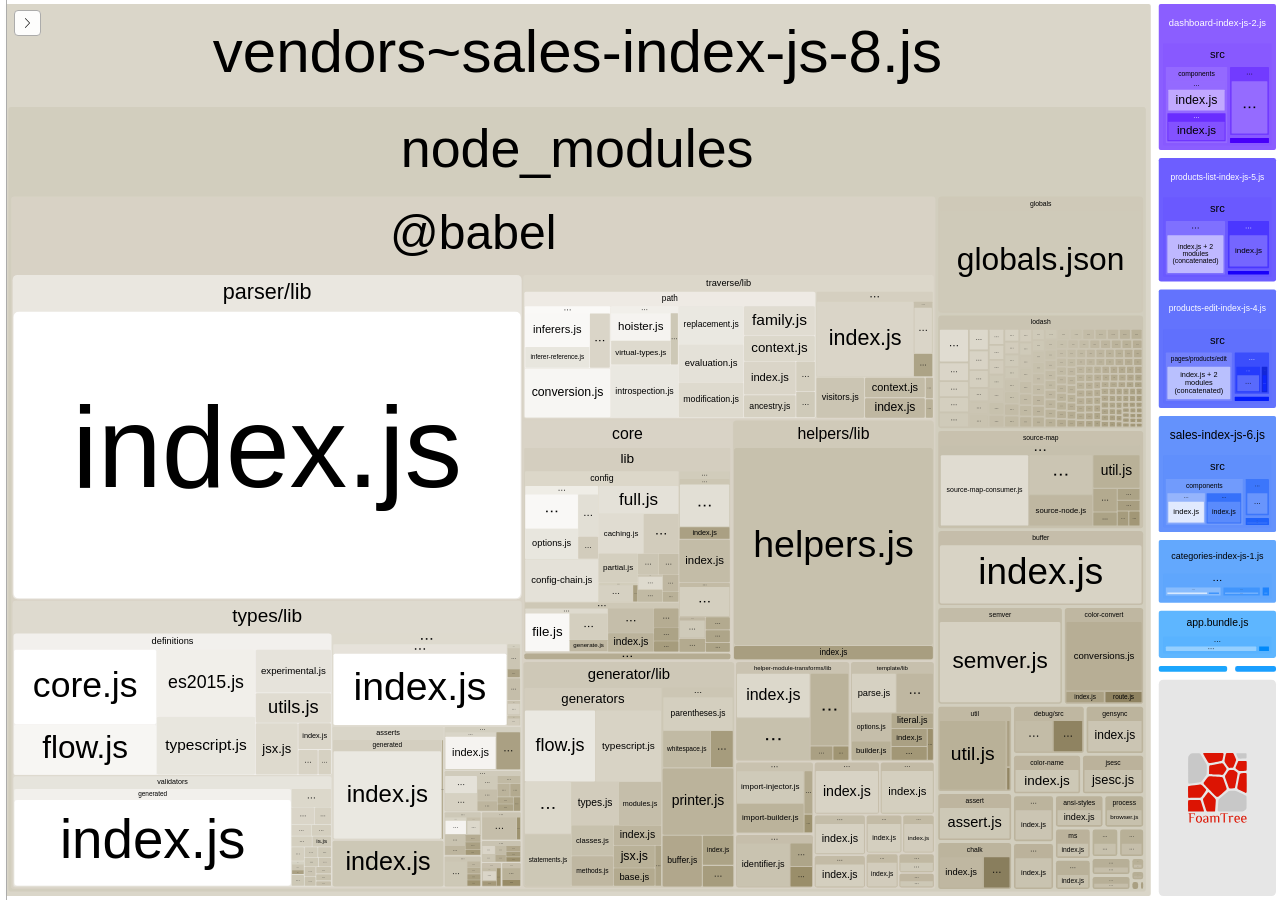
<file: report.html>
<!DOCTYPE html>
<html>
  <head>
    <meta charset="UTF-8"/>
    <meta name="viewport" content="width=device-width, initial-scale=1"/>
    <title>project-structure [19 Jul 2020 at 23:09]</title>
    <link rel="shortcut icon" href="[data-uri]" type="image/x-icon" />

    <script>
      window.enableWebSocket = false;
    </script>
    
  <!-- viewer.js -->
  <script>
    !function(e){var t={};function n(r){if(t[r])return t[r].exports;var i=t[r]={i:r,l:!1,exports:{}};return e[r].call(i.exports,i,i.exports,n),i.l=!0,i.exports}n.m=e,n.c=t,n.d=function(e,t,r){n.o(e,t)||Object.defineProperty(e,t,{enumerable:!0,get:r})},n.r=function(e){"undefined"!=typeof Symbol&&Symbol.toStringTag&&Object.defineProperty(e,Symbol.toStringTag,{value:"Module"}),Object.defineProperty(e,"__esModule",{value:!0})},n.t=function(e,t){if(1&t&&(e=n(e)),8&t)return e;if(4&t&&"object"==typeof e&&e&&e.__esModule)return e;var r=Object.create(null);if(n.r(r),Object.defineProperty(r,"default",{enumerable:!0,value:e}),2&t&&"string"!=typeof e)for(var i in e)n.d(r,i,function(t){return e[t]}.bind(null,i));return r},n.n=function(e){var t=e&&e.__esModule?function(){return e.default}:function(){return e};return n.d(t,"a",t),t},n.o=function(e,t){return Object.prototype.hasOwnProperty.call(e,t)},n.p="/",n(n.s=69)}([function(e,t,n){var r;
/*!
  Copyright (c) 2017 Jed Watson.
  Licensed under the MIT License (MIT), see
  http://jedwatson.github.io/classnames
*/!function(){"use strict";var n={}.hasOwnProperty;function i(){for(var e=[],t=0;t<arguments.length;t++){var r=arguments[t];if(r){var o=typeof r;if("string"===o||"number"===o)e.push(r);else if(Array.isArray(r)&&r.length){var a=i.apply(null,r);a&&e.push(a)}else if("object"===o)for(var s in r)n.call(r,s)&&r[s]&&e.push(s)}}return e.join(" ")}e.exports?(i.default=i,e.exports=i):void 0===(r=function(){return i}.apply(t,[]))||(e.exports=r)}()},function(e,t,n){var r=n(40);"string"==typeof r&&(r=[[e.i,r,""]]);var i={hmr:!0,transform:void 0,insertInto:void 0};n(3)(r,i);r.locals&&(e.exports=r.locals)},function(e,t,n){"use strict";e.exports=function(e){var t=[];return t.toString=function(){return this.map((function(t){var n=function(e,t){var n=e[1]||"",r=e[3];if(!r)return n;if(t&&"function"==typeof btoa){var i=(a=r,"/*# sourceMappingURL=data:application/json;charset=utf-8;base64,"+btoa(unescape(encodeURIComponent(JSON.stringify(a))))+" */"),o=r.sources.map((function(e){return"/*# sourceURL="+r.sourceRoot+e+" */"}));return[n].concat(o).concat([i]).join("\n")}var a;return[n].join("\n")}(t,e);return t[2]?"@media "+t[2]+"{"+n+"}":n})).join("")},t.i=function(e,n){"string"==typeof e&&(e=[[null,e,""]]);for(var r={},i=0;i<this.length;i++){var o=this[i][0];null!=o&&(r[o]=!0)}for(i=0;i<e.length;i++){var a=e[i];null!=a[0]&&r[a[0]]||(n&&!a[2]?a[2]=n:n&&(a[2]="("+a[2]+") and ("+n+")"),t.push(a))}},t}},function(e,t,n){var r,i,o={},a=(r=function(){return window&&document&&document.all&&!window.atob},function(){return void 0===i&&(i=r.apply(this,arguments)),i}),s=function(e,t){return t?t.querySelector(e):document.querySelector(e)},u=function(e){var t={};return function(e,n){if("function"==typeof e)return e();if(void 0===t[e]){var r=s.call(this,e,n);if(window.HTMLIFrameElement&&r instanceof window.HTMLIFrameElement)try{r=r.contentDocument.head}catch(i){r=null}t[e]=r}return t[e]}}(),l=null,c=0,h=[],f=n(29);function d(e,t){for(var n=0;n<e.length;n++){var r=e[n],i=o[r.id];if(i){i.refs++;for(var a=0;a<i.parts.length;a++)i.parts[a](r.parts[a]);for(;a<r.parts.length;a++)i.parts.push(m(r.parts[a],t))}else{var s=[];for(a=0;a<r.parts.length;a++)s.push(m(r.parts[a],t));o[r.id]={id:r.id,refs:1,parts:s}}}}function p(e,t){for(var n=[],r={},i=0;i<e.length;i++){var o=e[i],a=t.base?o[0]+t.base:o[0],s={css:o[1],media:o[2],sourceMap:o[3]};r[a]?r[a].parts.push(s):n.push(r[a]={id:a,parts:[s]})}return n}function g(e,t){var n=u(e.insertInto);if(!n)throw new Error("Couldn't find a style target. This probably means that the value for the 'insertInto' parameter is invalid.");var r=h[h.length-1];if("top"===e.insertAt)r?r.nextSibling?n.insertBefore(t,r.nextSibling):n.appendChild(t):n.insertBefore(t,n.firstChild),h.push(t);else if("bottom"===e.insertAt)n.appendChild(t);else{if("object"!=typeof e.insertAt||!e.insertAt.before)throw new Error("[Style Loader]\n\n Invalid value for parameter 'insertAt' ('options.insertAt') found.\n Must be 'top', 'bottom', or Object.\n (https://github.com/webpack-contrib/style-loader#insertat)\n");var i=u(e.insertAt.before,n);n.insertBefore(t,i)}}function b(e){if(null===e.parentNode)return!1;e.parentNode.removeChild(e);var t=h.indexOf(e);t>=0&&h.splice(t,1)}function v(e){var t=document.createElement("style");if(void 0===e.attrs.type&&(e.attrs.type="text/css"),void 0===e.attrs.nonce){var r=function(){0;return n.nc}();r&&(e.attrs.nonce=r)}return y(t,e.attrs),g(e,t),t}function y(e,t){Object.keys(t).forEach((function(n){e.setAttribute(n,t[n])}))}function m(e,t){var n,r,i,o;if(t.transform&&e.css){if(!(o="function"==typeof t.transform?t.transform(e.css):t.transform.default(e.css)))return function(){};e.css=o}if(t.singleton){var a=c++;n=l||(l=v(t)),r=C.bind(null,n,a,!1),i=C.bind(null,n,a,!0)}else e.sourceMap&&"function"==typeof URL&&"function"==typeof URL.createObjectURL&&"function"==typeof URL.revokeObjectURL&&"function"==typeof Blob&&"function"==typeof btoa?(n=function(e){var t=document.createElement("link");return void 0===e.attrs.type&&(e.attrs.type="text/css"),e.attrs.rel="stylesheet",y(t,e.attrs),g(e,t),t}(t),r=T.bind(null,n,t),i=function(){b(n),n.href&&URL.revokeObjectURL(n.href)}):(n=v(t),r=S.bind(null,n),i=function(){b(n)});return r(e),function(t){if(t){if(t.css===e.css&&t.media===e.media&&t.sourceMap===e.sourceMap)return;r(e=t)}else i()}}e.exports=function(e,t){if("undefined"!=typeof DEBUG&&DEBUG&&"object"!=typeof document)throw new Error("The style-loader cannot be used in a non-browser environment");(t=t||{}).attrs="object"==typeof t.attrs?t.attrs:{},t.singleton||"boolean"==typeof t.singleton||(t.singleton=a()),t.insertInto||(t.insertInto="head"),t.insertAt||(t.insertAt="bottom");var n=p(e,t);return d(n,t),function(e){for(var r=[],i=0;i<n.length;i++){var a=n[i];(s=o[a.id]).refs--,r.push(s)}e&&d(p(e,t),t);for(i=0;i<r.length;i++){var s;if(0===(s=r[i]).refs){for(var u=0;u<s.parts.length;u++)s.parts[u]();delete o[s.id]}}}};var x,w=(x=[],function(e,t){return x[e]=t,x.filter(Boolean).join("\n")});function C(e,t,n,r){var i=n?"":r.css;if(e.styleSheet)e.styleSheet.cssText=w(t,i);else{var o=document.createTextNode(i),a=e.childNodes;a[t]&&e.removeChild(a[t]),a.length?e.insertBefore(o,a[t]):e.appendChild(o)}}function S(e,t){var n=t.css,r=t.media;if(r&&e.setAttribute("media",r),e.styleSheet)e.styleSheet.cssText=n;else{for(;e.firstChild;)e.removeChild(e.firstChild);e.appendChild(document.createTextNode(n))}}function T(e,t,n){var r=n.css,i=n.sourceMap,o=void 0===t.convertToAbsoluteUrls&&i;(t.convertToAbsoluteUrls||o)&&(r=f(r)),i&&(r+="\n/*# sourceMappingURL=data:application/json;base64,"+btoa(unescape(encodeURIComponent(JSON.stringify(i))))+" */");var a=new Blob([r],{type:"text/css"}),s=e.href;e.href=URL.createObjectURL(a),s&&URL.revokeObjectURL(s)}},function(e,t,n){var r=n(32);"string"==typeof r&&(r=[[e.i,r,""]]);var i={hmr:!0,transform:void 0,insertInto:void 0};n(3)(r,i);r.locals&&(e.exports=r.locals)},function(e,t,n){"use strict";
/**
 * filesize
 *
 * @copyright 2018 Jason Mulligan <jason.mulligan@avoidwork.com>
 * @license BSD-3-Clause
 * @version 3.6.1
 */!function(t){var n=/^(b|B)$/,r={iec:{bits:["b","Kib","Mib","Gib","Tib","Pib","Eib","Zib","Yib"],bytes:["B","KiB","MiB","GiB","TiB","PiB","EiB","ZiB","YiB"]},jedec:{bits:["b","Kb","Mb","Gb","Tb","Pb","Eb","Zb","Yb"],bytes:["B","KB","MB","GB","TB","PB","EB","ZB","YB"]}},i={iec:["","kibi","mebi","gibi","tebi","pebi","exbi","zebi","yobi"],jedec:["","kilo","mega","giga","tera","peta","exa","zetta","yotta"]};function o(e){var t=arguments.length>1&&void 0!==arguments[1]?arguments[1]:{},o=[],a=0,s=void 0,u=void 0,l=void 0,c=void 0,h=void 0,f=void 0,d=void 0,p=void 0,g=void 0,b=void 0,v=void 0,y=void 0,m=void 0,x=void 0,w=void 0;if(isNaN(e))throw new Error("Invalid arguments");return l=!0===t.bits,v=!0===t.unix,u=t.base||2,b=void 0!==t.round?t.round:v?1:2,y=void 0!==t.separator&&t.separator||"",m=void 0!==t.spacer?t.spacer:v?"":" ",w=t.symbols||t.suffixes||{},x=2===u&&t.standard||"jedec",g=t.output||"string",h=!0===t.fullform,f=t.fullforms instanceof Array?t.fullforms:[],s=void 0!==t.exponent?t.exponent:-1,c=u>2?1e3:1024,(d=(p=Number(e))<0)&&(p=-p),(-1===s||isNaN(s))&&(s=Math.floor(Math.log(p)/Math.log(c)))<0&&(s=0),s>8&&(s=8),0===p?(o[0]=0,o[1]=v?"":r[x][l?"bits":"bytes"][s]):(a=p/(2===u?Math.pow(2,10*s):Math.pow(1e3,s)),l&&(a*=8)>=c&&s<8&&(a/=c,s++),o[0]=Number(a.toFixed(s>0?b:0)),o[1]=10===u&&1===s?l?"kb":"kB":r[x][l?"bits":"bytes"][s],v&&(o[1]="jedec"===x?o[1].charAt(0):s>0?o[1].replace(/B$/,""):o[1],n.test(o[1])&&(o[0]=Math.floor(o[0]),o[1]=""))),d&&(o[0]=-o[0]),o[1]=w[o[1]]||o[1],"array"===g?o:"exponent"===g?s:"object"===g?{value:o[0],suffix:o[1],symbol:o[1]}:(h&&(o[1]=f[s]?f[s]:i[x][s]+(l?"bit":"byte")+(1===o[0]?"":"s")),y.length>0&&(o[0]=o[0].toString().replace(".",y)),o.join(m))}o.partial=function(e){return function(t){return o(t,e)}},e.exports=o}("undefined"!=typeof window&&window)},function(e,t,n){var r=n(48);"string"==typeof r&&(r=[[e.i,r,""]]);var i={hmr:!0,transform:void 0,insertInto:void 0};n(3)(r,i);r.locals&&(e.exports=r.locals)},function(e,t,n){var r=n(37);"string"==typeof r&&(r=[[e.i,r,""]]);var i={hmr:!0,transform:void 0,insertInto:void 0};n(3)(r,i);r.locals&&(e.exports=r.locals)},function(e,t,n){var r=n(59),i=n(14),o=/[&<>"']/g,a=RegExp(o.source);e.exports=function(e){return(e=i(e))&&a.test(e)?e.replace(o,r):e}},function(e,t,n){var r=n(30);"string"==typeof r&&(r=[[e.i,r,""]]);var i={hmr:!0,transform:void 0,insertInto:void 0};n(3)(r,i);r.locals&&(e.exports=r.locals)},function(e,t,n){var r=n(31);"string"==typeof r&&(r=[[e.i,r,""]]);var i={hmr:!0,transform:void 0,insertInto:void 0};n(3)(r,i);r.locals&&(e.exports=r.locals)},function(e,t,n){var r=n(36);"string"==typeof r&&(r=[[e.i,r,""]]);var i={hmr:!0,transform:void 0,insertInto:void 0};n(3)(r,i);r.locals&&(e.exports=r.locals)},function(e,t,n){var r=n(61);"string"==typeof r&&(r=[[e.i,r,""]]);var i={hmr:!0,transform:void 0,insertInto:void 0};n(3)(r,i);r.locals&&(e.exports=r.locals)},function(e,t,n){var r=n(19).Symbol;e.exports=r},function(e,t,n){var r=n(56);e.exports=function(e){return null==e?"":r(e)}},function(e,t,n){var r=n(28);"string"==typeof r&&(r=[[e.i,r,""]]);var i={hmr:!0,transform:void 0,insertInto:void 0};n(3)(r,i);r.locals&&(e.exports=r.locals)},function(e,t,n){var r=n(38);"string"==typeof r&&(r=[[e.i,r,""]]);var i={hmr:!0,transform:void 0,insertInto:void 0};n(3)(r,i);r.locals&&(e.exports=r.locals)},function(e,t,n){var r=n(39);"string"==typeof r&&(r=[[e.i,r,""]]);var i={hmr:!0,transform:void 0,insertInto:void 0};n(3)(r,i);r.locals&&(e.exports=r.locals)},function(e,t){e.exports=function(e){var t=typeof e;return null!=e&&("object"==t||"function"==t)}},function(e,t,n){var r=n(42),i="object"==typeof self&&self&&self.Object===Object&&self,o=r||i||Function("return this")();e.exports=o},function(e,t,n){var r=n(44),i=n(47);e.exports=function(e){return"symbol"==typeof e||i(e)&&"[object Symbol]"==r(e)}},function(e,t){var n=RegExp("[\\u200d\\ud800-\\udfff\\u0300-\\u036f\\ufe20-\\ufe2f\\u20d0-\\u20ff\\ufe0e\\ufe0f]");e.exports=function(e){return n.test(e)}},function(e,t){
/**
 * Carrot Search FoamTree HTML5 (demo variant)
 * v3.4.5, 4fa198d722d767b68d0409e88290ea6de98d1eaa/4fa198d7, build FOAMTREE-SOFTWARE4-DIST-39, Jul 26, 2017
 * 
 * Carrot Search confidential.
 * Copyright 2002-2017, Carrot Search s.c, All Rights Reserved.
 */
!function(){var e,t=function(){var e,n=window.navigator.userAgent;try{window.localStorage.setItem("ftap5caavc","ftap5caavc"),window.localStorage.removeItem("ftap5caavc"),e=!0}catch(r){e=!1}return{of:function(){return/webkit/i.test(n)},mf:function(){return/Mac/.test(n)},lf:function(){return/iPad|iPod|iPhone/.test(n)},hf:function(){return/Android/.test(n)},ii:function(){return"ontouchstart"in window||!!window.DocumentTouch&&document instanceof window.DocumentTouch},hi:function(){return e},gi:function(){var e=document.createElement("canvas");return!(!e.getContext||!e.getContext("2d"))},Dd:function(e,n){return[].forEach&&t.gi()?e&&e():n&&n()}}}(),n=function(){function e(){return window.performance&&(window.performance.now||window.performance.mozNow||window.performance.msNow||window.performance.oNow||window.performance.webkitNow)||Date.now}var t=e();return{create:function(){return{now:(t=e(),function(){return t.call(window.performance)})};var t},now:function(){return t.call(window.performance)}}}();function r(){function r(){if(!u)throw"AF0";var e=n.now();0!==l&&(o.Kd=e-l),l=e,s=s.filter((function(e){return null!==e})),o.frames++;for(var t=0;t<s.length;t++){var r=s[t];null!==r&&(!0===r.ye.call(r.Yg)?s[t]=null:m.Sc(r.repeat)&&(r.repeat=r.repeat-1,0>=r.repeat&&(s[t]=null)))}s=s.filter((function(e){return null!==e})),u=!1,i(),0!==(e=n.now()-e)&&(o.Jd=e),o.totalTime+=e,o.Oe=1e3*o.frames/o.totalTime,l=0===s.length?0:n.now()}function i(){0<s.length&&!u&&(u=!0,a(r))}var o=this.rg={frames:0,totalTime:0,Jd:0,Kd:0,Oe:0};e=o;var a=t.lf()?function(e){window.setTimeout(e,0)}:window.requestAnimationFrame||window.webkitRequestAnimationFrame||window.mozRequestAnimationFrame||window.oRequestAnimationFrame||window.msRequestAnimationFrame||function(){var e=n.create();return function(t){var n=0;window.setTimeout((function(){var r=e.now();t(),n=e.now()-r}),16>n?16-n:0)}}(),s=[],u=!1,l=0;this.repeat=function(e,t,n){this.cancel(e),s.push({ye:e,Yg:n,repeat:t}),i()},this.d=function(e,t){this.repeat(e,1,t)},this.cancel=function(e){for(var t=0;t<s.length;t++){var n=s[t];null!==n&&n.ye===e&&(s[t]=null)}},this.k=function(){s=[]}}var i,o=t.Dd((function(){function e(){this.buffer=[],this.oa=0,this.Gc=m.extend({},s)}function t(e){return function(){var t,n=this.buffer,r=this.oa;for(n[r++]="call",n[r++]=e,n[r++]=arguments.length,t=0;t<arguments.length;t++)n[r++]=arguments[t];this.oa=r}}function n(e){return function(){return r[e].apply(r,arguments)}}(i=document.createElement("canvas")).width=1,i.height=1;var r=i.getContext("2d"),i=["font"],a="fillStyle globalAlpha globalCompositeOperation lineCap lineDashOffset lineJoin lineWidth miterLimit shadowBlur shadowColor shadowOffsetX shadowOffsetY strokeStyle textAlign textBaseline".split(" "),s={};return a.concat(i).forEach((function(e){s[e]=r[e]})),e.prototype.clear=function(){this.oa=0},e.prototype.Na=function(){return 0===this.oa},e.prototype.Ta=function(e){e instanceof o?function(e,t,n){for(var r=0,i=e.oa,o=e.buffer;r<n;)o[i++]=t[r++];e.oa=i}(e,this.buffer,this.oa):function(e,t,n,r){for(var i=0;i<n;)switch(t[i++]){case"set":e[t[i++]]=t[i++];break;case"setGlobalAlpha":e[t[i++]]=t[i++]*r;break;case"call":var o=t[i++];switch(t[i++]){case 0:e[o]();break;case 1:e[o](t[i++]);break;case 2:e[o](t[i++],t[i++]);break;case 3:e[o](t[i++],t[i++],t[i++]);break;case 4:e[o](t[i++],t[i++],t[i++],t[i++]);break;case 5:e[o](t[i++],t[i++],t[i++],t[i++],t[i++]);break;case 6:e[o](t[i++],t[i++],t[i++],t[i++],t[i++],t[i++]);break;case 7:e[o](t[i++],t[i++],t[i++],t[i++],t[i++],t[i++],t[i++]);break;case 8:e[o](t[i++],t[i++],t[i++],t[i++],t[i++],t[i++],t[i++],t[i++]);break;case 9:e[o](t[i++],t[i++],t[i++],t[i++],t[i++],t[i++],t[i++],t[i++],t[i++]);break;default:throw"CB0"}}}(e,this.buffer,this.oa,m.B(e.globalAlpha,1))},e.prototype.replay=e.prototype.Ta,e.prototype.d=function(){return new e},e.prototype.scratch=e.prototype.d,"arc arcTo beginPath bezierCurveTo clearRect clip closePath drawImage fill fillRect fillText lineTo moveTo putImageData quadraticCurveTo rect rotate scale setLineDash setTransform stroke strokeRect strokeText transform translate".split(" ").forEach((function(n){e.prototype[n]=t(n)})),["measureText","createLinearGradient","createRadialGradient","createPattern","getLineDash"].forEach((function(t){e.prototype[t]=n(t)})),["save","restore"].forEach((function(r){e.prototype[r]=function(e,t){return function(){e.apply(this,arguments),t.apply(this,arguments)}}(t(r),n(r))})),i.forEach((function(t){Object.defineProperty(e.prototype,t,{set:function(e){r[t]=e,this.Gc[t]=e;var n=this.buffer;n[this.oa++]="set",n[this.oa++]=t,n[this.oa++]=e},get:function(){return this.Gc[t]}})})),a.forEach((function(t){Object.defineProperty(e.prototype,t,{set:function(e){this.Gc[t]=e;var n=this.buffer;n[this.oa++]="globalAlpha"===t?"setGlobalAlpha":"set",n[this.oa++]=t,n[this.oa++]=e},get:function(){return this.Gc[t]}})})),e.prototype.roundRect=function(e,t,n,r,i){this.beginPath(),this.moveTo(e+i,t),this.lineTo(e+n-i,t),this.quadraticCurveTo(e+n,t,e+n,t+i),this.lineTo(e+n,t+r-i),this.quadraticCurveTo(e+n,t+r,e+n-i,t+r),this.lineTo(e+i,t+r),this.quadraticCurveTo(e,t+r,e,t+r-i),this.lineTo(e,t+i),this.quadraticCurveTo(e,t,e+i,t),this.closePath()},e.prototype.fillPolygonWithText=function(e,t,n,r,i){i||(i={});var a={sb:m.B(i.maxFontSize,D.Ea.sb),Zc:m.B(i.minFontSize,D.Ea.Zc),lineHeight:m.B(i.lineHeight,D.Ea.lineHeight),pb:m.B(i.horizontalPadding,D.Ea.pb),eb:m.B(i.verticalPadding,D.Ea.eb),tb:m.B(i.maxTotalTextHeight,D.Ea.tb),fontFamily:m.B(i.fontFamily,D.Ea.fontFamily),fontStyle:m.B(i.fontStyle,D.Ea.fontStyle),fontVariant:m.B(i.fontVariant,D.Ea.fontVariant),fontWeight:m.B(i.fontWeight,D.Ea.fontWeight),verticalAlign:m.B(i.verticalAlign,D.Ea.verticalAlign)},s=i.cache;if(s&&m.Q(i,"area")){s.jd||(s.jd=new o);var u=i.area,l=m.B(i.cacheInvalidationThreshold,.05);e=D.xe(a,this,r,e,z.q(e,{}),{x:t,y:n},i.allowForcedSplit||!1,i.allowEllipsis||!1,s,u,l,i.invalidateCache)}else e=D.Le(a,this,r,e,z.q(e,{}),{x:t,y:n},i.allowForcedSplit||!1,i.allowEllipsis||!1);return e.la?{fit:!0,lineCount:e.mc,fontSize:e.fontSize,box:{x:e.da.x,y:e.da.y,w:e.da.f,h:e.da.i},ellipsis:e.ec}:{fit:!1}},e})),a=t.Dd((function(){function e(e){this.O=e,this.d=[],this.Ib=[void 0],this.Nc=["#SIZE#px sans-serif"],this.Ld=[0],this.Md=[1],this.ie=[0],this.je=[0],this.ke=[0],this.Qd=[10],this.hc=[10],this.Sb=[this.Ib,this.Nc,this.hc,this.Ld,this.Md,this.ie,this.Qd,this.je,this.ke],this.ga=[1,0,0,1,0,0]}function t(e){var t=e.O,n=e.Sb[0].length-1;e.Ib[n]&&(t.setLineDash(e.Ib[n]),t.Tj=e.Ld[n]),t.miterLimit=e.Qd[n],t.lineWidth=e.Md[n],t.shadowBlur=e.ie[n],t.shadowOffsetX=e.je[n],t.shadowOffsetY=e.ke[n],t.font=e.Nc[n].replace("#SIZE#",e.hc[n].toString())}function n(e,t,n){return e*n[0]+t*n[2]+n[4]}function r(e,t,n){return e*n[1]+t*n[3]+n[5]}function i(e,t){for(var n=0;n<e.length;n++)e[n]*=t[0];return e}e.prototype.save=function(){this.d.push(this.ga.slice(0));for(var e=0;e<this.Sb.length;e++){var t=this.Sb[e];t.push(t[t.length-1])}this.O.save()},e.prototype.restore=function(){this.ga=this.d.pop();for(var e=0;e<this.Sb.length;e++)this.Sb[e].pop();this.O.restore(),t(this)},e.prototype.scale=function(e,n){(r=this.ga)[0]*=e,r[1]*=e,r[2]*=n,r[3]*=n;var r=this.ga,o=this.Sb,a=o[0].length-1,s=this.Ib[a];for(s&&i(s,r),s=2;s<o.length;s++){o[s][a]*=r[0]}t(this)},e.prototype.translate=function(e,t){var n=this.ga;n[4]+=n[0]*e+n[2]*t,n[5]+=n[1]*e+n[3]*t},["moveTo","lineTo"].forEach((function(t){e.prototype[t]=function(e){return function(t,i){var o=this.ga;return this.O[e].call(this.O,n(t,i,o),r(t,i,o))}}(t)})),["clearRect","fillRect","strokeRect","rect"].forEach((function(t){e.prototype[t]=function(e){return function(t,i,o,a){var s=this.ga;return this.O[e].call(this.O,n(t,i,s),r(t,i,s),o*s[0],a*s[3])}}(t)})),"fill stroke beginPath closePath clip createImageData createPattern getImageData putImageData getLineDash setLineDash".split(" ").forEach((function(t){e.prototype[t]=function(e){return function(){return this.O[e].apply(this.O,arguments)}}(t)})),[{vb:"lineDashOffset",zb:function(e){return e.Ld}},{vb:"lineWidth",zb:function(e){return e.Md}},{vb:"miterLimit",zb:function(e){return e.Qd}},{vb:"shadowBlur",zb:function(e){return e.ie}},{vb:"shadowOffsetX",zb:function(e){return e.je}},{vb:"shadowOffsetY",zb:function(e){return e.ke}}].forEach((function(t){Object.defineProperty(e.prototype,t.vb,{set:function(e){var n=t.zb(this);e*=this.ga[0],n[n.length-1]=e,this.O[t.vb]=e}})}));var o=/(\d+(?:\.\d+)?)px/;return Object.defineProperty(e.prototype,"font",{set:function(e){var t=o.exec(e);if(1<t.length){var n=this.hc.length-1;this.hc[n]=parseFloat(t[1]),this.Nc[n]=e.replace(o,"#SIZE#px"),this.O.font=this.Nc[n].replace("#SIZE#",(this.hc[n]*this.ga[0]).toString())}}}),"fillStyle globalAlpha globalCompositeOperation lineCap lineJoin shadowColor strokeStyle textAlign textBaseline".split(" ").forEach((function(t){Object.defineProperty(e.prototype,t,{set:function(e){this.O[t]=e}})})),e.prototype.arc=function(e,t,i,o,a,s){var u=this.ga;this.O.arc(n(e,t,u),r(e,t,u),i*u[0],o,a,s)},e.prototype.arcTo=function(e,t,i,o,a){var s=this.ga;this.O.arc(n(e,t,s),r(e,t,s),n(i,o,s),r(i,o,s),a*s[0])},e.prototype.bezierCurveTo=function(e,t,i,o,a,s){var u=this.ga;this.O.bezierCurveTo(n(e,t,u),r(e,t,u),n(i,o,u),r(i,o,u),n(a,s,u),r(a,s,u))},e.prototype.drawImage=function(e,t,i,o,a,s,u,l,c){function h(t,i,o,a){d.push(n(t,i,f)),d.push(r(t,i,f)),o=m.V(o)?e.width:o,a=m.V(a)?e.height:a,d.push(o*f[0]),d.push(a*f[3])}var f=this.ga,d=[e];m.V(s)?h(t,i,o,a):h(s,u,l,c),this.O.drawImage.apply(this.O,d)},e.prototype.quadraticCurveTo=function(e,t,i,o){var a=this.ga;this.O.quadraticCurveTo(n(e,t,a),r(e,t,a),n(i,o,a),r(i,o,a))},e.prototype.fillText=function(e,t,i,o){var a=this.ga;this.O.fillText(e,n(t,i,a),r(t,i,a),m.Sc(o)?o*a[0]:1e20)},e.prototype.setLineDash=function(e){e=i(e.slice(0),this.ga),this.Ib[this.Ib.length-1]=e,this.O.setLineDash(e)},e})),s=(i=!t.of()||t.lf()||t.hf()?1:7,{eh:function(){function e(e){e.beginPath(),u.le(e,l)}(a=document.createElement("canvas")).width=800,a.height=600;var t,r=a.getContext("2d"),o=a.width,a=a.height,s=0,l=[{x:0,y:100}];for(t=1;6>=t;t++)s=2*t*Math.PI/6,l.push({x:0+100*Math.sin(s),y:0+100*Math.cos(s)});t={polygonPlainFill:[e,function(e){e.fillStyle="rgb(255, 0, 0)",e.fill()}],polygonPlainStroke:[e,function(e){e.strokeStyle="rgb(128, 0, 0)",e.lineWidth=2,e.closePath(),e.stroke()}],polygonGradientFill:[e,function(e){var t=e.createRadialGradient(0,0,10,0,0,60);t.addColorStop(0,"rgb(255, 0, 0)"),t.addColorStop(1,"rgb(255, 255, 0)"),e.fillStyle=t,e.fill()}],polygonGradientStroke:[e,function(e){var t=e.createLinearGradient(-100,-100,100,100);t.addColorStop(0,"rgb(224, 0, 0)"),t.addColorStop(1,"rgb(32, 0, 0)"),e.strokeStyle=t,e.lineWidth=2,e.closePath(),e.stroke()}],polygonExposureShadow:[e,function(e){e.shadowBlur=50,e.shadowColor="rgba(0, 0, 0, 1)",e.fillStyle="rgba(0, 0, 0, 1)",e.globalCompositeOperation="source-over",e.fill(),e.shadowBlur=0,e.shadowColor="transparent",e.globalCompositeOperation="destination-out",e.fill()}],labelPlainFill:[function(e){e.fillStyle="#000",e.font="24px sans-serif",e.textAlign="center"},function(e){e.fillText("Some text",0,-16),e.fillText("for testing purposes",0,16)}]},s=100/Object.keys(t).length;var c,h=n.now(),f={};for(c in t){var d,p=t[c],g=n.now(),b=0;do{for(r.save(),r.translate(Math.random()*o,Math.random()*a),d=3*Math.random()+.5,r.scale(d,d),d=0;d<p.length;d++)p[d](r);r.restore(),b++,d=n.now()}while(d-g<s);f[c]=i*(d-g)/b}return f.total=n.now()-h,f}}),u={le:function(e,t){var n=t[0];e.moveTo(n.x,n.y);for(var r=t.length-1;0<r;r--)n=t[r],e.lineTo(n.x,n.y)},rj:function(e,t,n,r){var i,o,a,s,u,l=[],c=0,h=t.length;for(a=0;a<h;a++)i=t[a],o=t[(a+1)%h],i=z.d(i,o),i=Math.sqrt(i),l.push(i),c+=i;n=r*(n+.5*r*c/h),r={};c={};var f={};for(a=0;a<h;a++)i=t[a],o=t[(a+1)%h],s=t[(a+2)%h],u=l[(a+1)%h],u=Math.min(.5,n/u),z.Aa(1-u,o,s,c),z.Aa(u,o,s,f),0==a&&(s=Math.min(.5,n/l[0]),z.Aa(s,i,o,r),e.moveTo(r.x,r.y)),e.quadraticCurveTo(o.x,o.y,c.x,c.y),e.lineTo(f.x,f.y);return!0}};function l(e){function t(e){c[e].style.opacity=f*h[e]}function n(e){e.width=Math.round(o*e.n),e.height=Math.round(a*e.n)}function r(){return/relative|absolute|fixed/.test(window.getComputedStyle(i,null).getPropertyValue("position"))}var i,o,a,s,u,l=[],c={},h={},f=0;this.H=function(t){i=t,r()||(i.style.position="relative"),0!=i.clientWidth&&0!=i.clientHeight||I.Pa("element has zero dimensions: "+i.clientWidth+" x "+i.clientHeight+"."),i.innerHTML="",o=i.clientWidth,a=i.clientHeight,s=0!==o?o:void 0,u=0!==a?a:void 0,"embedded"===i.getAttribute("data-foamtree")&&I.Pa("visualization already embedded in the element."),i.setAttribute("data-foamtree","embedded"),e.c.p("stage:initialized",this,i,o,a)},this.lb=function(){i.removeAttribute("data-foamtree"),l=[],c={},e.c.p("stage:disposed",this,i)},this.k=function(){if(r()||(i.style.position="relative"),o=i.clientWidth,a=i.clientHeight,0!==o&&0!==a&&(o!==s||a!==u)){for(var t=l.length-1;0<=t;t--)n(l[t]);e.c.p("stage:resized",s,u,o,a),s=o,u=a}},this.fj=function(e,t){e.n=t,n(e)},this.oc=function(r,o,a){var s=document.createElement("canvas");return s.setAttribute("style","position: absolute; top: 0; bottom: 0; left: 0; right: 0; width: 100%; height: 100%; -webkit-touch-callout: none; -webkit-user-select: none; -moz-user-select: none; -ms-user-select: none; user-select: none;"),s.n=o,n(s),l.push(s),c[r]=s,h[r]=1,t(r),a||i.appendChild(s),e.c.p("stage:newLayer",r,s),s},this.kc=function(e,n){return m.V(n)||(h[e]=n,t(e)),h[e]},this.d=function(e){return m.V(e)||(f=e,m.Ga(c,(function(e,n){t(n)}))),f}}function c(e){function t(e,t,n){return y=!0,p.x=0,p.y=0,g.x=0,g.y=0,a=f,s.x=d.x,s.y=d.y,t(),u*=e,l=n?u/a:e,l=Math.max(.25/a,l),!0}function n(e,t){return t.x=e.x/f+d.x,t.y=e.y/f+d.y,t}function r(e,t,n,r,i,o,a,s,u){var l=(e-n)*(o-s)-(t-r)*(i-a);return!(1e-5>Math.abs(l))&&(u.x=((e*r-t*n)*(i-a)-(e-n)*(i*s-o*a))/l,u.y=((e*r-t*n)*(o-s)-(t-r)*(i*s-o*a))/l,!0)}var i,o,a=1,s={x:0,y:0},u=1,l=1,c=1,h={x:0,y:0},f=1,d={x:0,y:0},p={x:0,y:0},g={x:0,y:0},b={x:0,y:0,f:0,i:0},v={x:0,y:0,f:0,i:0,scale:1},y=!0;e.c.j("stage:initialized",(function(e,t,n,r){i=n,o=r,b.x=0,b.y=0,b.f=n,b.i=r,v.x=0,v.y=0,v.f=n,v.i=r,v.scale=1})),e.c.j("stage:resized",(function(e,t,n,r){function a(e){e.x*=l,e.y*=c}function u(e){a(e),e.f*=l,e.i*=c}i=n,o=r;var l=n/e,c=r/t;a(s),a(d),a(h),a(p),a(g),u(b),u(v)})),this.Yb=function(e,r){return t(r,(function(){n(e,h)}),!0)},this.Y=function(e,n){if(1==Math.round(1e4*n)/1e4){var i=b.x-d.x,o=b.y-d.y;return t(1,(function(){}),!0),this.d(-i,-o)}return t(n,(function(){for(var t=!1;!t;){t=Math.random();var n=Math.random(),i=Math.random(),o=Math.random();t=r(e.x+t*e.f,e.y+n*e.i,b.x+t*b.f,b.y+n*b.i,e.x+i*e.f,e.y+o*e.i,b.x+i*b.f,b.y+o*b.i,h)}}),!0)},this.sc=function(e,n){var a,s,u,l;return(a=e.f/e.i)<(s=i/o)?(u=e.i*s,l=e.i,a=e.x-.5*(u-e.f),s=e.y):a>s?(u=e.f,l=e.f*o/i,a=e.x,s=e.y-.5*(l-e.i)):(a=e.x,s=e.y,u=e.f,l=e.i),a-=u*n,u*=1+2*n,r(a,s-=l*n,d.x,d.y,a+u,s,d.x+i/f,d.y,h)?t(i/f/u,m.ta,!1):(y=!1,this.d(f*(d.x-a),f*(d.y-s)))},this.d=function(e,t){var n=Math.round(1e4*e)/1e4,r=Math.round(1e4*t)/1e4;return g.x+=n/f,g.y+=r/f,0!==n||0!==r},this.reset=function(e){return e&&this.content(0,0,i,o),this.Y({x:b.x+d.x,y:b.y+d.y,f:b.f/f,i:b.i/f},c/u)},this.Qb=function(e){c=Math.min(1,Math.round(1e4*(e||u))/1e4)},this.k=function(){return d.x<b.x?(b.x-d.x)*f:d.x+i/f>b.x+b.f?-(d.x+i/f-b.x-b.f)*f:0},this.A=function(){return d.y<b.y?(b.y-d.y)*f:d.y+o/f>b.y+b.i?-(d.y+o/f-b.y-b.i)*f:0},this.update=function(e){var t=Math.abs(Math.log(l));6>t?t=2:(t/=4,t+=3*t*(1<l?e:1-e)),t=1<l?Math.pow(e,t):1-Math.pow(1-e,t),f=a*(t=(y?t:1)*(l-1)+1),d.x=h.x-(h.x-s.x)/t,d.y=h.y-(h.y-s.y)/t,d.x-=p.x*(1-e)+g.x*e,d.y-=p.y*(1-e)+g.y*e,1===e&&(p.x=g.x,p.y=g.y),v.x=d.x,v.y=d.y,v.f=i/f,v.i=o/f,v.scale=f},this.S=function(e){return e.x=v.x,e.y=v.y,e.scale=v.scale,e},this.absolute=function(e,t){return n(e,t||{})},this.nd=function(e,t){var n=t||{};return n.x=(e.x-d.x)*f,n.y=(e.y-d.y)*f,n},this.Hc=function(e){return this.scale()<c/e},this.Rd=function(){return m.Fd(f,1)},this.scale=function(){return Math.round(1e4*f)/1e4},this.content=function(e,t,n,r){b.x=e,b.y=t,b.f=n,b.i=r},this.Jc=function(e,t){var n;for(n=e.length-1;0<=n;n--){var r=e[n];r.save(),r.scale(f,f),r.translate(-d.x,-d.y)}for(t(v),n=e.length-1;0<=n;n--)(r=e[n]).restore()}}var h=new function(){function e(e){if("hsl"==e.model||"hsla"==e.model)return e;var t,n=e.r/=255,r=e.g/=255,i=e.b/=255,o=Math.max(n,r,i),a=(o+(u=Math.min(n,r,i)))/2;if(o==u)t=u=0;else{var s=o-u,u=.5<a?s/(2-o-u):s/(o+u);switch(o){case n:t=(r-i)/s+(r<i?6:0);break;case r:t=(i-n)/s+2;break;case i:t=(n-r)/s+4}t/=6}return e.h=360*t,e.s=100*u,e.l=100*a,e.model="hsl",e}var t={h:0,s:0,l:0,a:1,model:"hsla"};this.Ba=function(n){return m.Tc(n)?e(h.Hg(n)):m.jc(n)?e(n):t},this.Hg=function(e){var n;return(n=/rgba\(\s*([^,\s]+)\s*,\s*([^,\s]+)\s*,\s*([^,\s]+)\s*,\s*([^,\s]+)\s*\)/.exec(e))&&5==n.length?{r:parseFloat(n[1]),g:parseFloat(n[2]),b:parseFloat(n[3]),a:parseFloat(n[4]),model:"rgba"}:(n=/hsla\(\s*([^,\s]+)\s*,\s*([^,%\s]+)%\s*,\s*([^,\s%]+)%\s*,\s*([^,\s]+)\s*\)/.exec(e))&&5==n.length?{h:parseFloat(n[1]),s:parseFloat(n[2]),l:parseFloat(n[3]),a:parseFloat(n[4]),model:"hsla"}:(n=/rgb\(\s*([^,\s]+)\s*,\s*([^,\s]+)\s*,\s*([^,\s]+)\s*\)/.exec(e))&&4==n.length?{r:parseFloat(n[1]),g:parseFloat(n[2]),b:parseFloat(n[3]),a:1,model:"rgb"}:(n=/hsl\(\s*([^,\s]+)\s*,\s*([^,\s%]+)%\s*,\s*([^,\s%]+)%\s*\)/.exec(e))&&4==n.length?{h:parseFloat(n[1]),s:parseFloat(n[2]),l:parseFloat(n[3]),a:1,model:"hsl"}:(n=/#([0-9a-fA-F]{2})([0-9a-fA-F]{2})([0-9a-fA-F]{2})/.exec(e))&&4==n.length?{r:parseInt(n[1],16),g:parseInt(n[2],16),b:parseInt(n[3],16),a:1,model:"rgb"}:(n=/#([0-9a-fA-F])([0-9a-fA-F])([0-9a-fA-F])/.exec(e))&&4==n.length?{r:17*parseInt(n[1],16),g:17*parseInt(n[2],16),b:17*parseInt(n[3],16),a:1,model:"rgb"}:t},this.Cg=function(e){function t(e,t,n){return 0>n&&(n+=1),1<n&&(n-=1),n<1/6?e+6*(t-e)*n:.5>n?t:n<2/3?e+(t-e)*(2/3-n)*6:e}if("rgb"==e.model||"rgba"==e.model)return Math.sqrt(e.r*e.r*.241+e.g*e.g*.691+e.b*e.b*.068)/255;var n,r;n=e.l/100;var i=e.s/100;if(r=e.h/360,0==e.Wj)n=e=r=n;else{var o=2*n-(i=.5>n?n*(1+i):n+i-n*i);n=t(o,i,r+1/3),e=t(o,i,r),r=t(o,i,r-1/3)}return Math.sqrt(65025*n*n*.241+65025*e*e*.691+65025*r*r*.068)/255},this.Ng=function(e){if(m.Tc(e))return e;if(!m.jc(e))return"#000";switch(e.model){case"hsla":return h.Ig(e);case"hsl":return h.Ac(e);case"rgba":return h.Lg(e);case"rgb":return h.Kg(e);default:return"#000"}},this.Lg=function(e){return"rgba("+(.5+e.r|0)+","+(.5+e.g|0)+","+(.5+e.b|0)+","+e.a+")"},this.Kg=function(e){return"rgba("+(.5+e.r|0)+","+(.5+e.g|0)+","+(.5+e.b|0)+")"},this.Ig=function(e){return"hsla("+(.5+e.h|0)+","+(.5+e.s|0)+"%,"+(.5+e.l|0)+"%,"+e.a+")"},this.Ac=function(e){return"hsl("+(.5+e.h|0)+","+(.5+e.s|0)+"%,"+(.5+e.l|0)+"%)"},this.Y=function(e,t,n){return"hsl("+(.5+e|0)+","+(.5+t|0)+"%,"+(.5+n|0)+"%)"}};function f(){var e,t=!1,n=[],r=this,i=new function(){this.N=function(i){return i&&(t?i.apply(r,e):n.push(i)),this},this.ih=function(e){return r=e,{then:this.N}}};this.J=function(){e=arguments;for(var i=0;i<n.length;i++)n[i].apply(r,e);return t=!0,this},this.L=function(){return i}}function d(e){var t=new f,n=e.length;if(0<e.length)for(var r=e.length-1;0<=r;r--)e[r].N((function(){0==--n&&t.J()}));else t.J();return t.L()}function p(e){var t=0;this.d=function(){t++},this.k=function(){0===--t&&e()},this.clear=function(){t=0},this.A=function(){return 0===t}}var g=function(e,t,n,r){return r=r||{},e=e.getBoundingClientRect(),r.x=t-e.left,r.y=n-e.top,r};function b(){var e=document,t={};this.addEventListener=function(n,r){var i=t[n];i||(i=[],t[n]=i),i.push(r),e.addEventListener(n,r)},this.d=function(){m.Ga(t,(function(t,n){for(var r=t.length-1;0<=r;r--)e.removeEventListener(n,t[r])}))}}function v(e){function n(e){return function(t){r(t)&&e.apply(this,arguments)}}function r(t){for(t=t.target;t;){if(t===e)return!0;t=t.parentElement}return!1}function i(e,t,n){o(e,n=n||{});for(var r=0;r<t.length;r++)t[r].call(e.target,n);return(void 0===n.Mb&&n.zi||"prevent"===n.Mb)&&e.preventDefault(),n}function o(t,n){return g(e,t.clientX,t.clientY,n),n.altKey=t.altKey,n.metaKey=t.metaKey,n.ctrlKey=t.ctrlKey,n.shiftKey=t.shiftKey,n.xb=3===t.which,n}var a=new b,s=[],u=[],l=[],c=[],h=[],f=[],d=[],p=[],v=[],y=[],m=[];this.d=function(e){s.push(e)},this.k=function(e){h.push(e)},this.ya=function(e){u.push(e)},this.Ba=function(e){l.push(e)},this.Pa=function(e){c.push(e)},this.Aa=function(e){m.push(e)},this.za=function(e){f.push(e)},this.Ja=function(e){d.push(e)},this.Y=function(e){p.push(e)},this.A=function(e){v.push(e)},this.S=function(e){y.push(e)},this.lb=function(){a.d()};var x,w,C,S,T={x:0,y:0},M={x:0,y:0},k=!1,j=!1;a.addEventListener("mousedown",n((function(t){if(t.target!==e){var n=i(t,l);M.x=n.x,M.y=n.y,T.x=n.x,T.y=n.y,k=!0,i(t,p),w=!1,x=window.setTimeout((function(){100>z.d(T,n)&&(window.clearTimeout(S),i(t,u),w=!0)}),400)}}))),a.addEventListener("mouseup",(function(e){if(i(e,c),k){if(j&&i(e,y),window.clearTimeout(x),!w&&!j&&r(e)){var t=function(e){var t={};return t.x=e.pageX,t.y=e.pageY,t}(e);C&&100>z.d(t,C)?i(e,h):i(e,s),C=t,S=window.setTimeout((function(){C=null}),350)}j=k=!1}})),a.addEventListener("mousemove",(function(e){var t=o(e,{});r(e)&&i(e,f,{type:"move"}),T.x=t.x,T.y=t.y,k&&!j&&100<z.d(M,T)&&(j=!0),j&&i(e,v,t)})),a.addEventListener("mouseout",n((function(e){i(e,d,{type:"out"})}))),a.addEventListener(void 0!==document.onmousewheel?"mousewheel":"MozMousePixelScroll",n((function(e){var n=e.wheelDelta,r=e.detail;i(e,m,{wd:(r?n?0<n/r/40*r?1:-1:-r/(t.mf()?40:19):n/40)/3,zi:!0})}))),a.addEventListener("contextmenu",n((function(e){e.preventDefault()})))}var y=function(){function e(e){return function(t){return Math.pow(t,e)}}function t(e){return function(t){return 1-Math.pow(1-t,e)}}function n(e){return function(t){return 1>(t*=2)?.5*Math.pow(t,e):1-.5*Math.abs(Math.pow(2-t,e))}}function r(e){return function(t){for(var n=0;n<e.length;n++)t=(0,e[n])(t);return t}}return{pa:function(e){switch(e){case"linear":return y.Jb;case"bounce":return y.Vg;case"squareIn":return y.og;case"squareOut":return y.Rb;case"squareInOut":return y.pg;case"cubicIn":return y.Zg;case"cubicOut":return y.ze;case"cubicInOut":return y.$g;case"quadIn":return y.Ri;case"quadOut":return y.Ti;case"quadInOut":return y.Si;default:return y.Jb}},Jb:function(e){return e},Vg:r([n(2),function(e){return 0===e?0:1===e?1:e*(e*(e*(e*(25.9425*e-85.88)+105.78)-58.69)+13.8475)}]),og:e(2),Rb:t(2),pg:n(2),Zg:e(3),ze:t(3),$g:n(3),Ri:e(2),Ti:t(2),Si:n(2),d:r}}(),m={V:function(e){return void 0===e},nf:function(e){return null===e},Sc:function(e){return"[object Number]"===Object.prototype.toString.call(e)},Tc:function(e){return"[object String]"===Object.prototype.toString.call(e)},Gd:function(e){return"function"==typeof e},jc:function(e){return e===Object(e)},Fd:function(e,t){return 1e-6>e-t&&-1e-6<e-t},jf:function(e){return m.V(e)||m.nf(e)||m.Tc(e)&&!/\S/.test(e)},Q:function(e,t){return e&&e.hasOwnProperty(t)},ob:function(e,t){if(e)for(var n=t.length-1;0<=n;n--)if(e.hasOwnProperty(t[n]))return!0;return!1},extend:function(e){return m.dh(Array.prototype.slice.call(arguments,1),(function(t){if(t)for(var n in t)t.hasOwnProperty(n)&&(e[n]=t[n])})),e},A:function(e,t){return e.map((function(e){return e[t]}),[])},dh:function(e,t,n){null!=e&&(e.forEach?e.forEach(t,n):m.Ga(e,t,n))},Ga:function(e,t,n){for(var r in e)if(e.hasOwnProperty(r)&&!1===t.call(n,e[r],r,e))break},B:function(){for(var e=0;e<arguments.length;e++){var t=arguments[e];if(!(m.V(t)||m.Sc(t)&&isNaN(t)||m.Tc(t)&&m.jf(t)))return t}},cg:function(e,t){var n=e.indexOf(t);0<=n&&e.splice(n,1)},ah:function(e,t,n){var r;return function(){var i=this,o=arguments,a=n&&!r;clearTimeout(r),r=setTimeout((function(){r=null,n||e.apply(i,o)}),t),a&&e.apply(i,o)}},defer:function(e){setTimeout(e,1)},k:function(e){return e},ta:function(){}},x=function(e,n,r){return t.hi()?function(){var t=n+":"+JSON.stringify(arguments),i=window.localStorage.getItem(t);return i&&(i=JSON.parse(i)),i&&Date.now()-i.t<r?i.v:(i=e.apply(this,arguments),window.localStorage.setItem(t,JSON.stringify({v:i,t:Date.now()})),i)}:e},w=function(e,t){function n(){var n=[];if(Array.isArray(e))for(var r=0;r<e.length;r++){var i=e[r];i&&n.push(i.apply(t,arguments))}else e&&n.push(e.apply(t,arguments));return n}return n.empty=function(){return 0===e.length&&!m.Gd(e)},n};function C(){var e={};this.j=function(t,n){var r=e[t];r||(r=[],e[t]=r),r.push(n)},this.p=function(t,n){var r=e[t];if(r)for(var i=Array.prototype.slice.call(arguments,1),o=0;o<r.length;o++)r[o].apply(this,i)}}var S=function(e){for(var t="",n=0;n<e.length;n++)t+=String.fromCharCode(1^e.charCodeAt(n));return t};function T(e){function t(t,n,r){var l,c=this,h=0;this.id=a++,this.name=r||"{unnamed on "+t+"}",this.target=function(){return t},this.Gb=function(){return-1!=u.indexOf(c)},this.start=function(){if(!c.Gb()){if(-1==u.indexOf(c)){var t=s.now();!0===c.xf(t)&&(u=u.slice()).push(c)}0<u.length&&e.repeat(i)}return this},this.stop=function(){for(o(c);l<n.length;l++){var e=n[l];e.jb&&e.Ya.call()}return this},this.eg=function(){l=void 0},this.xf=function(e){var t;if(h++,0!==n.length)for(m.V(l)?(t=n[l=0]).W&&t.W.call(t,e,h,c):t=n[l];l<n.length;){if(t.Ya&&t.Ya.call(t,e,h,c))return!0;t.Da&&t.Da.call(t,e,h,c),m.V(l)&&(l=-1),++l<n.length&&((t=n[l]).W&&t.W.call(t,e,h,c))}return!1}}function r(e){return m.V(e)?u.slice():u.filter((function(t){return t.target()===e}))}function i(){!function(){var e=s.now();u.forEach((function(t){!0!==t.xf(e)&&o(t)}))}(),0==u.length&&e.cancel(i)}function o(e){u=u.filter((function(t){return t!==e}))}var a=0,s=n.create(),u=[];this.d=function(){for(var e=u.length-1;0<=e;e--)u[e].stop();u=[]},this.D=function(){function e(){}function n(e){var t,n,r=e.target,i=e.duration,o=e.ca;this.W=function(){for(var i in t={},e.G)r.hasOwnProperty(i)&&(t[i]={start:m.V(e.G[i].start)?r[i]:m.Gd(e.G[i].start)?e.G[i].start.call(void 0):e.G[i].start,end:m.V(e.G[i].end)?r[i]:m.Gd(e.G[i].end)?e.G[i].end.call(void 0):e.G[i].end,P:m.V(e.G[i].P)?y.Jb:e.G[i].P});n=s.now()},this.Ya=function(){var e,a=s.now()-n;a=0===i?1:Math.min(i,a)/i;for(e in t){var u=t[e];r[e]=u.start+(u.end-u.start)*u.P(a)}return o&&o.call(r,a),1>a}}function i(e,t,n){this.jb=n,this.Ya=function(){return e.call(t),!1}}function o(e){var t;this.W=function(n,r){t=r+e},this.Ya=function(e,n){return n<t}}function a(e){var t;this.W=function(n){t=n+e},this.Ya=function(e){return e<t}}function u(e){this.W=function(){e.forEach((function(e){e.start()}))},this.Ya=function(){for(var t=0;t<e.length;t++)if(e[t].Gb())return!0;return!1}}return e.m=function(e,r){return new function(){function s(t,n,r,o){return n?(m.V(r)&&(r=e),t.Bb(new i(n,r,o))):t}var l=[];this.Bb=function(e){return l.push(e),this},this.fb=function(e){return this.Bb(new a(e))},this.oe=function(e){return this.Bb(new o(e||1))},this.call=function(e,t){return s(this,e,t,!1)},this.jb=function(e,t){return s(this,e,t,!0)},this.ia=function(t){return m.V(t.target)&&(t.target=e),this.Bb(new n(t))},this.Za=function(e){return this.Bb(new u(e))},this.eg=function(){return this.Bb({Ya:function(e,t){return t.eg(),!0}})},this.xa=function(){return new t(e,l,r)},this.start=function(){return this.xa().start()},this.Fg=function(){var e=new f;return this.oe().call(e.J).xa(),e.L()},this.bb=function(){var e=this.Fg();return this.start(),e}}},e.tc=function(t){return r(t).forEach((function(e){e.stop()})),e.m(t,void 0)},e}()}var M=function(){var e={He:function(e,t){if(e.e)for(var n=e.e,r=0;r<n.length;r++)t(n[r],r)},Kc:function(t,n){if(t.e)for(var r=t.e,i=0;i<r.length;i++)if(!1===e.Kc(r[i],n)||!1===n(r[i],i))return!1}};return e.F=e.Kc,e.Lc=function(t,n){if(t.e)for(var r=t.e,i=0;i<r.length;i++)if(!1===n(r[i],i)||!1===e.Lc(r[i],n))return!1},e.Fa=function(t,n){if(t.e)for(var r=t.e,i=0;i<r.length;i++)if(!1===e.Fa(r[i],n))return!1;return n(t)},e.Nj=e.Fa,e.xd=function(t,n){!1!==n(t)&&e.Lc(t,n)},e.Mc=function(t,n){var r=[];return e.Lc(t,(function(e){r.push(e)})),n?r.filter(n):r},e.Ge=function(e,t){for(var n=e.parent;n&&!1!==t(n);)n=n.parent},e.ki=function(e,t){for(var n=e.parent;n&&n!==t;)n=n.parent;return!!n},e}(),z=new function(){function e(e,t){var n=e.x-t.x,r=e.y-t.y;return n*n+r*r}function t(e,t,n){for(var r=0;r<e.length;r++){var i=z.za(e[r],e[r+1]||e[0],t,n,!0);if(i)return i}}return this.za=function(e,t,n,r,i){var o=e.x;e=e.y;var a=t.x-o;t=t.y-e;var s=n.x,u=n.y;n=r.x-s;var l=r.y-u;if(!(1e-12>=(r=a*l-n*t)&&-1e-12<=r)&&(n=((s-=o)*l-n*(u-=e))/r,0<=(r=(s*t-a*u)/r)&&(i||1>=r)&&0<=n&&1>=n))return{x:o+a*n,y:e+t*n}},this.Jg=function(e,t,n,r){var i=e.x;e=e.y;var o=t.x-i;t=t.y-e;var a=n.x;n=n.y;var s=r.x-a,u=o*(r=r.y-n)-s*t;if(!(1e-12>=u&&-1e-12<=u)&&(0<=(r=((a-i)*r-s*(n-e))/u)&&1>=r))return{x:i+o*r,y:e+t*r}},this.Bc=function(e,n,r){for(var i,o=z.k(n,{}),a=(l=z.k(r,{})).x-o.x,s=l.y-o.y,u=[],l=0;l<r.length;l++)i=r[l],u.push({x:i.x-a,y:i.y-s});for(r=[],i=[],l=0;l<e.length;l++){var c=e[l];(f=t(n,o,c))?(r.push(f),i.push(t(u,o,c))):(r.push(null),i.push(null))}for(l=0;l<e.length;l++)if(f=r[l],c=i[l],f&&c){n=e[l];u=o;var h=f.x-o.x,f=f.y-o.y;if(1e-12<(f=Math.sqrt(h*h+f*f))){h=n.x-o.x;var d=n.y-o.y;f=Math.sqrt(h*h+d*d)/f;n.x=u.x+f*(c.x-u.x),n.y=u.y+f*(c.y-u.y)}else n.x=u.x,n.y=u.y}for(l=0;l<e.length;l++)(i=e[l]).x+=a,i.y+=s},this.q=function(e,t){if(0!==e.length){var n,r,i,o;n=r=e[0].x,i=o=e[0].y;for(var a=e.length;0<--a;)n=Math.min(n,e[a].x),r=Math.max(r,e[a].x),i=Math.min(i,e[a].y),o=Math.max(o,e[a].y);return t.x=n,t.y=i,t.f=r-n,t.i=o-i,t}},this.A=function(e){return[{x:e.x,y:e.y},{x:e.x+e.f,y:e.y},{x:e.x+e.f,y:e.y+e.i},{x:e.x,y:e.y+e.i}]},this.k=function(e,t){for(var n=0,r=0,i=e.length,o=e[0],a=0,s=1;s<i-1;s++){var u=e[s],l=e[s+1],c=o.y+u.y+l.y,h=(u.x-o.x)*(l.y-o.y)-(l.x-o.x)*(u.y-o.y);n=n+h*(o.x+u.x+l.x),r=r+h*c,a=a+h}return t.x=n/(3*a),t.y=r/(3*a),t.ja=a/2,t},this.re=function(e,t){this.k(e,t),t.Ob=Math.sqrt(t.ja/Math.PI)},this.Va=function(e,t){for(var n=0;n<e.length;n++){var r=e[n],i=e[n+1]||e[0];if(0>(t.y-r.y)*(i.x-r.x)-(t.x-r.x)*(i.y-r.y))return!1}return!0},this.Mg=function(e,t,n){var r=e.x,i=t.x;if(e.x>t.x&&(r=t.x,i=e.x),i>n.x+n.f&&(i=n.x+n.f),r<n.x&&(r=n.x),r>i)return!1;var o=e.y,a=t.y,s=t.x-e.x;return 1e-7<Math.abs(s)&&(o=(a=(t.y-e.y)/s)*r+(e=e.y-a*e.x),a=a*i+e),o>a&&(r=a,a=o,o=r),a>n.y+n.i&&(a=n.y+n.i),o<n.y&&(o=n.y),o<=a},this.se=function(n,r,i,o,a){var s,u;function l(i,o,a){if(r.x===f.x&&r.y===f.y)return a;var l=t(n,r,f),h=Math.sqrt(e(l,r)/(i*i+o*o));return h<c?(c=h,s=l.x,u=l.y,0!==o?Math.abs(u-r.y)/Math.abs(o):Math.abs(s-r.x)/Math.abs(i)):a}o=m.B(o,.5),a=m.B(a,.5),i=m.B(i,1);var c=Number.MAX_VALUE;u=s=0;var h,f={x:0,y:0},d=o*i;return i*=1-o,o=1-a,f.x=r.x-d,f.y=r.y-a,h=l(d,a,h),f.x=r.x+i,f.y=r.y-a,h=l(i,a,h),f.x=r.x-d,f.y=r.y+o,h=l(d,o,h),f.x=r.x+i,f.y=r.y+o,l(i,o,h)},this.Eg=function(e,t){function n(e,t,n){var r=t.x,i=n.x;t=t.y;var o=i-r,a=(n=n.y)-t;return Math.abs(a*e.x-o*e.y-r*n+i*t)/Math.sqrt(o*o+a*a)}for(var r=e.length,i=n(t,e[r-1],e[0]),o=0;o<r-1;o++){var a=n(t,e[o],e[o+1]);a<i&&(i=a)}return i},this.Wb=function(e,t,n){var r;n={x:t.x+Math.cos(n),y:t.y-Math.sin(n)};var i=[],o=[],a=e.length;for(r=0;r<a;r++){if((s=z.Jg(e[r],e[(r+1)%a],t,n))&&(i.push(s),2==o.push(r)))break}if(2==i.length){var s=i[0],u=(i=i[1],o[0]),l=(o=o[1],[i,s]);for(r=u+1;r<=o;r++)l.push(e[r]);for(r=[s,i];o!=u;)o=(o+1)%a,r.push(e[o]);return e=[l,r],a=n.x-t.x,r=i.x-s.x,0===a&&(a=n.y-t.y,r=i.y-s.y),(0>a?-1:0<a?1:0)!=(0>r?-1:0<r?1:0)&&e.reverse(),e}},this.Aa=function(e,t,n,r){return r.x=e*(t.x-n.x)+n.x,r.y=e*(t.y-n.y)+n.y,r},this.d=e,this.qe=function(e,n,r){if(m.Sc(n))n=2*Math.PI*n/360;else{var i=z.q(e,{});switch(n){case"random":n=Math.random()*Math.PI*2;break;case"top":n=Math.atan2(-i.i,0);break;case"bottom":n=Math.atan2(i.i,0);break;case"topleft":n=Math.atan2(-i.i,-i.f);break;default:n=Math.atan2(i.i,i.f)}}return i=z.k(e,{}),z.Aa(r,t(e,i,{x:i.x+Math.cos(n),y:i.y+Math.sin(n)}),i,{})},this},k=new function(){function e(e,t){this.face=e,this.kd=t,this.pc=this.dd=null}function t(e,t,n){this.ma=[e,t,n],this.C=Array(3);var r=t.y-e.y,i=n.z-e.z,o=t.x-e.x;t=t.z-e.z;var a=n.x-e.x;e=n.y-e.y,this.Oa={x:r*i-t*e,y:t*a-o*i,z:o*e-r*a},this.kb=[],this.td=this.visible=!1}this.S=function(r){function o(t,n,r){var i,o,a=t.ma[0],u=(h=t.Oa).x,l=h.y,h=h.z,f=Array(c);for(i=(n=n.kb).length,s=0;s<i;s++)f[(o=n[s].kd).index]=!0,0>u*(o.x-a.x)+l*(o.y-a.y)+h*(o.z-a.z)&&e.d(t,o);for(i=(n=r.kb).length,s=0;s<i;s++)!0!==f[(o=n[s].kd).index]&&0>u*(o.x-a.x)+l*(o.y-a.y)+h*(o.z-a.z)&&e.d(t,o)}var a,s,u,l,c=r.length;for(a=0;a<c;a++)r[a].index=a,r[a].$b=null;var h,f=[];if(0<(h=function(){function n(e,n,r,i){var o=(n.y-e.y)*(r.z-e.z)-(n.z-e.z)*(r.y-e.y),a=(n.z-e.z)*(r.x-e.x)-(n.x-e.x)*(r.z-e.z),s=(n.x-e.x)*(r.y-e.y)-(n.y-e.y)*(r.x-e.x);return o*i.x+a*i.y+s*i.z>o*e.x+a*e.y+s*e.z?new t(e,n,r):new t(r,n,e)}function i(e,t,n,r){function i(e,t,n){return(e=e.ma)[((t=e[0]==t?0:e[1]==t?1:2)+1)%3]!=n?(t+2)%3:t}t.C[i(t,n,r)]=e,e.C[i(e,r,n)]=t}if(4>c)return 0;var o=r[0],a=r[1],s=r[2],u=r[3],l=n(o,a,s,u),h=n(o,s,u,a),d=n(o,a,u,s),p=n(a,s,u,o);for(i(l,h,s,o),i(l,d,o,a),i(l,p,a,s),i(h,d,u,o),i(h,p,s,u),i(d,p,u,a),f.push(l,h,d,p),o=4;o<c;o++)for(a=r[o],s=0;4>s;s++)l=(u=f[s]).ma[0],0>(h=u.Oa).x*(a.x-l.x)+h.y*(a.y-l.y)+h.z*(a.z-l.z)&&e.d(u,a);return 4}())){for(;h<c;){if((u=r[h]).$b){for(a=u.$b;null!==a;)a.face.visible=!0,a=a.pc;var d,p;a=0;e:for(;a<f.length;a++)if(l=f[a],!1===l.visible){var g=l.C;for(s=0;3>s;s++)if(!0===g[s].visible){d=l,p=s;break e}}l=[];g=[];var b=d,v=p;do{if(l.push(b),g.push(v),v=(v+1)%3,!1===b.C[v].visible)do{for(a=b.ma[v],b=b.C[v],s=0;3>s;s++)b.ma[s]==a&&(v=s)}while(!1===b.C[v].visible&&(b!==d||v!==p))}while(b!==d||v!==p);var y=null,m=null;for(a=0;a<l.length;a++){b=l[a],v=g[a];var x,w=b.C[v],C=b.ma[(v+1)%3],S=b.ma[v],T=C.y-u.y,M=S.z-u.z,z=C.x-u.x,k=C.z-u.z,j=S.x-u.x,L=S.y-u.y;0<i.length?((x=i.pop()).ma[0]=u,x.ma[1]=C,x.ma[2]=S,x.Oa.x=T*M-k*L,x.Oa.y=k*j-z*M,x.Oa.z=z*L-T*j,x.kb.length=0,x.visible=!1,x.td=!0):x={ma:[u,C,S],C:Array(3),Oa:{x:T*M-k*L,y:k*j-z*M,z:z*L-T*j},kb:[],visible:!1},f.push(x),b.C[v]=x,x.C[1]=b,null!==m&&(m.C[0]=x,x.C[2]=m),m=x,null===y&&(y=x),o(x,b,w)}for(m.C[0]=y,y.C[2]=m,a=[],s=0;s<f.length;s++)if(!0===(l=f[s]).visible){for(b=(g=l.kb).length,u=0;u<b;u++)y=(v=g[u]).dd,m=v.pc,null!==y&&(y.pc=m),null!==m&&(m.dd=y),null===y&&(v.kd.$b=m),n.push(v);l.td&&i.push(l)}else a.push(l);f=a}h++}for(a=0;a<f.length;a++)(l=f[a]).td&&i.push(l)}return{Je:f}},e.d=function(t,r){var i;0<n.length?((i=n.pop()).face=t,i.kd=r,i.pc=null,i.dd=null):i=new e(t,r),t.kb.push(i);var o=r.$b;null!==o&&(o.dd=i),i.pc=o,r.$b=i};for(var n=Array(2e3),r=0;r<n.length;r++)n[r]=new e(null,null);var i=Array(1e3);for(r=0;r<i.length;r++)i[r]={ma:Array(3),C:Array(3),Oa:{x:0,y:0,z:0},kb:[],visible:!1}},j=new function(){function e(e,n,r,i,o,a,s,u){var l=(e-r)*(a-u)-(n-i)*(o-s);return Math.abs(l)<t?void 0:{x:((e*i-n*r)*(o-s)-(e-r)*(o*u-a*s))/l,y:((e*i-n*r)*(a-u)-(n-i)*(o*u-a*s))/l}}var t=1e-12;return this.cb=function(n,r){for(var i=n[0],o=i.x,a=i.y,s=i.x,u=i.y,l=n.length-1;0<l;l--)i=n[l],o=Math.min(o,i.x),a=Math.min(a,i.y),s=Math.max(s,i.x),u=Math.max(u,i.y);if(s-o<3*r||u-a<3*r)i=void 0;else{e:{for(null==(i=!0)&&(i=!1),o=[],a=n.length,s=0;s<=a;s++){u=n[s%a],l=n[(s+1)%a];var c,h,f,d=n[(s+2)%a];c=l.x-u.x,h=l.y-u.y;var p=r*c/(f=Math.sqrt(c*c+h*h)),g=r*h/f;if(c=d.x-l.x,h=d.y-l.y,c=r*c/(f=Math.sqrt(c*c+h*h)),h=r*h/f,(u=e(u.x-g,u.y+p,l.x-g,l.y+p,l.x-h,l.y+c,d.x-h,d.y+c))&&(o.push(u),d=o.length,i&&3<=d&&(u=o[d-3],l=o[d-2],d=o[d-1],0>(l.x-u.x)*(d.y-u.y)-(d.x-u.x)*(l.y-u.y)))){i=void 0;break e}}o.shift(),i=3>o.length?void 0:o}if(!i)e:{for(o=n.slice(0),i=0;i<n.length;i++){if(s=n[i%n.length],d=(l=n[(i+1)%n.length]).x-s.x,a=l.y-s.y,d=r*d/(u=Math.sqrt(d*d+a*a)),u=r*a/u,a=s.x-u,s=s.y+d,u=l.x-u,l=l.y+d,0!=o.length){for(g=a-u,h=s-l,d=[],c=f=!0,p=void 0,p=0;p<o.length;p++){var b=g*(s-o[p].y)-(a-o[p].x)*h;b<=t&&b>=-t&&(b=0),d.push(b),0<b&&(f=!1),0>b&&(c=!1)}if(f)o=[];else if(!c){for(g=[],p=0;p<o.length;p++)h=(p+1)%o.length,f=d[p],c=d[h],0<=f&&g.push(o[p]),(0<f&&0>c||0>f&&0<c)&&g.push(e(o[p].x,o[p].y,o[h].x,o[h].y,a,s,u,l));o=g}}if(3>o.length){i=void 0;break e}}i=o}}return i},this},L=new function(){function e(e){for(var t=o=e[0].x,n=a=e[0].y,r=1;r<e.length;r++){var i=e[r],o=Math.min(o,i.x),a=Math.min(a,i.y);t=Math.max(t,i.x),n=Math.max(n,i.y)}return[{x:o+2*(e=t-o),y:a+2*(n-=a),f:0},{x:o+2*e,y:a-2*n,f:0},{x:o-2*e,y:a+2*n,f:0}]}this.S=function(t,n){function r(e){var t=[e[0]],n=e[0][0],r=e[0][1],i=e.length,o=1;e:for(;o<i;o++)for(var a=1;a<i;a++){var s=e[a];if(null!==s){if(s[1]===n){if(t.unshift(s),n=s[0],e[a]=null,t.length===i)break e;continue}if(s[0]===r&&(t.push(s),r=s[1],e[a]=null,t.length===i))break e}}return t[0][0]!=t[i-1][1]&&t.push([t[i-1][1],t[0][0]]),t}function i(e,t,n,r){var i,o=[],a=[],s=n.length,u=t.length,l=0,c=-1,h=-1,f=-1,d=null,p=r;for(r=0;r<s;r++){var g=(p+1)%s,b=n[p][0],v=n[g][0];if(z.d(b.ha,v.ha)>1e-12)if(b.ub&&v.ub){var y=[],m=[];for(i=0;i<u&&(c=(l+1)%u,!(d=z.za(t[l],t[c],b.ha,v.ha,!1))||(m.push(l),2!==y.push(d)));i++)l=c;if(2===y.length){if(c=y[1],b=(d=z.d(b.ha,y[0]))<(c=z.d(b.ha,c))?0:1,d=d<c?1:0,c=m[b],-1===h&&(h=c),-1!==f)for(;c!=f;)f=(f+1)%u,o.push(t[f]),a.push(null);o.push(y[b],y[d]),a.push(n[p][2],null),f=m[d]}}else if(b.ub&&!v.ub)for(i=0;i<u;i++){if(c=(l+1)%u,d=z.za(t[l],t[c],b.ha,v.ha,!1)){if(-1!==f)for(y=f;l!=y;)y=(y+1)%u,o.push(t[y]),a.push(null);o.push(d),a.push(n[p][2]),-1===h&&(h=l);break}l=c}else if(!b.ub&&v.ub)for(i=0;i<u;i++){if(c=(l+1)%u,d=z.za(t[l],t[c],b.ha,v.ha,!1)){o.push(b.ha,d),a.push(n[p][2],null),f=l;break}l=c}else o.push(b.ha),a.push(n[p][2]);p=g}if(0==o.length)a=o=null;else if(-1!==f)for(;h!=f;)f=(f+1)%u,o.push(t[f]),a.push(null);e.o=o,e.C=a}if(1===t.length)t[0].o=n.slice(0),t[0].C=[];else{var o,a;a=e(n);var s,u=[];for(o=0;o<a.length;o++)s=a[o],u.push({x:s.x,y:s.y,z:s.x*s.x+s.y*s.y-s.f});for(o=0;o<t.length;o++)(s=t[o]).o=null,u.push({x:s.x,y:s.y,z:s.x*s.x+s.y*s.y-s.f});var l=k.S(u).Je;for(function(){for(o=0;o<l.length;o++){var e=l[o],t=(i=e.ma)[0],n=i[1],r=i[2],i=t.x,a=t.y,s=(t=t.z,n.x),u=n.y,c=(n=n.z,r.x),h=r.y,f=(r=r.z,i*(u-h)+s*(h-a)+c*(a-u));e.ha={x:-(a*(n-r)+u*(r-t)+h*(t-n))/f/2,y:-(t*(s-c)+n*(c-i)+r*(i-s))/f/2}}}(),function(e){for(o=0;o<l.length;o++){var t=l[o];t.ub=!z.Va(e,t.ha)}}(n),u=function(e,t){var n,r=Array(t.length);for(n=0;n<r.length;n++)r[n]=[];for(n=0;n<e.length;n++){var i=e[n];if(!(0>i.Oa.z))for(var o=i.C,a=0;a<o.length;a++){var s=o[a];if(!(0>s.Oa.z)){var u=(l=i.ma)[(a+1)%3].index,l=l[a].index;2<u&&r[u-3].push([i,s,2<l?t[l-3]:null])}}}return r}(l,t),o=0;o<t.length;o++)if(0!==(s=u[o]).length){var c=t[o],h=(s=r(s)).length,f=-1;for(a=0;a<h;a++)s[a][0].ub&&(f=a);if(0<=f)i(c,n,s,f);else{f=[];var d=[];for(a=0;a<h;a++)z.d(s[a][0].ha,s[(a+1)%h][0].ha)>1e-12&&(f.push(s[a][0].ha),d.push(s[a][2]));c.o=f,c.C=d}c.o&&3>c.o.length&&(c.o=null,c.C=null)}}},this.zc=function(t,n){var r,i,o=!1,a=t.length;for(i=0;i<a;i++)null===(r=t[i]).o&&(o=!0),r.pe=r.f;if(o){o=e(n);var s,u,l=[];for(i=t.length,r=0;r<o.length;r++)s=o[r],l.push({x:s.x,y:s.y,z:s.x*s.x+s.y*s.y});for(r=0;r<i;r++)s=t[r],l.push({x:s.x,y:s.y,z:s.x*s.x+s.y*s.y});for(s=k.S(l).Je,o=Array(i),r=0;r<i;r++)o[r]={};for(l=s.length,r=0;r<l;r++)if(0<(u=s[r]).Oa.z){var c=u.ma,h=c.length;for(u=0;u<h-1;u++){var f=c[u].index-3,d=c[u+1].index-3;0<=f&&0<=d&&(o[f][d]=!0,o[d][f]=!0)}u=c[0].index-3,0<=d&&0<=u&&(o[d][u]=!0,o[u][d]=!0)}for(r=0;r<i;r++){u=o[r],s=t[r];var p;d=Number.MAX_VALUE,l=null;for(p in u)u=t[p],d>(c=z.d(s,u))&&(d=c,l=u);s.Uj=l,s.vf=Math.sqrt(d)}for(i=0;i<a;i++)r=t[i],p=Math.min(Math.sqrt(r.f),.95*r.vf),r.f=p*p;for(this.S(t,n),i=0;i<a;i++)(r=t[i]).pe!==r.f&&0<r.uc&&(p=Math.min(r.uc,r.pe-r.f),r.f+=p,r.uc-=p)}}},_=new function(){this.Dg=function(e){for(var t=0,n=(e=e.e).length,r=0;r<n;r++){var i=e[r];if(i.o){var o=i.x,a=i.y;z.k(i.o,i),t<(i=(0<(o-=i.x)?o:-o)+(0<(i=a-i.y)?i:-i))&&(t=i)}}return t},this.ya=function(e,t){var n,r,i,o,a=e.e;switch(t){case"random":return e.e[Math.floor(a.length*Math.random())];case"topleft":var s=(n=a[0]).x+n.y;for(o=1;o<a.length;o++)(i=(r=a[o]).x+r.y)<s&&(s=i,n=r);return n;case"bottomright":for(s=(n=a[0]).x+n.y,o=1;o<a.length;o++)(i=(r=a[o]).x+r.y)>s&&(s=i,n=r);return n;default:for(n=a[0],i=r=z.d(e,n),o=a.length-1;1<=o;o--)s=a[o],(r=z.d(e,s))<i&&(i=r,n=s);return n}},this.Ja=function(e,t,n){var r=e.e;if(r[0].C){var i,o,a=r.length;for(e=0;e<a;e++)r[e].ld=!1,r[e].ic=0;for(o=i=0,(a=[])[i++]=t||r[0],t=t.ic=0;o<i;)if(!(r=a[o++]).ld&&r.C){n(r,t++,r.ic),r.ld=!0;var s=r.C,u=s.length;for(e=0;e<u;e++){var l=s[e];l&&!0!==l.ld&&(0===l.ic&&(l.ic=r.ic+1),a[i++]=l)}}}else for(e=0;e<r.length;e++)n(r[e],e,1)}},D=function(){function e(e,o,u,c,d,p,g,b){var w=m.extend({},s,e);1>e.lineHeight&&(e.lineHeight=1),e=w.fontFamily;var C=w.fontStyle+" "+w.fontVariant+" "+w.fontWeight,S=w.sb,T=w.Zc,M=C+" "+e;w.Ne=M;var z={la:!1,mc:0,fontSize:0};if(o.save(),o.font=C+" "+x+"px "+e,o.textBaseline="middle",o.textAlign="center",t(o,w),u=u.trim(),v.text=u,function(e,t,n,r){for(var i,o,a=0;a<e.length;a++)e[a].y===t.y&&(void 0===i?i=a:o=a);void 0===o&&(o=i),i!==o&&e[o].x<e[i].x&&(a=i,i=o,o=a),r.o=e,r.q=t,r.vd=n,r.tf=i,r.uf=o}(c,d,p,y),/[\u3000-\u303f\u3040-\u309f\u30a0-\u30ff\uff00-\uff9f\u4e00-\u9faf\u3400-\u4dbf]/.test(u)?(r(v),n(o,v,M),i(w,v,y,T,S,!0,z)):(n(o,v,M),i(w,v,y,T,S,!1,z),!z.la&&(g&&(r(v),n(o,v,M)),b||g)&&(b&&(z.ec=!0),i(w,v,y,T,T,!0,z))),z.la){var k="",j=0,L=Number.MAX_VALUE,_=Number.MIN_VALUE;a(w,v,z.mc,z.fontSize,y,z.ec,(function(e,t){0<k.length&&t===l&&(k+=l),k+=e}),(function(e,t,n,r,i){r===f&&(k+=h),o.save(),o.translate(p.x,t),e=z.fontSize/x,o.scale(e,e),o.fillText(k,0,0),o.restore(),k=n,j<i&&(j=i),L>t&&(L=t),_<t&&(_=t)})),z.da={x:p.x-j/2,y:L-z.fontSize/2,f:j,i:_-L+z.fontSize},o.restore()}else o.clear&&o.clear();return z}function t(e,t){var n=t.Ne,r=u[n];void 0===r&&(r={},u[n]=r),r[l]=e.measureText(l).width,r[c]=e.measureText(c).width}function n(e,t,n){var r,i=t.text.split(/(\n|[ \f\r\t\v\u2028\u2029]+|\u00ad+|\u200b+)/),o=[],a=[],s=i.length>>>1;for(r=0;r<s;r++)o.push(i[2*r]),a.push(i[2*r+1]);for(2*r<i.length&&(o.push(i[2*r]),a.push(void 0)),n=u[n],r=0;r<o.length;r++)void 0===(s=n[i=o[r]])&&(s=e.measureText(i).width,n[i]=s);t.md=o,t.lg=a}function r(e){for(var t=e.text.split(/\s+/),n=[],r={".":!0,",":!0,";":!0,"?":!0,"!":!0,":":!0,"。":!0},i=0;i<t.length;i++){var o=t[i];if(3<o.length){for(var a=(a=(a="")+o.charAt(0))+o.charAt(1),s=2;s<o.length-2;s++){var u=o.charAt(s);r[u]||(a+=d),a+=u}a+=d,a+=o.charAt(o.length-2),a+=o.charAt(o.length-1),n.push(a)}else n.push(o)}e.text=n.join(l)}function i(e,t,n,r,i,o,s){var u=e.lineHeight,l=Math.max(e.eb,.001),c=e.tb,h=t.md,f=n.vd,d=n.q,p=void 0,g=void 0;switch(e.verticalAlign){case"top":f=d.y+d.i-f.y;break;case"bottom":f=f.y-d.y;break;default:f=2*Math.min(f.y-d.y,d.y+d.i-f.y)}if(0>=(c=Math.min(f,c*n.q.i)))s.la=!1;else{f=r,i=Math.min(i,c),d=Math.min(1,c/Math.max(20,t.md.length));do{var b=(f+i)/2,v=Math.min(h.length,Math.floor((c+b*(u-1-2*l))/(b*u))),y=void 0;if(0<v)for(var m=1,x=v;;){var w=Math.floor((m+x)/2);if(a(e,t,w,b,n,o&&b===r&&w===v,null,null)){if(m===(x=p=y=w))break}else if((m=w+1)>x)break}void 0!==y?f=g=b:i=b}while(i-f>d);void 0===g?(s.la=!1,s.fontSize=0):(s.la=!0,s.fontSize=g,s.mc=p,s.ec=o&&b===f)}}function a(e,t,n,r,i,o,a,s){var h=e.pb,f=r*(e.lineHeight-1),d=e.verticalAlign,v=Math.max(e.eb,.001);e=u[e.Ne];var y=t.md;t=t.lg;var m,w=i.o,C=i.vd,S=i.tf,T=i.uf;switch(d){case"top":i=C.y+r/2+r*v,m=1;break;case"bottom":i=C.y-(r*n+f*(n-1))+r/2-r*v,m=-1;break;default:i=C.y-(r*(n-1)/2+f*(n-1)/2),m=1}for(d=i,v=0;v<n;v++)p[2*v]=i-r/2,p[2*v+1]=i+r/2,i+=m*r,i+=m*f;for(;g.length<p.length;)g.push(Array(2));v=p,i=2*n,m=g;for(var M=w.length,z=S,k=(S=(S-1+M)%M,T),j=(T=(T+1)%M,0);j<i;){for(var L=v[j],_=w[S];_.y<L;)z=S,_=w[S=(S-1+M)%M];for(var D=w[T];D.y<L;)k=T,D=w[T=(T+1)%M];var O=w[z],A=w[k];D=A.x+(D.x-A.x)*(L-A.y)/(D.y-A.y);m[j][0]=O.x+(_.x-O.x)*(L-O.y)/(_.y-O.y),m[j][1]=D,j++}for(v=0;v<n;v++)w=2*v,m=(m=(i=C.x)-g[w][0])<(M=g[w][1]-i)?m:M,w=(M=i-g[w+1][0])<(w=g[w+1][1]-i)?M:w,b[v]=2*(m<w?m:w)-h*r;for(z=e[l]*r/x,m=e[c]*r/x,S=b[h=0],C=0,w=void 0,v=0;v<y.length;v++){if(i=y[v],k=t[v],C+(M=e[i]*r/x)<S&&y.length-v>=n-h&&"\n"!=w)C+=M," "===k&&(C+=z),a&&a(i,w);else{if(M>S&&(h!==n-1||!o))return!1;if(h+1>=n)return!!o&&(((n=S-C-m)>m||M>m)&&(0<(n=Math.floor(i.length*n/M))&&a&&a(i.substring(0,n),w)),a&&a(c,void 0),s&&s(h,d,i,w,C),!0);if(h++,s&&s(h,d,i,w,C),d+=r,d+=f,C=M," "===k&&(C+=z),M>(S=b[h])&&(h!==n||!o))return!1}w=k}return s&&s(h,d,void 0,void 0,C),!0}var s={sb:72,Zc:0,lineHeight:1.05,pb:1,eb:.5,tb:.9,fontFamily:"sans-serif",fontStyle:"normal",fontWeight:"normal",fontVariant:"normal",verticalAlign:"center"},u={},l=" ",c="…",h="‐",f="­",d="​",p=[],g=[],b=[],v={text:"",md:void 0,lg:void 0},y={o:void 0,q:void 0,vd:void 0,tf:0,uf:0},x=100;return{Le:e,xe:function(t,n,r,i,o,a,s,u,l,c,h,f){var d,p=0,g=0;return r=r.toString().trim(),!f&&l.result&&r===l.sg&&Math.abs(c-l.ue)/c<=h&&((d=l.result).la&&(p=a.x-l.zg,g=a.y-l.Ag,h=l.jd,n.save(),n.translate(p,g),h.Ta(n),n.restore())),d||((h=l.jd).clear(),(d=e(t,h,r,i,o,a,s,u)).la&&h.Ta(n),l.ue=c,l.zg=a.x,l.Ag=a.y,l.result=d,l.sg=r),d.la?{la:!0,mc:d.mc,fontSize:d.fontSize,da:{x:d.da.x+p,y:d.da.y+g,f:d.da.f,i:d.da.i},ec:d.ec}:{la:!1}},yi:function(){return{ue:0,zg:0,Ag:0,result:void 0,jd:new o,sg:void 0}},Ea:s}}(),O=new function(){function e(e,t){return function(r,i,o,a){function s(e,t,n,r,i){e.o=[{x:t,y:n},{x:t+r,y:n},{x:t+r,y:n+i},{x:t,y:n+i}]}var u=i.x,l=i.y,c=i.f;if(i=i.i,0!=r.length)if(1==r.length)r[0].x=u+c/2,r[0].y=l+i/2,r[0].Ed=0,o&&s(r[0],u,l,c,i);else{r=r.slice(0);for(var h=0,f=0;f<r.length;f++)h+=r[f].T;for(h=c*i/h,f=0;f<r.length;f++)r[f].vc=r[f].T*h;(function e(r,i,a,u,l){if(0!=r.length){var c,h,f,d,p=r.shift(),g=n(p);if(t(u,l)){c=i,f=g/u;do{d=(h=(g=p.shift()).vc)/f;var b=a,v=f;(h=g).x=c+d/2,h.y=b+v/2,o&&s(g,c,a,d,f),c+=d}while(0<p.length);return e(r,i,a+f,u,l-f)}c=a,d=g/l;do{b=c,v=f=(h=(g=p.shift()).vc)/d,(h=g).x=i+d/2,h.y=b+v/2,o&&s(g,i,c,d,f),c+=f}while(0<p.length);return e(r,i+d,a,u-d,l)}})(a=e(r,c,i,[[r.shift()]],a),u,l,c,i)}}}function t(e,t,r,i){function o(e){return Math.max(Math.pow(u*e/s,r),Math.pow(s/(u*e),i))}var a=n(e),s=a*a,u=t*t;for(t=o(e[0].vc),a=1;a<e.length;a++)t=Math.max(t,o(e[a].vc));return t}function n(e){for(var t=0,n=0;n<e.length;n++)t+=e[n].vc;return t}this.te=e((function(e,r,i,o,a){for(var s=1/(a=Math.pow(2,a)),u=r<i;0<e.length;){var l=o[o.length-1],c=e.shift(),h=u?r:i,f=u?a:s,d=u?s:a,p=t(l,h,f,d);l.push(c),p<(h=t(l,h,f,d))&&(l.pop(),o.push([c]),u?i-=n(l)/r:r-=n(l)/i,u=r<i)}return o}),(function(e,t){return e<t})),this.Xb=e((function(e,n,r,i,o){function a(e){if(1<i.length){for(var r=i[i.length-1],o=i[i.length-2].slice(0),a=0;a<r.length;a++)o.push(r[a]);t(o,n,s,u)<e&&i.splice(-2,2,o)}}for(var s=Math.pow(2,o),u=1/s;0<e.length;){if(o=t(r=i[i.length-1],n,s,u),0==e.length)return;var l=e.shift();r.push(l),o<t(r,n,s,u)&&(r.pop(),a(o),i.push([l]))}return a(t(i[i.length-1],n,s,u)),i}),(function(){return!0}))};function A(e){var t,n={},r=e.Ud;e.c.j("model:loaded",(function(e){t=e})),this.H=function(){e.c.p("api:initialized",this)},this.Dc=function(e,t,i,o){this.pd(n,t),this.qd(n,t),this.od(n,t,!1),o&&o(n),e(r,n,i)},this.ud=function(e,n,r,i,o,a,s){if(e){for(e=n.length-1;0<=e;e--){var u=n[e],l=m.extend({group:u.group},o);l[r]=i(u),a(l)}0<n.length&&s(m.extend({groups:M.Mc(t,i).map((function(e){return e.group}))},o))}},this.qd=function(e,t){return e.selected=t.selected,e.hovered=t.Eb,e.open=t.open,e.openness=t.Lb,e.exposed=t.U,e.exposure=t.ka,e.transitionProgress=t.ua,e.revealed=!t.ba.Na(),e.browseable=t.Qa?t.M:void 0,e.visible=t.ea,e.labelDrawn=t.ra&&t.ra.la,e},this.pd=function(e,t){var n=t.parent;return e.group=t.group,e.parent=n&&n.group,e.weightNormalized=t.xg,e.level=t.R-1,e.siblingCount=n&&n.e.length,e.hasChildren=!t.empty(),e.index=t.index,e.indexByWeight=t.Ed,e.description=t.description,e.attribution=t.na,e},this.od=function(e,t,n){if(e.polygonCenterX=t.K.x,e.polygonCenterY=t.K.y,e.polygonArea=t.K.ja,e.boxLeft=t.q.x,e.boxTop=t.q.y,e.boxWidth=t.q.f,e.boxHeight=t.q.i,t.ra&&t.ra.la){var r=t.ra.da;e.labelBoxLeft=r.x,e.labelBoxTop=r.y,e.labelBoxWidth=r.f,e.labelBoxHeight=r.i,e.labelFontSize=t.ra.fontSize}return n&&t.aa&&(e.polygon=t.aa.map((function(e){return{x:e.x,y:e.y}})),e.neighbors=t.C&&t.C.map((function(e){return e&&e.group}))),e}}var I=new function(){var e=window.console;this.Pa=function(e){throw"FoamTree: "+e},this.info=function(t){e.info("FoamTree: "+t)},this.warn=function(t){e.warn("FoamTree: "+t)}};function N(e){function t(t,r){t.e=[],t.La=!0;var o=i(r),a=0;if("flattened"==e.Ua&&0<r.length&&0<t.R){var s=r.reduce((function(e,t){return e+m.B(t.weight,1)}),0);(u=n(t.group,!1)).description=!0,u.T=s*e.cc,u.index=a++,u.parent=t,u.R=t.R+1,u.id=u.id+"_d",t.e.push(u)}for(s=0;s<r.length;s++){var u,l=r[s];if(0>=(u=m.B(l.weight,1))){if(!e.uj)continue;u=.9*o}(l=n(l,!0)).T=u,l.index=a,l.parent=t,l.R=t.R+1,t.e.push(l),a++}}function n(e,t){var n=new ee;return r(e),n.id=e.__id,n.group=e,t&&(l[e.__id]=n),n}function r(e){m.Q(e,"__id")||(Object.defineProperty(e,"__id",{enumerable:!1,configurable:!1,writable:!1,value:u}),u++)}function i(e){for(var t=Number.MAX_VALUE,n=0;n<e.length;n++){var r=e[n].weight;0<r&&t>r&&(t=r)}return t===Number.MAX_VALUE&&(t=1),t}function o(e){if(!e.empty()){var t,n=0;for(t=(e=e.e).length-1;0<=t;t--){var r=e[t].T;n<r&&(n=r)}for(t=e.length-1;0<=t;t--)(r=e[t]).xg=r.T/n}}function a(e){if(!e.empty()){e=e.e.slice(0).sort((function(e,t){return e.T<t.T?1:e.T>t.T?-1:e.index-t.index}));for(var t=0;t<e.length;t++)e[t].Ed=t}}function s(){for(var t=p.e.reduce((function(e,t){return e+t.T}),0),n=0;n<p.e.length;n++){var r=p.e[n];r.na&&(r.T=Math.max(.025,e.Ug)*t)}}var u,l,c,h,f,d=this,p=new ee;this.H=function(){return p},this.S=function(n){var r=n.group.groups,i=e.qi;return!!(!n.e&&!n.description&&r&&0<r.length&&f+r.length<=i)&&(f+=r.length,t(n,r),o(n),a(n),!0)},this.Y=function(e){p.group=e,p.Ca=!1,p.M=!1,p.Qa=!1,p.open=!0,p.Lb=1,u=function e(t,n){if(!t)return n;var r=Math.max(n,t.__id||0),i=t.groups;if(i&&0<i.length)for(var o=i.length-1;0<=o;o--)r=e(i[o],r);return r}(e,0)+1,l={},c={},h={},f=0,e&&(r(e),l[e.__id]=p,m.V(e.id)||(c[e.id]=e),function e(t){var n=t.groups;if(n)for(var i=0;i<n.length;i++){var o=n[i];r(o);var a=o.__id;l[a]=null,h[a]=t,a=o.id,m.V(a)||(c[a]=o),e(o)}}(e)),t(p,e&&e.groups||[]),function(e){if(!e.empty()){var t=n({attribution:!0});t.index=e.e.length,t.parent=e,t.R=e.R+1,t.na=!0,e.e.push(t)}}(p),o(p),s(),a(p)},this.update=function(){M.Fa(p,(function(e){if(!e.empty())for(var t=i((e=e.e).map((function(e){return e.group}))),n=0;n<e.length;n++){var r=e[n];r.T=0<r.group.weight?r.group.weight:.9*t}})),o(p),s(),a(p)},this.k=function(e){return function(){if(m.V(e)||m.nf(e))return[];if(Array.isArray(e))return e.map(d.d,d);if(m.jc(e)){if(m.Q(e,"__id"))return[d.d(e)];if(m.Q(e,"all")){var t=[];return M.F(p,(function(e){t.push(e)})),t}if(m.Q(e,"groups"))return d.k(e.groups)}return[d.d(e)]}().filter((function(e){return void 0!==e}))},this.d=function(e){if(m.jc(e)&&m.Q(e,"__id")){if(e=e.__id,m.Q(l,e)){if(null===l[e]){for(var t=h[e],n=[];t&&(t=t.__id,n.push(t),!l[t]);)t=h[t];for(t=n.length-1;0<=t;t--)this.S(l[n[t]])}return l[e]}}else if(m.Q(c,e))return this.d(c[e])},this.A=function(e,t,n){return{e:d.k(e),Ia:m.B(e&&e[t],!0),Ha:m.B(e&&e.keepPrevious,n)}}}function P(e,t,n){var r={};t.Ha&&M.F(e,(function(e){n(e)&&(r[e.id]=e)})),e=t.e,t=t.Ia;for(var i=e.length-1;0<=i;i--){var o=e[i];r[o.id]=t?o:void 0}var a=[];return m.Ga(r,(function(e){void 0!==e&&a.push(e)})),a}function E(e){function t(e,t){var n=e.ka;t.opacity=1,t.Ka=1,t.va=0>n?1-k.ei/100*n:1,t.wa=0>n?1-k.fi/100*n:1,t.fa=0>n?1+.5*n:1}function n(e){return e=e.ka,Math.max(.001,0===e?1:1+e*(k.Xa-1))}function r(t,n,r,c){var h=a();if(0===t.length&&!h)return(new f).J().L();var g=t.reduce((function(e,t){return e[t.id]=!0,e}),{}),m=[];if(t=[],C.reduce((function(e,t){return e||g[t.id]&&(!t.U||1!==t.ka)||!g[t.id]&&!t.parent.U&&(t.U||-1!==t.ka)}),!1)){var w=[],T={};C.forEach((function(e){g[e.id]&&(e.U||m.push(e),e.U=!0,M.Fa(e,(function(e){w.push(u(e,1)),T[e.id]=!0})))})),0<w.length?(M.F(p,(function(e){g[e.id]||(e.U&&m.push(e),e.U=!1),T[e.id]||w.push(u(e,-1))})),t.push(x.D.m({}).Za(w).call(l).bb()),i(g),t.push(o(h)),r&&(v.sc(S,k.Qc,k.Wa,y.pa(k.gc)),v.Qb())):(t.push(s(r)),n&&M.F(p,(function(e){e.U&&m.push(e)})))}return d(t).N((function(){b.ud(n,m,"exposed",(function(e){return e.U}),{indirect:c},e.options.Ef,e.options.Df)}))}function i(e){C.reduce(c(!0,void 0,(function(t){return t.U||e[t.id]})),h(S)),S.x-=S.f*(k.Xa-1)/2,S.y-=S.i*(k.Xa-1)/2,S.f*=k.Xa,S.i*=k.Xa}function o(t){return t||!v.Rd()?x.D.m(g).ia({duration:.7*k.Wa,G:{x:{end:S.x+S.f/2,P:y.pa(k.gc)},y:{end:S.y+S.i/2,P:y.pa(k.gc)}},ca:function(){e.c.p("foamtree:dirty",!0)}}).bb():(g.x=S.x+S.f/2,g.y=S.y+S.i/2,(new f).J().L())}function a(){return!!C&&C.reduce((function(e,t){return e||0!==t.ka}),!1)}function s(e){var t=[],n=[];return M.F(p,(function(e){0!==e.ka&&n.push(u(e,0,(function(){this.U=!1})))})),t.push(x.D.m({}).Za(n).bb()),v.content(0,0,T,z),e&&(t.push(v.reset(k.Wa,y.pa(k.gc))),v.Qb()),d(t)}function u(n,r,i){var o=x.D.m(n);return 0===n.ka&&0!==r&&o.call((function(){this.Cc(j),this.Ab(t)})),o.ia({duration:k.Wa,G:{ka:{end:r,P:y.pa(k.gc)}},ca:function(){p.I=!0,p.Ma=!0,e.c.p("foamtree:dirty",!0)}}),0===r&&o.call((function(){this.Nd(),this.nc(),this.fd(j),this.ed(t)})),o.call(i).xa()}function l(){var e=p.e.reduce(c(!1,j.Ub,void 0),h({})).da,t=k.Qc,n=Math.min(e.x,S.x-S.f*t),r=Math.max(e.x+e.f,S.x+S.f*(1+t)),i=Math.min(e.y,S.y-S.i*t);e=Math.max(e.y+e.i,S.y+S.i*(1+t));v.content(n,i,r-n,e-i)}function c(e,t,n){var r={};return function(i,o){if(!n||n(o)){for(var a,s=e&&o.aa||o.o,u=s.length-1;0<=u;u--)a=void 0!==t?t(o,s[u],r):s[u],i.$c=Math.min(i.$c,a.x),i.Od=Math.max(i.Od,a.x),i.ad=Math.min(i.ad,a.y),i.Pd=Math.max(i.Pd,a.y);i.da.x=i.$c,i.da.y=i.ad,i.da.f=i.Od-i.$c,i.da.i=i.Pd-i.ad}return i}}function h(e){return{$c:Number.MAX_VALUE,Od:Number.MIN_VALUE,ad:Number.MAX_VALUE,Pd:Number.MIN_VALUE,da:e}}var p,g,b,v,x,w,C,S,T,z,k=e.options,j={rf:function(e,t){return t.scale=n(e),!1},Tb:function(e,t){var r=n(e),i=g.x,o=g.y;t.translate(i,o),t.scale(r,r),t.translate(-i,-o)},Vb:function(e,t,r){e=n(e);var i=g.x,o=g.y;r.x=(t.x-i)/e+i,r.y=(t.y-o)/e+o},Ub:function(e,t,r){e=n(e);var i=g.x,o=g.y;return r.x=(t.x-i)*e+i,r.y=(t.y-o)*e+o,r}};e.c.j("stage:initialized",(function(e,t,n,r){g={x:n/2,y:r/2},S={x:0,y:0,f:T=n,i:z=r}})),e.c.j("stage:resized",(function(e,t,n,r){g.x*=n/e,g.y*=r/t,T=n,z=r})),e.c.j("api:initialized",(function(e){b=e})),e.c.j("zoom:initialized",(function(e){v=e})),e.c.j("model:loaded",(function(e,t){p=e,C=t})),e.c.j("model:childrenAttached",(function(e){C=e})),e.c.j("timeline:initialized",(function(e){x=e})),e.c.j("openclose:initialized",(function(e){w=e}));var L=["groupExposureScale","groupUnexposureScale","groupExposureZoomMargin"];e.c.j("options:changed",(function(e){m.ob(e,L)&&a()&&(i({}),v.Bj(S,k.Qc),v.Qb())})),this.H=function(){e.c.p("expose:initialized",this)},this.fc=function(e,t,n,i){var o=e.e.reduce((function(e,t){for(var n=t;n=n.parent;)e[n.id]=!0;return e}),{}),a=P(p,e,(function(e){return e.U&&!e.open&&!o[e.id]})),s=new f;return function(e,t){for(var n=e.reduce((function(e,t){return e[t.id]=t,e}),{}),r=e.length-1;0<=r;r--)M.F(e[r],(function(e){n[e.id]=void 0}));var i=[];m.Ga(n,(function(e){e&&M.Ge(e,(function(e){e.open||i.push(e)}))}));var o=[];return m.Ga(n,(function(e){e&&e.open&&o.push(e)})),r=[],0!==i.length&&r.push(w.Kb({e:i,Ia:!0,Ha:!0},t,!0)),d(r)}(a,t).N((function(){r(a.filter((function(e){return e.o&&e.aa})),t,n,i).N(s.J)})),s.L()}}function G(e){function t(t){function n(e,t){var n=Math.min(1,Math.max(0,e.ua));t.opacity=n,t.va=1,t.wa=n,t.Ka=n,t.fa=e.Hb}var i=e.options,u=i.pj,l=i.qj,c=i.mj,h=i.nj,d=i.oj,p=i.fe,g=u+l+c+h+d,b=0<g?p/g:0,v=[];if(s.hb(i.hg,i.gg,i.ig,i.jg,i.fg),0===b&&t.e&&t.M){for(p=t.e,g=0;g<p.length;g++){var m=p[g];m.ua=1,m.Hb=1,m.Ab(n),m.nc(),m.ed(n)}return t.I=!0,e.c.p("foamtree:dirty",0<b),(new f).J().L()}if(t.e&&t.M){_.Ja(t,_.ya(t,e.options.he),(function(t,o,f){t.Cc(s),t.Ab(n),f="groups"===e.options.ge?f:o,o=r.D.m(t).fb(f*b*u).ia({duration:b*l,G:{ua:{end:1,P:y.pa(i.lj)}},ca:function(){this.I=!0,e.c.p("foamtree:dirty",0<b)}}).xa(),f=r.D.m(t).fb(a?b*(c+f*h):0).ia({duration:a?b*d:0,G:{Hb:{end:1,P:y.Jb}},ca:function(){this.I=!0,e.c.p("foamtree:dirty",0<b)}}).xa(),t=r.D.m(t).Za([o,f]).oe().jb((function(){this.Nd(),this.nc(),this.fd(s),this.ed(n)})).xa(),v.push(t)})),o.d();var x=new f;return r.D.m({}).Za(v).call((function(){o.k(),x.J()})).start(),x.L()}return(new f).J().L()}var n,r,i=[],o=new p(m.ta);e.c.j("stage:initialized",(function(){})),e.c.j("stage:resized",(function(){})),e.c.j("stage:newLayer",(function(e,t){i.push(t)})),e.c.j("model:loaded",(function(e){n=e,o.clear()})),e.c.j("zoom:initialized",(function(){})),e.c.j("timeline:initialized",(function(e){r=e}));var a=!1;e.c.j("render:renderers:resolved",(function(e){a=e.labelPlainFill||!1}));var s=new function(){var e=0,t=0,n=0,r=0,i=0,o=0;this.hb=function(a,s,u,l,c){t=1-(e=1+s),n=u,r=l,i=c,o=a},this.rf=function(o,a){return a.scale=e+t*o.ua,0!==i||0!==n||0!==r},this.Tb=function(a,s){var u=e+t*a.ua,l=a.parent,c=o*a.x+(1-o)*l.x,h=o*a.y+(1-o)*l.y;s.translate(c,h),s.scale(u,u),u=1-a.ua,s.rotate(i*Math.PI*u),s.translate(-c,-h),s.translate(l.q.f*n*u,l.q.i*r*u)},this.Vb=function(i,a,s){var u=e+t*i.ua,l=o*i.x+(1-o)*i.parent.x,c=o*i.y+(1-o)*i.parent.y,h=1-i.ua;i=i.parent,s.x=(a.x-l)/u+l-i.q.f*n*h,s.y=(a.y-c)/u+c-i.q.i*r*h},this.Ub=function(i,a,s){var u=e+t*i.ua,l=o*i.x+(1-o)*i.parent.x,c=o*i.y+(1-o)*i.parent.y,h=1-i.ua;i=i.parent,s.x=(a.x-l)*u+l-i.q.f*n*h,s.y=(a.y-c)*u+c-i.q.i*r*h}};this.H=function(){},this.k=function(){function t(e,t){var n=Math.min(1,Math.max(0,e.ua));t.opacity=n,t.va=1,t.wa=n,t.Ka=n,t.fa=e.Hb}function i(e,t){var n=Math.min(1,Math.max(0,e.Zd));t.opacity=n,t.Ka=n,t.va=1,t.wa=1,t.fa=e.Hb}var u=e.options,l=u.Yd,c=u.Ii,h=u.Ji,f=u.Ki,d=u.Ei,p=u.Fi,g=u.Gi,b=u.Ai,v=u.Bi,m=u.Ci,x=d+p+g+b+v+m+c+h+f,w=0<x?l/x:0,C=[];return o.A()?s.hb(u.Oi,u.Mi,u.Pi,u.Qi,u.Li):s.hb(u.hg,u.gg,u.ig,u.jg,u.fg),_.Ja(n,_.ya(n,e.options.Ni),(function(n,o,l){var x="groups"===e.options.Hi?l:o;C.push(r.D.m(n).call((function(){this.Ab(t)})).fb(a?w*(d+x*p):0).ia({duration:a?w*g:0,G:{Hb:{end:0,P:y.Jb}},ca:function(){this.I=!0,e.c.p("foamtree:dirty",!0)}}).xa()),M.F(n,(function(t){C.push(r.D.m(t).call((function(){this.Cc(s),this.Ab(i)})).fb(w*(b+v*x)).ia({duration:w*m,G:{Zd:{end:0,P:y.Jb}},ca:function(){this.I=!0,e.c.p("foamtree:dirty",!0)}}).jb((function(){this.selected=!1,this.fd(s)})).xa())})),C.push(r.D.m(n).call((function(){this.Cc(s)})).fb(w*(c+h*x)).ia({duration:w*f,G:{ua:{end:0,P:y.pa(u.Di)}},ca:function(){this.I=!0,e.c.p("foamtree:dirty",!0)}}).jb((function(){this.selected=!1,this.fd(s)})).xa())})),r.D.m({}).Za(C).bb()},this.d=function(e){return t(e)}}function B(e){function t(e,t){var n,r=[];if(M.F(a,(function(t){if(t.e){var n=m.Q(e,t.id);t.open!==n&&(n||t.U||M.F(t,(function(e){if(e.U)return r.push(t),!1})))}})),0===r.length)return(new f).J().L();for(n=r.length-1;0<=n;n--)r[n].open=!1;var i=o.fc({e:r,Ia:!0,Ha:!0},t,!0,!0);for(n=r.length-1;0<=n;n--)r[n].open=!0;return i}function n(t,n,o){function u(t,n){t.Ab(l);var o=i.D.m(t).ia({duration:e.options.cd,G:{Lb:{end:n?1:0,P:y.ze}},ca:function(){this.I=!0,e.c.p("foamtree:dirty",!0)}}).call((function(){this.open=n,t.gb=!1})).jb((function(){this.nc(),this.ed(l),delete r[this.id]})).xa();return r[t.id]=o}function l(e,t){t.opacity=1-e.Lb,t.va=1,t.wa=1,t.fa=1,t.Ka=1}var c=[],h=[];return M.F(a,(function(e){if(e.M&&e.X){var n=m.Q(t,e.id),i=r[e.id];if(i&&i.Gb())i.stop();else if(e.open===n)return;e.gb=n,n||(e.open=n,e.Td=!1),h.push(e),c.push(u(e,n))}})),0<c.length?(e.c.p("openclose:changing"),i.D.m({}).Za(c).bb().N((function(){s.ud(n,h,"open",(function(e){return e.open}),{indirect:o},e.options.Mf,e.options.Lf)}))):(new f).J().L()}var r,i,o,a,s;e.c.j("api:initialized",(function(e){s=e})),e.c.j("model:loaded",(function(e){a=e,r={}})),e.c.j("timeline:initialized",(function(e){i=e})),e.c.j("expose:initialized",(function(e){o=e})),this.H=function(){e.c.p("openclose:initialized",this)},this.Kb=function(r,i,o){if("flattened"==e.options.Ua)return(new f).J().L();r=P(a,r,(function(e){return e.open||e.gb}));for(var s=new f,u=0;u<r.length;u++)r[u].gb=!0;0<r.length&&e.c.p("foamtree:attachChildren",r);var l=r.reduce((function(e,t){return e[t.id]=!0,e}),{});return t(l,i).N((function(){n(l,i,o).N(s.J)})),s.L()}}function R(e){function t(t,i){var o,a=P(n,t,(function(e){return e.selected}));for(M.F(n,(function(e){!0===e.selected&&(e.selected=!e.selected,e.I=!e.I,e.ab=!e.ab)})),o=a.length-1;0<=o;o--){var s=a[o];s.selected=!s.selected,s.I=!s.I,s.ab=!s.ab}var u=[];M.F(n,(function(e){e.I&&u.push(e)})),0<u.length&&e.c.p("foamtree:dirty",!1),r.ud(i,u,"selected",(function(e){return e.selected}),{},e.options.Of,e.options.Nf)}var n,r;e.c.j("api:initialized",(function(e){r=e})),e.c.j("model:loaded",(function(e){n=e})),this.H=function(){e.c.p("select:initialized",this)},this.select=function(e,n){return t(e,n)}}function F(e){function n(e){return function(t){e.call(this,{x:t.x,y:t.y,scale:t.scale,wd:t.delta,ctrlKey:t.ctrlKey,metaKey:t.metaKey,altKey:t.altKey,shiftKey:t.shiftKey,xb:t.secondary,touches:t.touches})}}function r(){function t(e){return function(t){return t.x*=A/u.clientWidth,t.y*=I/u.clientHeight,e(t)}}"external"!==G.gf&&("hammerjs"===G.gf&&m.Q(window,"Hammer")&&(U.H(u),U.m("tap",t(E.d),!0),U.m("doubletap",t(E.k),!0),U.m("hold",t(E.ya),!0),U.m("touch",t(E.Aa),!1),U.m("release",t(E.Ba),!1),U.m("dragstart",t(E.Y),!0),U.m("drag",t(E.A),!0),U.m("dragend",t(E.S),!0),U.m("transformstart",t(E.Va),!0),U.m("transform",t(E.Ja),!0),U.m("transformend",t(E.cb),!0)),D=new v(u),O=new b,D.d(t(E.d)),D.k(t(E.k)),D.ya(t(E.ya)),D.Ba(t(E.Aa)),D.Pa(t(E.Ba)),D.Y(t(E.Y)),D.A(t(E.A)),D.S(t(E.S)),D.za(t(E.za)),D.Ja(t(E.za)),D.Aa(t(E.Pa)),O.addEventListener("keyup",(function(t){var n=!1,r=void 0,i=G.Sf({keyCode:t.keyCode,preventDefault:function(){n=!0},preventOriginalEventDefault:function(){r="prevent"},allowOriginalEventDefault:function(){r="allow"}});"prevent"===r&&t.preventDefault(),(n=n||0<=i.indexOf(!1))||27===t.keyCode&&e.c.p("interaction:reset")})))}function i(){l.Hc(2)?e.c.p("interaction:reset"):l.normalize(G.wc,y.pa(G.xc))}function o(e){return function(){x.empty()||e.apply(this,arguments)}}function a(e,t,n){var r={},i={};return function(o){var a;switch(e){case"click":a=G.yf;break;case"doubleclick":a=G.zf;break;case"hold":a=G.Ff;break;case"hover":a=G.Gf;break;case"mousemove":a=G.If;break;case"mousewheel":a=G.Kf;break;case"mousedown":a=G.Hf;break;case"mouseup":a=G.Jf;break;case"dragstart":a=G.Cf;break;case"drag":a=G.Af;break;case"dragend":a=G.Bf;break;case"transformstart":a=G.Rf;break;case"transform":a=G.Pf;break;case"transformend":a=G.Qf}var u=!1,c=!a.empty(),h=l.absolute(o,r),f=(t||c)&&s(h),d=(t||c)&&function(e){var t=void 0,n=0;return M.Kc(x,(function(r){!0===r.open&&r.ea&&r.scale>n&&H(r,e)&&(t=r,n=r.scale)})),t}(h);c&&(c=f?f.group:null,h=f?f.Vb(h,i):h,o.Mb=void 0,a=a({type:e,group:c,topmostClosedGroup:c,bottommostOpenGroup:d?d.group:null,x:o.x,y:o.y,xAbsolute:h.x,yAbsolute:h.y,scale:m.B(o.scale,1),secondary:o.xb,touches:m.B(o.touches,1),delta:m.B(o.wd,0),ctrlKey:o.ctrlKey,metaKey:o.metaKey,altKey:o.altKey,shiftKey:o.shiftKey,preventDefault:function(){u=!0},preventOriginalEventDefault:function(){o.Mb="prevent"},allowOriginalEventDefault:function(){o.Mb="allow"}}),u=u||0<=a.indexOf(!1),f&&f.na&&"click"===e&&(u=!1)),u||n&&n({Ec:f,Wg:d},o)}}function s(e,t){var n;if("flattened"==G.Ua)n=function(e){return function e(t,n){var r=n.e;if(r){for(var i,o=-Number.MAX_VALUE,a=0;a<r.length;a++){var s=r[a];!s.description&&s.ea&&H(s,t)&&s.scale>o&&(i=s,o=s.scale)}var u;return i&&(u=e(t,i)),u||i}}(e,x)}(e);else{n=t||0;for(var r=N.length,i=void 0,o=0;o<r;o++){var a=N[o];a.scale>n&&!1===a.open&&a.ea&&H(a,e)&&(i=a,n=a.scale)}n=i}return n}var u,l,c,h,f,d,p,x,w,C,T,k,j,L,_,D,O,A,I,N,P=t.mf(),E=this,G=e.options,B=!1;e.c.j("stage:initialized",(function(e,t,n,i){u=t,A=n,I=i,r()})),e.c.j("stage:resized",(function(e,t,n,r){A=n,I=r})),e.c.j("stage:disposed",(function(){D.lb(),U.lb(),O.d()})),e.c.j("expose:initialized",(function(e){h=e})),e.c.j("zoom:initialized",(function(e){l=e})),e.c.j("openclose:initialized",(function(e){f=e})),e.c.j("select:initialized",(function(e){d=e})),e.c.j("titlebar:initialized",(function(e){p=e})),e.c.j("timeline:initialized",(function(e){c=e})),e.c.j("model:loaded",(function(e,t){x=e,N=t})),e.c.j("model:childrenAttached",(function(e){N=e})),this.H=function(){},this.Aa=o(a("mousedown",!1,(function(){l.vi()}))),this.Ba=o(a("mouseup",!1,void 0)),this.d=o(a("click",!0,(function(e,t){if(!t.xb&&!t.shiftKey){var n=e.Ec;n&&(n.na?document.location.href=S("iuuq;..b`ssnurd`sbi/bnl.gn`lusdd"):d.select({e:[n],Ia:!n.selected,Ha:t.metaKey||t.ctrlKey},!0))}}))),this.k=o(a("doubleclick",!0,(function(t,n){var r,i;n.xb||n.shiftKey?(r=t.Ec)&&(r.parent.U&&(r=r.parent),i={e:r.parent!==x?[r.parent]:[],Ia:!0,Ha:!1},d.select(i,!0),h.fc(i,!0,!0,!1)):(r=t.Ec)&&(i={e:[r],Ia:!0,Ha:!1},r.gb=!0,e.c.p("foamtree:attachChildren",[r]),h.fc(i,!0,!0,!1)),r&&c.D.m({}).fb(G.Wa/2).call((function(){f.Kb({e:M.Mc(x,(function(e){return e.Td&&!M.ki(r,e)})),Ia:!1,Ha:!0},!0,!0),r.Td=!0,f.Kb({e:[r],Ia:!(n.xb||n.shiftKey),Ha:!0},!0,!0)})).start()}))),this.ya=o(a("hold",!0,(function(e,t){var n,r=!(t.metaKey||t.ctrlKey||t.shiftKey||t.xb);(n=r?e.Ec:e.Wg)&&n!==x&&f.Kb({e:[n],Ia:r,Ha:!0},!0,!1)}))),this.Y=o(a("dragstart",!1,(function(e,t){w=t.x,C=t.y,T=Date.now(),B=!0}))),this.A=o(a("drag",!1,(function(e,t){if(B){var n=Date.now();L=Math.min(1,n-T),T=n;n=t.x-w;var r=t.y-C;l.ti(n,r),k=n,j=r,w=t.x,C=t.y}}))),this.S=o(a("dragend",!1,(function(){if(B){B=!1;var e=Math.sqrt(k*k+j*j)/L;4<=e?l.ui(e,k,j):l.wf()}}))),this.Va=o(a("transformstart",!1,(function(e,t){_=1,w=t.x,C=t.y})));var R=1,F=!1;this.Ja=o(a("transform",!1,(function(e,t){var n=t.scale-.01;l.Qg(t,n/_,t.x-w,t.y-C),_=n,w=t.x,C=t.y,R=_,F=F||2<t.touches}))),this.cb=o(a("transformend",!1,(function(){F&&.8>R?e.c.p("interaction:reset"):i(),F=!1}))),this.Pa=o(a("mousewheel",!1,function(){var e=m.ah((function(){i()}),300);return function(t,n){var r=G.Hj;1!==r&&(r=Math.pow(r,n.wd),P?(l.Rg(n,r),e()):l.Yb(n,r,G.wc,y.pa(G.xc)).N(i))}}())),this.za=o(function(){var t,n=void 0,r={},i=!1,o=a("hover",!1,(function(){n&&(n.Eb=!1,n.I=!0),t&&(t.Eb=!0,t.I=!0),p.update(t),e.c.p("foamtree:dirty",!1)})),u=a("mousemove",!1,void 0);return function(e){if("out"===e.type)i=(t=void 0)!==n;else if(l.absolute(e,r),n&&!n.open&&H(n,r)){var a=s(r,n.scale);a&&a!=n?(i=!0,t=a):i=!1}else t=s(r),i=t!==n;i&&(o(e),n=t,i=!1),n&&u(e)}}()),this.hb={click:n(this.d),doubleclick:n(this.k),hold:n(this.ya),mouseup:n(this.Ba),mousedown:n(this.Aa),dragstart:n(this.Y),drag:n(this.A),dragend:n(this.S),transformstart:n(this.Va),transform:n(this.Ja),transformend:n(this.cb),hover:n(this.za),mousewheel:n(this.Pa)};var U=function(){var e,t={};return{H:function(t){e=window.Hammer(t,{doubletap_interval:350,hold_timeout:400,doubletap_distance:10})},m:function(n,r,i){t[n]=r,e.on(n,function(e,t){return function(n){var r=(n=n.gesture).center;(r=g(u,r.pageX,r.pageY,{})).scale=n.scale,r.xb=1<n.touches.length,r.touches=n.touches.length,e.call(u,r),(void 0===r.Mb&&t||"prevent"===r.Mb)&&n.preventDefault()}}(r,i))},lb:function(){e&&m.Ga(t,(function(t,n){e.off(n,t)}))}}}(),H=function(){var e={};return function(t,n){return t.Vb(n,e),t.aa&&z.Va(t.aa,e)}}()}function U(e){function t(e,t,n,r){var i,o=0,a=[];for(i=0;i<t.length;i++){var s=Math.sqrt(z.d(t[i],t[(i+1)%t.length]));a.push(s),o+=s}for(i=0;i<a.length;i++)a[i]/=o;e[0].x=n.x,e[0].y=n.y;var u=s=o=0;for(i=1;i<e.length;i++){var l=e[i],c=.95*Math.pow(i/e.length,r);for(o=o+.3819;s<o;)s+=a[u],u=(u+1)%a.length;var h=1-(s-o)/a[d=(u-1+a.length)%a.length],f=t[d].x,d=t[d].y,p=t[u].x,g=t[u].y;f=(f-n.x)*c+n.x,d=(d-n.y)*c+n.y,p=(p-n.x)*c+n.x,g=(g-n.y)*c+n.y;l.x=f*(1-h)+p*h,l.y=d*(1-h)+g*h}}var n={random:{Fb:function(e,t){for(var n=0;n<e.length;n++){var r=e[n];r.x=t.x+Math.random()*t.f,r.y=t.y+Math.random()*t.i}},Zb:"box"},ordered:{Fb:function(e,t){var n=e.slice(0);r.lc&&n.sort(te),O.Xb(n,t,!1,r.ce)},Zb:"box"},squarified:{Fb:function(e,t){var n=e.slice(0);r.lc&&n.sort(te),O.te(n,t,!1,r.ce)},Zb:"box"},fisheye:{Fb:function(e,n,i){e=e.slice(0),r.lc&&e.sort(te),t(e,n,i,.25)},Zb:"polygon"},blackhole:{Fb:function(e,n,i){e=e.slice(0),r.lc&&e.sort(te).reverse(),t(e,n,i,1)},Zb:"polygon"}};n.order=n.ordered,n.treemap=n.squarified;var r=e.options;this.d=function(e,t,i){if(0<e.length){if("box"===(i=n[i.relaxationInitializer||i.initializer||r.gj||"random"]).Zb){var o=z.q(t,{});i.Fb(e,o),z.Bc(e,z.A(o),t)}else i.Fb(e,t,z.k(t,{}));for(o=e.length-1;0<=o;o--){if((i=e[o]).description){e=z.qe(t,r.Ic,r.bh),i.x=e.x,i.y=e.y;break}if(i.na){e=z.qe(t,r.ve,r.Sg),i.x=e.x,i.y=e.y;break}}}}}function H(e){var t,n=e.options,r=new V(e,this),i=new W(e,this),o={relaxed:r,ordered:i,squarified:i},a=o[e.options.Wc]||r;this.Bg=5e-5,e.c.j("model:loaded",(function(e){t=e})),e.c.j("options:changed",(function(e){e.layout&&m.Q(o,n.Wc)&&(a=o[n.Wc])})),this.step=function(e,t,n,r){return a.step(e,t,n,r)},this.complete=function(e){a.complete(e)},this.kf=function(e){return e===t||2*Math.sqrt(e.K.ja/(Math.PI*e.e.length))>=Math.max(n.Ve,5e-5)},this.yd=function(e,t){for(var r=Math.pow(n.Ra,e.R),i=n.mb*r,o=(r=n.Ad*r,e.e),s=o.length-1;0<=s;s--){var u=o[s];a.we(u,r);var l=u;l.aa=0<i?j.cb(l.o,i):l.o,l.aa&&(z.q(l.aa,l.q),z.re(l.aa,l.K)),u.e&&t.push(u)}},this.qc=function(e){a.qc(e)},this.Nb=function(e){a.Nb(e)}}function V(e,t){function n(e){if(e.e){e=e.e;for(var t=0;t<e.length;t++){var n=e[t];n.uc=n.rc*h.Rh}}}function r(e,r){t.kf(e)&&(e.u||(e.u=j.cb(e.o,h.Ad*Math.pow(h.Ra,e.R-1)),e.u&&"flattened"==h.Ua&&"stab"==h.dc&&s(e)),e.u&&(c.Nb(e),f.d(i(e),e.u,e.group),e.M=!0,r(e)),n(e))}function i(e){return"stab"==h.dc&&0<e.e.length&&e.e[0].description?e.e.slice(1):e.e}function o(e){var t=i(e);return L.S(t,e.u),L.zc(t,e.u),_.Dg(e)*Math.sqrt(l.K.ja/e.K.ja)}function a(e){return e<h.bg||1e-4>e}function s(e){var t=h.cc/(1+h.cc),n=z.q(e.u,{}),r={x:n.x,y:0},i=n.y,o=n.i,a=h.Ce*Math.pow(h.Ra,e.R-1),s=o*h.Be,u=h.Ic;"bottom"==u||0<=u&&180>u?(u=Math.PI,i+=o,o=-1):(u=0,o=1);for(var l,c=e.u,f=u,d=0,p=1,g=z.k(c,{}),b=g.ja,v=(t=b*t,0);d<p&&20>v++;){var y=(d+p)/2;r.y=n.y+n.i*y,l=z.Wb(c,r,f),z.k(l[0],g);var m=g.ja-t;if(.01>=Math.abs(m)/b)break;0<(0==f?1:-1)*m?p=y:d=y}z.q(l[0],n),(n.i<a||n.i>s)&&(r.y=n.i<a?i+o*Math.min(a,s):i+o*s,l=z.Wb(e.u,r,u)),e.e[0].o=l[0],e.u=l[1]}function u(e){e!==l&&2*Math.sqrt(e.K.ja/(Math.PI*e.e.length))<Math.max(.85*h.Ve,t.Bg)&&(e.M=!1,e.Ca=!1,e.Qa=!0,e.u=null)}var l,c=this,h=e.options,f=new U(e),d=0;e.c.j("model:loaded",(function(e){l=e,d=0})),this.step=function(e,n,s,c){function f(n){return n.M&&n.Ca?u(n):n.Qa&&n.o&&r(n,(function(){var t=i(n);L.S(t,n.u),L.zc(t,n.u),e(n)})),n.u&&n.M?(n.parent&&n.parent.Z||n.La?(l=o(n),c&&c(n),n.La=!a(l)&&!s,n.Z=!0):l=0,t.yd(n,g),l):0;var l}for(var p=0,g=[l];0<g.length;)p=Math.max(p,f(g.shift()));var b=a(p);return n&&function(e,t,n){d<e&&(d=e);var r=h.bg;h.Sd(t?1:1-(e-r)/(d-r||1),t,n),t&&(d=0)}(p,b,s),b},this.complete=function(e){for(var n=[l];0<n.length;){var i=n.shift();if(!i.M&&i.Qa&&i.o&&r(i,e),i.u){if(i.parent&&i.parent.Z||i.La){for(var s=1e-4>i.K.ja,u=0;!(a(o(i))||s&&32<u++););i.Z=!0,i.La=!1}t.yd(i,n)}}},this.qc=function(e){M.F(e,n)},this.we=function(e,t){if(e.M){var n=e.u;n&&(e.Xd=n),e.u=j.cb(e.o,t),e.u&&"flattened"==h.Ua&&"stab"==h.dc&&s(e),n&&!e.u&&(e.Z=!0),e.u&&e.Xd&&z.Bc(i(e),e.Xd,e.u)}},this.Nb=function(e){for(var t,n=i(e),r=e.ja,o=t=0;o<n.length;o++)t+=n[o].T;for(e.ak=t,e=0;e<n.length;e++)(o=n[e]).qg=o.f,o.rc=r/Math.PI*(0<t?o.T/t:1/n.length)}}function W(e,t){function n(e,n){if(t.kf(e)){if(!e.u||e.parent&&e.parent.Z){var r=a.Ad*Math.pow(a.Ra,e.R-1);e.u=z.A(function(e,t){var n=2*t;return e.x+=t,e.y+=t,e.f-=n,e.i-=n,e}(z.q(e.o,{}),r))}e.u&&(e.M=!0,n(e))}else e.M=!1,M.Fa(e,(function(e){e.u=null}))}function r(e){var t;"stab"==a.dc&&0<e.e.length&&e.e[0].description?(t=e.e.slice(1),function(e){function t(){r.o=z.A(i),r.x=i.x+i.f/2,r.y=i.y+i.i/2}var n=a.cc/(1+a.cc),r=e.e[0],i=z.q(e.u,{}),o=i.i,s=(n=Math.min(Math.max(o*n,a.Ce*Math.pow(a.Ra,e.R-1)),o*a.Be),a.Ic);"bottom"==s||0<=s&&180>s?(i.i=o-n,e.u=z.A(i),i.y+=o-n,i.i=n,t()):(i.i=n,t(),i.y+=n,i.i=o-n,e.u=z.A(i))}(e)):t=e.e,a.lc&&t.sort(te),"floating"==a.dc&&i(t,a.Ic,(function(e){return e.description})),i(t,a.ve,(function(e){return e.na}));var n=z.q(e.u,{});(s[a.Wc]||O.Xb)(t,n,!0,a.ce),e.La=!1,e.Z=!0,e.I=!0,e.Ma=!0}function i(e,t,n){for(var r=0;r<e.length;r++){var i=e[r];if(n(i)){e.splice(r,1),"topleft"==t||135<=t&&315>t?e.unshift(i):e.push(i);break}}}var o,a=e.options,s={squarified:O.te,ordered:O.Xb};e.c.j("model:loaded",(function(e){o=e})),this.step=function(e,t,n){return this.complete(e),t&&a.Sd(1,!0,n),!0},this.complete=function(e){for(var i=[o];0<i.length;){var a=i.shift();(!a.M||a.parent&&a.parent.Z)&&a.Qa&&a.o&&n(a,e),a.u&&((a.parent&&a.parent.Z||a.La)&&r(a),t.yd(a,i))}},this.Nb=this.qc=this.we=m.ta}var q,K,Y,Z,$=new function(){this.Gg=function(e){e.beginPath(),e.moveTo(3.2,497),e.bezierCurveTo(.1,495.1,0,494.1,0,449.6),e.bezierCurveTo(0,403.5,-.1,404.8,4.1,402.6),e.bezierCurveTo(5.2,402,7.4,401.4,9,401.2),e.bezierCurveTo(10.6,401,31.2,400.6,54.7,400.2),e.bezierCurveTo(99.5,399.4,101,399.5,104.6,402.3),e.bezierCurveTo(107.9,404.9,107.6,404,129.3,473.2),e.bezierCurveTo(131,478.6,132.9,484.4,133.4,486.1),e.bezierCurveTo(135.2,491.4,135.4,494.9,134,496.4),e.bezierCurveTo(132.8,497.7,131.7,497.7,68.6,497.7),e.bezierCurveTo(24.2,497.7,4,497.5,3.2,497),e.closePath(),e.fillStyle="rgba(220,20,3,1)",e.fill(),e.beginPath(),e.moveTo(162.1,497),e.bezierCurveTo(159.5,496.3,157.7,494.6,156.2,491.6),e.bezierCurveTo(155.5,490.3,148.7,469.4,141.1,445.2),e.bezierCurveTo(126.1,397.5,125.6,395.4,128.1,389.8),e.bezierCurveTo(129.5,386.7,164.1,339,168,334.9),e.bezierCurveTo(170.3,332.5,172.2,332.1,175.1,333.7),e.bezierCurveTo(176.1,334.2,189.3,347,204.3,362.1),e.bezierCurveTo(229.4,387.4,231.8,390,233.5,394),e.bezierCurveTo(235.2,397.8,235.4,399.2,235.4,404.3),e.bezierCurveTo(235.3,415,230.5,489.9,229.8,492.5),e.bezierCurveTo(228.4,497.5,229.2,497.4,194.7,497.5),e.bezierCurveTo(177.8,497.6,163.1,497.4,162.1,497),e.closePath(),e.fillStyle="rgba(220,20,3,1)",e.fill(),e.beginPath(),e.moveTo(258.7,497),e.bezierCurveTo(255.8,496.1,252.6,492.3,252,489.1),e.bezierCurveTo(251.4,484.8,256.8,405.2,258.1,401.1),e.bezierCurveTo(260.4,393.4,262.7,391.1,300.4,359.2),e.bezierCurveTo(319.9,342.6,337.7,327.9,339.9,326.5),e.bezierCurveTo(347.4,321.6,350.4,321,372,320.5),e.bezierCurveTo(393.4,320,400.5,320.4,407.5,322.5),e.bezierCurveTo(413.9,324.4,487.4,359.5,490.6,362.1),e.bezierCurveTo(492,363.3,493.9,365.8,495,367.7),e.lineTo(496.8,371.2),e.lineTo(497,419.3),e.bezierCurveTo(497.1,445.7,497,468,496.8,468.8),e.bezierCurveTo(496.2,471.6,489.6,480.8,485,485.3),e.bezierCurveTo(478.6,491.7,474.9,494.1,468.2,496),e.lineTo(462.3,497.7),e.lineTo(361.6,497.7),e.bezierCurveTo(303.1,497.6,259.9,497.3,258.7,497),e.closePath(),e.fillStyle="rgba(200,200,200,1)",e.fill(),e.beginPath(),e.moveTo(4.4,380.8),e.bezierCurveTo(2.9,380.2,1.7,379.8,1.6,379.8),e.bezierCurveTo(1.5,379.8,1.2,378.8,.7,377.6),e.bezierCurveTo(.2,376.1,0,361.6,0,331.2),e.bezierCurveTo(0,281.2,-.2,283.1,4.9,280.9),e.bezierCurveTo(7.1,279.9,19.3,278.2,54.8,274.1),e.bezierCurveTo(80.6,271.1,102.9,268.6,104.4,268.6),e.bezierCurveTo(105.8,268.6,109.1,269.4,111.7,270.4),e.bezierCurveTo(116,272.1,117.2,273.2,133.4,289.3),e.bezierCurveTo(150.9,306.8,153.4,310,153.4,314.5),e.bezierCurveTo(153.4,317.6,151.1,321.3,136.4,341.2),e.bezierCurveTo(109.4,377.8,111.6,375.3,105.4,378.1),e.lineTo(101.3,380),e.lineTo(75.7,380.5),e.bezierCurveTo(6.8,381.8,7.3,381.8,4.4,380.8),e.closePath(),e.fillStyle="rgba(220,20,3,1)",e.fill(),e.beginPath(),e.moveTo(243.5,372.4),e.bezierCurveTo(240.2,370.8,136.6,266.7,134.2,262.6),e.bezierCurveTo(132.1,259,131.7,254.9,133.2,251.3),e.bezierCurveTo(134.5,248.2,166.3,206,169.3,203.4),e.bezierCurveTo(172.6,200.5,178.5,198.4,183.2,198.4),e.bezierCurveTo(187.1,198.4,275.2,204.1,281.6,204.8),e.bezierCurveTo(289.7,205.7,294.6,208.7,297.6,214.6),e.bezierCurveTo(300.5,220.3,327.4,297.4,327.8,301.1),e.bezierCurveTo(328.3,305.7,326.7,310.4,323.4,314),e.bezierCurveTo(322,315.6,307.8,327.9,291.9,341.3),e.bezierCurveTo(256.2,371.4,256.6,371.2,253.9,372.5),e.bezierCurveTo(251.1,373.9,246.5,373.9,243.5,372.4),e.closePath(),e.fillStyle="rgba(220,20,3,1)",e.fill(),e.beginPath(),e.moveTo(489.3,339.1),e.bezierCurveTo(488.6,338.9,473.7,331.9,456.3,323.6),e.bezierCurveTo(435.9,313.9,423.8,307.8,422.4,306.4),e.bezierCurveTo(419.5,303.7,418,300.2,418,296.1),e.bezierCurveTo(418,292.5,438,185,439.3,181.6),e.bezierCurveTo(441.2,176.6,445.5,173.1,450.8,172.1),e.bezierCurveTo(456,171.2,487.1,169.2,489.6,169.7),e.bezierCurveTo(493.1,170.3,495.5,171.9,497,174.7),e.bezierCurveTo(498.1,176.7,498.2,181.7,498.4,253.2),e.bezierCurveTo(498.5,295.3,498.4,330.9,498.2,332.5),e.bezierCurveTo(497.5,337.4,493.7,340.2,489.3,339.1),e.closePath(),e.fillStyle="rgba(220,20,3,1)",e.fill(),e.beginPath(),e.moveTo(353.2,300.7),e.bezierCurveTo(350.4,299.8,347.9,297.9,346.5,295.6),e.bezierCurveTo(345.8,294.5,338.2,273.7,329.6,249.5),e.bezierCurveTo(314.6,207.1,314.1,205.3,314.1,200.4),e.bezierCurveTo(314.1,196.7,314.4,194.6,315.3,193),e.bezierCurveTo(316,191.7,322.5,181.6,329.8,170.6),e.bezierCurveTo(346.8,144.8,345.4,145.8,365.8,144.4),e.bezierCurveTo(380.9,143.4,385.7,143.7,390.6,146.3),e.bezierCurveTo(397.3,149.8,417.4,164.4,419.2,167),e.bezierCurveTo(422.4,171.8,422.4,171.8,410.6,234.4),e.bezierCurveTo(402.3,278.6,399.3,293.2,398.1,295.3),e.bezierCurveTo(395.4,300.1,393.7,300.5,373,300.9),e.bezierCurveTo(363.1,301.1,354.2,301,353.2,300.7),e.closePath(),e.fillStyle="rgba(220,20,3,1)",e.fill(),e.beginPath(),e.moveTo(6.2,259.9),e.bezierCurveTo(4.9,259.2,3.2,257.8,2.4,256.8),e.bezierCurveTo(1,254.9,1,254.8,.8,148.7),e.bezierCurveTo(.7,74,.9,40.8,1.4,36.7),e.bezierCurveTo(2.3,29.6,4.7,24.4,9.8,18.3),e.bezierCurveTo(14.1,13.1,20.9,7.3,25,5.3),e.bezierCurveTo(26.5,4.6,31,3.3,34.9,2.6),e.bezierCurveTo(41.3,1.3,44.2,1.2,68.5,1.4),e.lineTo(95.1,1.6),e.lineTo(99,3.5),e.bezierCurveTo(101.2,4.6,103.9,6.6,105.2,8.1),e.bezierCurveTo(107.7,11,153.1,88.2,155.8,94),e.bezierCurveTo(159.1,101.4,159.6,104.7,159.5,121.6),e.bezierCurveTo(159.5,147.8,158.4,177.2,157.3,181),e.bezierCurveTo(156.8,182.8,155.6,186.1,154.6,188.1),e.bezierCurveTo(152.6,192.2,119.5,237.2,115.1,241.8),e.bezierCurveTo(112.1,244.9,106.3,248.3,102,249.4),e.bezierCurveTo(99.2,250.1,13,261.1,10.1,261.1),e.bezierCurveTo(9.2,261.1,7.5,260.6,6.2,259.9),e.closePath(),e.fillStyle="rgba(200,200,200,1)",e.fill(),e.beginPath(),e.moveTo(234.1,183.4),e.bezierCurveTo(180.2,179.7,182.3,180,179.5,174.5),e.lineTo(178,171.4),e.lineTo(178.7,142.4),e.bezierCurveTo(179.4,114.8,179.5,113.3,180.9,110.4),e.bezierCurveTo(183.5,105,182.7,105.2,237.9,95.3),e.bezierCurveTo(285.1,86.7,287.9,86.3,291,87.1),e.bezierCurveTo(292.8,87.6,295.3,88.8,296.7,89.9),e.bezierCurveTo(299.1,91.8,321.9,124.4,325,130.3),e.bezierCurveTo(326.9,134,327.2,139.1,325.7,142.6),e.bezierCurveTo(324.5,145.5,302.5,179.1,300.2,181.5),e.bezierCurveTo(297,184.9,293.5,186.3,287.4,186.5),e.bezierCurveTo(284.4,186.6,260.4,185.2,234.1,183.4),e.closePath(),e.fillStyle="rgba(220,20,3,1)",e.fill(),e.beginPath(),e.moveTo(435.8,153.4),e.bezierCurveTo(434.8,153.1,433,152.3,431.7,151.6),e.bezierCurveTo(428.4,150,410.1,137.1,407,134.4),e.bezierCurveTo(404.1,131.8,402.7,128.3,403.2,125.1),e.bezierCurveTo(403.6,122.9,420.3,81.3,423,75.9),e.bezierCurveTo(424.7,72.6,426.6,70.4,429.3,68.9),e.bezierCurveTo(431.1,67.9,435,67.7,462.2,67.6),e.lineTo(493.1,67.3),e.lineTo(495.4,69.6),e.bezierCurveTo(497,71.3,497.8,72.8,498.1,75),e.bezierCurveTo(498.4,76.6,498.5,92.9,498.4,111.1),e.bezierCurveTo(498.2,141.2,498.1,144.3,497,146.3),e.bezierCurveTo(494.8,150.3,493.3,150.6,470.3,152.4),e.bezierCurveTo(448.6,154,438.8,154.3,435.8,153.4),e.closePath(),e.fillStyle="rgba(220,20,3,1)",e.fill(),e.beginPath(),e.moveTo(346.6,125.3),e.bezierCurveTo(345,124.5,342.6,122.6,341.4,121),e.bezierCurveTo(337.1,115.7,313,79.8,311.6,76.7),e.bezierCurveTo(309.4,71.7,309.3,68,311.2,58.2),e.bezierCurveTo(319.2,16.9,321.3,7.1,322.4,5.2),e.bezierCurveTo(323.1,4,324.7,2.4,326,1.6),e.bezierCurveTo(328.3,.3,329.4,.3,353.9,.3),e.bezierCurveTo(379.2,.3,379.5,.3,382.4,1.8),e.bezierCurveTo(384,2.7,386,4.5,386.9,5.9),e.bezierCurveTo(388.6,8.6,405.1,46.3,407.2,52.2),e.bezierCurveTo(408.7,56.3,408.8,60.7,407.7,64.1),e.bezierCurveTo(407.3,65.4,402.2,78.2,396.3,92.7),e.bezierCurveTo(382.6,126.3,384.1,124.6,366.6,126),e.bezierCurveTo(353.4,127.1,350,127,346.6,125.3),e.closePath(),e.fillStyle="rgba(220,20,3,1)",e.fill(),e.beginPath(),e.moveTo(179.2,85.6),e.bezierCurveTo(175.7,84.6,171.9,82,170,79.2),e.bezierCurveTo(167.2,75.2,130.6,12.4,129.3,9.3),e.bezierCurveTo(128.2,6.7,128.1,5.9,128.8,4.2),e.bezierCurveTo(130.5,0,125.2,.3,211.7,0),e.bezierCurveTo(255.3,-.1,292.2,0,293.9,.3),e.bezierCurveTo(297.7,.8,301.1,4,301.8,7.6),e.bezierCurveTo(302.3,10.5,293.9,55.2,291.9,59.6),e.bezierCurveTo(290.4,63,286.1,66.9,282.3,68.3),e.bezierCurveTo(279.6,69.3,193.5,85.1,185.5,86.1),e.bezierCurveTo(183.8,86.3,181,86.1,179.2,85.6),e.closePath(),e.fillStyle="rgba(220,20,3,1)",e.fill(),e.beginPath(),e.moveTo(431.9,47.7),e.bezierCurveTo(428.7,46.9,426.4,45.2,424.6,42.3),e.bezierCurveTo(421.8,37.8,409.2,7.7,409.2,5.5),e.bezierCurveTo(409.2,1.2,408,1.3,451.6,1.3),e.bezierCurveTo(495,1.3,494,1.2,496.1,5.4),e.bezierCurveTo(497,7.2,497.2,10.2,497,25.5),e.lineTo(496.8,43.5),e.lineTo(494.9,45.4),e.lineTo(493,47.3),e.lineTo(474.8,47.7),e.bezierCurveTo(450.1,48.3,434.5,48.3,431.9,47.7),e.closePath(),e.fillStyle="rgba(200,200,200,1)",e.fill(),e.beginPath(),e.moveTo(1.3,511.9),e.lineTo(1.3,514.3),e.lineTo(3.7,514.3),e.bezierCurveTo(7.2,514.4,9.5,515.5,10.6,517.6),e.bezierCurveTo(11.7,519.8,12.1,522.7,12,526.3),e.lineTo(12,591),e.lineTo(22.8,591),e.lineTo(22.8,553.2),e.lineTo(49.9,553.2),e.lineTo(49.9,548.5),e.lineTo(22.8,548.5),e.lineTo(22.8,516.7),e.lineTo(41.9,516.7),e.bezierCurveTo(46.7,516.7,50.4,517.8,52.9,520),e.bezierCurveTo(55.5,522.2,56.8,525.7,56.8,530.5),e.lineTo(59.2,530.5),e.lineTo(59.2,521.5),e.bezierCurveTo(59.3,519,58.7,516.8,57.3,514.9),e.bezierCurveTo(55.9,513,53.1,512,49,511.9),e.closePath(),e.fillStyle="rgba(220,20,3,1)",e.fill(),e.beginPath(),e.moveTo(107.6,562.8),e.bezierCurveTo(107.6,569.9,106.2,575.7,103.5,580.3),e.bezierCurveTo(100.8,584.8,97.2,587.2,92.7,587.4),e.bezierCurveTo(88.1,587.2,84.5,584.8,81.8,580.3),e.bezierCurveTo(79.1,575.7,77.8,569.9,77.7,562.8),e.bezierCurveTo(77.8,555.8,79.1,550,81.8,545.4),e.bezierCurveTo(84.5,540.8,88.1,538.4,92.7,538.3),e.bezierCurveTo(97.2,538.4,100.8,540.8,103.5,545.4),e.bezierCurveTo(106.2,550,107.6,555.8,107.6,562.8),e.moveTo(66.3,562.8),e.bezierCurveTo(66.4,571.1,68.7,578,73.2,583.5),e.bezierCurveTo(77.8,589.1,84.2,591.9,92.7,592.1),e.bezierCurveTo(101.1,591.9,107.6,589.1,112.1,583.5),e.bezierCurveTo(116.7,578,118.9,571.1,119,562.8),e.bezierCurveTo(118.9,554.5,116.7,547.6,112.1,542.1),e.bezierCurveTo(107.6,536.6,101.1,533.7,92.7,533.5),e.bezierCurveTo(84.2,533.7,77.8,536.6,73.2,542.1),e.bezierCurveTo(68.7,547.6,66.4,554.5,66.3,562.8),e.closePath(),e.fillStyle="rgba(220,20,3,1)",e.fill(),e.beginPath(),e.moveTo(161.5,579.6),e.bezierCurveTo(160.3,581.4,158.9,583.1,157.2,584.5),e.bezierCurveTo(155.4,585.9,153.1,586.7,150.1,586.8),e.bezierCurveTo(147,586.8,144.4,585.9,142.2,584),e.bezierCurveTo(140,582.1,138.9,579.3,138.8,575.4),e.bezierCurveTo(138.8,571.7,140.5,568.9,143.8,566.7),e.bezierCurveTo(147.2,564.6,151.9,563.5,157.9,563.4),e.lineTo(161.5,563.4),e.moveTo(172.3,591),e.lineTo(172.3,558.6),e.bezierCurveTo(172.1,548.2,169.9,541.3,165.8,538),e.bezierCurveTo(161.7,534.7,156.9,533.2,151.3,533.5),e.bezierCurveTo(147.6,533.5,144.1,533.8,140.8,534.5),e.bezierCurveTo(137.4,535.1,135,536.2,133.4,537.7),e.bezierCurveTo(131.9,539.2,131.1,540.8,130.7,542.6),e.bezierCurveTo(130.4,544.4,130.3,546.4,130.4,548.5),e.lineTo(135.8,548.5),e.bezierCurveTo(136.7,544.6,138.3,542,140.5,540.5),e.bezierCurveTo(142.8,538.9,145.6,538.2,148.9,538.3),e.bezierCurveTo(152.6,538.1,155.6,539.4,157.9,542.2),e.bezierCurveTo(160.2,545,161.4,550.5,161.5,558.6),e.lineTo(157.9,558.6),e.bezierCurveTo(149.6,558.5,142.5,559.7,136.6,562.1),e.bezierCurveTo(130.7,564.5,127.6,568.9,127.4,575.4),e.bezierCurveTo(127.7,581.8,129.8,586.3,133.6,588.7),e.bezierCurveTo(137.4,591.1,141.1,592.3,144.7,592.1),e.bezierCurveTo(149.2,592.1,152.8,591.3,155.6,590),e.bezierCurveTo(158.3,588.6,160.3,587.1,161.5,585.6),e.lineTo(162.1,585.6),e.lineTo(166.3,591),e.closePath(),e.fillStyle="rgba(220,20,3,1)",e.fill(),e.beginPath(),e.moveTo(200.3,539.5),e.bezierCurveTo(199.8,538,198.7,536.8,197,536),e.bezierCurveTo(195.4,535.1,193.1,534.7,190.2,534.7),e.lineTo(179.4,534.7),e.lineTo(179.4,537.1),e.lineTo(181.8,537.1),e.bezierCurveTo(185.3,537.1,187.6,538.2,188.7,540.4),e.bezierCurveTo(189.8,542.5,190.3,545.4,190.2,549.1),e.lineTo(190.2,591),e.lineTo(200.9,591),e.lineTo(200.9,545.2),e.bezierCurveTo(202.4,543.5,204.2,542,206.2,540.8),e.bezierCurveTo(208.3,539.6,210.5,538.9,212.9,538.9),e.bezierCurveTo(215.9,538.8,218.3,540,219.9,542.5),e.bezierCurveTo(221.6,544.9,222.4,549.1,222.5,555),e.lineTo(222.5,591),e.lineTo(233.2,591),e.lineTo(233.2,555),e.bezierCurveTo(233.3,553.8,233.2,552.3,233.2,550.6),e.bezierCurveTo(233.1,549,232.9,547.6,232.6,546.7),e.bezierCurveTo(233.9,544.8,235.7,543,238,541.4),e.bezierCurveTo(240.4,539.8,242.7,539,245.2,538.9),e.bezierCurveTo(248.2,538.8,250.6,540,252.3,542.5),e.bezierCurveTo(253.9,544.9,254.8,549.1,254.8,555),e.lineTo(254.8,591),e.lineTo(265.6,591),e.lineTo(265.6,555),e.bezierCurveTo(265.4,546.5,263.8,540.8,260.6,537.8),e.bezierCurveTo(257.4,534.7,253.4,533.3,248.8,533.5),e.bezierCurveTo(245.4,533.5,242.2,534.2,238.9,535.7),e.bezierCurveTo(235.7,537.1,233,539.2,230.9,541.9),e.bezierCurveTo(229.3,538.6,227.3,536.4,224.8,535.2),e.bezierCurveTo(222.3,534,219.5,533.4,216.5,533.5),e.bezierCurveTo(212.9,533.6,209.8,534.2,207.1,535.4),e.bezierCurveTo(204.5,536.5,202.4,537.9,200.9,539.5),e.closePath(),e.fillStyle="rgba(220,20,3,1)",e.fill(),e.beginPath(),e.moveTo(284,511.9),e.bezierCurveTo(279.9,512,277.2,513,275.8,514.9),e.bezierCurveTo(274.4,516.8,273.7,519,273.8,521.5),e.lineTo(273.8,530.5),e.lineTo(276.2,530.5),e.bezierCurveTo(276.3,525.7,277.6,522.2,280.1,520),e.bezierCurveTo(282.7,517.8,286.4,516.7,291.2,516.7),e.lineTo(302,516.7),e.lineTo(302,590.9),e.lineTo(312.7,590.9),e.lineTo(312.7,516.7),e.lineTo(339.7,516.7),e.lineTo(339.7,511.9),e.closePath(),e.fillStyle="rgba(220,20,3,1)",e.fill(),e.beginPath(),e.moveTo(349.4,590.9),e.lineTo(360.2,590.9),e.lineTo(360.2,546.7),e.bezierCurveTo(361.4,544.8,363,543.4,364.9,542.3),e.bezierCurveTo(366.9,541.2,369.1,540.7,371.5,540.7),e.bezierCurveTo(373.7,540.7,375.5,541,377.2,541.6),e.bezierCurveTo(378.9,542.2,380.2,543.1,381.1,544.3),e.lineTo(385.9,540.7),e.bezierCurveTo(385.3,539.5,384.7,538.4,384,537.5),e.bezierCurveTo(383.4,536.6,382.6,535.9,381.7,535.3),e.bezierCurveTo(380.8,534.7,379.7,534.2,378.3,533.9),e.bezierCurveTo(377,533.6,375.8,533.5,374.5,533.5),e.bezierCurveTo(370.9,533.6,367.9,534.3,365.5,535.7),e.bezierCurveTo(363.2,537,361.4,538.5,360.2,540.1),e.lineTo(359.6,540.1),e.bezierCurveTo(359,538.3,357.9,536.9,356.3,536),e.bezierCurveTo(354.6,535.1,352.4,534.7,349.4,534.7),e.lineTo(339.8,534.7),e.lineTo(339.8,537.1),e.lineTo(341,537.1),e.bezierCurveTo(344.5,537.1,346.8,538.2,347.9,540.4),e.bezierCurveTo(349,542.5,349.5,545.4,349.4,549.1),e.closePath(),e.fillStyle="rgba(220,20,3,1)",e.fill(),e.beginPath(),e.moveTo(440.3,559.8),e.bezierCurveTo(440.3,551.4,438.3,544.9,434.4,540.4),e.bezierCurveTo(430.4,535.8,424.4,533.5,416.3,533.5),e.bezierCurveTo(408.8,533.7,403,536.6,399,542.1),e.bezierCurveTo(395,547.6,393,554.5,393,562.8),e.bezierCurveTo(393,571.1,395.1,578,399.3,583.5),e.bezierCurveTo(403.5,589.1,409.7,591.9,418.1,592.1),e.bezierCurveTo(422.6,592.2,426.7,591.2,430.2,589.2),e.bezierCurveTo(433.8,587.2,437,584,439.7,579.6),e.lineTo(437.3,577.8),e.bezierCurveTo(435.2,580.8,432.9,583.1,430.2,584.8),e.bezierCurveTo(427.6,586.5,424.4,587.3,420.5,587.4),e.bezierCurveTo(415.4,587.2,411.4,585.1,408.6,580.9),e.bezierCurveTo(405.8,576.8,404.4,571.3,404.4,564.6),e.lineTo(440,564.6),e.moveTo(404.4,559.8),e.bezierCurveTo(404.4,553.7,405.6,548.7,407.9,544.9),e.bezierCurveTo(410.3,541,413.3,539,416.9,538.9),e.bezierCurveTo(421.1,538.9,424.3,540.8,426.4,544.4),e.bezierCurveTo(428.4,548.1,429.5,553.2,429.5,559.8),e.closePath(),e.fillStyle="rgba(220,20,3,1)",e.fill(),e.beginPath(),e.moveTo(497.1,559.8),e.bezierCurveTo(497.1,551.4,495.1,544.9,491.2,540.4),e.bezierCurveTo(487.2,535.8,481.2,533.5,473.1,533.5),e.bezierCurveTo(465.6,533.7,459.9,536.6,455.9,542.1),e.bezierCurveTo(451.9,547.6,449.8,554.5,449.8,562.8),e.bezierCurveTo(449.8,571.1,451.9,578,456.1,583.5),e.bezierCurveTo(460.3,589.1,466.6,591.9,474.9,592.1),e.bezierCurveTo(479.4,592.2,483.5,591.2,487.1,589.2),e.bezierCurveTo(490.6,587.2,493.8,584,496.5,579.6),e.lineTo(494.1,577.8),e.bezierCurveTo(492,580.8,489.7,583.1,487.1,584.8),e.bezierCurveTo(484.4,586.5,481.2,587.3,477.3,587.4),e.bezierCurveTo(472.2,587.2,468.2,585.1,465.4,580.9),e.bezierCurveTo(462.6,576.8,461.2,571.3,461.2,564.6),e.lineTo(496.8,564.6),e.moveTo(461.2,559.8),e.bezierCurveTo(461.2,553.7,462.4,548.7,464.8,544.9),e.bezierCurveTo(467.1,541,470.1,539,473.7,538.9),e.bezierCurveTo(477.9,538.9,481.1,540.8,483.2,544.4),e.bezierCurveTo(485.3,548.1,486.3,553.2,486.3,559.8),e.closePath(),e.fillStyle="rgba(220,20,3,1)",e.fill()}};function J(e,n){function r(e,t){var n=(i=e.K.Ob)/15,r=.5*i/15,i=i/5,o=e.K.x,a=e.K.y;t.fillRect(o-r,a-r,n,n),t.fillRect(o-r-i,a-r,n,n),t.fillRect(o-r+i,a-r,n,n)}function i(e,t,n,r){null===e&&n.clearRect(0,0,D,O);var i,o=Array(ne.length);for(i=ne.length-1;0<=i;i--)o[i]=ne[i].qa(n,r);for(i=ne.length-1;0<=i;i--)o[i]&&ne[i].W(n,r);for(I.Jc([n,_],(function(r){var i;if(null!==e){for(n.save(),n.globalCompositeOperation="destination-out",n.fillStyle=n.strokeStyle="rgba(255, 255, 255, 1)",i=e.length-1;0<=i;i--){var a=e[i];(l=a.o)&&(n.save(),n.beginPath(),a.Tb(n),u.le(n,l),n.fill(),0<(a=W.mb*Math.pow(W.Ra,a.R-1))&&(n.lineWidth=a/2,n.stroke()),n.restore())}n.restore()}if(r=r.scale,0!==t.length){for(i={},l=ne.length-1;0<=l;l--)ne[l].Og(i);for(a=te.length-1;0<=a;a--)if(i[(l=te[a]).id])for(var s=l.be,l=0;l<t.length;l++){var c=t[l];!c.parent||c.parent.Ca&&c.parent.M?s(c,r):c.ba.clear()}}for(i=ne.length-1;0<=i;i--)a=ne[i],o[i]&&a.ee(t,n,r)})),i=ne.length-1;0<=i;i--)o[i]&&ne[i].Da(n);W.rd&&(n.canvas.style.opacity=.99,setTimeout((function(){n.canvas.style.opacity=1}),1))}function o(e){v===C?e<.9*U&&(v=w,T=k,f()):e>=U&&(v=C,T=j,f())}function l(){var e=null,t=null,n=null;return I.Jc([],(function(r){o(r.scale);var i=!1;M.F(E,(function(e){e.$&&(i=e.Nd()||i,e.nc(),e.Sa=H.d(e)||e.Sa)})),i&&(E.I=!0);var a="onSurfaceDirty"===W.oh;M.xd(E,(function(e){e.parent&&e.parent.Z&&(e.ba.clear(),e.Sa=!0,a||(e.Fc=!0,e.ac.clear())),a&&(e.Fc=!0,e.ac.clear())}));var s=r.scale*r.scale;if(M.xd(E,(function(e){if(e.M){for(var t=e.e,n=0;n<t.length;n++)if(5<t[n].K.ja*s)return void(e.X=!0);e.X=!1}})),function(e){E.ea=!0,M.xd(E,(function(t){if(t.$&&t.X&&t.Ca&&t.M&&(E.I||t.Z||t.me)){t.me=!1;var n=t.e,r={x:0,y:0,f:0,i:0},i=!!t.u;if(1<D/e.f){var o;for(o=n.length-1;0<=o;o--)n[o].ea=!1;if(t.ea&&i)for(o=n.length-1;0<=o;o--)if(1!==(t=n[o]).scale&&(t.Vb(e,r),r.f=e.f/t.scale,r.i=e.i/t.scale),!1===t.ea&&t.o){var a=(i=t.o).length;if(z.Va(t.o,1===t.scale?e:r))t.ea=!0;else for(var s=0;s<a;s++)if(z.Mg(i[s],i[(s+1)%a],1===t.scale?e:r)){t.ea=!0,t.C&&(t=t.C[s])&&(n[t.index].ea=!0);break}}}else for(o=0;o<n.length;o++)n[o].ea=i}}))}(r),n=[],M.Lc(E,(function(e){if(e.parent.X&&e.ea&&e.$){n.push(e);for(var t=e.parent;t!==E&&(t.open||0===t.opacity);)t=t.parent;t!==E&&.02>Math.abs(t.scale-e.scale)&&(e.scale=Math.min(e.scale,t.scale))}})),function e(t,n,r){t.Cb=Math.floor(1e3*t.scale)-r*n,0<t.opacity&&!t.open&&n++;var i=t.e;if(i)for(var o=i.length-1;0<=o;o--)t.$&&e(i[o],n,r)}(E,0,"flattened"==W.Ua?-1:1),n.sort((function(e,t){return e.Cb-t.Cb})),c())e=n,t=null;else{var u={},l={},h="none"!=W.Cd&&W.mb<W.nb/2,f=W.mb<W.Rc/2+W.Bd*W.Xe.a;M.F(E,(function(e){if(e.$&&!e.description&&(e.Z||e.I||e.Yc&&e.parent.X&&e.Sa)){var t,n,r,i=[e],o=e.C||e.parent.e;if(h)for(t=0;t<o.length;t++)(n=o[t])&&i.push(n);else if(f)if(!e.selected&&e.ab){for(n=!0,t=0;t<o.length;t++)o[t]?i.push(o[t]):n=!1;!n&&1<e.R&&i.push(e.parent)}else for(t=0;t<o.length;t++)(n=o[t])&&n.selected&&i.push(n);for(t=e.parent;t!=E;)t.selected&&(r=t),t=t.parent;for(r&&i.push(r),t=0;t<i.length;t++){for(e=(r=i[t]).parent;e&&e!==E;)0<e.opacity&&(r=e),e=e.parent;l[r.id]=!0,M.Fa(r,(function(e){u[e.id]=!0}))}}})),e=n.filter((function(e){return u[e.id]})),t=e.filter((function(e){return l[e.id]}))}})),function(){var e=!1;W.ag&&M.F(E,(function(t){if(t.$&&0!==t.sa.a&&1!==t.sa.a)return e=!0,!1})),e?(M.Kc(E,(function(e){if(e.$&&(e.opacity!==e.bd||e.Ma)){var t=e.e;if(t){for(var n=0,r=t.length-1;0<=r;r--)n=Math.max(n,t[r].Xc);e.Xc=n+e.opacity*e.sa.a}else e.Xc=e.opacity*e.sa.a}})),M.F(E,(function(e){if(e.$&&(e.opacity!==e.bd||e.Ma)){for(var t=e.Xc,n=e;(n=n.parent)&&n!==E;)t+=n.opacity*n.sa.a*W.Zf;e.sd=0<t?1-Math.pow(1-e.sa.a,1/t):0,e.bd=e.opacity}}))):M.F(E,(function(e){e.$&&(e.sd=1,e.bd=-1)}))}(),{wg:e,vg:t,ea:n}}function c(){var e=E.Z||E.I||"none"==W.ef;if(!e&&!E.empty()){var t=E.e[0].scale;M.F(E,(function(n){if(n.$&&n.ea&&n.scale!==t)return e=!0,!1}))}return!e&&0<W.Re&&1!=W.Xa&&M.F(E,(function(t){if(t.$&&0<t.ka)return e=!0,!1})),"accurate"==W.ef&&(!(e=(e=e||0===W.mb)||"none"!=W.Cd&&W.mb<W.nb/2)&&W.mb<W.Rc/2+W.Bd*W.Xe.a&&M.F(E,(function(t){if(t.$&&(t.selected&&!t.ab||!t.selected&&t.ab))return e=!0,!1}))),e}function f(){function e(e,n,r,i,o){function a(e,t,n,r,i){return e[r]&&(t-=n*g[r],e[r]=!1,i&&(t+=n*g[i],e[i]=!0)),t}switch(e=m.extend({},e),r){case"never":e.labelPlainFill=!1;break;case"always":case"auto":e.labelPlainFill=!0}if(W.Pc)switch(i){case"never":e.contentDecoration=!1;break;case"always":case"auto":e.contentDecoration=!0}else e.contentDecoration=!1;var s=0;return m.Ga(e,(function(e,t){e&&(s+=n*g["contentDecoration"===t?"labelPlainFill":t])})),e.polygonExposureShadow=t,(s+=2*g.polygonExposureShadow)<=o||(s=a(e,s,2,"polygonExposureShadow"))<=o||(s=a(e,s,n,"polygonGradientFill","polygonPlainFill"))<=o||(s=a(e,s,n,"polygonGradientStroke"))<=o||(s=a(e,s,n,"polygonPlainStroke"))<=o||"auto"===i&&(s=a(e,s,n,"contentDecoration"))<=o||"auto"===r&&(s=a(e,s,n,"labelPlainFill")),e}var t=v===w,n=0,r=0;M.He(E,(function(e){var t=1;M.F(e,(function(){t++})),n+=t,r=Math.max(r,t)}));var i={};switch(W.xh){case"plain":i.polygonPlainFill=!0;break;case"gradient":i.polygonPlainFill=!t,i.polygonGradientFill=t}switch(W.Cd){case"plain":i.polygonPlainStroke=!0;break;case"gradient":i.polygonPlainStroke=!t,i.polygonGradientStroke=t}B=e(i,n,W.Fj,W.Dj,W.Ej),F=e(i,2*r,"always","always",W.hh),R=e(i,n,"always","always",W.gh)}function d(e){return function(t,n){return t===v?!0===B[e]:!0===(n?F:R)[e]}}function p(e,t){return function(n,r){return e(n,r)&&t(n,r)}}var g,b,v,w,C,S,T,k,j,L,_,D,O,A,I,N,P,E,G,B,R,F,U=t.of()?50:1e4,H=new Q(e),V=new X(e),W=e.options;e.c.j("stage:initialized",(function(e,t,n,r){D=n,O=r,b=(A=e).oc("wireframe",W.yb,!1),w=b.getContext("2d"),C=new a(w),S=A.oc("hifi",W.n,!1),k=S.getContext("2d"),j=new a(k),v=w,T=k,w.n=W.yb,C.n=W.yb,k.n=W.n,j.n=W.n,L=A.oc("tmp",Math.max(W.n,W.yb),!0),(_=L.getContext("2d")).n=1,[w,k,_].forEach((function(e){e.scale(e.n,e.n)}))})),e.c.j("stage:resized",(function(e,t,n,r){D=n,O=r,[w,k,_].forEach((function(e){e.scale(e.n,e.n)}))})),e.c.j("model:loaded",(function(t){G=!0,function e(t){var n=0;if(!t.empty()){for(var r=t.e,i=r.length-1;0<=i;i--)n=Math.max(n,e(r[i]));n+=1}return t.ng=n}(E=t),f(),e.c.p("render:renderers:resolved",B,F,R)}));var J="groupFillType groupStrokeType wireframeDrawMaxDuration wireframeLabelDrawing wireframeContentDecorationDrawing finalCompleteDrawMaxDuration finalIncrementalDrawMaxDuration groupContentDecorator".split(" "),ee=["groupLabelLightColor","groupLabelDarkColor","groupLabelColorThreshold","groupUnexposureLabelColorThreshold"];e.c.j("options:changed",(function(e){function t(e,t,n,r){A.fj(e,n),t.n=n,r&&t.scale(n,n)}e.dataObject||(m.ob(e,J)&&f(),m.ob(e,ee)&&M.F(E,(function(e){e.zd=-1})));var n=m.Q(e,"pixelRatio");e=m.Q(e,"wireframePixelRatio"),(n||e)&&(n&&t(S,T,W.n,!0),e&&t(b,v,W.yb,!0),t(L,_,Math.max(W.n,W.yb),!1))})),e.c.j("zoom:initialized",(function(e){I=e})),e.c.j("timeline:initialized",(function(e){N=e})),e.c.j("api:initialized",(function(e){P=e}));var te=[{id:"offsetPolygon",be:function(e){if((e.selected||0<e.opacity&&!1===e.open||!e.X)&&e.ba.Na()){var t=e.ba;if(t.clear(),e.aa){var n=e.aa,r=W.jh;0<r?(r=Math.min(1,r*Math.pow(1-W.kh*r,e.ng)),u.rj(t,n,e.parent.K.Ob/32,r)):u.le(t,n)}e.Vd=!0}}},{id:"label",be:function(e){e.Sa&&e.Yc&&H.k(e)}},{id:"custom",be:function(t,n){if(t.aa&&(0<t.opacity&&(!1===t.open||!0===t.selected)||!t.X)&&t.Fc&&e.options.Pc&&!t.na){var r={};P.pd(r,t),P.qd(r,t),P.od(r,t,!0),r.context=t.ac,r.polygonContext=t.ba,r.labelContext=t.Uc,r.shapeDirty=t.Vd,r.viewportScale=n;var i={groupLabelDrawn:!0,groupPolygonDrawn:!0};e.options.nh(e.Ud,r,i),i.groupLabelDrawn||(t.pf=!1),i.groupPolygonDrawn||(t.Wd=!1),t.Vd=!1,t.Fc=!1}}}].reverse(),ne=[new function(e){var t=Array(e.length);this.ee=function(n,r,i){if(0!==n.length){var o,a,s=[],u=n[0].Cb;for(o=0;o<n.length;o++)(a=n[o]).Cb!==u&&(s.push(o),u=a.Cb);s.push(o);for(var l=u=0;l<s.length;l++){for(var c=s[l],h=e.length-1;0<=h;h--)if(t[h]){var f=e[h];for(r.save(),o=u;o<c;o++)a=n[o],r.save(),a.Tb(r),f.wb.call(f,a,r,i),r.restore();f.ib.call(f,r,i),r.restore()}u=c}}},this.qa=function(n,r){for(var i=!1,o=e.length-1;0<=o;o--)t[o]=e[o].qa(n,r),i|=t[o];return i},this.W=function(n,r){for(var i=e.length-1;0<=i;i--)if(t[i]){var o=e[i];o.W.call(o,n,r)}},this.Da=function(n){for(var r=e.length-1;0<=r;r--)if(t[r]){var i=e[r];i.Da.call(i,n)}},this.Og=function(n){for(var r=e.length-1;0<=r;r--){var i=e[r];if(t[r])for(var o=i.$a.length-1;0<=o;o--)n[i.$a[o]]=!0}}}([{$a:["offsetPolygon"],qa:d("polygonExposureShadow"),W:function(e){_.save(),_.scale(e.n,e.n)},Da:function(){_.restore()},d:function(){},ib:function(e){this.mg&&(this.mg=!1,e.save(),e.setTransform(1,0,0,1,0,0),e.drawImage(L,0,0,e.canvas.width,e.canvas.height,0,0,e.canvas.width,e.canvas.height),e.restore(),_.save(),_.setTransform(1,0,0,1,0,0),_.clearRect(0,0,L.width,L.height),_.restore())},wb:function(e,t,n){if(!(e.open&&e.X||e.ba.Na())){var r=W.Re*e.opacity*e.ka*("flattened"==W.Ua?1-e.parent.ka:(1-e.Lb)*e.parent.Lb)*(1.1<=W.Xa?1:(W.Xa-1)/.1);0<r&&(_.save(),_.beginPath(),e.Tb(_),e.ba.Ta(_),_.shadowBlur=n*t.n*r,_.shadowColor=W.ph,_.fillStyle="rgba(0, 0, 0, 1)",_.globalCompositeOperation="source-over",_.globalAlpha=e.opacity,_.fill(),_.shadowBlur=0,_.shadowColor="transparent",_.globalCompositeOperation="destination-out",_.fill(),_.restore(),this.mg=!0)}}},{$a:["offsetPolygon"],qa:function(){return!0},W:function(){function e(e){var n=e.sa,r=e.Eb,i=e.selected,o=t(n.l*e.va+(r?W.Ch:0)+(i?W.Th:0)),a=t(n.s*e.wa+(r?W.Dh:0)+(i?W.Uh:0));return(e=e.Qe).h=(n.h+(r?W.Bh:0)+(i?W.Sh:0))%360,e.s=a,e.l=o,e}function t(e){return 100<e?100:0>e?0:e}var n=[{type:"fill",qa:d("polygonPlainFill"),hd:function(t,n){n.fillStyle=h.Ac(e(t))}},{type:"fill",qa:d("polygonGradientFill"),hd:function(n,r){var i=n.K.Ob,o=e(n);(i=r.createRadialGradient(n.x,n.y,0,n.x,n.y,i*W.th)).addColorStop(0,h.Y((o.h+W.qh)%360,t(o.s+W.sh),t(o.l+W.rh))),i.addColorStop(1,h.Y((o.h+W.uh)%360,t(o.s+W.wh),t(o.l+W.vh))),n.ba.Ta(r),r.fillStyle=i}},{type:"stroke",qa:p(d("polygonPlainStroke"),(function(){return 0<W.nb})),hd:function(e,n){var r=e.sa,i=e.Eb,o=e.selected;n.strokeStyle=h.Y((r.h+W.af+(i?W.Se:0)+(o?W.Ye:0))%360,t(r.s*e.wa+W.cf+(i?W.Ue:0)+(o?W.$e:0)),t(r.l*e.va+W.bf+(i?W.Te:0)+(o?W.Ze:0))),n.lineWidth=W.nb*Math.pow(W.Ra,e.R-1)}},{type:"stroke",qa:p(d("polygonGradientStroke"),(function(){return 0<W.nb})),hd:function(e,n){var r=e.K.Ob*W.$h,i=e.sa,o=Math.PI*W.Wh/180,a=(r=n.createLinearGradient(e.x+r*Math.cos(o),e.y+r*Math.sin(o),e.x+r*Math.cos(o+Math.PI),e.y+r*Math.sin(o+Math.PI)),e.Eb),s=e.selected,u=(o=(i.h+W.af+(a?W.Se:0)+(s?W.Ye:0))%360,t(i.s*e.wa+W.cf+(a?W.Ue:0)+(s?W.$e:0)));i=t(i.l*e.va+W.bf+(a?W.Te:0)+(s?W.Ze:0));r.addColorStop(0,h.Y((o+W.Xh)%360,t(u+W.Zh),t(i+W.Yh))),r.addColorStop(1,h.Y((o+W.ai)%360,t(u+W.ci),t(i+W.bi))),n.strokeStyle=r,n.lineWidth=W.nb*Math.pow(W.Ra,e.R-1)}}],r=Array(n.length);return function(e,t){for(var i=n.length-1;0<=i;i--)r[i]=n[i].qa(e,t);this.vj=n,this.Xg=r}}(),Da:function(){},d:function(){},ib:function(){},wb:function(e,t){if(e.Wd&&!((0===e.opacity||e.open)&&e.X||e.ba.Na()||!W.De&&e.description)){var n=this.vj,r=this.Xg;t.beginPath(),e.ba.Ta(t);for(var i=!1,o=!1,a=n.length-1;0<=a;a--){var s=n[a];if(r[a])switch(s.hd(e,t),s.type){case"fill":i=!0;break;case"stroke":o=!0}}n=(e.X?e.opacity:1)*e.sa.a,r=!e.empty(),a=W.ag?e.sd:1,i&&(i=r&&e.X&&e.M&&e.e[0].$?1-e.e.reduce((function(e,t){return e+t.ua*t.Zd}),0)/e.e.length*(1-W.Zf):1,t.globalAlpha=n*i*a,q(t)),o&&(t.globalAlpha=n*(r?W.wi:1)*a,t.closePath(),K(t),t.stroke())}}},{$a:["offsetPolygon"],qa:function(){return 0<W.Rc},W:function(){},Da:function(){},d:function(){},ib:function(){},wb:function(e,t,n){if(e.Wd&&e.selected&&!e.ba.Na()){t.globalAlpha=e.Ka,t.beginPath();var r=Math.pow(W.Ra,e.R-1);t.lineWidth=W.Rc*r,t.strokeStyle=W.Vh;var i=W.Bd;0<i&&(t.shadowBlur=i*r*n*t.n,t.shadowColor=W.We),e.ba.Ta(t),t.closePath(),t.stroke()}}},{$a:[],qa:function(){return!0},W:function(){},Da:function(){},d:function(){},ib:function(){},wb:function(e,t){e.na&&!e.ba.Na()&&function(n){var r=$.yc.width,i=$.yc.height,o=z.se(e.aa,e.K,r/i);o=Math.min(Math.min(.9*o,.5*e.q.i)/i,.5*e.q.f/r),t.save(),t.translate(e.x,e.y),t.globalAlpha=e.opacity*e.fa,t.scale(o,o),t.translate(-r/2,-i/2),n(t),t.restore()}((function(e){$.Gg(e)}))}},{$a:[],qa:function(e,t){return function(n,r){return e(n,r)||t(n,r)}}(d("labelPlainFill"),p(d("contentDecoration"),(function(){return W.Pc}))),W:function(){},Da:function(){},d:function(){},ib:function(){},wb:function(e,t,n){(0<e.opacity&&0<e.fa&&!e.open||!e.X)&&!e.ba.Na()&&(e.Vc=e.ra&&e.ra.la&&W.n*e.ra.fontSize*e.scale*n>=W.Ph,!W.De&&e.description?e.rb=e.parent.rb:"auto"===e.Hd?(n=(t=e.Qe).h+(t.s<<9)+(t.l<<16),e.zd!==n&&(e.rb=h.Cg(t)>(0>e.ka?W.di:W.Eh)?W.Fh:W.Oh,e.zd=n)):e.rb=e.Hd)}},{$a:["custom"],qa:p(d("contentDecoration"),(function(){return W.Pc})),W:function(){},Da:function(){},d:function(){},ib:function(){},wb:function(e,t){!(0<e.opacity&&0<e.fa&&!e.open||!e.X)||e.ac.Na()||e.ba.Na()||(e.Vc||void 0===e.ra?(t.globalAlpha=e.fa*(e.X?e.opacity:1)*(e.empty()?1:W.$f),t.fillStyle=e.rb,t.strokeStyle=e.rb,e.ac.Ta(t)):r(e,t))}},{$a:["label"],qa:d("labelPlainFill"),W:function(){},Da:function(){},d:function(){},ib:function(){},wb:function(e,t,n){e.pf&&e.Yc&&(0<e.opacity&&0<e.fa&&!e.open||!e.X)&&!e.ba.Na()&&e.ra&&(t.fillStyle=e.rb,t.globalAlpha=e.fa*(e.X?e.opacity:1)*(e.empty()?1:W.$f),e.Vc?Z(e,t,n):r(e,t))}}].reverse())];this.H=function(){g=x((function(){return s.eh()}),"CarrotSearchFoamTree",12096e5)({version:"3.4.5",build:"4fa198d722d767b68d0409e88290ea6de98d1eaa/4fa198d7",brandingAllowed:!1}),V.H()},this.clear=function(){v.clearRect(0,0,D,O),T.clearRect(0,0,D,O)};var re=!1,ie=void 0;this.k=function(e){re?ie=e:e()},this.ee=function(){function e(){window.clearTimeout(t),re=!0,t=setTimeout((function(){if(re=!1,function(){if(W.n!==W.yb)return!0;var e="polygonPlainFill polygonPlainStroke polygonGradientFill polygonGradientStroke labelPlainFill contentDecoration".split(" ");M.F(E,(function(t){if(t.$&&t.U)return e.push("polygonExposureShadow"),!1}));for(var t=e.length-1;0<=t;t--){var n=e[t];if(!!B[n]!=!!F[n])return!0}return!1}()){var e=!c();i(null,r.ea,T,e),m.defer((function(){oe.sj(),ie&&(ie(),ie=void 0)}))}}),Math.max(W.Gj,3*n.rg.Kd,3*n.rg.Jd))}var t,r;return function(t){Y(V);var n=null!==(r=l()).vg,o=0<A.kc("hifi"),a=o&&(n||!t);t=n||G||!t,G=!1,o&&!a&&oe.tj(),i(r.vg,r.wg,a?T:v,t),M.Fa(E,(function(e){e.Z=!1,e.I=!1,e.ab=!1})),a||e(),W.Vf(n)}}(),this.d=function(e){e=e||{},Y(V),E.I=!0;var t=l(),n=W.n;try{var r=m.B(e.pixelRatio,W.n);W.n=r;var o=A.oc("export",r,!0),s=o.getContext("2d");v===C&&(s=new a(s)),s.scale(r,r);var u=m.Q(e,"backgroundColor");u&&(s.save(),s.fillStyle=e.backgroundColor,s.fillRect(0,0,D,O),s.restore()),i(u?[]:null,t.wg,s,!0)}finally{W.n=n}return o.toDataURL(m.B(e.format,"image/png"),m.B(e.quality,.8))};var oe=function(){function e(e,t,r,i){function o(e,t,n,r){return N.D.m({opacity:A.kc(e)}).ia({duration:n,G:{opacity:{end:t,P:r}},ca:function(){A.kc(e,this.opacity)}}).xa()}var a=m.Fd(A.kc(e),1),s=m.Fd(A.kc(r),0);if(!a||!s){for(var u=n.length-1;0<=u;u--)n[u].stop();return n=[],a||n.push(o(e,1,t,y.Rb)),s||n.push(o(r,0,i,y.og)),N.D.m({}).Za(n).start()}}var t,n=[];return{tj:function(){W.rd?1!==b.style.opacity&&(b.style.visibility="visible",S.style.visibility="hidden",b.style.opacity=1,S.style.opacity=0):t&&t.Gb()||(t=e("wireframe",W.Me,"hifi",W.Me))},sj:function(){W.rd?(S.style.visibility="visible",b.style.visibility="hidden",b.style.opacity=0,S.style.opacity=1):e("hifi",W.yg,"wireframe",W.yg)}}}();return Y=function(e){e.apply()},q=function(e){e.fill()},K=function(e){e.stroke()},this}function Q(e){function t(e){return i.Nh?(u.fontFamily=o.fontFamily,u.fontStyle=o.fontStyle,u.fontVariant=o.fontVariant,u.fontWeight=o.fontWeight,u.lineHeight=o.lineHeight,u.horizontalPadding=o.pb,u.verticalPadding=o.eb,u.maxTotalTextHeight=o.tb,u.maxFontSize=o.sb,r.Dc(i.Mh,e,u),a.fontFamily=u.fontFamily,a.fontStyle=u.fontStyle,a.fontVariant=u.fontVariant,a.fontWeight=u.fontWeight,a.lineHeight=u.lineHeight,a.pb=u.horizontalPadding,a.eb=u.verticalPadding,a.tb=u.maxTotalTextHeight,a.sb=u.maxFontSize,a):o}function n(e){void 0!==e.groupLabelFontFamily&&(o.fontFamily=e.groupLabelFontFamily),void 0!==e.groupLabelFontStyle&&(o.fontStyle=e.groupLabelFontStyle),void 0!==e.groupLabelFontVariant&&(o.fontVariant=e.groupLabelFontVariant),void 0!==e.groupLabelFontWeight&&(o.fontWeight=e.groupLabelFontWeight),void 0!==e.groupLabelLineHeight&&(o.lineHeight=e.groupLabelLineHeight),void 0!==e.groupLabelHorizontalPadding&&(o.pb=e.groupLabelHorizontalPadding),void 0!==e.groupLabelVerticalPadding&&(o.eb=e.groupLabelVerticalPadding),void 0!==e.groupLabelMaxTotalHeight&&(o.tb=e.groupLabelMaxTotalHeight),void 0!==e.groupLabelMaxFontSize&&(o.sb=e.groupLabelMaxFontSize)}var r,i=e.options,o={},a={},s={groupLabel:""},u={};e.c.j("api:initialized",(function(e){r=e})),e.c.j("options:changed",n),n(e.Ud),this.d=function(e){if(!e.aa)return!1;var t=e.group.label;return i.Hh&&!e.na&&(s.labelText=t,r.Dc(i.Gh,e,s),t=s.labelText),e.qf=t,e.Id!=t},this.k=function(e){var n=e.qf;e.Id=n,e.Uc.clear(),e.ra=void 0,!e.aa||m.jf(n)||"flattened"==i.Ua&&!e.empty()&&e.M||(e.ra=D.xe(t(e),e.Uc,n,e.aa,e.q,e.K,!1,!1,e.li,e.K.ja,i.Qh,e.Sa)),e.Sa=!1},Z=this.A=function(e,t){e.Uc.Ta(t)}}function X(e){function t(e,t){var n,r,i=e.e,a=i.length,s=o.K.Ob;for(n=0;n<a;n++)(r=i[n]).Db=(180*(Math.atan2(r.x-e.x,r.y-e.y)+t)/Math.PI+180)/360,r.Oc=Math.min(1,Math.sqrt(z.d(r,e))/s)}function n(e,t){var n=e.e,r=n.length;if(1===r||2===r&&n[0].description)n[0].Db=.5;else{var i,o,a=0,s=Number.MAX_VALUE,u=Math.sin(t),l=Math.cos(t);for(i=0;i<r;i++){var c=(o=n[i]).x*u+o.y*l;a<c&&(a=c),s>c&&(s=c),o.Db=c,o.Oc=1}for(i=0;i<r;i++)(o=n[i]).Db=(o.Db-s)/(a-s)}}function r(e,t,n,r){return(t=t[r])+(n[r]-t)*e}var i,o,a={radial:t,linear:n},s=e.options,u={groupColor:null,labelColor:null};return e.c.j("model:loaded",(function(e){o=e})),e.c.j("api:initialized",(function(e){i=e})),this.H=function(){},this.apply=function(){function e(e,t,n,r){var i=0>e+n*r?0:100<e+n*r?100:e+n*r;return i+t*((0>e-n*(1-r)?0:100<e-n*(1-r)?100:e-n*(1-r))-i)}var l=a[s.Ui]||t,c=n,f=s.dj,d=s.Xi,p=s.lh,g=s.mh,b=s.Yi,v=s.bj;!function t(n){if(n.M&&n.Ca){var o,a,y=n.e;if(n.Z||n.Ma||g){for(0===n.R?l(n,s.Vi*Math.PI/180):c(n,s.Zi*Math.PI/180),o=y.length-1;0<=o;o--){(a=y[o]).Ma=!0;var x,w,C,S,T=a.Db,M=a.Pe;0===n.R?(x=r(T,f,d,"h"),w=(v+(1-v)*a.Oc)*r(T,f,d,"s"),C=(1+(0>a.ka?b*(a.ka+1):b)*(1-a.Oc))*r(T,f,d,"l"),S=r(T,f,d,"a")):(x=(C=n.sa).h,w=C.s,C=e(C.l,T,s.$i,s.aj),S=n.Pe.a),M.h=x,M.s=w,M.l=C,M.a=S,x=a.sa,a.na?(x.h=0,x.s=0,x.l="light"==s.Tg?90:10,x.a=1):(x.h=M.h,x.s=M.s,x.l=M.l,x.a=M.a),g&&!a.na&&(u.groupColor=x,u.labelColor="auto",i.Dc(p,a,u,(function(e){e.ratio=T})),a.sa=h.Ba(u.groupColor),a.sa.a=m.Q(u.groupColor,"a")?u.groupColor.a:1,"auto"!==u.labelColor&&(a.Hd=h.Ng(u.labelColor)))}n.Ma=!1}for(o=y.length-1;0<=o;o--)t(y[o])}}(o)},this}function ee(){this.uc=this.pe=this.rc=this.qg=this.f=this.xg=this.T=this.y=this.x=this.id=0,this.o=this.parent=this.e=null,this.q={x:0,y:0,f:0,i:0},this.C=null,this.Id=this.qf=void 0,this.ld=!1,this.Oc=this.Db=0,this.Pe={h:0,s:0,l:0,a:0,model:"hsla"},this.sa={h:0,s:0,l:0,a:0,model:"hsla"},this.Qe={h:0,s:0,l:0,model:"hsl"},this.zd=-1,this.Hd="auto",this.rb="#000",this.ng=this.R=this.Ed=this.index=0,this.na=!1,this.ja=this.vf=0,this.ea=!1,this.aa=null,this.K={x:0,y:0,ja:0,Ob:0},this.Xd=this.u=null,this.Yc=this.$=this.ab=this.Fc=this.me=this.Vd=this.Sa=this.Ma=this.I=this.Z=this.La=this.Ca=this.M=this.Qa=!1,this.wa=this.va=this.Ka=this.fa=this.opacity=this.scale=1,this.ua=0,this.Zd=1,this.Lb=this.ka=this.Hb=0,this.description=this.selected=this.Eb=this.Td=this.open=this.U=!1,this.Cb=0,this.pf=this.Wd=this.X=!0,this.ra=void 0,this.Vc=!1,this.Uc=new o,this.ba=new o,this.ac=new o,this.li=D.yi(),this.Xc=0,this.sd=1,this.bd=-1,this.empty=function(){return!this.e||0===this.e.length};var e=[];this.Cc=function(t){e.push(t)},this.fd=function(t){m.cg(e,t)};var t={scale:1};this.Nd=function(){var n=!1;this.scale=1;for(var r=0;r<e.length;r++)n=e[r].rf(this,t)||n,this.scale*=t.scale;return n},this.Tb=function(t){for(var n=0;n<e.length;n++)e[n].Tb(this,t)},this.Ub=function(t,n){n.x=t.x,n.y=t.y;for(var r=0;r<e.length;r++)e[r].Ub(this,n,n);return n},this.Vb=function(t,n){n.x=t.x,n.y=t.y;for(var r=0;r<e.length;r++)e[r].Vb(this,n,n);return n};var n=[];this.Ab=function(e){n.push(e)},this.ed=function(e){m.cg(n,e)};var r={opacity:1,wa:1,va:1,fa:1,Ka:1};this.nc=function(){if(0!==n.length){this.Ka=this.fa=this.va=this.wa=this.opacity=1;for(var e=n.length-1;0<=e;e--)(0,n[e])(this,r),this.opacity*=r.opacity,this.va*=r.va,this.wa*=r.wa,this.fa*=r.fa,this.Ka*=r.Ka}}}function te(e,t){return t.T>e.T?1:t.T<e.T?-1:e.index-t.index}function ne(e){var t,n,r,i,o,a,s=this,u=e.options;e.c.j("stage:initialized",(function(o,a,l,c){r=l,i=c,t=o.oc("titlebar",u.n,!1),(n=t.getContext("2d")).n=u.n,n.scale(n.n,n.n),e.c.p("titlebar:initialized",s)})),e.c.j("stage:resized",(function(e,t,o,a){r=o,i=a,n.scale(n.n,n.n)})),e.c.j("zoom:initialized",(function(e){a=e})),e.c.j("api:initialized",(function(e){o=e})),e.c.j("model:loaded",(function(){n.clearRect(0,0,r,i)})),this.update=function(e){if(n.clearRect(0,0,r,i),e){!e.empty()&&e.e[0].description&&(e=e.e[0]);var t=u.Aj,s=u.zj,l=Math.min(i/2,u.ne+2*t),c=l-2*t,h=r-2*s;if(!(0>=c||0>=h)){var f,d=e.Vc?e.ra.fontSize*e.scale*a.scale():0,p={titleBarText:e.Id,titleBarTextColor:u.ug,titleBarBackgroundColor:u.tg,titleBarMaxFontSize:u.ne,titleBarShown:d<u.ri};e.na?f=S("B`ssnu!Rd`sbi!Gn`lUsdd!whrt`mh{`uhno/!Bmhbj!uid!mnfn!un!fn!un!iuuq;..b`ssnurd`sbi/bnl.gn`lusdd!gns!lnsd!edu`hmr/"):(o.Dc(u.wj,e,p,(function(e){e.titleBarWidth=h,e.titleBarHeight=c,e.labelFontSize=d,e.viewportScale=a.scale()})),f=p.titleBarText),f&&0!==f.length&&p.titleBarShown&&(t={x:s,y:(e=a.nd(e.Ub(e,{}),{}).y>i/2)?t:i-l+t,f:h,i:c},s=z.A(t),n.fillStyle=u.tg,n.fillRect(0,e?0:i-l,r,l),n.fillStyle=u.ug,D.Le({fontFamily:u.xj||u.Ih,fontStyle:u.Yj||u.Jh,fontWeight:u.$j||u.Lh,fontVariant:u.Zj||u.Kh,sb:u.ne,Zc:u.yj,pb:0,eb:0,tb:1},n,f,s,t,{x:t.x+t.f/2,y:t.y+t.i/2},!0,!0).la||n.clearRect(0,0,r,i))}}}}function re(e){function t(e,t,n){return x=!0,u&&u.stop(),l&&l.stop(),a(p.reset(e),t,n).N((function(){x=!1}))}function n(t){p.update(t),h.I=!0,e.c.p("foamtree:dirty",!0)}function r(e,t){return p.d((0!==p.k()?.35:1)*e,(0!==p.A()?.35:1)*t)}function i(){if(1===g.Pb){var e=Math.round(1e4*p.k())/1e4;0!==e&&(b.$d=e,u=d.D.tc(b).ia({duration:500,G:{x:{start:e,end:0,P:y.Rb}},ca:function(){p.d(b.x-b.$d,0),n(1),b.$d=b.x}}).start())}}function o(){if(1===g.Pb){var e=Math.round(1e4*p.A())/1e4;0!==e&&(v.ae=e,l=d.D.tc(v).ia({duration:500,G:{y:{start:e,end:0,P:y.Rb}},ca:function(){p.d(0,v.y-v.ae),n(1),v.ae=v.y}}).start())}}function a(e,t,r){return e?d.D.tc(g).ia({duration:void 0===t?700:t,G:{Pb:{start:0,end:1,P:r||y.pg}},ca:function(){n(g.Pb)}}).bb():(new f).J().L()}function s(e){return function(){return x?(new f).J().L():e.apply(this,arguments)}}var u,l,h,d,p=new c(e),g={Pb:1},b={Ee:0,x:0,$d:0},v={Fe:0,y:0,ae:0},m=this,x=!1;e.c.j("model:loaded",(function(e){h=e,p.reset(!1),p.update(1)})),e.c.j("timeline:initialized",(function(e){d=e})),this.H=function(){e.c.p("zoom:initialized",this)},this.reset=function(e,n){return p.Qb(1),t(!0,e,n)},this.normalize=s((function(e,n){p.Hc(1)?t(!1,e,n):m.wf()})),this.wf=function(){i(),o()},this.k=s((function(e,t,n,r){return m.sc(e.q,t,n,r)})),this.Yb=s((function(e,t,n,r){return a(p.Yb(e,t),n,r)})),this.sc=s((function(e,t,n,r){return a(p.sc(e,t),n,r)})),this.Bj=s((function(e,t){p.sc(e,t)&&n(1)})),this.ti=s((function(e,t){1===g.Pb&&r(e,t)&&n(1)})),this.Rg=s((function(e,t){p.Yb(e,t)&&n(1)})),this.Qg=s((function(e,t,i,o){e=0|p.Yb(e,t),(e|=r(i,o))&&n(1)})),this.ui=s((function(e,t,a){1===g.Pb&&(u=d.D.tc(b).ia({duration:e/.03,G:{Ee:{start:t,end:0,P:y.Rb}},ca:function(){p.d(b.Ee,0)&&n(1),i()}}).start(),l=d.D.tc(v).ia({duration:e/.03,G:{Fe:{start:a,end:0,P:y.Rb}},ca:function(){r(0,v.Fe)&&n(1),o()}}).start())})),this.vi=function(){u&&0===p.k()&&u.stop(),l&&0===p.A()&&l.stop()},this.Jc=function(e,t){p.Jc(e,t)},this.Qb=function(e){return p.Qb(e)},this.Hc=function(e){return p.Hc(e)},this.Rd=function(){return p.Rd()},this.absolute=function(e,t){return p.absolute(e,t)},this.nd=function(e,t){return p.nd(e,t)},this.scale=function(){return p.scale()},this.d=function(e){return p.S(e)},this.content=function(e,t,n,r){p.content(e,t,n,r)}}function ie(t,i,o){function a(e){var t=[];return M.F(v,(function(n){e(n)&&t.push(n.group)})),{groups:t}}function s(e,t){var n=(i=w.options).kj,r=i.jj,i=i.fe,o=0<n+r?i:0,a=[];return _.Ja(e,_.ya(e,w.options.he),(function(e,i,s){i="groups"===w.options.ge?s:i,e.e&&(e=k.D.m(e).fb(o*(r+n*i)).call(t).xa(),a.push(e))})),k.D.m({}).Za(a).bb()}function u(e){ce||(ce=!0,S.d((function(){ce=!1,w.c.p("repaint:before"),U.ee(this.Pg)}),{Pg:e}))}function c(e){function t(e,i){var o=e.$;if(e.$=i<=n,e.Yc=i<=r,e.$!==o&&M.Ge(e,(function(e){e.me=!0})),e.open||e.gb||i++,o=e.e)for(var a=0;a<o.length;a++)t(o[a],i)}var n=w.options.sf,r=Math.min(w.options.sf,w.options.oi);if(e)for(var i=0;i<e.length;i++){var o=e[i];t(o,b(o))}else t(v,0)}function h(e,t){var n=[],r=g(e,t);r.si&&w.c.p("model:childrenAttached",M.Mc(v)),r.ej&&P.complete((function(e){ue.qb(e),n.push(e)}));for(var i=r=0;i<n.length;i++){var o=n[i];o.e&&(r+=o.e.length),o.Ca=!0,q.d(o)}return r}function g(e,t){function n(e,t){var n=!e.na&&t-(e.gb?1:0)<o;s=s||n,e.Qa=e.Qa||n,e.open||e.gb||t++;var i=e.e;if(!i&&n&&(a=I.S(e)||a,i=e.e,u&&(e.Sa=!0)),i)for(n=0;n<i.length;n++)r.push(i[n],t)}var r,o=t||w.options.pi,a=!1,s=!1,u="flattened"===i.Ua;for(r=e?e.reduce((function(e,t){return e.push(t,1),e}),[]):[v,1];0<r.length;)n(r.shift(),r.shift());return{si:a,ej:s}}function b(e){for(var t=0;e.parent;)e.open||e.gb||t++,e=e.parent;return t}var v,x=this,w={c:new C,options:i,Ud:o},S=new r,k=new T(S),j=n.create(),L=new l(w),D=new re(w),O=new A(w),I=new N(w.options),P=new H(w),U=new J(w,S),V=new F(w);new ne(w);var W=new E(w),q=new G(w),K=new B(w),Y=new R(w);w.c.j("stage:initialized",(function(e,t,n,r){ie.ff(n,r)})),w.c.j("stage:resized",(function(e,t,n,r){ie.ij(e,t,n,r)})),w.c.j("foamtree:attachChildren",h),w.c.j("openclose:changing",c),w.c.j("interaction:reset",(function(){le(!0)})),w.c.j("foamtree:dirty",u),this.H=function(){w.c.p("timeline:initialized",k),v=I.H(),L.H(t),O.H(),U.H(),V.H(),W.H(),q.H(),D.H(),K.H(),Y.H()},this.lb=function(){k.d(),se.stop(),S.k(),L.lb()};var Z="groupLabelFontFamily groupLabelFontStyle groupLabelFontVariant groupLabelFontWeight groupLabelLineHeight groupLabelHorizontalPadding groupLabelVerticalPadding groupLabelDottingThreshold groupLabelMaxTotalHeight groupLabelMinFontSize groupLabelMaxFontSize groupLabelDecorator".split(" "),$="rainbowColorDistribution rainbowLightnessDistribution rainbowColorDistributionAngle rainbowLightnessDistributionAngle rainbowColorModelStartPoint rainbowLightnessCorrection rainbowSaturationCorrection rainbowStartColor rainbowEndColor rainbowHueShift rainbowHueShiftCenter rainbowSaturationShift rainbowSaturationShiftCenter rainbowLightnessShift rainbowLightnessShiftCenter attributionTheme".split(" "),Q=!1,X=["groupBorderRadius","groupBorderRadiusCorrection","groupBorderWidth","groupInsetWidth","groupBorderWidthScaling"],ee=["maxGroupLevelsDrawn","maxGroupLabelLevelsDrawn"];this.Xb=function(e){w.c.p("options:changed",e),m.ob(e,Z)&&M.F(v,(function(e){e.Sa=!0})),m.ob(e,$)&&(v.Ma=!0),m.ob(e,X)&&(Q=!0),m.ob(e,ee)&&(c(),h())},this.reload=function(){oe.reload()},this.yc=function(e,t){m.defer((function(){if(Q)ie.mi(e),Q=!1;else{if(t)for(var n=I.k(t),r=n.length-1;0<=r;r--)n[r].I=!0;else v.I=!0;u(e)}}))},this.Y=function(){L.k()},this.update=function(){I.update(),ie.Cj()},this.reset=function(){return le(!1)},this.S=U.d,this.Ja=function(){var e={};return function(t,n){var r=I.d(t);return r?O.od(e,r,n):null}}(),this.Ba=function(){var e={x:0,y:0},t={x:0,y:0};return function(n,r){var i=I.d(n);return i?(e.x=r.x,e.y=r.y,i.Ub(e,e),D.nd(e,e),t.x=e.x,t.y=e.y,t):null}}(),this.ya=function(){var e={};return function(t){return(t=I.d(t))?O.qd(e,t):null}}(),this.Wb=function(){var e={};return function(t){return(t=I.d(t))?O.pd(e,t):null}}(),this.za=function(){var e={};return function(){return D.d(e)}}(),this.zc=function(){this.A({groups:a((function(e){return e.group.selected})),newState:!0,keepPrevious:!1}),this.k({groups:a((function(e){return e.group.open})),newState:!0,keepPrevious:!1}),this.d({groups:a((function(e){return e.group.exposed})),newState:!0,keepPrevious:!1})},this.Pa=function(){return a((function(e){return e.U}))},this.d=function(e){return oe.submit((function(){return W.fc(I.A(e,"exposed",!1),!1,!0,!1)}))},this.cb=function(){return a((function(e){return e.open}))},this.k=function(e){return oe.submit((function(){return K.Kb(I.A(e,"open",!0),!1,!1)}))},this.Va=function(){return a((function(e){return e.selected}))},this.A=function(e){return oe.submit((function(){return Y.select(I.A(e,"selected",!0),!1),(new f).J().L()}))},this.Bc=function(e){return(e=I.d(e))?e===v?D.reset(i.wc,y.pa(i.xc)):D.k(e,i.Qc,i.wc,y.pa(i.xc)):(new f).J().L()},this.Aa=function(e,t){var n=I.k(e);if(n){var r=h(n,t);return c(n),r}return 0},this.hb=function(e){return V.hb[e]},this.Ac=function(){var t=e;return{frames:t.frames,totalTime:t.totalTime,lastFrameTime:t.Jd,lastInterFrameTime:t.Kd,fps:t.Oe}};var te,ie=function(){function e(e,o){var a=e||n,s=o||r;n=a,r=s;var u=i.bc&&i.bc.boundary;u&&2<u.length?v.o=u.map((function(e){return{x:a*e.x,y:s*e.y}})):v.o=[{x:0,y:0},{x:a,y:0},{x:a,y:s},{x:0,y:s}],t()}function t(){v.Z=!0,v.u=v.o,v.q=z.q(v.o,v.q),v.K=v,z.re(v.o,v.K)}var n,r;return{ff:e,ij:function(t,n,r,i){ue.stop();var o=r/t,a=i/n;M.He(v,(function(e){e.x=e.x*o+(Math.random()-.5)*r/1e3,e.y=e.y*a+(Math.random()-.5)*i/1e3})),e(r,i),v.La=!0,P.step(ue.qb,!0,!1,(function(e){var t=e.e;if(t){P.Nb(e);for(var n=t.length-1;0<=n;n--){var r=t[n];r.f=r.rc}e.La=!0}}))?u(!1):(P.qc(v),w.options.de?(u(!1),se.dg(),se.gd()):(P.complete(ue.qb),v.Ma=!0,u(!1)))},mi:function(e){var n=!1;return v.empty()||(t(),se.Gb()||(n=P.step(ue.qb,!1,!1),u(e))),n},Cj:function(){M.Fa(v,(function(e){e.empty()||P.Nb(e)})),P.qc(v),w.options.de?(se.dg(),M.Fa(v,(function(e){e.empty()||ue.df(e)}))):(M.Fa(v,(function(e){e.empty()||ue.qb(v)})),P.complete(ue.qb),v.Ma=!0,u(!1))}}}(),oe=function(){function e(){var e;0===i.Yd&&D.reset(0),w.options.Uf(i.bc),ie.ff(),I.Y(i.bc),g(),c(),w.c.p("model:loaded",v,M.Mc(v)),v.empty()||(v.open=!0,v.Qa=!0,i.de?e=se.gd():(se.xi(),e=n()),function(){var e=i.Wa,t=i.cd;i.Wa=0,i.cd=0,x.zc(),i.Wa=e,i.cd=t}(),0<i.fe?(U.clear(),L.d(1)):e=d([e,t(1)])),w.options.Tf(i.bc),e&&(w.options.Xf(),e.N((function(){U.k((function(){S.d(w.options.Wf)}))})))}function t(e,t){return 0===i.Ke||t?(L.d(e),(new f).J().L()):k.D.m({opacity:L.d()}).oe(2).ia({duration:i.Ke,G:{opacity:{end:e,P:y.pa(i.fh)}},ca:function(){L.d(this.opacity)}}).bb()}function n(){M.Fa(v,(function(e){e.Ca=!1}));var e=new f,t=new p(e.J);return t.d(),v.Ca=!0,q.d(v).N(t.k),s(v,(function e(){this.M&&this.o&&(this.Z=this.Ca=!0,t.d(),q.d(this).N(t.k),t.d(),s(this,e).N(t.k))})),e.L()}function r(){for(var e=0;e<a.length;e++){var t=a[e],n=t.action();m.Q(n,"then")?n.N(t.Ae.J):t.Ae.J()}a=[]}var o=!1,a=[];return{reload:function(){o||(v.empty()?e():(ue.stop(),k.d(),se.stop(),o=!0,d(0<i.Yd?[q.k(),le(!1)]:[t(0)]).N((function(){t(0,!0),o=!1,e(),m.defer(r)}))))},submit:function(e){if(o){var t=new f;return a.push({action:e,Ae:t}),t.L()}return e()}}}(),ae=new p((function(){te.J()})),se=function(){function e(){return o||(ae.A()&&(te=new f),ae.d(),t(),o=!0,S.repeat(n)),te.L()}function t(){r=j.now()}function n(){var t=j.now()-r>i.hj;t=P.step((function(t){t.Ca=!0,ue.df(t),ae.d(),q.d(t).N(ae.k),ae.d(),s(t,(function(){this.Qa=!0,e()})).N(ae.k)}),!0,t)||t;return u(!0),t&&(o=!1,ae.k()),t}var r,o=!1;return{xi:function(){P.complete(ue.qb)},gd:e,dg:t,Gb:function(){return!ae.A()},stop:function(){S.cancel(n),o=!1,ae.clear()}}}(),ue=function(){function e(e){var t=!e.empty();if(e.Ca=!0,t){for(var n=e.e,r=n.length-1;0<=r;r--){var i=n[r];i.f=i.rc}e.La=!0}return t}var t=[];return{df:function(n){var r=w.options,i=r.zh;0<i?_.Ja(n,_.ya(n,w.options.he),(function(e,n,o){n="groups"===w.options.ge?o:n,ae.d(),t.push(k.D.m(e).fb(n*r.yh*i).ia({duration:i,G:{f:{start:e.qg,end:e.rc,P:y.pa(r.Ah)}},ca:function(){this.f=Math.max(0,this.f),this.parent.La=!0,se.gd()}}).jb(ae.k).start())})):e(n)&&se.gd()},qb:e,stop:function(){for(var e=t.length-1;0<=e;e--)t[e].stop();t=[]}}}(),le=function(){var e=!1;return function(t){if(e)return(new f).J().L();e=!0;var n=[];n.push(D.reset(i.wc,y.pa(i.xc)));var r=new f;return W.fc({e:[],Ia:!1,Ha:!1},t,!1,!0).N((function(){K.Kb({e:[],Ia:!1,Ha:!1},t,!1).N(r.J)})),n.push(r.L()),d(n).N((function(){e=!1,t&&i.Yf()}))}}(),ce=!1}function oe(){return{version:"3.4.5",build:"4fa198d722d767b68d0409e88290ea6de98d1eaa/4fa198d7",brandingAllowed:!1}}$.yc={width:498,height:592},t.Dd((function(){window.CarrotSearchFoamTree=function(e){function t(e,t){if(!s||s.exists(e))switch(e){case"selection":return c.Va();case"open":return c.cb();case"exposure":return c.Pa();case"state":return c.ya.apply(this,t);case"geometry":return c.Ja.apply(this,t);case"hierarchy":return c.Wb.apply(this,t);case"containerCoordinates":return c.Ba.apply(this,t);case"imageData":return c.S.apply(this,t);case"viewport":return c.za();case"times":return c.Ac();case"onModelChanged":case"onRedraw":case"onRolloutStart":case"onRolloutComplete":case"onRelaxationStep":case"onGroupHover":case"onGroupOpenOrCloseChanging":case"onGroupExposureChanging":case"onGroupSelectionChanging":case"onGroupSelectionChanged":case"onGroupClick":case"onGroupDoubleClick":case"onGroupHold":var n=u[e];return Array.isArray(n)?n:[n];default:return u[e]}}function n(e){function t(e,t){return m.Q(n,e)?(t(n[e]),delete n[e],1):0}var n;if(0===arguments.length)return 0;1===arguments.length?n=m.extend({},arguments[0]):2===arguments.length&&((n={})[arguments[0]]=arguments[1]),s&&s.validate(n,l.ni);var r=0;c&&(r+=t("selection",c.A),r+=t("open",c.k),r+=t("exposure",c.d));var o={};return m.Ga(n,(function(e,t){(u[t]!==e||m.jc(e))&&(o[t]=e,r++),u[t]=e})),0<r&&i(o),r}function r(e,t){var n="on"+e.charAt(0).toUpperCase()+e.slice(1),r=u[n];u[n]=t(Array.isArray(r)?r:[r]),(r={})[n]=u[n],i(r)}function i(e){!function(){function t(t,n){return m.Q(e,t)||void 0===n?w(u[t],a):n}l.ni=u.logging,l.bc=u.dataObject,l.n=u.pixelRatio,l.yb=u.wireframePixelRatio,l.Ua=u.stacking,l.dc=u.descriptionGroupType,l.Ic=u.descriptionGroupPosition,l.bh=u.descriptionGroupDistanceFromCenter,l.cc=u.descriptionGroupSize,l.Ce=u.descriptionGroupMinHeight,l.Be=u.descriptionGroupMaxHeight,l.De=u.descriptionGroupPolygonDrawn,l.Wc=u.layout,l.lc=u.layoutByWeightOrder,l.uj=u.showZeroWeightGroups,l.Ve=u.groupMinDiameter,l.ce=u.rectangleAspectRatioPreference,l.gj=u.initializer||u.relaxationInitializer,l.hj=u.relaxationMaxDuration,l.de=u.relaxationVisible,l.bg=u.relaxationQualityThreshold,l.Rh=u.groupResizingBudget,l.zh=u.groupGrowingDuration,l.yh=u.groupGrowingDrag,l.Ah=u.groupGrowingEasing,l.jh=u.groupBorderRadius,l.mb=u.groupBorderWidth,l.Ra=u.groupBorderWidthScaling,l.Ad=u.groupInsetWidth,l.kh=u.groupBorderRadiusCorrection,l.nb=u.groupStrokeWidth,l.Rc=u.groupSelectionOutlineWidth,l.Vh=u.groupSelectionOutlineColor,l.Bd=u.groupSelectionOutlineShadowSize,l.We=u.groupSelectionOutlineShadowColor,l.Sh=u.groupSelectionFillHueShift,l.Uh=u.groupSelectionFillSaturationShift,l.Th=u.groupSelectionFillLightnessShift,l.Ye=u.groupSelectionStrokeHueShift,l.$e=u.groupSelectionStrokeSaturationShift,l.Ze=u.groupSelectionStrokeLightnessShift,l.xh=u.groupFillType,l.th=u.groupFillGradientRadius,l.qh=u.groupFillGradientCenterHueShift,l.sh=u.groupFillGradientCenterSaturationShift,l.rh=u.groupFillGradientCenterLightnessShift,l.uh=u.groupFillGradientRimHueShift,l.wh=u.groupFillGradientRimSaturationShift,l.vh=u.groupFillGradientRimLightnessShift,l.Cd=u.groupStrokeType,l.nb=u.groupStrokeWidth,l.af=u.groupStrokePlainHueShift,l.cf=u.groupStrokePlainSaturationShift,l.bf=u.groupStrokePlainLightnessShift,l.$h=u.groupStrokeGradientRadius,l.Wh=u.groupStrokeGradientAngle,l.ai=u.groupStrokeGradientUpperHueShift,l.ci=u.groupStrokeGradientUpperSaturationShift,l.bi=u.groupStrokeGradientUpperLightnessShift,l.Xh=u.groupStrokeGradientLowerHueShift,l.Zh=u.groupStrokeGradientLowerSaturationShift,l.Yh=u.groupStrokeGradientLowerLightnessShift,l.Bh=u.groupHoverFillHueShift,l.Dh=u.groupHoverFillSaturationShift,l.Ch=u.groupHoverFillLightnessShift,l.Se=u.groupHoverStrokeHueShift,l.Ue=u.groupHoverStrokeSaturationShift,l.Te=u.groupHoverStrokeLightnessShift,l.Xa=u.groupExposureScale,l.ph=u.groupExposureShadowColor,l.Re=u.groupExposureShadowSize,l.Qc=u.groupExposureZoomMargin,l.ei=u.groupUnexposureLightnessShift,l.fi=u.groupUnexposureSaturationShift,l.di=u.groupUnexposureLabelColorThreshold,l.Wa=u.exposeDuration,l.gc=u.exposeEasing,l.cd=u.openCloseDuration,l.lh=w(u.groupColorDecorator,a),l.mh=u.groupColorDecorator!==m.ta,l.Gh=w(u.groupLabelDecorator,a),l.Hh=u.groupLabelDecorator!==m.ta,l.Mh=w(u.groupLabelLayoutDecorator,a),l.Nh=u.groupLabelLayoutDecorator!==m.ta,l.nh=w(u.groupContentDecorator,a),l.Pc=u.groupContentDecorator!==m.ta,l.oh=u.groupContentDecoratorTriggering,l.cj=u.rainbowStartColor,l.Wi=u.rainbowEndColor,l.Ui=u.rainbowColorDistribution,l.Vi=u.rainbowColorDistributionAngle,l.Zi=u.rainbowLightnessDistributionAngle,l.$i=u.rainbowLightnessShift,l.aj=u.rainbowLightnessShiftCenter,l.bj=u.rainbowSaturationCorrection,l.Yi=u.rainbowLightnessCorrection,l.Zf=u.parentFillOpacity,l.wi=u.parentStrokeOpacity,l.$f=u.parentLabelOpacity,l.ag=u.parentOpacityBalancing,l.Qh=u.groupLabelUpdateThreshold,l.Ih=u.groupLabelFontFamily,l.Jh=u.groupLabelFontStyle,l.Kh=u.groupLabelFontVariant,l.Lh=u.groupLabelFontWeight,l.Ph=u.groupLabelMinFontSize,l.Qj=u.groupLabelMaxFontSize,l.Pj=u.groupLabelLineHeight,l.Oj=u.groupLabelHorizontalPadding,l.Sj=u.groupLabelVerticalPadding,l.Rj=u.groupLabelMaxTotalHeight,l.Fh=u.groupLabelDarkColor,l.Oh=u.groupLabelLightColor,l.Eh=u.groupLabelColorThreshold,l.Ej=u.wireframeDrawMaxDuration,l.Fj=u.wireframeLabelDrawing,l.Dj=u.wireframeContentDecorationDrawing,l.yg=u.wireframeToFinalFadeDuration,l.Gj=u.wireframeToFinalFadeDelay,l.gh=u.finalCompleteDrawMaxDuration,l.hh=u.finalIncrementalDrawMaxDuration,l.Me=u.finalToWireframeFadeDuration,l.rd=u.androidStockBrowserWorkaround,l.ef=u.incrementalDraw,l.qi=u.maxGroups,l.pi=u.maxGroupLevelsAttached,l.sf=u.maxGroupLevelsDrawn,l.oi=u.maxGroupLabelLevelsDrawn,l.he=u.rolloutStartPoint,l.ge=u.rolloutMethod,l.lj=u.rolloutEasing,l.fe=u.rolloutDuration,l.gg=u.rolloutScalingStrength,l.ig=u.rolloutTranslationXStrength,l.jg=u.rolloutTranslationYStrength,l.fg=u.rolloutRotationStrength,l.hg=u.rolloutTransformationCenter,l.pj=u.rolloutPolygonDrag,l.qj=u.rolloutPolygonDuration,l.mj=u.rolloutLabelDelay,l.nj=u.rolloutLabelDrag,l.oj=u.rolloutLabelDuration,l.kj=u.rolloutChildGroupsDrag,l.jj=u.rolloutChildGroupsDelay,l.Ni=u.pullbackStartPoint,l.Hi=u.pullbackMethod,l.Di=u.pullbackEasing,l.Vj=u.pullbackType,l.Yd=u.pullbackDuration,l.Mi=u.pullbackScalingStrength,l.Pi=u.pullbackTranslationXStrength,l.Qi=u.pullbackTranslationYStrength,l.Li=u.pullbackRotationStrength,l.Oi=u.pullbackTransformationCenter,l.Ii=u.pullbackPolygonDelay,l.Ji=u.pullbackPolygonDrag,l.Ki=u.pullbackPolygonDuration,l.Ei=u.pullbackLabelDelay,l.Fi=u.pullbackLabelDrag,l.Gi=u.pullbackLabelDuration,l.Ai=u.pullbackChildGroupsDelay,l.Bi=u.pullbackChildGroupsDrag,l.Ci=u.pullbackChildGroupsDuration,l.Ke=u.fadeDuration,l.fh=u.fadeEasing,l.Hj=u.zoomMouseWheelFactor,l.wc=u.zoomMouseWheelDuration,l.xc=u.zoomMouseWheelEasing,l.ri=u.maxLabelSizeForTitleBar,l.xj=u.titleBarFontFamily,l.tg=u.titleBarBackgroundColor,l.ug=u.titleBarTextColor,l.yj=u.titleBarMinFontSize,l.ne=u.titleBarMaxFontSize,l.zj=u.titleBarTextPaddingLeftRight,l.Aj=u.titleBarTextPaddingTopBottom,l.wj=u.titleBarDecorator,l.Lj=u.attributionText,l.Ij=u.attributionLogo,l.Kj=u.attributionLogoScale,l.Mj=u.attributionUrl,l.ve=u.attributionPosition,l.Sg=u.attributionDistanceFromCenter,l.Ug=u.attributionWeight,l.Tg=u.attributionTheme,l.gf=u.interactionHandler,l.Uf=t("onModelChanging",l.Uf),l.Tf=t("onModelChanged",l.Tf),l.Vf=t("onRedraw",l.Vf),l.Xf=t("onRolloutStart",l.Xf),l.Wf=t("onRolloutComplete",l.Wf),l.Sd=t("onRelaxationStep",l.Sd),l.Yf=t("onViewReset",l.Yf),l.Mf=t("onGroupOpenOrCloseChanging",l.Mf),l.Lf=t("onGroupOpenOrCloseChanged",l.Lf),l.Ef=t("onGroupExposureChanging",l.Ef),l.Df=t("onGroupExposureChanged",l.Df),l.Of=t("onGroupSelectionChanging",l.Of),l.Nf=t("onGroupSelectionChanged",l.Nf),l.Gf=t("onGroupHover",l.Gf),l.If=t("onGroupMouseMove",l.If),l.yf=t("onGroupClick",l.yf),l.zf=t("onGroupDoubleClick",l.zf),l.Ff=t("onGroupHold",l.Ff),l.Kf=t("onGroupMouseWheel",l.Kf),l.Jf=t("onGroupMouseUp",l.Jf),l.Hf=t("onGroupMouseDown",l.Hf),l.Cf=t("onGroupDragStart",l.Cf),l.Af=t("onGroupDrag",l.Af),l.Bf=t("onGroupDragEnd",l.Bf),l.Rf=t("onGroupTransformStart",l.Rf),l.Pf=t("onGroupTransform",l.Pf),l.Qf=t("onGroupTransformEnd",l.Qf),l.Sf=t("onKeyUp",l.Sf)}(),l.dj=h.Ba(l.cj),l.Xi=h.Ba(l.Wi),l.Xe=h.Ba(l.We),l.Jj=null,c&&(c.Xb(e),m.Q(e,"dataObject")&&c.reload())}function o(e){return function(){return e.apply(this,arguments).ih(a)}}var a=this,s=window.CarrotSearchFoamTree.asserts,u=m.extend({},window.CarrotSearchFoamTree.defaults),l={};n(e),(e=u.element||document.getElementById(u.id))||I.Pa("Element to embed FoamTree in not found."),u.element=e;var c=new ie(e,l,u);c.H();var f={get:function(e){return 0===arguments.length?m.extend({},u):t(arguments[0],Array.prototype.slice.call(arguments,1))},set:n,on:function(e,t){r(e,(function(e){return e.push(t),e}))},off:function(e,t){r(e,(function(e){return e.filter((function(e){return e!==t}))}))},resize:c.Y,redraw:c.yc,update:c.update,attach:c.Aa,select:o(c.A),expose:o(c.d),open:o(c.k),reset:o(c.reset),zoom:o(c.Bc),trigger:function(e,t){var n=c.hb(e);n&&n(t)},dispose:function(){function e(){throw"FoamTree instance disposed"}c.lb(),m.Ga(f,(function(t,n){"dispose"!==n&&(a[n]=e)}))}};m.Ga(f,(function(e,t){a[t]=e})),c.reload()},window["CarrotSearchFoamTree.asserts"]&&(window.CarrotSearchFoamTree.asserts=window["CarrotSearchFoamTree.asserts"],delete window["CarrotSearchFoamTree.asserts"]),window.CarrotSearchFoamTree.supported=!0,window.CarrotSearchFoamTree.version=oe,window.CarrotSearchFoamTree.defaults=Object.freeze({id:void 0,element:void 0,logging:!1,dataObject:void 0,pixelRatio:1,wireframePixelRatio:1,layout:"relaxed",layoutByWeightOrder:!0,showZeroWeightGroups:!0,groupMinDiameter:10,rectangleAspectRatioPreference:-1,relaxationInitializer:"fisheye",relaxationMaxDuration:3e3,relaxationVisible:!1,relaxationQualityThreshold:1,stacking:"hierarchical",descriptionGroupType:"stab",descriptionGroupPosition:225,descriptionGroupDistanceFromCenter:1,descriptionGroupSize:.125,descriptionGroupMinHeight:35,descriptionGroupMaxHeight:.5,descriptionGroupPolygonDrawn:!1,maxGroups:5e4,maxGroupLevelsAttached:4,maxGroupLevelsDrawn:4,maxGroupLabelLevelsDrawn:3,groupGrowingDuration:0,groupGrowingEasing:"bounce",groupGrowingDrag:0,groupResizingBudget:2,groupBorderRadius:.15,groupBorderWidth:4,groupBorderWidthScaling:.6,groupInsetWidth:6,groupBorderRadiusCorrection:1,groupSelectionOutlineWidth:5,groupSelectionOutlineColor:"#222",groupSelectionOutlineShadowSize:0,groupSelectionOutlineShadowColor:"#fff",groupSelectionFillHueShift:0,groupSelectionFillSaturationShift:0,groupSelectionFillLightnessShift:0,groupSelectionStrokeHueShift:0,groupSelectionStrokeSaturationShift:0,groupSelectionStrokeLightnessShift:-10,groupFillType:"gradient",groupFillGradientRadius:1,groupFillGradientCenterHueShift:0,groupFillGradientCenterSaturationShift:0,groupFillGradientCenterLightnessShift:20,groupFillGradientRimHueShift:0,groupFillGradientRimSaturationShift:0,groupFillGradientRimLightnessShift:-5,groupStrokeType:"plain",groupStrokeWidth:1.5,groupStrokePlainHueShift:0,groupStrokePlainSaturationShift:0,groupStrokePlainLightnessShift:-10,groupStrokeGradientRadius:1,groupStrokeGradientAngle:45,groupStrokeGradientUpperHueShift:0,groupStrokeGradientUpperSaturationShift:0,groupStrokeGradientUpperLightnessShift:20,groupStrokeGradientLowerHueShift:0,groupStrokeGradientLowerSaturationShift:0,groupStrokeGradientLowerLightnessShift:-20,groupHoverFillHueShift:0,groupHoverFillSaturationShift:0,groupHoverFillLightnessShift:20,groupHoverStrokeHueShift:0,groupHoverStrokeSaturationShift:0,groupHoverStrokeLightnessShift:-10,groupExposureScale:1.15,groupExposureShadowColor:"rgba(0, 0, 0, 0.5)",groupExposureShadowSize:50,groupExposureZoomMargin:.1,groupUnexposureLightnessShift:65,groupUnexposureSaturationShift:-65,groupUnexposureLabelColorThreshold:.35,exposeDuration:700,exposeEasing:"squareInOut",groupColorDecorator:m.ta,groupLabelDecorator:m.ta,groupLabelLayoutDecorator:m.ta,groupContentDecorator:m.ta,groupContentDecoratorTriggering:"onLayoutDirty",openCloseDuration:500,rainbowColorDistribution:"radial",rainbowColorDistributionAngle:-45,rainbowLightnessDistributionAngle:45,rainbowSaturationCorrection:.1,rainbowLightnessCorrection:.4,rainbowStartColor:"hsla(0, 100%, 55%, 1)",rainbowEndColor:"hsla(359, 100%, 55%, 1)",rainbowLightnessShift:30,rainbowLightnessShiftCenter:.4,parentFillOpacity:.7,parentStrokeOpacity:1,parentLabelOpacity:1,parentOpacityBalancing:!0,wireframeDrawMaxDuration:15,wireframeLabelDrawing:"auto",wireframeContentDecorationDrawing:"auto",wireframeToFinalFadeDuration:500,wireframeToFinalFadeDelay:300,finalCompleteDrawMaxDuration:80,finalIncrementalDrawMaxDuration:100,finalToWireframeFadeDuration:200,androidStockBrowserWorkaround:t.hf(),incrementalDraw:"fast",groupLabelFontFamily:"sans-serif",groupLabelFontStyle:"normal",groupLabelFontWeight:"normal",groupLabelFontVariant:"normal",groupLabelLineHeight:1.05,groupLabelHorizontalPadding:1,groupLabelVerticalPadding:1,groupLabelMinFontSize:6,groupLabelMaxFontSize:160,groupLabelMaxTotalHeight:.9,groupLabelUpdateThreshold:.05,groupLabelDarkColor:"#000",groupLabelLightColor:"#fff",groupLabelColorThreshold:.35,rolloutStartPoint:"center",rolloutEasing:"squareOut",rolloutMethod:"groups",rolloutDuration:2e3,rolloutScalingStrength:-.7,rolloutTranslationXStrength:0,rolloutTranslationYStrength:0,rolloutRotationStrength:-.7,rolloutTransformationCenter:.7,rolloutPolygonDrag:.1,rolloutPolygonDuration:.5,rolloutLabelDelay:.8,rolloutLabelDrag:.1,rolloutLabelDuration:.5,rolloutChildGroupsDrag:.1,rolloutChildGroupsDelay:.2,pullbackStartPoint:"center",pullbackEasing:"squareIn",pullbackMethod:"groups",pullbackDuration:1500,pullbackScalingStrength:-.7,pullbackTranslationXStrength:0,pullbackTranslationYStrength:0,pullbackRotationStrength:-.7,pullbackTransformationCenter:.7,pullbackPolygonDelay:.3,pullbackPolygonDrag:.1,pullbackPolygonDuration:.8,pullbackLabelDelay:0,pullbackLabelDrag:.1,pullbackLabelDuration:.3,pullbackChildGroupsDelay:.1,pullbackChildGroupsDrag:.1,pullbackChildGroupsDuration:.3,fadeDuration:700,fadeEasing:"cubicInOut",zoomMouseWheelFactor:1.5,zoomMouseWheelDuration:500,zoomMouseWheelEasing:"squareOut",maxLabelSizeForTitleBar:8,titleBarFontFamily:null,titleBarFontStyle:"normal",titleBarFontWeight:"normal",titleBarFontVariant:"normal",titleBarBackgroundColor:"rgba(0, 0, 0, 0.5)",titleBarTextColor:"rgba(255, 255, 255, 1)",titleBarMinFontSize:10,titleBarMaxFontSize:40,titleBarTextPaddingLeftRight:20,titleBarTextPaddingTopBottom:15,titleBarDecorator:m.ta,attributionText:null,attributionLogo:null,attributionLogoScale:.5,attributionUrl:"http://carrotsearch.com/foamtree",attributionPosition:"bottom-right",attributionDistanceFromCenter:1,attributionWeight:.025,attributionTheme:"light",interactionHandler:t.ii()?"hammerjs":"builtin",onModelChanging:[],onModelChanged:[],onRedraw:[],onRolloutStart:[],onRolloutComplete:[],onRelaxationStep:[],onViewReset:[],onGroupOpenOrCloseChanging:[],onGroupOpenOrCloseChanged:[],onGroupExposureChanging:[],onGroupExposureChanged:[],onGroupSelectionChanging:[],onGroupSelectionChanged:[],onGroupHover:[],onGroupMouseMove:[],onGroupClick:[],onGroupDoubleClick:[],onGroupHold:[],onGroupMouseWheel:[],onGroupMouseUp:[],onGroupMouseDown:[],onGroupDragStart:[],onGroupDrag:[],onGroupDragEnd:[],onGroupTransformStart:[],onGroupTransform:[],onGroupTransformEnd:[],onKeyUp:[],selection:null,open:null,exposure:null,imageData:null,hierarchy:null,geometry:null,containerCoordinates:null,state:null,viewport:null,times:null}),window.CarrotSearchFoamTree.geometry=Object.freeze({rectangleInPolygon:function(e,t,n,r,i,o,a){return i=m.B(i,1),o=m.B(o,.5),a=m.B(a,.5),{x:t-(e=z.se(e,{x:t,y:n},r,o,a)*i)*r*o,y:n-e*a,w:e*r,h:e}},circleInPolygon:function(e,t,n){return z.Eg(e,{x:t,y:n})},stabPolygon:function(e,t,n,r){return z.Wb(e,{x:t,y:n},r)},polygonCentroid:function(e){return{x:(e=z.k(e,{})).x,y:e.y,area:e.ja}},boundingBox:function(e){for(var t=e[0].x,n=e[0].y,r=e[0].x,i=e[0].y,o=1;o<e.length;o++){var a=e[o];a.x<t&&(t=a.x),a.y<n&&(n=a.y),a.x>r&&(r=a.x),a.y>i&&(i=a.y)}return{x:t,y:n,w:r-t,h:i-n}}})}),(function(){window.CarrotSearchFoamTree=function(){window.console.error("FoamTree is not supported on this browser.")},window.CarrotSearchFoamTree.Xj=!1}))}(),e.exports=CarrotSearchFoamTree},function(e,t,n){var r=n(33);"string"==typeof r&&(r=[[e.i,r,""]]);var i={hmr:!0,transform:void 0,insertInto:void 0};n(3)(r,i);r.locals&&(e.exports=r.locals)},function(e,t,n){var r=n(18),i=n(41),o=n(43),a=Math.max,s=Math.min;e.exports=function(e,t,n){var u,l,c,h,f,d,p=0,g=!1,b=!1,v=!0;if("function"!=typeof e)throw new TypeError("Expected a function");function y(t){var n=u,r=l;return u=l=void 0,p=t,h=e.apply(r,n)}function m(e){return p=e,f=setTimeout(w,t),g?y(e):h}function x(e){var n=e-d;return void 0===d||n>=t||n<0||b&&e-p>=c}function w(){var e=i();if(x(e))return C(e);f=setTimeout(w,function(e){var n=t-(e-d);return b?s(n,c-(e-p)):n}(e))}function C(e){return f=void 0,v&&u?y(e):(u=l=void 0,h)}function S(){var e=i(),n=x(e);if(u=arguments,l=this,d=e,n){if(void 0===f)return m(d);if(b)return clearTimeout(f),f=setTimeout(w,t),y(d)}return void 0===f&&(f=setTimeout(w,t)),h}return t=o(t)||0,r(n)&&(g=!!n.leading,c=(b="maxWait"in n)?a(o(n.maxWait)||0,t):c,v="trailing"in n?!!n.trailing:v),S.cancel=function(){void 0!==f&&clearTimeout(f),p=0,u=d=l=f=void 0},S.flush=function(){return void 0===f?h:C(i())},S}},function(e,t,n){var r=n(49);"string"==typeof r&&(r=[[e.i,r,""]]);var i={hmr:!0,transform:void 0,insertInto:void 0};n(3)(r,i);r.locals&&(e.exports=r.locals)},function(e,t,n){var r=n(50)("toUpperCase");e.exports=r},function(e,t,n){var r=n(14),i=/[\\^$.*+?()[\]{}|]/g,o=RegExp(i.source);e.exports=function(e){return(e=r(e))&&o.test(e)?e.replace(i,"\\$&"):e}},function(e,t,n){(t=e.exports=n(2)(!1)).push([e.i,".Tooltip__container{font:var(--main-font);position:absolute;padding:5px 10px;border-radius:4px;background:#fff;border:1px solid #aaa;opacity:.9;white-space:nowrap;visibility:visible;transition:opacity .2s ease,visibility .2s ease}.Tooltip__hidden{opacity:0;visibility:hidden}",""]),t.locals={container:"Tooltip__container",hidden:"Tooltip__hidden"}},function(e,t){e.exports=function(e){var t="undefined"!=typeof window&&window.location;if(!t)throw new Error("fixUrls requires window.location");if(!e||"string"!=typeof e)return e;var n=t.protocol+"//"+t.host,r=n+t.pathname.replace(/\/[^\/]*$/,"/");return e.replace(/url\s*\(((?:[^)(]|\((?:[^)(]+|\([^)(]*\))*\))*)\)/gi,(function(e,t){var i,o=t.trim().replace(/^"(.*)"$/,(function(e,t){return t})).replace(/^'(.*)'$/,(function(e,t){return t}));return/^(#|data:|http:\/\/|https:\/\/|file:\/\/\/|\s*$)/i.test(o)?e:(i=0===o.indexOf("//")?o:0===o.indexOf("/")?n+o:r+o.replace(/^\.\//,""),"url("+JSON.stringify(i)+")")}))}},function(e,t,n){(t=e.exports=n(2)(!1)).push([e.i,".Button__button{background:#fff;border:1px solid #aaa;border-radius:4px;cursor:pointer;display:inline-block;font:var(--main-font);outline:none;padding:5px 7px;transition:background .3s ease;white-space:nowrap}.Button__button:focus,.Button__button:hover{background:#ffefd7}.Button__button.Button__active{background:orange;color:#000}.Button__button[disabled]{cursor:default}",""]),t.locals={button:"Button__button",active:"Button__active"}},function(e,t,n){(t=e.exports=n(2)(!1)).push([e.i,".Switcher__container{font:var(--main-font);white-space:nowrap}.Switcher__label{font-weight:700;font-size:11px;margin-bottom:7px}.Switcher__item+.Switcher__item{margin-left:5px}",""]),t.locals={container:"Switcher__container",label:"Switcher__label",item:"Switcher__item"}},function(e,t,n){(t=e.exports=n(2)(!1)).push([e.i,".Sidebar__container{background:#fff;border:none;border-right:1px solid #aaa;box-sizing:border-box;max-width:calc(50% - 10px);opacity:.95;z-index:1}.Sidebar__container:not(.Sidebar__hidden){min-width:200px}.Sidebar__container:not(.Sidebar__pinned){bottom:0;position:absolute;top:0;transition:transform .2s ease}.Sidebar__container.Sidebar__pinned{position:relative}.Sidebar__container.Sidebar__left{left:0}.Sidebar__container.Sidebar__left.Sidebar__hidden{transform:translateX(calc(-100% + 7px))}.Sidebar__content{box-sizing:border-box;height:100%;overflow-y:auto;padding:25px 20px 20px;width:100%}.Sidebar__empty.Sidebar__pinned .Sidebar__content{padding:0}.Sidebar__pinButton,.Sidebar__toggleButton{cursor:pointer;height:26px;line-height:0;position:absolute;top:10px;width:27px}.Sidebar__pinButton{right:47px}.Sidebar__toggleButton{padding-left:6px;right:15px}.Sidebar__hidden .Sidebar__toggleButton{right:-35px;transition:transform .2s ease}.Sidebar__hidden .Sidebar__toggleButton:hover{transform:translateX(4px)}.Sidebar__resizer{bottom:0;cursor:col-resize;position:absolute;right:0;top:0;width:7px}",""]),t.locals={toggleTime:".2s",container:"Sidebar__container",hidden:"Sidebar__hidden",pinned:"Sidebar__pinned",left:"Sidebar__left",content:"Sidebar__content",empty:"Sidebar__empty",pinButton:"Sidebar__pinButton",toggleButton:"Sidebar__toggleButton",resizer:"Sidebar__resizer"}},function(e,t,n){(t=e.exports=n(2)(!1)).push([e.i,".Icon__icon{background:no-repeat 50%/contain;display:inline-block}",""]),t.locals={icon:"Icon__icon"}},function(e,t){e.exports="[data-uri]"},function(e,t){e.exports="[data-uri]"},function(e,t,n){(t=e.exports=n(2)(!1)).push([e.i,".Checkbox__label{display:inline-block}.Checkbox__checkbox,.Checkbox__label{cursor:pointer}.Checkbox__itemText{margin-left:3px;position:relative;top:-2px;vertical-align:middle}",""]),t.locals={label:"Checkbox__label",checkbox:"Checkbox__checkbox",itemText:"Checkbox__itemText"}},function(e,t,n){(t=e.exports=n(2)(!1)).push([e.i,".CheckboxList__container{font:var(--main-font);white-space:nowrap}.CheckboxList__label{font-size:11px;font-weight:700;margin-bottom:7px}.CheckboxList__item+.CheckboxList__item{margin-top:1px}",""]),t.locals={container:"CheckboxList__container",label:"CheckboxList__label",item:"CheckboxList__item"}},function(e,t,n){(t=e.exports=n(2)(!1)).push([e.i,".ContextMenuItem__item{cursor:pointer;margin:0;padding:8px 14px;-webkit-user-select:none;user-select:none}.ContextMenuItem__item:hover{background:#ffefd7}.ContextMenuItem__disabled{cursor:default;color:grey}.ContextMenuItem__item.ContextMenuItem__disabled:hover{background:transparent}",""]),t.locals={item:"ContextMenuItem__item",disabled:"ContextMenuItem__disabled"}},function(e,t,n){(t=e.exports=n(2)(!1)).push([e.i,".ContextMenu__container{font:var(--main-font);position:absolute;padding:0;border-radius:4px;background:#fff;border:1px solid #aaa;list-style:none;opacity:1;white-space:nowrap;visibility:visible;transition:opacity .2s ease,visibility .2s ease}.ContextMenu__hidden{opacity:0;visibility:hidden}",""]),t.locals={container:"ContextMenu__container",hidden:"ContextMenu__hidden"}},function(e,t,n){(t=e.exports=n(2)(!1)).push([e.i,".ModulesTreemap__container{align-items:stretch;display:flex;height:100%;position:relative;width:100%}.ModulesTreemap__map{flex:1}.ModulesTreemap__sidebarGroup{font:var(--main-font);margin-bottom:20px}.ModulesTreemap__showOption{margin-top:5px}.ModulesTreemap__activeSize{font-weight:700}.ModulesTreemap__foundModulesInfo{display:flex;font:var(--main-font);margin:8px 0 0}.ModulesTreemap__foundModulesInfoItem+.ModulesTreemap__foundModulesInfoItem{margin-left:15px}.ModulesTreemap__foundModulesContainer{margin-top:15px;max-height:600px;overflow:auto}.ModulesTreemap__foundModulesChunk+.ModulesTreemap__foundModulesChunk{margin-top:15px}.ModulesTreemap__foundModulesChunkName{cursor:pointer;font:var(--main-font);font-weight:700;margin-bottom:7px}.ModulesTreemap__foundModulesList{margin-left:7px}",""]),t.locals={container:"ModulesTreemap__container",map:"ModulesTreemap__map",sidebarGroup:"ModulesTreemap__sidebarGroup",showOption:"ModulesTreemap__showOption",activeSize:"ModulesTreemap__activeSize",foundModulesInfo:"ModulesTreemap__foundModulesInfo",foundModulesInfoItem:"ModulesTreemap__foundModulesInfoItem",foundModulesContainer:"ModulesTreemap__foundModulesContainer",foundModulesChunk:"ModulesTreemap__foundModulesChunk",foundModulesChunkName:"ModulesTreemap__foundModulesChunkName",foundModulesList:"ModulesTreemap__foundModulesList"}},function(e,t,n){var r=n(19);e.exports=function(){return r.Date.now()}},function(e,t,n){e.exports=!1},function(e,t,n){var r=n(18),i=n(20),o=/^\s+|\s+$/g,a=/^[-+]0x[0-9a-f]+$/i,s=/^0b[01]+$/i,u=/^0o[0-7]+$/i,l=parseInt;e.exports=function(e){if("number"==typeof e)return e;if(i(e))return NaN;if(r(e)){var t="function"==typeof e.valueOf?e.valueOf():e;e=r(t)?t+"":t}if("string"!=typeof e)return 0===e?e:+e;e=e.replace(o,"");var n=s.test(e);return n||u.test(e)?l(e.slice(2),n?2:8):a.test(e)?NaN:+e}},function(e,t,n){var r=n(13),i=n(45),o=n(46),a=r?r.toStringTag:void 0;e.exports=function(e){return null==e?void 0===e?"[object Undefined]":"[object Null]":a&&a in Object(e)?i(e):o(e)}},function(e,t,n){var r=n(13),i=Object.prototype,o=i.hasOwnProperty,a=i.toString,s=r?r.toStringTag:void 0;e.exports=function(e){var t=o.call(e,s),n=e[s];try{e[s]=void 0;var r=!0}catch(u){}var i=a.call(e);return r&&(t?e[s]=n:delete e[s]),i}},function(e,t){var n=Object.prototype.toString;e.exports=function(e){return n.call(e)}},function(e,t){e.exports=function(e){return null!=e&&"object"==typeof e}},function(e,t,n){(t=e.exports=n(2)(!1)).push([e.i,".Search__container{font:var(--main-font);white-space:nowrap}.Search__label{font-weight:700;margin-bottom:7px}.Search__row{display:flex}.Search__input{border:1px solid #aaa;border-radius:4px;display:block;flex:1;padding:5px}.Search__clear{flex:0 0 auto;line-height:1;margin-left:3px;padding:5px 8px 7px}",""]),t.locals={container:"Search__container",label:"Search__label",row:"Search__row",input:"Search__input",clear:"Search__clear"}},function(e,t,n){(t=e.exports=n(2)(!1)).push([e.i,".ModulesList__container{font:var(--main-font)}",""]),t.locals={container:"ModulesList__container"}},function(e,t,n){var r=n(51),i=n(21),o=n(53),a=n(14);e.exports=function(e){return function(t){t=a(t);var n=i(t)?o(t):void 0,s=n?n[0]:t.charAt(0),u=n?r(n,1).join(""):t.slice(1);return s[e]()+u}}},function(e,t,n){var r=n(52);e.exports=function(e,t,n){var i=e.length;return n=void 0===n?i:n,!t&&n>=i?e:r(e,t,n)}},function(e,t){e.exports=function(e,t,n){var r=-1,i=e.length;t<0&&(t=-t>i?0:i+t),(n=n>i?i:n)<0&&(n+=i),i=t>n?0:n-t>>>0,t>>>=0;for(var o=Array(i);++r<i;)o[r]=e[r+t];return o}},function(e,t,n){var r=n(54),i=n(21),o=n(55);e.exports=function(e){return i(e)?o(e):r(e)}},function(e,t){e.exports=function(e){return e.split("")}},function(e,t){var n="[\\ud800-\\udfff]",r="[\\u0300-\\u036f\\ufe20-\\ufe2f\\u20d0-\\u20ff]",i="\\ud83c[\\udffb-\\udfff]",o="[^\\ud800-\\udfff]",a="(?:\\ud83c[\\udde6-\\uddff]){2}",s="[\\ud800-\\udbff][\\udc00-\\udfff]",u="(?:"+r+"|"+i+")"+"?",l="[\\ufe0e\\ufe0f]?"+u+("(?:\\u200d(?:"+[o,a,s].join("|")+")[\\ufe0e\\ufe0f]?"+u+")*"),c="(?:"+[o+r+"?",r,a,s,n].join("|")+")",h=RegExp(i+"(?="+i+")|"+c+l,"g");e.exports=function(e){return e.match(h)||[]}},function(e,t,n){var r=n(13),i=n(57),o=n(58),a=n(20),s=r?r.prototype:void 0,u=s?s.toString:void 0;e.exports=function e(t){if("string"==typeof t)return t;if(o(t))return i(t,e)+"";if(a(t))return u?u.call(t):"";var n=t+"";return"0"==n&&1/t==-1/0?"-0":n}},function(e,t){e.exports=function(e,t){for(var n=-1,r=null==e?0:e.length,i=Array(r);++n<r;)i[n]=t(e[n],n,e);return i}},function(e,t){var n=Array.isArray;e.exports=n},function(e,t,n){var r=n(60)({"&":"&amp;","<":"&lt;",">":"&gt;",'"':"&quot;","'":"&#39;"});e.exports=r},function(e,t){e.exports=function(e){return function(t){return null==e?void 0:e[t]}}},function(e,t,n){t=e.exports=n(2)(!1);var r=n(62),i=r(n(63)),o=r(n(64)),a=r(n(65)),s=r(n(66));t.push([e.i,".ModuleItem__container{background:no-repeat 0;cursor:pointer;margin-bottom:4px;padding-left:18px;position:relative;white-space:nowrap}.ModuleItem__container.ModuleItem__module{background-image:url("+i+");background-position-x:1px}.ModuleItem__container.ModuleItem__folder{background-image:url("+o+")}.ModuleItem__container.ModuleItem__chunk{background-image:url("+a+")}.ModuleItem__container.ModuleItem__invisible:hover:before{background:url("+s+') no-repeat 0;content:"";height:100%;left:0;top:1px;position:absolute;width:13px}',""]),t.locals={container:"ModuleItem__container",module:"ModuleItem__module",folder:"ModuleItem__folder",chunk:"ModuleItem__chunk",invisible:"ModuleItem__invisible"}},function(e,t,n){"use strict";e.exports=function(e,t){return"string"!=typeof e?e:(/^['"].*['"]$/.test(e)&&(e=e.slice(1,-1)),/["'() \t\n]/.test(e)||t?'"'+e.replace(/"/g,'\\"').replace(/\n/g,"\\n")+'"':e)}},function(e,t){e.exports="[data-uri]"},function(e,t){e.exports="[data-uri]"},function(e,t){e.exports="[data-uri]"},function(e,t){e.exports="[data-uri]"},function(e,t,n){var r=n(68);"string"==typeof r&&(r=[[e.i,r,""]]);var i={hmr:!0,transform:void 0,insertInto:void 0};n(3)(r,i);r.locals&&(e.exports=r.locals)},function(e,t,n){(e.exports=n(2)(!1)).push([e.i,":root{--main-font:normal 11px Verdana,sans-serif}#app,body,html{height:100%;margin:0;overflow:hidden;padding:0;width:100%}body.resizing{-webkit-user-select:none!important;user-select:none!important}body.resizing *{pointer-events:none}body.resizing.col{cursor:col-resize!important}",""])},function(e,t,n){"use strict";n.r(t);var r=function(){},i={},o=[],a=[];function s(e,t){var n,s,u,l,c=a;for(l=arguments.length;l-- >2;)o.push(arguments[l]);for(t&&null!=t.children&&(o.length||o.push(t.children),delete t.children);o.length;)if((s=o.pop())&&void 0!==s.pop)for(l=s.length;l--;)o.push(s[l]);else"boolean"==typeof s&&(s=null),(u="function"!=typeof e)&&(null==s?s="":"number"==typeof s?s=String(s):"string"!=typeof s&&(u=!1)),u&&n?c[c.length-1]+=s:c===a?c=[s]:c.push(s),n=u;var h=new r;return h.nodeName=e,h.children=c,h.attributes=null==t?void 0:t,h.key=null==t?void 0:t.key,void 0!==i.vnode&&i.vnode(h),h}function u(e,t){for(var n in t)e[n]=t[n];return e}function l(e,t){null!=e&&("function"==typeof e?e(t):e.current=t)}var c="function"==typeof Promise?Promise.resolve().then.bind(Promise.resolve()):setTimeout;var h=/acit|ex(?:s|g|n|p|$)|rph|ows|mnc|ntw|ine[ch]|zoo|^ord/i,f=[];function d(e){!e._dirty&&(e._dirty=!0)&&1==f.push(e)&&(i.debounceRendering||c)(p)}function p(){for(var e;e=f.pop();)e._dirty&&I(e)}function g(e,t,n){return"string"==typeof t||"number"==typeof t?void 0!==e.splitText:"string"==typeof t.nodeName?!e._componentConstructor&&b(e,t.nodeName):n||e._componentConstructor===t.nodeName}function b(e,t){return e.normalizedNodeName===t||e.nodeName.toLowerCase()===t.toLowerCase()}function v(e){var t=u({},e.attributes);t.children=e.children;var n=e.nodeName.defaultProps;if(void 0!==n)for(var r in n)void 0===t[r]&&(t[r]=n[r]);return t}function y(e){var t=e.parentNode;t&&t.removeChild(e)}function m(e,t,n,r,i){if("className"===t&&(t="class"),"key"===t);else if("ref"===t)l(n,null),l(r,e);else if("class"!==t||i)if("style"===t){if(r&&"string"!=typeof r&&"string"!=typeof n||(e.style.cssText=r||""),r&&"object"==typeof r){if("string"!=typeof n)for(var o in n)o in r||(e.style[o]="");for(var o in r)e.style[o]="number"==typeof r[o]&&!1===h.test(o)?r[o]+"px":r[o]}}else if("dangerouslySetInnerHTML"===t)r&&(e.innerHTML=r.__html||"");else if("o"==t[0]&&"n"==t[1]){var a=t!==(t=t.replace(/Capture$/,""));t=t.toLowerCase().substring(2),r?n||e.addEventListener(t,x,a):e.removeEventListener(t,x,a),(e._listeners||(e._listeners={}))[t]=r}else if("list"!==t&&"type"!==t&&!i&&t in e){try{e[t]=null==r?"":r}catch(u){}null!=r&&!1!==r||"spellcheck"==t||e.removeAttribute(t)}else{var s=i&&t!==(t=t.replace(/^xlink:?/,""));null==r||!1===r?s?e.removeAttributeNS("http://www.w3.org/1999/xlink",t.toLowerCase()):e.removeAttribute(t):"function"!=typeof r&&(s?e.setAttributeNS("http://www.w3.org/1999/xlink",t.toLowerCase(),r):e.setAttribute(t,r))}else e.className=r||""}function x(e){return this._listeners[e.type](i.event&&i.event(e)||e)}var w=[],C=0,S=!1,T=!1;function M(){for(var e;e=w.shift();)i.afterMount&&i.afterMount(e),e.componentDidMount&&e.componentDidMount()}function z(e,t,n,r,i,o){C++||(S=null!=i&&void 0!==i.ownerSVGElement,T=null!=e&&!("__preactattr_"in e));var a=k(e,t,n,r,o);return i&&a.parentNode!==i&&i.appendChild(a),--C||(T=!1,o||M()),a}function k(e,t,n,r,i){var o=e,a=S;if(null!=t&&"boolean"!=typeof t||(t=""),"string"==typeof t||"number"==typeof t)return e&&void 0!==e.splitText&&e.parentNode&&(!e._component||i)?e.nodeValue!=t&&(e.nodeValue=t):(o=document.createTextNode(t),e&&(e.parentNode&&e.parentNode.replaceChild(o,e),j(e,!0))),o.__preactattr_=!0,o;var s,u,l=t.nodeName;if("function"==typeof l)return function(e,t,n,r){var i=e&&e._component,o=i,a=e,s=i&&e._componentConstructor===t.nodeName,u=s,l=v(t);for(;i&&!u&&(i=i._parentComponent);)u=i.constructor===t.nodeName;i&&u&&(!r||i._component)?(A(i,l,3,n,r),e=i.base):(o&&!s&&(N(o),e=a=null),i=D(t.nodeName,l,n),e&&!i.nextBase&&(i.nextBase=e,a=null),A(i,l,1,n,r),e=i.base,a&&e!==a&&(a._component=null,j(a,!1)));return e}(e,t,n,r);if(S="svg"===l||"foreignObject"!==l&&S,l=String(l),(!e||!b(e,l))&&(s=l,(u=S?document.createElementNS("http://www.w3.org/2000/svg",s):document.createElement(s)).normalizedNodeName=s,o=u,e)){for(;e.firstChild;)o.appendChild(e.firstChild);e.parentNode&&e.parentNode.replaceChild(o,e),j(e,!0)}var c=o.firstChild,h=o.__preactattr_,f=t.children;if(null==h){h=o.__preactattr_={};for(var d=o.attributes,p=d.length;p--;)h[d[p].name]=d[p].value}return!T&&f&&1===f.length&&"string"==typeof f[0]&&null!=c&&void 0!==c.splitText&&null==c.nextSibling?c.nodeValue!=f[0]&&(c.nodeValue=f[0]):(f&&f.length||null!=c)&&function(e,t,n,r,i){var o,a,s,u,l,c=e.childNodes,h=[],f={},d=0,p=0,b=c.length,v=0,m=t?t.length:0;if(0!==b)for(var x=0;x<b;x++){var w=c[x],C=w.__preactattr_;null!=(S=m&&C?w._component?w._component.__key:C.key:null)?(d++,f[S]=w):(C||(void 0!==w.splitText?!i||w.nodeValue.trim():i))&&(h[v++]=w)}if(0!==m)for(x=0;x<m;x++){var S;if(u=t[x],l=null,null!=(S=u.key))d&&void 0!==f[S]&&(l=f[S],f[S]=void 0,d--);else if(p<v)for(o=p;o<v;o++)if(void 0!==h[o]&&g(a=h[o],u,i)){l=a,h[o]=void 0,o===v-1&&v--,o===p&&p++;break}l=k(l,u,n,r),s=c[x],l&&l!==e&&l!==s&&(null==s?e.appendChild(l):l===s.nextSibling?y(s):e.insertBefore(l,s))}if(d)for(var x in f)void 0!==f[x]&&j(f[x],!1);for(;p<=v;)void 0!==(l=h[v--])&&j(l,!1)}(o,f,n,r,T||null!=h.dangerouslySetInnerHTML),function(e,t,n){var r;for(r in n)t&&null!=t[r]||null==n[r]||m(e,r,n[r],n[r]=void 0,S);for(r in t)"children"===r||"innerHTML"===r||r in n&&t[r]===("value"===r||"checked"===r?e[r]:n[r])||m(e,r,n[r],n[r]=t[r],S)}(o,t.attributes,h),S=a,o}function j(e,t){var n=e._component;n?N(n):(null!=e.__preactattr_&&l(e.__preactattr_.ref,null),!1!==t&&null!=e.__preactattr_||y(e),L(e))}function L(e){for(e=e.lastChild;e;){var t=e.previousSibling;j(e,!0),e=t}}var _=[];function D(e,t,n){var r,i=_.length;for(e.prototype&&e.prototype.render?(r=new e(t,n),P.call(r,t,n)):((r=new P(t,n)).constructor=e,r.render=O);i--;)if(_[i].constructor===e)return r.nextBase=_[i].nextBase,_.splice(i,1),r;return r}function O(e,t,n){return this.constructor(e,n)}function A(e,t,n,r,o){e._disable||(e._disable=!0,e.__ref=t.ref,e.__key=t.key,delete t.ref,delete t.key,void 0===e.constructor.getDerivedStateFromProps&&(!e.base||o?e.componentWillMount&&e.componentWillMount():e.componentWillReceiveProps&&e.componentWillReceiveProps(t,r)),r&&r!==e.context&&(e.prevContext||(e.prevContext=e.context),e.context=r),e.prevProps||(e.prevProps=e.props),e.props=t,e._disable=!1,0!==n&&(1!==n&&!1===i.syncComponentUpdates&&e.base?d(e):I(e,1,o)),l(e.__ref,e))}function I(e,t,n,r){if(!e._disable){var o,a,s,l=e.props,c=e.state,h=e.context,f=e.prevProps||l,d=e.prevState||c,p=e.prevContext||h,g=e.base,b=e.nextBase,y=g||b,m=e._component,x=!1,S=p;if(e.constructor.getDerivedStateFromProps&&(c=u(u({},c),e.constructor.getDerivedStateFromProps(l,c)),e.state=c),g&&(e.props=f,e.state=d,e.context=p,2!==t&&e.shouldComponentUpdate&&!1===e.shouldComponentUpdate(l,c,h)?x=!0:e.componentWillUpdate&&e.componentWillUpdate(l,c,h),e.props=l,e.state=c,e.context=h),e.prevProps=e.prevState=e.prevContext=e.nextBase=null,e._dirty=!1,!x){o=e.render(l,c,h),e.getChildContext&&(h=u(u({},h),e.getChildContext())),g&&e.getSnapshotBeforeUpdate&&(S=e.getSnapshotBeforeUpdate(f,d));var T,k,L=o&&o.nodeName;if("function"==typeof L){var _=v(o);(a=m)&&a.constructor===L&&_.key==a.__key?A(a,_,1,h,!1):(T=a,e._component=a=D(L,_,h),a.nextBase=a.nextBase||b,a._parentComponent=e,A(a,_,0,h,!1),I(a,1,n,!0)),k=a.base}else s=y,(T=m)&&(s=e._component=null),(y||1===t)&&(s&&(s._component=null),k=z(s,o,h,n||!g,y&&y.parentNode,!0));if(y&&k!==y&&a!==m){var O=y.parentNode;O&&k!==O&&(O.replaceChild(k,y),T||(y._component=null,j(y,!1)))}if(T&&N(T),e.base=k,k&&!r){for(var P=e,E=e;E=E._parentComponent;)(P=E).base=k;k._component=P,k._componentConstructor=P.constructor}}for(!g||n?w.push(e):x||(e.componentDidUpdate&&e.componentDidUpdate(f,d,S),i.afterUpdate&&i.afterUpdate(e));e._renderCallbacks.length;)e._renderCallbacks.pop().call(e);C||r||M()}}function N(e){i.beforeUnmount&&i.beforeUnmount(e);var t=e.base;e._disable=!0,e.componentWillUnmount&&e.componentWillUnmount(),e.base=null;var n=e._component;n?N(n):t&&(null!=t.__preactattr_&&l(t.__preactattr_.ref,null),e.nextBase=t,y(t),_.push(e),L(t)),l(e.__ref,null)}function P(e,t){this._dirty=!0,this.context=t,this.props=e,this.state=this.state||{},this._renderCallbacks=[]}function E(e,t,n){return z(n,e,{},!1,t,!1)}u(P.prototype,{setState:function(e,t){this.prevState||(this.prevState=this.state),this.state=u(u({},this.state),"function"==typeof e?e(this.state,this.props):e),t&&this._renderCallbacks.push(t),d(this)},forceUpdate:function(e){e&&this._renderCallbacks.push(e),I(this,2)},render:function(){}});function G(e,t,n,r){n&&Object.defineProperty(e,t,{enumerable:n.enumerable,configurable:n.configurable,writable:n.writable,value:n.initializer?n.initializer.call(r):void 0})}function B(e,t,n,r,i){var o={};return Object.keys(r).forEach((function(e){o[e]=r[e]})),o.enumerable=!!o.enumerable,o.configurable=!!o.configurable,("value"in o||o.initializer)&&(o.writable=!0),o=n.slice().reverse().reduce((function(n,r){return r(e,t,n)||n}),o),i&&void 0!==o.initializer&&(o.value=o.initializer?o.initializer.call(i):void 0,o.initializer=void 0),void 0===o.initializer&&(Object.defineProperty(e,t,o),o=null),o}const R=[];Object.freeze(R);const F={};function U(){return++Xe.mobxGuid}function H(e){throw V(!1,e),"X"}function V(e,t){if(!e)throw new Error("[mobx] "+(t||"An invariant failed, however the error is obfuscated because this is an production build."))}Object.freeze(F);function W(e){let t=!1;return function(){if(!t)return t=!0,e.apply(this,arguments)}}const q=()=>{};function K(e){return null!==e&&"object"==typeof e}function Y(e){if(null===e||"object"!=typeof e)return!1;const t=Object.getPrototypeOf(e);return t===Object.prototype||null===t}function Z(e,t,n){Object.defineProperty(e,t,{enumerable:!1,writable:!0,configurable:!0,value:n})}function $(e,t){const n="isMobX"+e;return t.prototype[n]=!0,function(e){return K(e)&&!0===e[n]}}function J(e){return e instanceof Map}function Q(e){return e instanceof Set}function X(e){return null===e?null:"object"==typeof e?""+e:e}const ee=Symbol("mobx administration");class te{constructor(e="Atom@"+U()){this.name=e,this.isPendingUnobservation=!1,this.isBeingObserved=!1,this.observers=new Set,this.diffValue=0,this.lastAccessedBy=0,this.lowestObserverState=Ee.NOT_TRACKING}onBecomeObserved(){this.onBecomeObservedListeners&&this.onBecomeObservedListeners.forEach(e=>e())}onBecomeUnobserved(){this.onBecomeUnobservedListeners&&this.onBecomeUnobservedListeners.forEach(e=>e())}reportObserved(){return st(this)}reportChanged(){ot(),function(e){if(e.lowestObserverState===Ee.STALE)return;e.lowestObserverState=Ee.STALE,e.observers.forEach(t=>{t.dependenciesState===Ee.UP_TO_DATE&&(t.isTracing!==Be.NONE&&ut(t,e),t.onBecomeStale()),t.dependenciesState=Ee.STALE})}(this),at()}toString(){return this.name}}const ne=$("Atom",te);function re(e,t=q,n=q){const r=new te(e);var i;return t!==q&&Ct("onBecomeObserved",r,t,i),n!==q&&function(e,t,n){Ct("onBecomeUnobserved",e,t,n)}(r,n),r}const ie={identity:function(e,t){return e===t},structural:function(e,t){return ln(e,t)},default:function(e,t){return Object.is(e,t)}},oe=Symbol("mobx did run lazy initializers"),ae=Symbol("mobx pending decorators"),se={},ue={};function le(e,t){const n=t?se:ue;return n[e]||(n[e]={configurable:!0,enumerable:t,get(){return ce(this),this[e]},set(t){ce(this),this[e]=t}})}function ce(e){if(!0===e[oe])return;const t=e[ae];if(t){Z(e,oe,!0);for(let n in t){const r=t[n];r.propertyCreator(e,r.prop,r.descriptor,r.decoratorTarget,r.decoratorArguments)}}}function he(e,t){return function(){let n;const r=function(r,i,o,a){if(!0===a)return t(r,i,o,r,n),null;if(!Object.prototype.hasOwnProperty.call(r,ae)){const e=r[ae];Z(r,ae,Object.assign({},e))}return r[ae][i]={prop:i,propertyCreator:t,descriptor:o,decoratorTarget:r,decoratorArguments:n},le(i,e)};return fe(arguments)?(n=R,r.apply(null,arguments)):(n=Array.prototype.slice.call(arguments),r)}}function fe(e){return(2===e.length||3===e.length)&&"string"==typeof e[1]||4===e.length&&!0===e[3]}function de(e,t,n){return jt(e)?e:Array.isArray(e)?Te.array(e,{name:n}):Y(e)?Te.object(e,void 0,{name:n}):J(e)?Te.map(e,{name:n}):Q(e)?Te.set(e,{name:n}):e}function pe(e){return e}function ge(e){V(e);const t=he(!0,(t,n,r,i,o)=>{const a=r?r.initializer?r.initializer.call(t):r.value:void 0;Xt(t).addObservableProp(n,a,e)}),n=t;return n.enhancer=e,n}const be={deep:!0,name:void 0,defaultDecorator:void 0,proxy:!0};function ve(e){return null==e?be:"string"==typeof e?{name:e,deep:!0,proxy:!0}:e}Object.freeze(be);const ye=ge(de),me=ge((function(e,t,n){return null==e||on(e)||Ut(e)||Kt(e)||Jt(e)?e:Array.isArray(e)?Te.array(e,{name:n,deep:!1}):Y(e)?Te.object(e,void 0,{name:n,deep:!1}):J(e)?Te.map(e,{name:n,deep:!1}):Q(e)?Te.set(e,{name:n,deep:!1}):H(!1)})),xe=ge(pe),we=ge((function(e,t,n){return ln(e,t)?t:e}));function Ce(e){return e.defaultDecorator?e.defaultDecorator.enhancer:!1===e.deep?pe:de}const Se={box(e,t){arguments.length>2&&Me("box");const n=ve(t);return new Ie(e,Ce(n),n.name,!0,n.equals)},array(e,t){arguments.length>2&&Me("array");const n=ve(t);return function(e,t,n="ObservableArray@"+U(),r=!1){const i=new Bt(n,t,r);o=i.values,a=ee,s=i,Object.defineProperty(o,a,{enumerable:!1,writable:!1,configurable:!0,value:s});var o,a,s;const u=new Proxy(i.values,Gt);if(i.proxy=u,e&&e.length){const t=Oe(!0);i.spliceWithArray(0,0,e),Ae(t)}return u}(e,Ce(n),n.name)},map(e,t){arguments.length>2&&Me("map");const n=ve(t);return new Wt(e,Ce(n),n.name)},set(e,t){arguments.length>2&&Me("set");const n=ve(t);return new $t(e,Ce(n),n.name)},object(e,t,n){"string"==typeof arguments[1]&&Me("object");const r=ve(n);if(!1===r.proxy)return St({},e,t,r);{const n=Tt(r),i=function(e){const t=new Proxy(e,Dt);return e[ee].proxy=t,t}(St({},void 0,void 0,r));return Mt(i,e,t,n),i}},ref:xe,shallow:me,deep:ye,struct:we},Te=function(e,t,n){if("string"==typeof arguments[1])return ye.apply(null,arguments);if(jt(e))return e;const r=Y(e)?Te.object(e,t,n):Array.isArray(e)?Te.array(e,t):J(e)?Te.map(e,t):Q(e)?Te.set(e,t):e;if(r!==e)return r;H(!1)};function Me(e){H(`Expected one or two arguments to observable.${e}. Did you accidentally try to use observable.${e} as decorator?`)}Object.keys(Se).forEach(e=>Te[e]=Se[e]);const ze=he(!1,(e,t,n,r,i)=>{const{get:o,set:a}=n,s=i[0]||{};Xt(e).addComputedProp(e,t,Object.assign({get:o,set:a,context:e},s))}),ke=ze({equals:ie.structural}),je=function(e,t,n){if("string"==typeof t)return ze.apply(null,arguments);if(null!==e&&"object"==typeof e&&1===arguments.length)return ze.apply(null,arguments);const r="object"==typeof t?t:{};return r.get=e,r.set="function"==typeof t?t:r.set,r.name=r.name||e.name||"",new Ne(r)};function Le(e,t,n){const r=function(){return _e(e,t,n||this,arguments)};return r.isMobxAction=!0,r}function _e(e,t,n,r){const i=function(e,t,n,r){let i=0;0;const o=Ke();ot();const a=Oe(!0);return{prevDerivation:o,prevAllowStateChanges:a,notifySpy:!1,startTime:i}}();let o=!0;try{const e=t.apply(n,r);return o=!1,e}finally{o?(Xe.suppressReactionErrors=o,De(i),Xe.suppressReactionErrors=!1):De(i)}}function De(e){Ae(e.prevAllowStateChanges),at(),Ye(e.prevDerivation),e.notifySpy}function Oe(e){const t=Xe.allowStateChanges;return Xe.allowStateChanges=e,t}function Ae(e){Xe.allowStateChanges=e}je.struct=ke;class Ie extends te{constructor(e,t,n="ObservableValue@"+U(),r=!0,i=ie.default){super(n),this.enhancer=t,this.name=n,this.equals=i,this.hasUnreportedChange=!1,this.value=t(e,void 0,n)}dehanceValue(e){return void 0!==this.dehancer?this.dehancer(e):e}set(e){this.value;if((e=this.prepareNewValue(e))!==Xe.UNCHANGED){0,this.setNewValue(e)}}prepareNewValue(e){if(He(this),Ot(this)){const t=It(this,{object:this,type:"update",newValue:e});if(!t)return Xe.UNCHANGED;e=t.newValue}return e=this.enhancer(e,this.value,this.name),this.equals(this.value,e)?Xe.UNCHANGED:e}setNewValue(e){const t=this.value;this.value=e,this.reportChanged(),Nt(this)&&Et(this,{type:"update",object:this,newValue:e,oldValue:t})}get(){return this.reportObserved(),this.dehanceValue(this.value)}intercept(e){return At(this,e)}observe(e,t){return t&&e({object:this,type:"update",newValue:this.value,oldValue:void 0}),Pt(this,e)}toJSON(){return this.get()}toString(){return`${this.name}[${this.value}]`}valueOf(){return X(this.get())}[Symbol.toPrimitive](){return this.valueOf()}}$("ObservableValue",Ie);class Ne{constructor(e){this.dependenciesState=Ee.NOT_TRACKING,this.observing=[],this.newObserving=null,this.isBeingObserved=!1,this.isPendingUnobservation=!1,this.observers=new Set,this.diffValue=0,this.runId=0,this.lastAccessedBy=0,this.lowestObserverState=Ee.UP_TO_DATE,this.unboundDepsCount=0,this.__mapid="#"+U(),this.value=new Re(null),this.isComputing=!1,this.isRunningSetter=!1,this.isTracing=Be.NONE,this.derivation=e.get,this.name=e.name||"ComputedValue@"+U(),e.set&&(this.setter=Le(this.name+"-setter",e.set)),this.equals=e.equals||(e.compareStructural||e.struct?ie.structural:ie.default),this.scope=e.context,this.requiresReaction=!!e.requiresReaction,this.keepAlive=!!e.keepAlive}onBecomeStale(){!function(e){if(e.lowestObserverState!==Ee.UP_TO_DATE)return;e.lowestObserverState=Ee.POSSIBLY_STALE,e.observers.forEach(t=>{t.dependenciesState===Ee.UP_TO_DATE&&(t.dependenciesState=Ee.POSSIBLY_STALE,t.isTracing!==Be.NONE&&ut(t,e),t.onBecomeStale())})}(this)}onBecomeObserved(){this.onBecomeObservedListeners&&this.onBecomeObservedListeners.forEach(e=>e())}onBecomeUnobserved(){this.onBecomeUnobservedListeners&&this.onBecomeUnobservedListeners.forEach(e=>e())}get(){this.isComputing&&H(`Cycle detected in computation ${this.name}: ${this.derivation}`),0!==Xe.inBatch||0!==this.observers.size||this.keepAlive?(st(this),Ue(this)&&this.trackAndCompute()&&function(e){if(e.lowestObserverState===Ee.STALE)return;e.lowestObserverState=Ee.STALE,e.observers.forEach(t=>{t.dependenciesState===Ee.POSSIBLY_STALE?t.dependenciesState=Ee.STALE:t.dependenciesState===Ee.UP_TO_DATE&&(e.lowestObserverState=Ee.UP_TO_DATE)})}(this)):Ue(this)&&(this.warnAboutUntrackedRead(),ot(),this.value=this.computeValue(!1),at());const e=this.value;if(Fe(e))throw e.cause;return e}peek(){const e=this.computeValue(!1);if(Fe(e))throw e.cause;return e}set(e){if(this.setter){V(!this.isRunningSetter,`The setter of computed value '${this.name}' is trying to update itself. Did you intend to update an _observable_ value, instead of the computed property?`),this.isRunningSetter=!0;try{this.setter.call(this.scope,e)}finally{this.isRunningSetter=!1}}else V(!1,!1)}trackAndCompute(){const e=this.value,t=this.dependenciesState===Ee.NOT_TRACKING,n=this.computeValue(!0),r=t||Fe(e)||Fe(n)||!this.equals(e,n);return r&&(this.value=n),r}computeValue(e){let t;if(this.isComputing=!0,Xe.computationDepth++,e)t=Ve(this,this.derivation,this.scope);else if(!0===Xe.disableErrorBoundaries)t=this.derivation.call(this.scope);else try{t=this.derivation.call(this.scope)}catch(n){t=new Re(n)}return Xe.computationDepth--,this.isComputing=!1,t}suspend(){this.keepAlive||(We(this),this.value=void 0)}observe(e,t){let n=!0,r=void 0;return mt(()=>{let i=this.get();if(!n||t){const t=Ke();e({type:"update",object:this,newValue:i,oldValue:r}),Ye(t)}n=!1,r=i})}warnAboutUntrackedRead(){}toJSON(){return this.get()}toString(){return`${this.name}[${this.derivation.toString()}]`}valueOf(){return X(this.get())}[Symbol.toPrimitive](){return this.valueOf()}}const Pe=$("ComputedValue",Ne);var Ee,Ge,Be;(Ge=Ee||(Ee={}))[Ge.NOT_TRACKING=-1]="NOT_TRACKING",Ge[Ge.UP_TO_DATE=0]="UP_TO_DATE",Ge[Ge.POSSIBLY_STALE=1]="POSSIBLY_STALE",Ge[Ge.STALE=2]="STALE",function(e){e[e.NONE=0]="NONE",e[e.LOG=1]="LOG",e[e.BREAK=2]="BREAK"}(Be||(Be={}));class Re{constructor(e){this.cause=e}}function Fe(e){return e instanceof Re}function Ue(e){switch(e.dependenciesState){case Ee.UP_TO_DATE:return!1;case Ee.NOT_TRACKING:case Ee.STALE:return!0;case Ee.POSSIBLY_STALE:{const n=Ke(),r=e.observing,i=r.length;for(let o=0;o<i;o++){const i=r[o];if(Pe(i)){if(Xe.disableErrorBoundaries)i.get();else try{i.get()}catch(t){return Ye(n),!0}if(e.dependenciesState===Ee.STALE)return Ye(n),!0}}return Ze(e),Ye(n),!1}}}function He(e){const t=e.observers.size>0;Xe.computationDepth>0&&t&&H(!1),Xe.allowStateChanges||!t&&"strict"!==Xe.enforceActions||H(!1)}function Ve(e,t,n){Ze(e),e.newObserving=new Array(e.observing.length+100),e.unboundDepsCount=0,e.runId=++Xe.runId;const r=Xe.trackingDerivation;let i;if(Xe.trackingDerivation=e,!0===Xe.disableErrorBoundaries)i=t.call(n);else try{i=t.call(n)}catch(o){i=new Re(o)}return Xe.trackingDerivation=r,function(e){const t=e.observing,n=e.observing=e.newObserving;let r=Ee.UP_TO_DATE,i=0,o=e.unboundDepsCount;for(let a=0;a<o;a++){const e=n[a];0===e.diffValue&&(e.diffValue=1,i!==a&&(n[i]=e),i++),e.dependenciesState>r&&(r=e.dependenciesState)}n.length=i,e.newObserving=null,o=t.length;for(;o--;){const n=t[o];0===n.diffValue&&rt(n,e),n.diffValue=0}for(;i--;){const t=n[i];1===t.diffValue&&(t.diffValue=0,nt(t,e))}r!==Ee.UP_TO_DATE&&(e.dependenciesState=r,e.onBecomeStale())}(e),i}function We(e){const t=e.observing;e.observing=[];let n=t.length;for(;n--;)rt(t[n],e);e.dependenciesState=Ee.NOT_TRACKING}function qe(e){const t=Ke();try{return e()}finally{Ye(t)}}function Ke(){const e=Xe.trackingDerivation;return Xe.trackingDerivation=null,e}function Ye(e){Xe.trackingDerivation=e}function Ze(e){if(e.dependenciesState===Ee.UP_TO_DATE)return;e.dependenciesState=Ee.UP_TO_DATE;const t=e.observing;let n=t.length;for(;n--;)t[n].lowestObserverState=Ee.UP_TO_DATE}class $e{constructor(){this.version=5,this.UNCHANGED={},this.trackingDerivation=null,this.computationDepth=0,this.runId=0,this.mobxGuid=0,this.inBatch=0,this.pendingUnobservations=[],this.pendingReactions=[],this.isRunningReactions=!1,this.allowStateChanges=!0,this.enforceActions=!1,this.spyListeners=[],this.globalReactionErrorHandlers=[],this.computedRequiresReaction=!1,this.disableErrorBoundaries=!1,this.suppressReactionErrors=!1}}let Je=!0,Qe=!1,Xe=function(){const e=tt();return e.__mobxInstanceCount>0&&!e.__mobxGlobals&&(Je=!1),e.__mobxGlobals&&e.__mobxGlobals.version!==(new $e).version&&(Je=!1),Je?e.__mobxGlobals?(e.__mobxInstanceCount+=1,e.__mobxGlobals.UNCHANGED||(e.__mobxGlobals.UNCHANGED={}),e.__mobxGlobals):(e.__mobxInstanceCount=1,e.__mobxGlobals=new $e):(setTimeout(()=>{Qe||H("There are multiple, different versions of MobX active. Make sure MobX is loaded only once or use `configure({ isolateGlobalState: true })`")},1),new $e)}();function et(){return Xe}function tt(){return"undefined"!=typeof window?window:void 0}function nt(e,t){e.observers.add(t),e.lowestObserverState>t.dependenciesState&&(e.lowestObserverState=t.dependenciesState)}function rt(e,t){e.observers.delete(t),0===e.observers.size&&it(e)}function it(e){!1===e.isPendingUnobservation&&(e.isPendingUnobservation=!0,Xe.pendingUnobservations.push(e))}function ot(){Xe.inBatch++}function at(){if(0==--Xe.inBatch){ht();const e=Xe.pendingUnobservations;for(let t=0;t<e.length;t++){const n=e[t];n.isPendingUnobservation=!1,0===n.observers.size&&(n.isBeingObserved&&(n.isBeingObserved=!1,n.onBecomeUnobserved()),n instanceof Ne&&n.suspend())}Xe.pendingUnobservations=[]}}function st(e){const t=Xe.trackingDerivation;return null!==t?(t.runId!==e.lastAccessedBy&&(e.lastAccessedBy=t.runId,t.newObserving[t.unboundDepsCount++]=e,e.isBeingObserved||(e.isBeingObserved=!0,e.onBecomeObserved())),!0):(0===e.observers.size&&Xe.inBatch>0&&it(e),!1)}function ut(e,t){if(console.log(`[mobx.trace] '${e.name}' is invalidated due to a change in: '${t.name}'`),e.isTracing===Be.BREAK){const i=[];!function e(t,n,r){if(n.length>=1e3)return void n.push("(and many more)");n.push(`${new Array(r).join("\t")}${t.name}`),t.dependencies&&t.dependencies.forEach(t=>e(t,n,r+1))}((n=e,zt(an(n,r))),i,1),new Function(`debugger;\n/*\nTracing '${e.name}'\n\nYou are entering this break point because derivation '${e.name}' is being traced and '${t.name}' is now forcing it to update.\nJust follow the stacktrace you should now see in the devtools to see precisely what piece of your code is causing this update\nThe stackframe you are looking for is at least ~6-8 stack-frames up.\n\n${e instanceof Ne?e.derivation.toString().replace(/[*]\//g,"/"):""}\n\nThe dependencies for this derivation are:\n\n${i.join("\n")}\n*/\n    `)()}var n,r}class lt{constructor(e="Reaction@"+U(),t,n){this.name=e,this.onInvalidate=t,this.errorHandler=n,this.observing=[],this.newObserving=[],this.dependenciesState=Ee.NOT_TRACKING,this.diffValue=0,this.runId=0,this.unboundDepsCount=0,this.__mapid="#"+U(),this.isDisposed=!1,this._isScheduled=!1,this._isTrackPending=!1,this._isRunning=!1,this.isTracing=Be.NONE}onBecomeStale(){this.schedule()}schedule(){this._isScheduled||(this._isScheduled=!0,Xe.pendingReactions.push(this),ht())}isScheduled(){return this._isScheduled}runReaction(){if(!this.isDisposed){if(ot(),this._isScheduled=!1,Ue(this)){this._isTrackPending=!0;try{this.onInvalidate(),this._isTrackPending}catch(e){this.reportExceptionInDerivation(e)}}at()}}track(e){this.isDisposed&&H("Reaction already disposed"),ot();this._isRunning=!0;const t=Ve(this,e,void 0);this._isRunning=!1,this._isTrackPending=!1,this.isDisposed&&We(this),Fe(t)&&this.reportExceptionInDerivation(t.cause),at()}reportExceptionInDerivation(e){if(this.errorHandler)return void this.errorHandler(e,this);if(Xe.disableErrorBoundaries)throw e;const t=`[mobx] Encountered an uncaught exception that was thrown by a reaction or observer component, in: '${this}'`;Xe.suppressReactionErrors?console.warn(`[mobx] (error in reaction '${this.name}' suppressed, fix error of causing action below)`):console.error(t,e),Xe.globalReactionErrorHandlers.forEach(t=>t(e,this))}dispose(){this.isDisposed||(this.isDisposed=!0,this._isRunning||(ot(),We(this),at()))}getDisposer(){const e=this.dispose.bind(this);return e[ee]=this,e}toString(){return`Reaction[${this.name}]`}trace(e=!1){!function(...e){let t=!1;"boolean"==typeof e[e.length-1]&&(t=e.pop());const n=function(e){switch(e.length){case 0:return Xe.trackingDerivation;case 1:return an(e[0]);case 2:return an(e[0],e[1])}}(e);if(!n)return H(!1);n.isTracing===Be.NONE&&console.log(`[mobx.trace] '${n.name}' tracing enabled`);n.isTracing=t?Be.BREAK:Be.LOG}(this,e)}}let ct=e=>e();function ht(){Xe.inBatch>0||Xe.isRunningReactions||ct(ft)}function ft(){Xe.isRunningReactions=!0;const e=Xe.pendingReactions;let t=0;for(;e.length>0;){100==++t&&(console.error("Reaction doesn't converge to a stable state after 100 iterations."+` Probably there is a cycle in the reactive function: ${e[0]}`),e.splice(0));let n=e.splice(0);for(let e=0,t=n.length;e<t;e++)n[e].runReaction()}Xe.isRunningReactions=!1}const dt=$("Reaction",lt);function pt(){H(!1)}function gt(e){return function(t,n,r){if(r){if(r.value)return{value:Le(e,r.value),enumerable:!1,configurable:!0,writable:!0};const{initializer:t}=r;return{enumerable:!1,configurable:!0,writable:!0,initializer(){return Le(e,t.call(this))}}}return bt(e).apply(this,arguments)}}function bt(e){return function(t,n,r){Object.defineProperty(t,n,{configurable:!0,enumerable:!1,get(){},set(t){Z(this,n,vt(e,t))}})}}const vt=function(e,t,n,r){return 1===arguments.length&&"function"==typeof e?Le(e.name||"<unnamed action>",e):2===arguments.length&&"function"==typeof t?Le(e,t):1===arguments.length&&"string"==typeof e?gt(e):!0!==r?gt(t).apply(null,arguments):void Z(e,t,Le(e.name||t,n.value,this))};function yt(e,t,n){Z(e,t,Le(t,n.bind(e)))}function mt(e,t=F){const n=t&&t.name||e.name||"Autorun@"+U();let r;if(!t.scheduler&&!t.delay)r=new lt(n,(function(){this.track(i)}),t.onError);else{const e=wt(t);let o=!1;r=new lt(n,()=>{o||(o=!0,e(()=>{o=!1,r.isDisposed||r.track(i)}))},t.onError)}function i(){e(r)}return r.schedule(),r.getDisposer()}vt.bound=function(e,t,n,r){return!0===r?(yt(e,t,n.value),null):n?{configurable:!0,enumerable:!1,get(){return yt(this,t,n.value||n.initializer.call(this)),this[t]},set:pt}:{enumerable:!1,configurable:!0,set(e){yt(this,t,e)},get(){}}};const xt=e=>e();function wt(e){return e.scheduler?e.scheduler:e.delay?t=>setTimeout(t,e.delay):xt}function Ct(e,t,n,r){const i="string"==typeof n?an(t,n):an(t),o="string"==typeof n?r:n,a=`${e}Listeners`;return i[a]?i[a].add(o):i[a]=new Set([o]),"function"!=typeof i[e]?H(!1):function(){const e=i[a];e&&(e.delete(o),0===e.size&&delete i[a])}}function St(e,t,n,r){const i=Tt(r=ve(r));return ce(e),Xt(e,r.name,i.enhancer),t&&Mt(e,t,n,i),e}function Tt(e){return e.defaultDecorator||(!1===e.deep?xe:ye)}function Mt(e,t,n,r){ot();try{for(let i in t){const o=Object.getOwnPropertyDescriptor(t,i);0;const a=(n&&i in n?n[i]:o.get?ze:r)(e,i,o,!0);a&&Object.defineProperty(e,i,a)}}finally{at()}}function zt(e){const t={name:e.name};return e.observing&&e.observing.length>0&&(t.dependencies=function(e){const t=[];return e.forEach(e=>{-1===t.indexOf(e)&&t.push(e)}),t}(e.observing).map(zt)),t}function kt(e,t){return null!=e&&(void 0!==t?!!on(e)&&e[ee].values.has(t):on(e)||!!e[ee]||ne(e)||dt(e)||Pe(e))}function jt(e){return 1!==arguments.length&&H(!1),kt(e)}function Lt(e,t){ot();try{return e.apply(t)}finally{at()}}function _t(e){return e[ee]}const Dt={has(e,t){if(t===ee||"constructor"===t||t===oe)return!0;const n=_t(e);return"string"==typeof t?n.has(t):t in e},get(e,t){if(t===ee||"constructor"===t||t===oe)return e[t];const n=_t(e),r=n.values.get(t);if(r instanceof te){const e=r.get();return void 0===e&&n.has(t),e}return"string"==typeof t&&n.has(t),e[t]},set:(e,t,n)=>"string"==typeof t&&(function e(t,n,r){if(2!==arguments.length)if(on(t)){const e=t[ee];e.values.get(n)?e.write(n,r):e.addObservableProp(n,r,e.defaultEnhancer)}else if(Kt(t))t.set(n,r);else{if(!Ut(t))return H(!1);"number"!=typeof n&&(n=parseInt(n,10)),V(n>=0,`Not a valid index: '${n}'`),ot(),n>=t.length&&(t.length=n+1),t[n]=r,at()}else{ot();const r=n;try{for(let n in r)e(t,n,r[n])}finally{at()}}}(e,t,n),!0),deleteProperty(e,t){if("string"!=typeof t)return!1;return _t(e).remove(t),!0},ownKeys:e=>(_t(e).keysAtom.reportObserved(),Reflect.ownKeys(e)),preventExtensions:e=>(H("Dynamic observable objects cannot be frozen"),!1)};function Ot(e){return void 0!==e.interceptors&&e.interceptors.length>0}function At(e,t){const n=e.interceptors||(e.interceptors=[]);return n.push(t),W(()=>{const e=n.indexOf(t);-1!==e&&n.splice(e,1)})}function It(e,t){const n=Ke();try{const r=e.interceptors;if(r)for(let e=0,n=r.length;e<n&&(V(!(t=r[e](t))||t.type,"Intercept handlers should return nothing or a change object"),t);e++);return t}finally{Ye(n)}}function Nt(e){return void 0!==e.changeListeners&&e.changeListeners.length>0}function Pt(e,t){const n=e.changeListeners||(e.changeListeners=[]);return n.push(t),W(()=>{const e=n.indexOf(t);-1!==e&&n.splice(e,1)})}function Et(e,t){const n=Ke();let r=e.changeListeners;if(r){r=r.slice();for(let e=0,n=r.length;e<n;e++)r[e](t);Ye(n)}}const Gt={get:(e,t)=>t===ee?e[ee]:"length"===t?e[ee].getArrayLength():"number"==typeof t?Rt.get.call(e,t):"string"!=typeof t||isNaN(t)?Rt.hasOwnProperty(t)?Rt[t]:e[t]:Rt.get.call(e,parseInt(t)),set:(e,t,n)=>"length"===t?(e[ee].setArrayLength(n),!0):"number"==typeof t?(Rt.set.call(e,t,n),!0):!isNaN(t)&&(Rt.set.call(e,parseInt(t),n),!0),preventExtensions:e=>(H("Observable arrays cannot be frozen"),!1)};class Bt{constructor(e,t,n){this.owned=n,this.values=[],this.proxy=void 0,this.lastKnownLength=0,this.atom=new te(e||"ObservableArray@"+U()),this.enhancer=(n,r)=>t(n,r,e+"[..]")}dehanceValue(e){return void 0!==this.dehancer?this.dehancer(e):e}dehanceValues(e){return void 0!==this.dehancer&&e.length>0?e.map(this.dehancer):e}intercept(e){return At(this,e)}observe(e,t=!1){return t&&e({object:this.proxy,type:"splice",index:0,added:this.values.slice(),addedCount:this.values.length,removed:[],removedCount:0}),Pt(this,e)}getArrayLength(){return this.atom.reportObserved(),this.values.length}setArrayLength(e){if("number"!=typeof e||e<0)throw new Error("[mobx.array] Out of range: "+e);let t=this.values.length;if(e!==t)if(e>t){const n=new Array(e-t);for(let r=0;r<e-t;r++)n[r]=void 0;this.spliceWithArray(t,0,n)}else this.spliceWithArray(e,t-e)}updateArrayLength(e,t){if(e!==this.lastKnownLength)throw new Error("[mobx] Modification exception: the internal structure of an observable array was changed.");this.lastKnownLength+=t}spliceWithArray(e,t,n){He(this.atom);const r=this.values.length;if(void 0===e?e=0:e>r?e=r:e<0&&(e=Math.max(0,r+e)),t=1===arguments.length?r-e:null==t?0:Math.max(0,Math.min(t,r-e)),void 0===n&&(n=R),Ot(this)){const r=It(this,{object:this.proxy,type:"splice",index:e,removedCount:t,added:n});if(!r)return R;t=r.removedCount,n=r.added}n=0===n.length?n:n.map(e=>this.enhancer(e,void 0));const i=this.spliceItemsIntoValues(e,t,n);return 0===t&&0===n.length||this.notifyArraySplice(e,n,i),this.dehanceValues(i)}spliceItemsIntoValues(e,t,n){if(n.length<1e4)return this.values.splice(e,t,...n);{const r=this.values.slice(e,e+t);return this.values=this.values.slice(0,e).concat(n,this.values.slice(e+t)),r}}notifyArrayChildUpdate(e,t,n){const r=!this.owned&&!1,i=Nt(this),o=i||r?{object:this.proxy,type:"update",index:e,newValue:t,oldValue:n}:null;this.atom.reportChanged(),i&&Et(this,o)}notifyArraySplice(e,t,n){const r=!this.owned&&!1,i=Nt(this),o=i||r?{object:this.proxy,type:"splice",index:e,removed:n,added:t,removedCount:n.length,addedCount:t.length}:null;this.atom.reportChanged(),i&&Et(this,o)}}const Rt={intercept(e){return this[ee].intercept(e)},observe(e,t=!1){return this[ee].observe(e,t)},clear(){return this.splice(0)},replace(e){const t=this[ee];return t.spliceWithArray(0,t.values.length,e)},toJS(){return this.slice()},toJSON(){return this.toJS()},splice(e,t,...n){const r=this[ee];switch(arguments.length){case 0:return[];case 1:return r.spliceWithArray(e);case 2:return r.spliceWithArray(e,t)}return r.spliceWithArray(e,t,n)},spliceWithArray(e,t,n){return this[ee].spliceWithArray(e,t,n)},push(...e){const t=this[ee];return t.spliceWithArray(t.values.length,0,e),t.values.length},pop(){return this.splice(Math.max(this[ee].values.length-1,0),1)[0]},shift(){return this.splice(0,1)[0]},unshift(...e){const t=this[ee];return t.spliceWithArray(0,0,e),t.values.length},reverse(){const e=this.slice();return e.reverse.apply(e,arguments)},sort(e){const t=this.slice();return t.sort.apply(t,arguments)},remove(e){const t=this[ee],n=t.dehanceValues(t.values).indexOf(e);return n>-1&&(this.splice(n,1),!0)},get(e){const t=this[ee];if(t){if(e<t.values.length)return t.atom.reportObserved(),t.dehanceValue(t.values[e]);console.warn(`[mobx.array] Attempt to read an array index (${e}) that is out of bounds (${t.values.length}). Please check length first. Out of bound indices will not be tracked by MobX`)}},set(e,t){const n=this[ee],r=n.values;if(e<r.length){He(n.atom);const i=r[e];if(Ot(n)){const r=It(n,{type:"update",object:this,index:e,newValue:t});if(!r)return;t=r.newValue}(t=n.enhancer(t,i))!==i&&(r[e]=t,n.notifyArrayChildUpdate(e,t,i))}else{if(e!==r.length)throw new Error(`[mobx.array] Index out of bounds, ${e} is larger than ${r.length}`);n.spliceWithArray(e,0,[t])}}};["concat","every","filter","forEach","indexOf","join","lastIndexOf","map","reduce","reduceRight","slice","some","toString","toLocaleString"].forEach(e=>{Rt[e]=function(){const t=this[ee];t.atom.reportObserved();const n=t.dehanceValues(t.values);return n[e].apply(n,arguments)}});const Ft=$("ObservableArrayAdministration",Bt);function Ut(e){return K(e)&&Ft(e[ee])}var Ht;const Vt={};class Wt{constructor(e,t=de,n="ObservableMap@"+U()){if(this.enhancer=t,this.name=n,this[Ht]=Vt,this._keysAtom=re(`${this.name}.keys()`),this[Symbol.toStringTag]="Map","function"!=typeof Map)throw new Error("mobx.map requires Map polyfill for the current browser. Check babel-polyfill or core-js/es6/map.js");this._data=new Map,this._hasMap=new Map,this.merge(e)}_has(e){return this._data.has(e)}has(e){return this._hasMap.has(e)?this._hasMap.get(e).get():this._updateHasMapEntry(e,!1).get()}set(e,t){const n=this._has(e);if(Ot(this)){const r=It(this,{type:n?"update":"add",object:this,newValue:t,name:e});if(!r)return this;t=r.newValue}return n?this._updateValue(e,t):this._addValue(e,t),this}delete(e){if(Ot(this)){if(!It(this,{type:"delete",object:this,name:e}))return!1}if(this._has(e)){const t=!1,n=Nt(this),r=n||t?{type:"delete",object:this,oldValue:this._data.get(e).value,name:e}:null;return Lt(()=>{this._keysAtom.reportChanged(),this._updateHasMapEntry(e,!1),this._data.get(e).setNewValue(void 0),this._data.delete(e)}),n&&Et(this,r),!0}return!1}_updateHasMapEntry(e,t){let n=this._hasMap.get(e);return n?n.setNewValue(t):(n=new Ie(t,pe,`${this.name}.${qt(e)}?`,!1),this._hasMap.set(e,n)),n}_updateValue(e,t){const n=this._data.get(e);if((t=n.prepareNewValue(t))!==Xe.UNCHANGED){const r=!1,i=Nt(this),o=i||r?{type:"update",object:this,oldValue:n.value,name:e,newValue:t}:null;0,n.setNewValue(t),i&&Et(this,o)}}_addValue(e,t){He(this._keysAtom),Lt(()=>{const n=new Ie(t,this.enhancer,`${this.name}.${qt(e)}`,!1);this._data.set(e,n),t=n.value,this._updateHasMapEntry(e,!0),this._keysAtom.reportChanged()});const n=Nt(this),r=n?{type:"add",object:this,name:e,newValue:t}:null;n&&Et(this,r)}get(e){return this.has(e)?this.dehanceValue(this._data.get(e).get()):this.dehanceValue(void 0)}dehanceValue(e){return void 0!==this.dehancer?this.dehancer(e):e}keys(){return this._keysAtom.reportObserved(),this._data.keys()}values(){const e=this;let t=0;const n=Array.from(this.keys());return dn({next:()=>t<n.length?{value:e.get(n[t++]),done:!1}:{done:!0}})}entries(){const e=this;let t=0;const n=Array.from(this.keys());return dn({next:function(){if(t<n.length){const r=n[t++];return{value:[r,e.get(r)],done:!1}}return{done:!0}}})}[(Ht=ee,Symbol.iterator)](){return this.entries()}forEach(e,t){for(const[n,r]of this)e.call(t,r,n,this)}merge(e){return Kt(e)&&(e=e.toJS()),Lt(()=>{Y(e)?Object.keys(e).forEach(t=>this.set(t,e[t])):Array.isArray(e)?e.forEach(([e,t])=>this.set(e,t)):J(e)?(e.constructor!==Map&&H("Cannot initialize from classes that inherit from Map: "+e.constructor.name),e.forEach((e,t)=>this.set(t,e))):null!=e&&H("Cannot initialize map from "+e)}),this}clear(){Lt(()=>{qe(()=>{for(const e of this.keys())this.delete(e)})})}replace(e){return Lt(()=>{const t=Y(n=e)?Object.keys(n):Array.isArray(n)?n.map(([e])=>e):J(n)||Kt(n)?Array.from(n.keys()):H(`Cannot get keys from '${n}'`);var n;Array.from(this.keys()).filter(e=>-1===t.indexOf(e)).forEach(e=>this.delete(e)),this.merge(e)}),this}get size(){return this._keysAtom.reportObserved(),this._data.size}toPOJO(){const e={};for(const[t,n]of this)e["symbol"==typeof t?t:qt(t)]=n;return e}toJS(){return new Map(this)}toJSON(){return this.toPOJO()}toString(){return this.name+"[{ "+Array.from(this.keys()).map(e=>`${qt(e)}: ${""+this.get(e)}`).join(", ")+" }]"}observe(e,t){return Pt(this,e)}intercept(e){return At(this,e)}}function qt(e){return e&&e.toString?e.toString():new String(e).toString()}const Kt=$("ObservableMap",Wt);var Yt;const Zt={};class $t{constructor(e,t=de,n="ObservableSet@"+U()){if(this.name=n,this[Yt]=Zt,this._data=new Set,this._atom=re(this.name),this[Symbol.toStringTag]="Set","function"!=typeof Set)throw new Error("mobx.set requires Set polyfill for the current browser. Check babel-polyfill or core-js/es6/set.js");this.enhancer=(e,r)=>t(e,r,n),e&&this.replace(e)}dehanceValue(e){return void 0!==this.dehancer?this.dehancer(e):e}clear(){Lt(()=>{qe(()=>{for(const e of this._data.values())this.delete(e)})})}forEach(e,t){for(const n of this)e.call(t,n,n,this)}get size(){return this._atom.reportObserved(),this._data.size}add(e){if(He(this._atom),Ot(this)){if(!It(this,{type:"add",object:this,newValue:e}))return this}if(!this.has(e)){Lt(()=>{this._data.add(this.enhancer(e,void 0)),this._atom.reportChanged()});const t=!1,n=Nt(this),r=n||t?{type:"add",object:this,newValue:e}:null;0,n&&Et(this,r)}return this}delete(e){if(Ot(this)){if(!It(this,{type:"delete",object:this,oldValue:e}))return!1}if(this.has(e)){const t=!1,n=Nt(this),r=n||t?{type:"delete",object:this,oldValue:e}:null;return Lt(()=>{this._atom.reportChanged(),this._data.delete(e)}),n&&Et(this,r),!0}return!1}has(e){return this._atom.reportObserved(),this._data.has(this.dehanceValue(e))}entries(){let e=0;const t=Array.from(this.keys()),n=Array.from(this.values());return dn({next(){const r=e;return e+=1,r<n.length?{value:[t[r],n[r]],done:!1}:{done:!0}}})}keys(){return this.values()}values(){this._atom.reportObserved();const e=this;let t=0;const n=Array.from(this._data.values());return dn({next:()=>t<n.length?{value:e.dehanceValue(n[t++]),done:!1}:{done:!0}})}replace(e){return Jt(e)&&(e=e.toJS()),Lt(()=>{Array.isArray(e)||Q(e)?(this.clear(),e.forEach(e=>this.add(e))):null!=e&&H("Cannot initialize set from "+e)}),this}observe(e,t){return Pt(this,e)}intercept(e){return At(this,e)}toJS(){return new Set(this)}toString(){return this.name+"[ "+Array.from(this).join(", ")+" ]"}[(Yt=ee,Symbol.iterator)](){return this.values()}}const Jt=$("ObservableSet",$t);class Qt{constructor(e,t=new Map,n,r){this.target=e,this.values=t,this.name=n,this.defaultEnhancer=r,this.keysAtom=new te(n+".keys")}read(e){return this.values.get(e).get()}write(e,t){const n=this.target,r=this.values.get(e);if(r instanceof Ne)r.set(t);else{if(Ot(this)){const r=It(this,{type:"update",object:this.proxy||n,name:e,newValue:t});if(!r)return;t=r.newValue}if((t=r.prepareNewValue(t))!==Xe.UNCHANGED){const i=Nt(this),o=!1,a=i||o?{type:"update",object:this.proxy||n,oldValue:r.value,name:e,newValue:t}:null;0,r.setNewValue(t),i&&Et(this,a)}}}has(e){const t=this.pendingKeys||(this.pendingKeys=new Map);let n=t.get(e);if(n)return n.get();{const r=!!this.values.get(e);return n=new Ie(r,pe,`${this.name}.${e.toString()}?`,!1),t.set(e,n),n.get()}}addObservableProp(e,t,n=this.defaultEnhancer){const{target:r}=this;if(Ot(this)){const n=It(this,{object:this.proxy||r,name:e,type:"add",newValue:t});if(!n)return;t=n.newValue}const i=new Ie(t,n,`${this.name}.${e}`,!1);this.values.set(e,i),t=i.value,Object.defineProperty(r,e,function(e){return en[e]||(en[e]={configurable:!0,enumerable:!0,get(){return this[ee].read(e)},set(t){this[ee].write(e,t)}})}(e)),this.notifyPropertyAddition(e,t)}addComputedProp(e,t,n){const{target:r}=this;n.name=n.name||`${this.name}.${t}`,this.values.set(t,new Ne(n)),(e===r||function(e,t){const n=Object.getOwnPropertyDescriptor(e,t);return!n||!1!==n.configurable&&!1!==n.writable}(e,t))&&Object.defineProperty(e,t,function(e){return tn[e]||(tn[e]={configurable:!1,enumerable:!1,get(){return nn(this).read(e)},set(t){nn(this).write(e,t)}})}(t))}remove(e){if(!this.values.has(e))return;const{target:t}=this;if(Ot(this)){if(!It(this,{object:this.proxy||t,name:e,type:"remove"}))return}try{ot();const n=Nt(this),r=!1,i=this.values.get(e),o=i&&i.get();if(i&&i.set(void 0),this.keysAtom.reportChanged(),this.values.delete(e),this.pendingKeys){const t=this.pendingKeys.get(e);t&&t.set(!1)}delete this.target[e];const a=n||r?{type:"remove",object:this.proxy||t,oldValue:o,name:e}:null;0,n&&Et(this,a)}finally{at()}}illegalAccess(e,t){console.warn(`Property '${t}' of '${e}' was accessed through the prototype chain. Use 'decorate' instead to declare the prop or access it statically through it's owner`)}observe(e,t){return Pt(this,e)}intercept(e){return At(this,e)}notifyPropertyAddition(e,t){const n=Nt(this),r=n?{type:"add",object:this.proxy||this.target,name:e,newValue:t}:null;if(n&&Et(this,r),this.pendingKeys){const t=this.pendingKeys.get(e);t&&t.set(!0)}this.keysAtom.reportChanged()}getKeys(){this.keysAtom.reportObserved();const e=[];for(const[t,n]of this.values)n instanceof Ie&&e.push(t);return e}}function Xt(e,t="",n=de){if(Object.prototype.hasOwnProperty.call(e,ee))return e[ee];Y(e)||(t=(e.constructor.name||"ObservableObject")+"@"+U()),t||(t="ObservableObject@"+U());const r=new Qt(e,new Map,t,n);return Z(e,ee,r),r}const en=Object.create(null),tn=Object.create(null);function nn(e){const t=e[ee];return t||(ce(e),e[ee])}const rn=$("ObservableObjectAdministration",Qt);function on(e){return!!K(e)&&(ce(e),rn(e[ee]))}function an(e,t){if("object"==typeof e&&null!==e){if(Ut(e))return void 0!==t&&H(!1),e[ee].atom;if(Jt(e))return e[ee];if(Kt(e)){const n=e;if(void 0===t)return n._keysAtom;const r=n._data.get(t)||n._hasMap.get(t);return r||H(!1),r}if(ce(e),t&&!e[ee]&&e[t],on(e)){if(!t)return H(!1);const n=e[ee].values.get(t);return n||H(!1),n}if(ne(e)||Pe(e)||dt(e))return e}else if("function"==typeof e&&dt(e[ee]))return e[ee];return H(!1)}function sn(e,t){return e||H("Expecting some object"),void 0!==t?sn(an(e,t)):ne(e)||Pe(e)||dt(e)||Kt(e)||Jt(e)?e:(ce(e),e[ee]?e[ee]:void H(!1))}const un=Object.prototype.toString;function ln(e,t){return cn(e,t)}function cn(e,t,n,r){if(e===t)return 0!==e||1/e==1/t;if(null==e||null==t)return!1;if(e!=e)return t!=t;const i=typeof e;return("function"===i||"object"===i||"object"==typeof t)&&function(e,t,n,r){e=hn(e),t=hn(t);const i=un.call(e);if(i!==un.call(t))return!1;switch(i){case"[object RegExp]":case"[object String]":return""+e==""+t;case"[object Number]":return+e!=+e?+t!=+t:0==+e?1/+e==1/t:+e==+t;case"[object Date]":case"[object Boolean]":return+e==+t;case"[object Symbol]":return"undefined"!=typeof Symbol&&Symbol.valueOf.call(e)===Symbol.valueOf.call(t)}const o="[object Array]"===i;if(!o){if("object"!=typeof e||"object"!=typeof t)return!1;const n=e.constructor,r=t.constructor;if(n!==r&&!("function"==typeof n&&n instanceof n&&"function"==typeof r&&r instanceof r)&&"constructor"in e&&"constructor"in t)return!1}r=r||[];let a=(n=n||[]).length;for(;a--;)if(n[a]===e)return r[a]===t;if(n.push(e),r.push(t),o){if(a=e.length,a!==t.length)return!1;for(;a--;)if(!cn(e[a],t[a],n,r))return!1}else{const i=Object.keys(e);let o;if(a=i.length,Object.keys(t).length!==a)return!1;for(;a--;)if(o=i[a],!fn(t,o)||!cn(e[o],t[o],n,r))return!1}return n.pop(),r.pop(),!0}(e,t,n,r)}function hn(e){return Ut(e)?e.slice():J(e)||Kt(e)||Q(e)||Jt(e)?Array.from(e.entries()):e}function fn(e,t){return Object.prototype.hasOwnProperty.call(e,t)}function dn(e){return e[Symbol.iterator]=pn,e}function pn(){return this}if("undefined"==typeof Proxy||"undefined"==typeof Symbol)throw new Error("[mobx] MobX 5+ requires Proxy and Symbol objects. If your environment doesn't support Symbol or Proxy objects, please downgrade to MobX 4. For React Native Android, consider upgrading JSCore.");function gn(e){return"number"==typeof e.parsedSize}function bn(e,t){for(const n of e){if(!1===t(n))return!1;if(n.groups&&!1===bn(n.groups,t))return!1}}"object"==typeof __MOBX_DEVTOOLS_GLOBAL_HOOK__&&__MOBX_DEVTOOLS_GLOBAL_HOOK__.injectMobx({spy:function(e){return console.warn("[mobx.spy] Is a no-op in production builds"),function(){}},extras:{getDebugName:function(e,t){let n;return n=void 0!==t?an(e,t):on(e)||Kt(e)||Jt(e)?sn(e):an(e),n.name}},$mobx:ee});var vn,yn,mn,xn,wn,Cn,Sn,Tn,Mn,zn={getItem(e){try{return JSON.parse(window.localStorage.getItem("".concat("wba",".").concat(e)))}catch(t){return null}},setItem(e,t){try{window.localStorage.setItem("".concat("wba",".").concat(e),JSON.stringify(t))}catch(n){}},removeItem(e){try{window.localStorage.removeItem("".concat("wba",".").concat(e))}catch(t){}}};const kn=new(vn=Te.ref,yn=Te.shallow,xn=B((mn=class{constructor(){this.cid=0,this.sizes=new Set(["statSize","parsedSize","gzipSize"]),G(this,"allChunks",xn,this),G(this,"selectedChunks",wn,this),G(this,"searchQuery",Cn,this),G(this,"defaultSize",Sn,this),G(this,"selectedSize",Tn,this),G(this,"showConcatenatedModulesContent",Mn,this)}setModules(e){bn(e,e=>{e.cid=this.cid++}),this.allChunks=e,this.selectedChunks=this.allChunks}get hasParsedSizes(){return this.allChunks.some(gn)}get activeSize(){const e=this.selectedSize||this.defaultSize;return this.hasParsedSizes&&this.sizes.has(e)?e:"statSize"}get visibleChunks(){const e=this.allChunks.filter(e=>this.selectedChunks.includes(e));return this.filterModulesForSize(e,this.activeSize)}get allChunksSelected(){return this.visibleChunks.length===this.allChunks.length}get totalChunksSize(){return this.allChunks.reduce((e,t)=>e+(t[this.activeSize]||0),0)}get searchQueryRegexp(){const e=this.searchQuery.trim();if(!e)return null;try{return new RegExp(e,"iu")}catch(t){return null}}get isSearching(){return!!this.searchQueryRegexp}get foundModulesByChunk(){if(!this.isSearching)return[];const e=this.searchQueryRegexp;return this.visibleChunks.map(t=>{let n=[];bn(t.groups,t=>{let r=0;if(e.test(t.label)?r+=3:t.path&&e.test(t.path)&&r++,!r)return;t.groups||(r+=1),(n[r-1]=n[r-1]||[]).push(t)});const{activeSize:r}=this;return n=n.filter(Boolean).reverse(),n.forEach(e=>e.sort((e,t)=>t[r]-e[r])),{chunk:t,modules:[].concat(...n)}}).filter(e=>e.modules.length>0).sort((e,t)=>e.modules.length-t.modules.length)}get foundModules(){return this.foundModulesByChunk.reduce((e,t)=>e.concat(t.modules),[])}get hasFoundModules(){return this.foundModules.length>0}get hasConcatenatedModules(){let e=!1;return bn(this.visibleChunks,t=>{if(t.concatenated)return e=!0,!1}),e}get foundModulesSize(){return this.foundModules.reduce((e,t)=>e+t[this.activeSize],0)}filterModulesForSize(e,t){return e.reduce((e,n)=>{if(n[t]){if(n.groups){const e=!n.concatenated||this.showConcatenatedModulesContent;n={...n,groups:e?this.filterModulesForSize(n.groups,t):null}}n.weight=n[t],e.push(n)}return e},[])}}).prototype,"allChunks",[vn],{configurable:!0,enumerable:!0,writable:!0,initializer:null}),wn=B(mn.prototype,"selectedChunks",[yn],{configurable:!0,enumerable:!0,writable:!0,initializer:null}),Cn=B(mn.prototype,"searchQuery",[Te],{configurable:!0,enumerable:!0,writable:!0,initializer:function(){return""}}),Sn=B(mn.prototype,"defaultSize",[Te],{configurable:!0,enumerable:!0,writable:!0,initializer:null}),Tn=B(mn.prototype,"selectedSize",[Te],{configurable:!0,enumerable:!0,writable:!0,initializer:null}),Mn=B(mn.prototype,"showConcatenatedModulesContent",[Te],{configurable:!0,enumerable:!0,writable:!0,initializer:function(){return!0===zn.getItem("showConcatenatedModulesContent")}}),B(mn.prototype,"hasParsedSizes",[je],Object.getOwnPropertyDescriptor(mn.prototype,"hasParsedSizes"),mn.prototype),B(mn.prototype,"activeSize",[je],Object.getOwnPropertyDescriptor(mn.prototype,"activeSize"),mn.prototype),B(mn.prototype,"visibleChunks",[je],Object.getOwnPropertyDescriptor(mn.prototype,"visibleChunks"),mn.prototype),B(mn.prototype,"allChunksSelected",[je],Object.getOwnPropertyDescriptor(mn.prototype,"allChunksSelected"),mn.prototype),B(mn.prototype,"totalChunksSize",[je],Object.getOwnPropertyDescriptor(mn.prototype,"totalChunksSize"),mn.prototype),B(mn.prototype,"searchQueryRegexp",[je],Object.getOwnPropertyDescriptor(mn.prototype,"searchQueryRegexp"),mn.prototype),B(mn.prototype,"isSearching",[je],Object.getOwnPropertyDescriptor(mn.prototype,"isSearching"),mn.prototype),B(mn.prototype,"foundModulesByChunk",[je],Object.getOwnPropertyDescriptor(mn.prototype,"foundModulesByChunk"),mn.prototype),B(mn.prototype,"foundModules",[je],Object.getOwnPropertyDescriptor(mn.prototype,"foundModules"),mn.prototype),B(mn.prototype,"hasFoundModules",[je],Object.getOwnPropertyDescriptor(mn.prototype,"hasFoundModules"),mn.prototype),B(mn.prototype,"hasConcatenatedModules",[je],Object.getOwnPropertyDescriptor(mn.prototype,"hasConcatenatedModules"),mn.prototype),B(mn.prototype,"foundModulesSize",[je],Object.getOwnPropertyDescriptor(mn.prototype,"foundModulesSize"),mn.prototype),mn);var jn=n(5),Ln=n.n(jn);function _n(e){return!(e.prototype&&e.prototype.render||P.isPrototypeOf(e))}function Dn(e){var t=arguments.length>1&&void 0!==arguments[1]?arguments[1]:{},n=t.prefix,r=void 0===n?"":n,i=t.suffix,o=void 0===i?"":i,a=e.displayName||e.name||e.constructor&&e.constructor.name||"<component>";return r+a+o}var On="function"==typeof Symbol&&"symbol"==typeof Symbol.iterator?function(e){return typeof e}:function(e){return e&&"function"==typeof Symbol&&e.constructor===Symbol&&e!==Symbol.prototype?"symbol":typeof e},An=function(e,t){if(!(e instanceof t))throw new TypeError("Cannot call a class as a function")},In=function(){function e(e,t){for(var n=0;n<t.length;n++){var r=t[n];r.enumerable=r.enumerable||!1,r.configurable=!0,"value"in r&&(r.writable=!0),Object.defineProperty(e,r.key,r)}}return function(t,n,r){return n&&e(t.prototype,n),r&&e(t,r),t}}(),Nn=function(e,t){if("function"!=typeof t&&null!==t)throw new TypeError("Super expression must either be null or a function, not "+typeof t);e.prototype=Object.create(t&&t.prototype,{constructor:{value:e,enumerable:!1,writable:!0,configurable:!0}}),t&&(Object.setPrototypeOf?Object.setPrototypeOf(e,t):e.__proto__=t)},Pn=function(e,t){if(!e)throw new ReferenceError("this hasn't been initialised - super() hasn't been called");return!t||"object"!=typeof t&&"function"!=typeof t?e:t},En=!1,Gn=console;function Bn(e,t,n,r,i){var o=function(e){var t=et().allowStateChanges;return et().allowStateChanges=e,t}(e),a=void 0;try{a=t(n,r,i)}finally{!function(e){et().allowStateChanges=e}(o)}return a}function Rn(e,t){var n=arguments.length>2&&void 0!==arguments[2]&&arguments[2],r=e[t],i=Un[t],o=r?!0===n?function(){i.apply(this,arguments),r.apply(this,arguments)}:function(){r.apply(this,arguments),i.apply(this,arguments)}:i;e[t]=o}function Fn(e,t){if(null==e||null==t||"object"!==(void 0===e?"undefined":On(e))||"object"!==(void 0===t?"undefined":On(t)))return e!==t;var n=Object.keys(e);if(n.length!==Object.keys(t).length)return!0;for(var r=void 0,i=n.length-1;r=n[i];i--)if(t[r]!==e[r])return!0;return!1}var Un={componentWillMount:function(){var e=this;if(!0!==En){var t=Dn(this),n=!1,r=!1;u.call(this,"props"),u.call(this,"state");var i=this.render.bind(this),o=null,a=!1,s=function(e,t,n){a=!1;var r=void 0,s=void 0;if(o.track((function(){try{s=Bn(!1,i,e,t,n)}catch(o){r=o}})),r)throw r;return s};this.render=function(){return(o=new lt(t+".render()",(function(){if(!a&&(a=!0,"function"==typeof e.componentWillReact&&e.componentWillReact(),!0!==e.__$mobxIsUnmounted)){var t=!0;try{r=!0,n||P.prototype.forceUpdate.call(e),t=!1}finally{r=!1,t&&o.dispose()}}}))).reactComponent=e,s.$mobx=o,e.render=s,s(e.props,e.state,e.context)}}function u(e){var t=this[e],i=re("reactive "+e);Object.defineProperty(this,e,{configurable:!0,enumerable:!0,get:function(){return i.reportObserved(),t},set:function(e){!r&&Fn(t,e)?(t=e,n=!0,i.reportChanged(),n=!1):t=e}})}},componentWillUnmount:function(){!0!==En&&(this.render.$mobx&&this.render.$mobx.dispose(),this.__$mobxIsUnmounted=!0)},componentDidMount:function(){},componentDidUpdate:function(){},shouldComponentUpdate:function(e,t){return En&&Gn.warn("[mobx-preact] It seems that a re-rendering of a React component is triggered while in static (server-side) mode. Please make sure components are rendered only once server-side."),this.state!==t||Fn(this.props,e)}};function Hn(e){var t,n;if(arguments.length>1&&Gn.warn('Mobx observer: Using observer to inject stores is not supported. Use `@connect(["store1", "store2"]) ComponentClass instead or preferably, use `@inject("store1", "store2") @observer ComponentClass` or `inject("store1", "store2")(observer(componentClass))``'),!0===e.isMobxInjector&&Gn.warn("Mobx observer: You are trying to use 'observer' on a component that already has 'inject'. Please apply 'observer' before applying 'inject'"),_n(e))return Hn((n=t=function(t){function n(){return An(this,n),Pn(this,(n.__proto__||Object.getPrototypeOf(n)).apply(this,arguments))}return Nn(n,t),In(n,[{key:"render",value:function(){return e.call(this,this.props,this.context)}}]),n}(P),t.displayName=Dn(e),n));if(!e)throw new Error("Please pass a valid component to 'observer'");var r=e.prototype||e;return Vn(r),e.isMobXReactObserver=!0,e}function Vn(e){Rn(e,"componentWillMount",!0),Rn(e,"componentDidMount"),e.shouldComponentUpdate||(e.shouldComponentUpdate=Un.shouldComponentUpdate)}Hn((function(e){return e.children[0]()})).displayName="Observer";"undefined"!=typeof window?window:"undefined"!=typeof self&&self;!function(e,t){e(t={exports:{}},t.exports)}((function(e,t){
/**
 * Copyright 2015, Yahoo! Inc.
 * Copyrights licensed under the New BSD License. See the accompanying LICENSE file for terms.
 */var n,r,i,o,a,s,u,l;e.exports=(n={childContextTypes:!0,contextTypes:!0,defaultProps:!0,displayName:!0,getDefaultProps:!0,getDerivedStateFromProps:!0,mixins:!0,propTypes:!0,type:!0},r={name:!0,length:!0,prototype:!0,caller:!0,callee:!0,arguments:!0,arity:!0},i=Object.defineProperty,o=Object.getOwnPropertyNames,a=Object.getOwnPropertySymbols,s=Object.getOwnPropertyDescriptor,u=Object.getPrototypeOf,l=u&&u(Object),function e(t,c,h){if("string"!=typeof c){if(l){var f=u(c);f&&f!==l&&e(t,f,h)}var d=o(c);a&&(d=d.concat(a(c)));for(var p=0;p<d.length;++p){var g=d[p];if(!(n[g]||r[g]||h&&h[g])){var b=s(c,g);try{i(t,g,b)}catch(v){}}}return t}return t})}));var Wn={children:!0,key:!0,ref:!0},qn=console;!function(e){function t(){return An(this,t),Pn(this,(t.__proto__||Object.getPrototypeOf(t)).apply(this,arguments))}Nn(t,e),In(t,[{key:"render",value:function(e){var t=e.children;return t.length>1?s("div",null," ",t," "):t[0]}},{key:"getChildContext",value:function(){var e={},t=this.context.mobxStores;if(t)for(var n in t)e[n]=t[n];for(var r in this.props)Wn[r]||"suppressChangedStoreWarning"===r||(e[r]=this.props[r]);return{mobxStores:e}}},{key:"componentWillReceiveProps",value:function(e){if(Object.keys(e).length!==Object.keys(this.props).length&&qn.warn("MobX Provider: The set of provided stores has changed. Please avoid changing stores as the change might not propagate to all children"),!e.suppressChangedStoreWarning)for(var t in e)Wn[t]||this.props[t]===e[t]||qn.warn("MobX Provider: Provided store '"+t+"' has changed. Please avoid replacing stores as the change might not propagate to all children")}}])}(P);if(!P)throw new Error("mobx-preact requires Preact to be available");function Kn(){return(Kn=Object.assign||function(e){for(var t=1;t<arguments.length;t++){var n=arguments[t];for(var r in n)Object.prototype.hasOwnProperty.call(n,r)&&(e[r]=n[r])}return e}).apply(this,arguments)}var Yn=n(22),Zn=n.n(Yn);class $n extends P{constructor(e){super(e),this.saveNodeRef=e=>this.node=e,this.resize=()=>{const{props:e}=this;this.treemap.resize(),e.onResize&&e.onResize()},this.treemap=null,this.zoomOutDisabled=!1}componentDidMount(){this.treemap=this.createTreemap(),window.addEventListener("resize",this.resize)}componentWillReceiveProps(e){if(e.data!==this.props.data)this.treemap.set({dataObject:this.getTreemapDataObject(e.data)});else if(e.highlightGroups!==this.props.highlightGroups){const t=[...e.highlightGroups,...this.props.highlightGroups];setTimeout(()=>this.treemap.redraw(!1,t))}}shouldComponentUpdate(){return!1}componentWillUnmount(){window.removeEventListener("resize",this.resize),this.treemap.dispose()}render(){return s("div",Kn({},this.props,{ref:this.saveNodeRef}))}getTreemapDataObject(e=this.props.data){return{groups:e}}createTreemap(){const e=this,{props:t}=this;return new Zn.a({element:this.node,layout:"squarified",stacking:"flattened",pixelRatio:window.devicePixelRatio||1,maxGroups:1/0,maxGroupLevelsDrawn:1/0,maxGroupLabelLevelsDrawn:1/0,maxGroupLevelsAttached:1/0,groupMinDiameter:0,groupLabelVerticalPadding:.2,rolloutDuration:0,pullbackDuration:0,fadeDuration:0,groupExposureZoomMargin:.2,zoomMouseWheelDuration:300,openCloseDuration:200,dataObject:this.getTreemapDataObject(),titleBarDecorator(e,t,n){n.titleBarShown=!1},groupColorDecorator(t,n,r){const{highlightGroups:i}=e.props,o=n.group;i&&i.has(o)&&(r.groupColor={model:"rgba",r:255,g:0,b:0,a:.8})},onGroupClick(n){Jn(n),(n.ctrlKey||n.secondary)&&t.onGroupSecondaryClick?t.onGroupSecondaryClick.call(e,n):(e.zoomOutDisabled=!1,this.zoom(n.group))},onGroupDoubleClick:Jn,onGroupHover(n){n.group&&n.group.attribution?n.preventDefault():t.onGroupHover&&t.onGroupHover.call(e,n)},onGroupMouseWheel(t){const{scale:n}=this.get("viewport");if(t.delta<0){if(e.zoomOutDisabled)return Jn(t);n<1&&(e.zoomOutDisabled=!0,Jn(t))}else e.zoomOutDisabled=!1}})}zoomToGroup(e){for(this.zoomOutDisabled=!1;e&&!this.treemap.get("state",e).revealed;)e=this.treemap.get("hierarchy",e).parent;e&&this.treemap.zoom(e)}isGroupRendered(e){const t=this.treemap.get("state",e);return!!t&&t.revealed}update(){this.treemap.update()}}function Jn(e){e.preventDefault()}var Qn=n(0),Xn=n.n(Qn),er=n(15),tr=n.n(er);class nr extends P{constructor(...e){super(...e),this.mouseCoords={x:0,y:0},this.state={left:0,top:0},this.handleMouseMove=e=>{Object.assign(this.mouseCoords,{x:e.pageX,y:e.pageY}),this.props.visible&&this.updatePosition()},this.saveNode=e=>this.node=e}componentDidMount(){document.addEventListener("mousemove",this.handleMouseMove,!0)}shouldComponentUpdate(e){return this.props.visible||e.visible}componentWillUnmount(){document.removeEventListener("mousemove",this.handleMouseMove,!0)}render(){const{children:e,visible:t}=this.props,n=Xn()({[tr.a.container]:!0,[tr.a.hidden]:!t});return s("div",{ref:this.saveNode,className:n,style:this.getStyle()},e)}getStyle(){return{left:this.state.left,top:this.state.top}}updatePosition(){if(!this.props.visible)return;const e={left:this.mouseCoords.x+nr.marginX,top:this.mouseCoords.y+nr.marginY},t=this.node.getBoundingClientRect();e.left+t.width>window.innerWidth&&(e.left=window.innerWidth-t.width),e.top+t.height>window.innerHeight&&(e.top=this.mouseCoords.y-nr.marginY-t.height),this.setState(e)}}nr.marginX=10,nr.marginY=30;var rr=n(9),ir=n.n(rr);class or extends P{shouldComponentUpdate(e,t){return!ar(e,this.props)||!ar(this.state,t)}}function ar(e,t){if(e===t)return!0;const n=Object.keys(e);if(n.length!==Object.keys(t).length)return!1;for(let r=0;r<n.length;r++){const i=n[r];if(e[i]!==t[i])return!1}return!0}class sr extends or{constructor(...e){super(...e),this.handleClick=e=>{this.elem.blur(),this.props.onClick(e)},this.saveRef=e=>this.elem=e}render({active:e,toggle:t,className:n,children:r,...i}){const o=Xn()(n,{[ir.a.button]:!0,[ir.a.active]:e,[ir.a.toggle]:t});return s("button",Kn({},i,{ref:this.saveRef,type:"button",className:o,disabled:this.disabled,onClick:this.handleClick}),r)}get disabled(){const{props:e}=this;return e.disabled||e.active&&!e.toggle}}class ur extends or{constructor(...e){super(...e),this.handleClick=()=>{this.props.onClick(this.props.item)}}render({item:e,...t}){return s(sr,Kn({},t,{onClick:this.handleClick}),e.label)}}var lr=n(10),cr=n.n(lr);class hr extends or{render(){const{label:e,items:t,activeItem:n,onSwitch:r}=this.props;return s("div",{className:cr.a.container},s("div",{className:cr.a.label},e,":"),s("div",null,t.map(e=>s(ur,{key:e.label,className:cr.a.item,item:e,active:e===n,onClick:r}))))}}var fr=n(4),dr=n.n(fr),pr=n(23),gr=n.n(pr);const br={"arrow-right":{src:n(34),size:[7,13]},pin:{src:n(35),size:[12,18]}};class vr extends or{render({className:e}){return s("i",{className:Xn()(gr.a.icon,e),style:this.style})}get style(){const{name:e,size:t,rotate:n}=this.props,r=br[e];if(!r)throw new TypeError("Can't find \"".concat(e,'" icon.'));let[i,o]=r.size;if(t){const e=t/Math.max(i,o);i=Math.min(Math.ceil(i*e),t),o=Math.min(Math.ceil(o*e),t)}return{backgroundImage:"url(".concat(r.src,")"),width:"".concat(i,"px"),height:"".concat(o,"px"),transform:n?"rotate(".concat(n,"deg)"):""}}}const yr=parseInt(dr.a.toggleTime);class mr extends P{constructor(...e){super(...e),this.allowHide=!0,this.toggling=!1,this.hideContentTimeout=null,this.width=null,this.state={visible:!0,renderContent:!0},this.handleClick=()=>{this.allowHide=!1},this.handleMouseEnter=()=>{this.toggling||this.props.pinned||(clearTimeout(this.hideTimeoutId),this.toggleVisibility(!0))},this.handleMouseMove=()=>{this.allowHide=!0},this.handleMouseLeave=()=>{!this.allowHide||this.toggling||this.props.pinned||this.toggleVisibility(!1)},this.handleToggleButtonClick=()=>{this.toggleVisibility()},this.handlePinButtonClick=()=>{const e=!this.props.pinned;this.width=e?this.node.getBoundingClientRect().width:null,this.updateNodeWidth(),this.props.onPinStateChange(e)},this.handleResizeStart=e=>{this.resizeInfo={startPageX:e.pageX,initialWidth:this.width},document.body.classList.add("resizing","col"),document.addEventListener("mousemove",this.handleResize,!0),document.addEventListener("mouseup",this.handleResizeEnd,!0)},this.handleResize=e=>{this.width=this.resizeInfo.initialWidth+(e.pageX-this.resizeInfo.startPageX),this.updateNodeWidth()},this.handleResizeEnd=()=>{document.body.classList.remove("resizing","col"),document.removeEventListener("mousemove",this.handleResize,!0),document.removeEventListener("mouseup",this.handleResizeEnd,!0),this.props.onResize()},this.saveNode=e=>this.node=e}componentDidMount(){this.hideTimeoutId=setTimeout(()=>this.toggleVisibility(!1),3e3)}componentWillUnmount(){clearTimeout(this.hideTimeoutId),clearTimeout(this.hideContentTimeout)}render(){const{position:e,pinned:t,children:n}=this.props,{visible:r,renderContent:i}=this.state,o=Xn()({[dr.a.container]:!0,[dr.a.pinned]:t,[dr.a.left]:"left"===e,[dr.a.hidden]:!r,[dr.a.empty]:!i});return s("div",{ref:this.saveNode,className:o,onClick:this.handleClick,onMouseLeave:this.handleMouseLeave},r&&s(sr,{type:"button",title:"Pin",className:dr.a.pinButton,active:t,toggle:!0,onClick:this.handlePinButtonClick},s(vr,{name:"pin",size:13})),s(sr,{type:"button",title:r?"Hide":"Show sidebar",className:dr.a.toggleButton,onClick:this.handleToggleButtonClick},s(vr,{name:"arrow-right",size:10,rotate:r?180:0})),t&&r&&s("div",{className:dr.a.resizer,onMouseDown:this.handleResizeStart}),s("div",{className:dr.a.content,onMouseEnter:this.handleMouseEnter,onMouseMove:this.handleMouseMove},i?n:null))}toggleVisibility(e){clearTimeout(this.hideContentTimeout);const{visible:t}=this.state,{onToggle:n,pinned:r}=this.props;if(void 0===e)e=!t;else if(e===t)return;this.setState({visible:e}),this.toggling=!0,setTimeout(()=>{this.toggling=!1},yr),r&&this.updateNodeWidth(e?this.width:null),e||r?(this.setState({renderContent:e}),n(e)):e||(this.hideContentTimeout=setTimeout(()=>{this.hideContentTimeout=null,this.setState({renderContent:!1}),n(!1)},yr))}updateNodeWidth(e=this.width){this.node.style.width=e?"".concat(e,"px"):""}}mr.defaultProps={pinned:!1,position:"left"};var xr=n(11),wr=n.n(xr);class Cr extends P{constructor(...e){super(...e),this.handleChange=()=>{this.props.onChange(!this.props.checked)}}render(){const{checked:e,className:t,children:n}=this.props;return s("label",{className:Xn()(wr.a.label,t)},s("input",{className:wr.a.checkbox,type:"checkbox",checked:e,onChange:this.handleChange}),s("span",{className:wr.a.itemText},n))}}var Sr=n(7),Tr=n.n(Sr);class Mr extends P{constructor(...e){super(...e),this.handleChange=()=>{this.props.onChange(this.props.item)}}render(){return s("div",{className:Tr.a.item},s(Cr,Kn({},this.props,{onChange:this.handleChange}),this.renderLabel()))}renderLabel(){const{children:e,item:t}=this.props;return e&&e.length?e[0](t):t===kr.ALL_ITEM?"All":t.label}}const zr=Symbol("ALL_ITEM");class kr extends or{constructor(e){super(e),this.handleToggleAllCheck=()=>{const e=this.isAllChecked()?[]:this.props.items;this.setState({checkedItems:e}),this.informAboutChange(e)},this.handleItemCheck=e=>{let t;t=this.isItemChecked(e)?this.state.checkedItems.filter(t=>t!==e):[...this.state.checkedItems,e],this.setState({checkedItems:t}),this.informAboutChange(t)},this.state={checkedItems:e.checkedItems||e.items}}componentWillReceiveProps(e){if(e.items!==this.props.items){if(this.isAllChecked())this.setState({checkedItems:e.items}),this.informAboutChange(e.items);else if(this.state.checkedItems.length){const t=e.items.filter(e=>this.state.checkedItems.find(t=>t.label===e.label));this.setState({checkedItems:t}),this.informAboutChange(t)}}else e.checkedItems!==this.props.checkedItems&&this.setState({checkedItems:e.checkedItems})}render(){const{label:e,items:t,renderLabel:n}=this.props;return s("div",{className:Tr.a.container},s("div",{className:Tr.a.label},e,":"),s("div",null,s(Mr,{item:zr,checked:this.isAllChecked(),onChange:this.handleToggleAllCheck},n),t.map(e=>s(Mr,{key:e.label,item:e,checked:this.isItemChecked(e),onChange:this.handleItemCheck},n))))}isItemChecked(e){return this.state.checkedItems.includes(e)}isAllChecked(){return this.props.items.length===this.state.checkedItems.length}informAboutChange(e){setTimeout(()=>this.props.onChange(e))}}kr.ALL_ITEM=zr;var jr=n(16),Lr=n.n(jr);function _r(){return!1}function Dr({children:e,disabled:t,onClick:n}){return s("li",{className:Xn()({[Lr.a.item]:!0,[Lr.a.disabled]:t}),onClick:t?_r:n},e)}var Or=n(17),Ar=n.n(Or);class Ir extends or{constructor(...e){super(...e),this.handleClickHideChunk=()=>{const{chunk:e}=this.props;if(e&&e.label){const t=kn.selectedChunks.filter(t=>t.label!==e.label);kn.selectedChunks=t}this.hide()},this.handleClickFilterToChunk=()=>{const{chunk:e}=this.props;if(e&&e.label){const t=kn.allChunks.filter(t=>t.label===e.label);kn.selectedChunks=t}this.hide()},this.handleClickShowAllChunks=()=>{kn.selectedChunks=kn.allChunks,this.hide()},this.handleDocumentMousedown=e=>{var t,n;e.ctrlKey||2===e.button||(t=e.target,n=this.node,t===n||n.contains(t))||(e.preventDefault(),e.stopPropagation(),this.hide())},this.saveNode=e=>this.node=e}componentDidMount(){this.boundingRect=this.node.getBoundingClientRect()}componentDidUpdate(e){this.props.visible&&!e.visible?document.addEventListener("mousedown",this.handleDocumentMousedown,!0):e.visible&&!this.props.visible&&document.removeEventListener("mousedown",this.handleDocumentMousedown,!0)}render(){const{visible:e}=this.props,t=Xn()({[Ar.a.container]:!0,[Ar.a.hidden]:!e}),n=kn.selectedChunks.length>1;return s("ul",{ref:this.saveNode,className:t,style:this.getStyle()},s(Dr,{disabled:!n,onClick:this.handleClickHideChunk},"Hide chunk"),s(Dr,{disabled:!n,onClick:this.handleClickFilterToChunk},"Hide all other chunks"),s("hr",null),s(Dr,{disabled:kn.allChunksSelected,onClick:this.handleClickShowAllChunks},"Show all chunks"))}hide(){this.props.onHide&&this.props.onHide()}getStyle(){const{boundingRect:e}=this;if(!e)return;const{coords:t}=this.props,n={left:t.x,top:t.y};return n.left+e.width>window.innerWidth&&(n.left=window.innerWidth-e.width),n.top+e.height>window.innerHeight&&(n.top=t.y-e.height),n}}var Nr=n(1),Pr=n.n(Nr),Er=n(24),Gr=n.n(Er),Br=n(6),Rr=n.n(Br);class Fr extends or{constructor(...e){super(...e),this.handleValueChange=Gr()(e=>{this.informChange(e.target.value)},400),this.handleInputBlur=()=>{this.handleValueChange.flush()},this.handleClearClick=()=>{this.clear(),this.focus()},this.handleKeyDown=e=>{let t=!0;switch(e.key){case"Escape":this.clear();break;case"Enter":this.handleValueChange.flush();break;default:t=!1}t&&e.stopPropagation()},this.saveInputNode=e=>this.input=e}componentDidMount(){this.props.autofocus&&this.focus()}componentWillUnmount(){this.handleValueChange.cancel()}render(){const{label:e,query:t}=this.props;return s("div",{className:Rr.a.container},s("div",{className:Rr.a.label},e,":"),s("div",{className:Rr.a.row},s("input",{ref:this.saveInputNode,className:Rr.a.input,type:"text",value:t,placeholder:"Enter regexp",onInput:this.handleValueChange,onBlur:this.handleInputBlur,onKeyDown:this.handleKeyDown}),s(sr,{className:Rr.a.clear,onClick:this.handleClearClick},"x")))}focus(){this.input&&this.input.focus()}clear(){this.handleValueChange.cancel(),this.informChange(""),this.input.value=""}informChange(e){this.props.onQueryChange(e)}}var Ur,Hr,Vr=n(25),Wr=n.n(Vr),qr=n(26),Kr=n.n(qr),Yr=n(8),Zr=n.n(Yr),$r=n(27),Jr=n.n($r),Qr=n(12),Xr=n.n(Qr);class ei extends or{constructor(...e){super(...e),this.state={visible:!0},this.handleClick=()=>this.props.onClick(this.props.module),this.handleMouseEnter=()=>{this.props.isVisible&&this.setState({visible:this.isVisible})}}render({module:e,showSize:t}){const n=!this.state.visible;return s("div",{className:Xn()(Xr.a.container,Xr.a[this.itemType],{[Xr.a.invisible]:n}),title:n?this.invisibleHint:null,onClick:this.handleClick,onMouseEnter:this.handleMouseEnter,onMouseLeave:this.handleMouseLeave},s("span",{dangerouslySetInnerHTML:{__html:this.titleHtml}}),t&&[" (",s("strong",null,Ln()(e[t])),")"])}get itemType(){const{module:e}=this.props;return e.path?e.groups?"folder":"module":"chunk"}get titleHtml(){let e;const{module:t}=this.props,n=t.path||t.label,r=this.props.highlightedText;if(r){const t=r instanceof RegExp?new RegExp(r.source,"igu"):new RegExp("(?:".concat(Jr()(r),")+"),"iu");let i,o;do{o=i,i=t.exec(n)}while(i);o&&(e=Zr()(n.slice(0,o.index))+"<strong>".concat(Zr()(o[0]),"</strong>")+Zr()(n.slice(o.index+o[0].length)))}return e||(e=Zr()(n)),e}get invisibleHint(){return"".concat(Kr()(this.itemType)," is not rendered in the treemap because it's too small.")}get isVisible(){const{isVisible:e}=this.props;return!e||e(this.props.module)}}class ti extends or{constructor(...e){super(...e),this.handleModuleClick=e=>this.props.onModuleClick(e)}render({modules:e,showSize:t,highlightedText:n,isModuleVisible:r,className:i}){return s("div",{className:Xn()(Wr.a.container,i)},e.map(e=>s(ei,{key:e.cid,module:e,showSize:t,highlightedText:n,isVisible:r,onClick:this.handleModuleClick})))}}const ni=[{label:"Stat",prop:"statSize"},{label:"Parsed",prop:"parsedSize"},{label:"Gzipped",prop:"gzipSize"}];let ri=Hn((B((Hr=class extends P{constructor(...e){super(...e),this.mouseCoords={x:0,y:0},this.state={selectedChunk:null,selectedMouseCoords:{x:0,y:0},sidebarPinned:!1,showChunkContextMenu:!1,showTooltip:!1,tooltipContent:null},this.renderChunkItemLabel=e=>{const t=e===kr.ALL_ITEM,n=t?"All":e.label,r=t?kn.totalChunksSize:e[kn.activeSize];return["".concat(n," ("),s("strong",null,Ln()(r)),")"]},this.handleConcatenatedModulesContentToggle=e=>{kn.showConcatenatedModulesContent=e,e?zn.setItem("showConcatenatedModulesContent",!0):zn.removeItem("showConcatenatedModulesContent")},this.handleChunkContextMenuHide=()=>{this.setState({showChunkContextMenu:!1})},this.handleResize=()=>{this.state.showChunkContextMenu&&this.setState({showChunkContextMenu:!1})},this.handleSidebarToggle=()=>{this.state.sidebarPinned&&setTimeout(()=>this.treemap.resize())},this.handleSidebarPinStateChange=e=>{this.setState({sidebarPinned:e}),setTimeout(()=>this.treemap.resize())},this.handleSidebarResize=()=>{this.treemap.resize()},this.handleSizeSwitch=e=>{kn.selectedSize=e.prop},this.handleQueryChange=e=>{kn.searchQuery=e},this.handleSelectedChunksChange=e=>{kn.selectedChunks=e},this.handleMouseLeaveTreemap=()=>{this.setState({showTooltip:!1})},this.handleTreemapGroupSecondaryClick=e=>{const{group:t}=e;t&&t.isAsset?this.setState({selectedChunk:t,selectedMouseCoords:{...this.mouseCoords},showChunkContextMenu:!0}):this.setState({selectedChunk:null,showChunkContextMenu:!1})},this.handleTreemapGroupHover=e=>{const{group:t}=e;t?this.setState({showTooltip:!0,tooltipContent:this.getTooltipContent(t)}):this.setState({showTooltip:!1})},this.handleFoundModuleClick=e=>this.treemap.zoomToGroup(e),this.handleMouseMove=e=>{Object.assign(this.mouseCoords,{x:e.pageX,y:e.pageY})},this.isModuleVisible=e=>this.treemap.isGroupRendered(e),this.saveTreemapRef=e=>this.treemap=e}componentDidMount(){document.addEventListener("mousemove",this.handleMouseMove,!0)}componentWillUnmount(){document.removeEventListener("mousemove",this.handleMouseMove,!0)}render(){const{selectedChunk:e,selectedMouseCoords:t,sidebarPinned:n,showChunkContextMenu:r,showTooltip:i,tooltipContent:o}=this.state;return s("div",{className:Pr.a.container},s(mr,{pinned:n,onToggle:this.handleSidebarToggle,onPinStateChange:this.handleSidebarPinStateChange,onResize:this.handleSidebarResize},s("div",{className:Pr.a.sidebarGroup},s(hr,{label:"Treemap sizes",items:this.sizeSwitchItems,activeItem:this.activeSizeItem,onSwitch:this.handleSizeSwitch}),kn.hasConcatenatedModules&&s("div",{className:Pr.a.showOption},s(Cr,{checked:kn.showConcatenatedModulesContent,onChange:this.handleConcatenatedModulesContentToggle},"Show content of concatenated modules".concat("statSize"===kn.activeSize?"":" (inaccurate)")))),s("div",{className:Pr.a.sidebarGroup},s(Fr,{label:"Search modules",query:kn.searchQuery,autofocus:!0,onQueryChange:this.handleQueryChange}),s("div",{className:Pr.a.foundModulesInfo},this.foundModulesInfo),kn.isSearching&&kn.hasFoundModules&&s("div",{className:Pr.a.foundModulesContainer},kn.foundModulesByChunk.map(({chunk:e,modules:t})=>s("div",{key:e.cid,className:Pr.a.foundModulesChunk},s("div",{className:Pr.a.foundModulesChunkName,onClick:()=>this.treemap.zoomToGroup(e)},e.label),s(ti,{className:Pr.a.foundModulesList,modules:t,showSize:kn.activeSize,highlightedText:kn.searchQueryRegexp,isModuleVisible:this.isModuleVisible,onModuleClick:this.handleFoundModuleClick}))))),this.chunkItems.length>1&&s("div",{className:Pr.a.sidebarGroup},s(kr,{label:"Show chunks",items:this.chunkItems,checkedItems:kn.selectedChunks,renderLabel:this.renderChunkItemLabel,onChange:this.handleSelectedChunksChange}))),s($n,{ref:this.saveTreemapRef,className:Pr.a.map,data:kn.visibleChunks,highlightGroups:this.highlightedModules,weightProp:kn.activeSize,onMouseLeave:this.handleMouseLeaveTreemap,onGroupHover:this.handleTreemapGroupHover,onGroupSecondaryClick:this.handleTreemapGroupSecondaryClick,onResize:this.handleResize}),s(nr,{visible:i},o),s(Ir,{visible:r,chunk:e,coords:t,onHide:this.handleChunkContextMenuHide}))}renderModuleSize(e,t){const n="".concat(t,"Size"),r=e[n],i=ni.find(e=>e.prop===n).label,o=kn.activeSize===n;return"number"==typeof r?s("div",{className:o?Pr.a.activeSize:""},i," size: ",s("strong",null,Ln()(r))):null}get sizeSwitchItems(){return kn.hasParsedSizes?ni:ni.slice(0,1)}get activeSizeItem(){return this.sizeSwitchItems.find(e=>e.prop===kn.activeSize)}get chunkItems(){const{allChunks:e,activeSize:t}=kn;let n=[...e];return"statSize"!==t&&(n=n.filter(gn)),n.sort((e,n)=>n[t]-e[t]),n}get highlightedModules(){return new Set(kn.foundModules)}get foundModulesInfo(){return kn.isSearching?kn.hasFoundModules?[s("div",{className:Pr.a.foundModulesInfoItem},"Count: ",s("strong",null,kn.foundModules.length)),s("div",{className:Pr.a.foundModulesInfoItem},"Total size: ",s("strong",null,Ln()(kn.foundModulesSize)))]:"Nothing found"+(kn.allChunksSelected?"":" in selected chunks"):" "}getTooltipContent(e){return e?s("div",null,s("div",null,s("strong",null,e.label)),s("br",null),this.renderModuleSize(e,"stat"),!e.inaccurateSizes&&this.renderModuleSize(e,"parsed"),!e.inaccurateSizes&&this.renderModuleSize(e,"gzip"),e.path&&s("div",null,"Path: ",s("strong",null,e.path)),e.isAsset&&s("div",null,s("br",null),s("strong",null,s("em",null,"Right-click to view options related to this chunk")))):null}}).prototype,"sizeSwitchItems",[je],Object.getOwnPropertyDescriptor(Hr.prototype,"sizeSwitchItems"),Hr.prototype),B(Hr.prototype,"activeSizeItem",[je],Object.getOwnPropertyDescriptor(Hr.prototype,"activeSizeItem"),Hr.prototype),B(Hr.prototype,"chunkItems",[je],Object.getOwnPropertyDescriptor(Hr.prototype,"chunkItems"),Hr.prototype),B(Hr.prototype,"highlightedModules",[je],Object.getOwnPropertyDescriptor(Hr.prototype,"highlightedModules"),Hr.prototype),B(Hr.prototype,"foundModulesInfo",[je],Object.getOwnPropertyDescriptor(Hr.prototype,"foundModulesInfo"),Hr.prototype),Ur=Hr))||Ur;n(67);let ii;try{window.enableWebSocket&&(ii=new WebSocket("ws://".concat(location.host)))}catch(oi){console.warn("Couldn't connect to analyzer websocket server so you'll have to reload page manually to see updates in the treemap")}window.addEventListener("load",()=>{kn.defaultSize="".concat(window.defaultSizes,"Size"),kn.setModules(window.chartData),E(s(ri,null),document.getElementById("app")),ii&&ii.addEventListener("message",e=>{const t=JSON.parse(e.data);"chartDataUpdated"===t.event&&kn.setModules(t.data)})},!1)}]);
//# sourceMappingURL=viewer.js.map
  </script>


  </head>

  <body>
    <div id="app"></div>
    <script>
      window.chartData = [{"label":"app.bundle.js","isAsset":true,"statSize":6243,"parsedSize":6520,"gzipSize":2669,"groups":[{"label":"src","path":"./src","statSize":6243,"groups":[{"label":"pages lazy ^\\.\\/.*\\","path":"./src/pages lazy ^\\.\\/.*\\","statSize":160,"groups":[{"id":0,"label":"index\\.js$ namespace object","path":"./src/pages lazy ^\\.\\/.*\\/index\\.js$ namespace object","statSize":160,"parsedSize":506,"gzipSize":322}],"parsedSize":506,"gzipSize":322},{"id":2,"label":"index.js + 3 modules (concatenated)","path":"./src/index.js + 3 modules (concatenated)","statSize":6083,"parsedSize":3727,"gzipSize":1484,"concatenated":true,"groups":[{"label":"src","path":"./src/index.js + 3 modules (concatenated)/src","statSize":6083,"groups":[{"id":null,"label":"index.js","path":"./src/index.js + 3 modules (concatenated)/src/index.js","statSize":1703,"parsedSize":1043,"gzipSize":415,"inaccurateSizes":true},{"label":"router","path":"./src/index.js + 3 modules (concatenated)/src/router","statSize":2163,"groups":[{"id":null,"label":"index.js","path":"./src/index.js + 3 modules (concatenated)/src/router/index.js","statSize":1676,"parsedSize":1026,"gzipSize":408,"inaccurateSizes":true},{"id":null,"label":"render-page.js","path":"./src/index.js + 3 modules (concatenated)/src/router/render-page.js","statSize":487,"parsedSize":298,"gzipSize":118,"inaccurateSizes":true}],"parsedSize":1325,"gzipSize":527,"inaccurateSizes":true},{"label":"components/tooltip","path":"./src/index.js + 3 modules (concatenated)/src/components/tooltip","statSize":2217,"groups":[{"id":null,"label":"index.js","path":"./src/index.js + 3 modules (concatenated)/src/components/tooltip/index.js","statSize":2217,"parsedSize":1358,"gzipSize":540,"inaccurateSizes":true}],"parsedSize":1358,"gzipSize":540,"inaccurateSizes":true}],"parsedSize":3727,"gzipSize":1484,"inaccurateSizes":true}]}],"parsedSize":4233,"gzipSize":1721}]},{"label":"categories-index-js-1.js","isAsset":true,"statSize":13278,"parsedSize":8333,"gzipSize":2740,"groups":[{"label":"src","path":"./src","statSize":13278,"groups":[{"label":"pages/categories","path":"./src/pages/categories","statSize":4457,"groups":[{"id":3,"label":"index.js","path":"./src/pages/categories/index.js","statSize":4457,"parsedSize":3036,"gzipSize":1248}],"parsedSize":3036,"gzipSize":1248},{"label":"utils","path":"./src/utils","statSize":1586,"groups":[{"id":13,"label":"fetch-json.js","path":"./src/utils/fetch-json.js","statSize":1586,"parsedSize":710,"gzipSize":431}],"parsedSize":710,"gzipSize":431},{"label":"components","path":"./src/components","statSize":7235,"groups":[{"label":"sortable-list","path":"./src/components/sortable-list","statSize":5877,"groups":[{"id":60,"label":"index.js","path":"./src/components/sortable-list/index.js","statSize":5877,"parsedSize":3463,"gzipSize":1166}],"parsedSize":3463,"gzipSize":1166},{"label":"notification","path":"./src/components/notification","statSize":1358,"groups":[{"id":61,"label":"index.js","path":"./src/components/notification/index.js","statSize":1358,"parsedSize":999,"gzipSize":450}],"parsedSize":999,"gzipSize":450}],"parsedSize":4462,"gzipSize":1462}],"parsedSize":8208,"gzipSize":2675}]},{"label":"dashboard-index-js-2.js","isAsset":true,"statSize":28254,"parsedSize":18158,"gzipSize":5035,"groups":[{"label":"src","path":"./src","statSize":28254,"groups":[{"label":"utils","path":"./src/utils","statSize":1586,"groups":[{"id":13,"label":"fetch-json.js","path":"./src/utils/fetch-json.js","statSize":1586,"parsedSize":710,"gzipSize":431}],"parsedSize":710,"gzipSize":431},{"label":"pages/dashboard","path":"./src/pages/dashboard","statSize":10073,"groups":[{"id":5,"label":"index.js + 2 modules (concatenated)","path":"./src/pages/dashboard/index.js + 2 modules (concatenated)","statSize":10073,"parsedSize":6394,"gzipSize":2007,"concatenated":true,"groups":[{"label":"src","path":"./src/pages/dashboard/index.js + 2 modules (concatenated)/src","statSize":10058,"groups":[{"label":"pages/dashboard","path":"./src/pages/dashboard/index.js + 2 modules (concatenated)/src/pages/dashboard","statSize":7662,"groups":[{"id":null,"label":"index.js","path":"./src/pages/dashboard/index.js + 2 modules (concatenated)/src/pages/dashboard/index.js","statSize":6735,"parsedSize":4275,"gzipSize":1341,"inaccurateSizes":true},{"id":null,"label":"bestsellers-header.js","path":"./src/pages/dashboard/index.js + 2 modules (concatenated)/src/pages/dashboard/bestsellers-header.js","statSize":927,"parsedSize":588,"gzipSize":184,"inaccurateSizes":true}],"parsedSize":4863,"gzipSize":1526,"inaccurateSizes":true},{"label":"components/column-chart","path":"./src/pages/dashboard/index.js + 2 modules (concatenated)/src/components/column-chart","statSize":2396,"groups":[{"id":null,"label":"index.js","path":"./src/pages/dashboard/index.js + 2 modules (concatenated)/src/components/column-chart/index.js","statSize":2396,"parsedSize":1520,"gzipSize":477,"inaccurateSizes":true}],"parsedSize":1520,"gzipSize":477,"inaccurateSizes":true}],"parsedSize":6384,"gzipSize":2004,"inaccurateSizes":true}]}],"parsedSize":6394,"gzipSize":2007},{"label":"components","path":"./src/components","statSize":16595,"groups":[{"label":"sortable-table","path":"./src/components/sortable-table","statSize":8715,"groups":[{"id":30,"label":"index.js","path":"./src/components/sortable-table/index.js","statSize":8715,"parsedSize":5663,"gzipSize":2006}],"parsedSize":5663,"gzipSize":2006},{"label":"range-picker","path":"./src/components/range-picker","statSize":7880,"groups":[{"id":62,"label":"index.js","path":"./src/components/range-picker/index.js","statSize":7880,"parsedSize":5253,"gzipSize":1568}],"parsedSize":5253,"gzipSize":1568}],"parsedSize":10916,"gzipSize":3207}],"parsedSize":18020,"gzipSize":4947}]},{"label":"error404-index-js-3.js","isAsset":true,"statSize":675,"parsedSize":631,"gzipSize":454,"groups":[{"label":"src/pages/error404","path":"./src/pages/error404","statSize":675,"groups":[{"id":4,"label":"index.js","path":"./src/pages/error404/index.js","statSize":675,"parsedSize":475,"gzipSize":374}],"parsedSize":475,"gzipSize":374}]},{"label":"products-edit-index-js-4.js","isAsset":true,"statSize":22370,"parsedSize":14911,"gzipSize":4305,"groups":[{"label":"src","path":"./src","statSize":22370,"groups":[{"label":"utils","path":"./src/utils","statSize":1586,"groups":[{"id":13,"label":"fetch-json.js","path":"./src/utils/fetch-json.js","statSize":1586,"parsedSize":710,"gzipSize":431}],"parsedSize":710,"gzipSize":431},{"label":"components","path":"./src/components","statSize":7235,"groups":[{"label":"sortable-list","path":"./src/components/sortable-list","statSize":5877,"groups":[{"id":60,"label":"index.js","path":"./src/components/sortable-list/index.js","statSize":5877,"parsedSize":3463,"gzipSize":1166}],"parsedSize":3463,"gzipSize":1166},{"label":"notification","path":"./src/components/notification","statSize":1358,"groups":[{"id":61,"label":"index.js","path":"./src/components/notification/index.js","statSize":1358,"parsedSize":999,"gzipSize":450}],"parsedSize":999,"gzipSize":450}],"parsedSize":4462,"gzipSize":1462},{"label":"pages/products/edit","path":"./src/pages/products/edit","statSize":13549,"groups":[{"id":6,"label":"index.js + 2 modules (concatenated)","path":"./src/pages/products/edit/index.js + 2 modules (concatenated)","statSize":13549,"parsedSize":9611,"gzipSize":2826,"concatenated":true,"groups":[{"label":"src","path":"./src/pages/products/edit/index.js + 2 modules (concatenated)/src","statSize":13534,"groups":[{"label":"pages/products/edit","path":"./src/pages/products/edit/index.js + 2 modules (concatenated)/src/pages/products/edit","statSize":3190,"groups":[{"id":null,"label":"index.js","path":"./src/pages/products/edit/index.js + 2 modules (concatenated)/src/pages/products/edit/index.js","statSize":3190,"parsedSize":2262,"gzipSize":665,"inaccurateSizes":true}],"parsedSize":2262,"gzipSize":665,"inaccurateSizes":true},{"label":"components/product-form","path":"./src/pages/products/edit/index.js + 2 modules (concatenated)/src/components/product-form","statSize":10196,"groups":[{"id":null,"label":"index.js","path":"./src/pages/products/edit/index.js + 2 modules (concatenated)/src/components/product-form/index.js","statSize":10196,"parsedSize":7232,"gzipSize":2126,"inaccurateSizes":true}],"parsedSize":7232,"gzipSize":2126,"inaccurateSizes":true},{"label":"utils","path":"./src/pages/products/edit/index.js + 2 modules (concatenated)/src/utils","statSize":148,"groups":[{"id":null,"label":"escape-html.js","path":"./src/pages/products/edit/index.js + 2 modules (concatenated)/src/utils/escape-html.js","statSize":148,"parsedSize":104,"gzipSize":30,"inaccurateSizes":true}],"parsedSize":104,"gzipSize":30,"inaccurateSizes":true}],"parsedSize":9600,"gzipSize":2822,"inaccurateSizes":true}]}],"parsedSize":9611,"gzipSize":2826}],"parsedSize":14783,"gzipSize":4204}]},{"label":"products-list-index-js-5.js","isAsset":true,"statSize":23951,"parsedSize":15520,"gzipSize":4507,"groups":[{"label":"src","path":"./src","statSize":23951,"groups":[{"label":"utils","path":"./src/utils","statSize":1586,"groups":[{"id":13,"label":"fetch-json.js","path":"./src/utils/fetch-json.js","statSize":1586,"parsedSize":710,"gzipSize":431}],"parsedSize":710,"gzipSize":431},{"label":"components/sortable-table","path":"./src/components/sortable-table","statSize":8715,"groups":[{"id":30,"label":"index.js","path":"./src/components/sortable-table/index.js","statSize":8715,"parsedSize":5663,"gzipSize":2006}],"parsedSize":5663,"gzipSize":2006},{"label":"pages/products/list","path":"./src/pages/products/list","statSize":13650,"groups":[{"id":7,"label":"index.js + 2 modules (concatenated)","path":"./src/pages/products/list/index.js + 2 modules (concatenated)","statSize":13650,"parsedSize":9023,"gzipSize":2690,"concatenated":true,"groups":[{"label":"src","path":"./src/pages/products/list/index.js + 2 modules (concatenated)/src","statSize":13645,"groups":[{"label":"pages/products/list","path":"./src/pages/products/list/index.js + 2 modules (concatenated)/src/pages/products/list","statSize":7343,"groups":[{"id":null,"label":"index.js","path":"./src/pages/products/list/index.js + 2 modules (concatenated)/src/pages/products/list/index.js","statSize":5943,"parsedSize":3928,"gzipSize":1171,"inaccurateSizes":true},{"id":null,"label":"products-header.js","path":"./src/pages/products/list/index.js + 2 modules (concatenated)/src/pages/products/list/products-header.js","statSize":1400,"parsedSize":925,"gzipSize":275,"inaccurateSizes":true}],"parsedSize":4853,"gzipSize":1447,"inaccurateSizes":true},{"label":"components/double-slider","path":"./src/pages/products/list/index.js + 2 modules (concatenated)/src/components/double-slider","statSize":6302,"groups":[{"id":null,"label":"index.js","path":"./src/pages/products/list/index.js + 2 modules (concatenated)/src/components/double-slider/index.js","statSize":6302,"parsedSize":4165,"gzipSize":1241,"inaccurateSizes":true}],"parsedSize":4165,"gzipSize":1241,"inaccurateSizes":true}],"parsedSize":9019,"gzipSize":2689,"inaccurateSizes":true}]}],"parsedSize":9023,"gzipSize":2690}],"parsedSize":15396,"gzipSize":4480}]},{"label":"sales-index-js-6.js","isAsset":true,"statSize":22587,"parsedSize":14637,"gzipSize":4269,"groups":[{"label":"src","path":"./src","statSize":22587,"groups":[{"label":"utils","path":"./src/utils","statSize":1586,"groups":[{"id":13,"label":"fetch-json.js","path":"./src/utils/fetch-json.js","statSize":1586,"parsedSize":710,"gzipSize":431}],"parsedSize":710,"gzipSize":431},{"label":"components","path":"./src/components","statSize":16595,"groups":[{"label":"sortable-table","path":"./src/components/sortable-table","statSize":8715,"groups":[{"id":30,"label":"index.js","path":"./src/components/sortable-table/index.js","statSize":8715,"parsedSize":5663,"gzipSize":2006}],"parsedSize":5663,"gzipSize":2006},{"label":"range-picker","path":"./src/components/range-picker","statSize":7880,"groups":[{"id":62,"label":"index.js","path":"./src/components/range-picker/index.js","statSize":7880,"parsedSize":5253,"gzipSize":1568}],"parsedSize":5253,"gzipSize":1568}],"parsedSize":10916,"gzipSize":3207},{"label":"pages/sales","path":"./src/pages/sales","statSize":4406,"groups":[{"id":8,"label":"index.js + 1 modules (concatenated)","path":"./src/pages/sales/index.js + 1 modules (concatenated)","statSize":4406,"parsedSize":2857,"gzipSize":1165,"concatenated":true,"groups":[{"label":"src/pages/sales","path":"./src/pages/sales/index.js + 1 modules (concatenated)/src/pages/sales","statSize":4386,"groups":[{"id":null,"label":"index.js","path":"./src/pages/sales/index.js + 1 modules (concatenated)/src/pages/sales/index.js","statSize":3616,"parsedSize":2344,"gzipSize":956,"inaccurateSizes":true},{"id":null,"label":"sales.js","path":"./src/pages/sales/index.js + 1 modules (concatenated)/src/pages/sales/sales.js","statSize":770,"parsedSize":499,"gzipSize":203,"inaccurateSizes":true}],"parsedSize":2844,"gzipSize":1159,"inaccurateSizes":true}]}],"parsedSize":2857,"gzipSize":1165}],"parsedSize":14483,"gzipSize":4181}]},{"label":"styles.bundle.js","isAsset":true,"statSize":4595,"parsedSize":987,"gzipSize":498,"groups":[{"label":"src","path":"./src","statSize":4595,"groups":[{"label":"styles","path":"./src/styles","statSize":39,"groups":[{"id":1,"label":"all.css","path":"./src/styles/all.css","statSize":39,"parsedSize":17,"gzipSize":37}],"parsedSize":17,"gzipSize":37},{"label":"components/range-picker","path":"./src/components/range-picker","statSize":4556,"groups":[{"id":"","label":"style.css","path":"./src/components/range-picker/style.css","statSize":4556}],"parsedSize":0,"gzipSize":0}],"parsedSize":17,"gzipSize":37}]},{"label":"vendors~sales-index-js-8.js","isAsset":true,"statSize":1875706,"parsedSize":978874,"gzipSize":232813,"groups":[{"label":"node_modules","path":"./node_modules","statSize":1874704,"groups":[{"label":"@babel","path":"./node_modules/@babel","statSize":1379068,"groups":[{"label":"types/lib","path":"./node_modules/@babel/types/lib","statSize":384419,"groups":[{"id":9,"label":"index.js","path":"./node_modules/@babel/types/lib/index.js","statSize":16683,"parsedSize":8393,"gzipSize":1457},{"label":"validators","path":"./node_modules/@babel/types/lib/validators","statSize":129885,"groups":[{"label":"generated","path":"./node_modules/@babel/types/lib/validators/generated","statSize":116118,"groups":[{"id":10,"label":"index.js","path":"./node_modules/@babel/types/lib/validators/generated/index.js","statSize":116118,"parsedSize":49702,"gzipSize":4380}],"parsedSize":49702,"gzipSize":4380},{"id":35,"label":"is.js","path":"./node_modules/@babel/types/lib/validators/is.js","statSize":916,"parsedSize":377,"gzipSize":270},{"id":36,"label":"isValidIdentifier.js","path":"./node_modules/@babel/types/lib/validators/isValidIdentifier.js","statSize":589,"parsedSize":273,"gzipSize":209},{"id":79,"label":"isType.js","path":"./node_modules/@babel/types/lib/validators/isType.js","statSize":529,"parsedSize":264,"gzipSize":199},{"id":81,"label":"validate.js","path":"./node_modules/@babel/types/lib/validators/validate.js","statSize":850,"parsedSize":423,"gzipSize":277},{"id":94,"label":"buildMatchMemberExpression.js","path":"./node_modules/@babel/types/lib/validators/buildMatchMemberExpression.js","statSize":472,"parsedSize":201,"gzipSize":169},{"id":95,"label":"matchesPattern.js","path":"./node_modules/@babel/types/lib/validators/matchesPattern.js","statSize":1002,"parsedSize":530,"gzipSize":327},{"id":111,"label":"isPlaceholderType.js","path":"./node_modules/@babel/types/lib/validators/isPlaceholderType.js","statSize":468,"parsedSize":214,"gzipSize":185},{"id":113,"label":"isNode.js","path":"./node_modules/@babel/types/lib/validators/isNode.js","statSize":238,"parsedSize":150,"gzipSize":153},{"id":125,"label":"isLet.js","path":"./node_modules/@babel/types/lib/validators/isLet.js","statSize":334,"parsedSize":202,"gzipSize":191},{"label":"react","path":"./node_modules/@babel/types/lib/validators/react","statSize":642,"groups":[{"id":162,"label":"isReactComponent.js","path":"./node_modules/@babel/types/lib/validators/react/isReactComponent.js","statSize":451,"parsedSize":190,"gzipSize":164},{"id":163,"label":"isCompatTag.js","path":"./node_modules/@babel/types/lib/validators/react/isCompatTag.js","statSize":191,"parsedSize":129,"gzipSize":133}],"parsedSize":319,"gzipSize":197},{"id":267,"label":"isBinding.js","path":"./node_modules/@babel/types/lib/validators/isBinding.js","statSize":864,"parsedSize":409,"gzipSize":278},{"id":268,"label":"isBlockScoped.js","path":"./node_modules/@babel/types/lib/validators/isBlockScoped.js","statSize":470,"parsedSize":240,"gzipSize":183},{"id":269,"label":"isImmutable.js","path":"./node_modules/@babel/types/lib/validators/isImmutable.js","statSize":567,"parsedSize":262,"gzipSize":203},{"id":270,"label":"isNodesEquivalent.js","path":"./node_modules/@babel/types/lib/validators/isNodesEquivalent.js","statSize":1465,"parsedSize":735,"gzipSize":385},{"id":271,"label":"isReferenced.js","path":"./node_modules/@babel/types/lib/validators/isReferenced.js","statSize":2350,"parsedSize":1364,"gzipSize":522},{"id":272,"label":"isScope.js","path":"./node_modules/@babel/types/lib/validators/isScope.js","statSize":593,"parsedSize":332,"gzipSize":204},{"id":273,"label":"isSpecifierDefault.js","path":"./node_modules/@babel/types/lib/validators/isSpecifierDefault.js","statSize":366,"parsedSize":214,"gzipSize":176},{"id":274,"label":"isValidES3Identifier.js","path":"./node_modules/@babel/types/lib/validators/isValidES3Identifier.js","statSize":719,"parsedSize":426,"gzipSize":297},{"id":275,"label":"isVar.js","path":"./node_modules/@babel/types/lib/validators/isVar.js","statSize":333,"parsedSize":198,"gzipSize":189}],"parsedSize":56835,"gzipSize":6172},{"label":"builders","path":"./node_modules/@babel/types/lib/builders","statSize":49365,"groups":[{"label":"generated","path":"./node_modules/@babel/types/lib/builders/generated","statSize":45169,"groups":[{"id":11,"label":"index.js","path":"./node_modules/@babel/types/lib/builders/generated/index.js","statSize":45169,"parsedSize":26267,"gzipSize":3646}],"parsedSize":26267,"gzipSize":3646},{"label":"react","path":"./node_modules/@babel/types/lib/builders/react","statSize":857,"groups":[{"id":164,"label":"buildChildren.js","path":"./node_modules/@babel/types/lib/builders/react/buildChildren.js","statSize":857,"parsedSize":366,"gzipSize":268}],"parsedSize":366,"gzipSize":268},{"id":166,"label":"builder.js","path":"./node_modules/@babel/types/lib/builders/builder.js","statSize":1063,"parsedSize":555,"gzipSize":394},{"label":"flow","path":"./node_modules/@babel/types/lib/builders/flow","statSize":1600,"groups":[{"id":239,"label":"createTypeAnnotationBasedOnTypeof.js","path":"./node_modules/@babel/types/lib/builders/flow/createTypeAnnotationBasedOnTypeof.js","statSize":995,"parsedSize":598,"gzipSize":264},{"id":240,"label":"createFlowUnionType.js","path":"./node_modules/@babel/types/lib/builders/flow/createFlowUnionType.js","statSize":605,"parsedSize":235,"gzipSize":196}],"parsedSize":833,"gzipSize":336},{"label":"typescript","path":"./node_modules/@babel/types/lib/builders/typescript","statSize":676,"groups":[{"id":241,"label":"createTSUnionType.js","path":"./node_modules/@babel/types/lib/builders/typescript/createTSUnionType.js","statSize":676,"parsedSize":257,"gzipSize":216}],"parsedSize":257,"gzipSize":216}],"parsedSize":28278,"gzipSize":4275},{"label":"definitions","path":"./node_modules/@babel/types/lib/definitions","statSize":104396,"groups":[{"id":12,"label":"index.js","path":"./node_modules/@babel/types/lib/definitions/index.js","statSize":2539,"parsedSize":1615,"gzipSize":433},{"id":19,"label":"utils.js","path":"./node_modules/@babel/types/lib/definitions/utils.js","statSize":8173,"parsedSize":4187,"gzipSize":1571},{"id":49,"label":"core.js","path":"./node_modules/@babel/types/lib/definitions/core.js","statSize":28709,"parsedSize":19573,"gzipSize":3689},{"id":82,"label":"es2015.js","path":"./node_modules/@babel/types/lib/definitions/es2015.js","statSize":17419,"parsedSize":12112,"gzipSize":2537},{"id":112,"label":"placeholders.js","path":"./node_modules/@babel/types/lib/definitions/placeholders.js","statSize":1078,"parsedSize":610,"gzipSize":379},{"id":232,"label":"flow.js","path":"./node_modules/@babel/types/lib/definitions/flow.js","statSize":16829,"parsedSize":13163,"gzipSize":1949},{"id":233,"label":"jsx.js","path":"./node_modules/@babel/types/lib/definitions/jsx.js","statSize":5531,"parsedSize":4040,"gzipSize":938},{"id":234,"label":"misc.js","path":"./node_modules/@babel/types/lib/definitions/misc.js","statSize":1544,"parsedSize":924,"gzipSize":488},{"id":235,"label":"experimental.js","path":"./node_modules/@babel/types/lib/definitions/experimental.js","statSize":8461,"parsedSize":6022,"gzipSize":1413},{"id":236,"label":"typescript.js","path":"./node_modules/@babel/types/lib/definitions/typescript.js","statSize":14113,"parsedSize":10565,"gzipSize":1991}],"parsedSize":72811,"gzipSize":10843},{"label":"constants","path":"./node_modules/@babel/types/lib/constants","statSize":9840,"groups":[{"id":26,"label":"index.js","path":"./node_modules/@babel/types/lib/constants/index.js","statSize":3242,"parsedSize":1742,"gzipSize":740},{"label":"generated","path":"./node_modules/@babel/types/lib/constants/generated","statSize":6598,"groups":[{"id":249,"label":"index.js","path":"./node_modules/@babel/types/lib/constants/generated/index.js","statSize":6598,"parsedSize":3685,"gzipSize":1036}],"parsedSize":3685,"gzipSize":1036}],"parsedSize":5427,"gzipSize":1640},{"label":"clone","path":"./node_modules/@babel/types/lib/clone","statSize":3904,"groups":[{"id":27,"label":"cloneNode.js","path":"./node_modules/@babel/types/lib/clone/cloneNode.js","statSize":2484,"parsedSize":1157,"gzipSize":568},{"id":243,"label":"clone.js","path":"./node_modules/@babel/types/lib/clone/clone.js","statSize":340,"parsedSize":173,"gzipSize":154},{"id":244,"label":"cloneDeep.js","path":"./node_modules/@babel/types/lib/clone/cloneDeep.js","statSize":341,"parsedSize":170,"gzipSize":150},{"id":245,"label":"cloneDeepWithoutLoc.js","path":"./node_modules/@babel/types/lib/clone/cloneDeepWithoutLoc.js","statSize":373,"parsedSize":176,"gzipSize":156},{"id":246,"label":"cloneWithoutLoc.js","path":"./node_modules/@babel/types/lib/clone/cloneWithoutLoc.js","statSize":366,"parsedSize":176,"gzipSize":156}],"parsedSize":1852,"gzipSize":627},{"label":"retrievers","path":"./node_modules/@babel/types/lib/retrievers","statSize":2925,"groups":[{"id":50,"label":"getBindingIdentifiers.js","path":"./node_modules/@babel/types/lib/retrievers/getBindingIdentifiers.js","statSize":2484,"parsedSize":1651,"gzipSize":653},{"id":265,"label":"getOuterBindingIdentifiers.js","path":"./node_modules/@babel/types/lib/retrievers/getOuterBindingIdentifiers.js","statSize":441,"parsedSize":177,"gzipSize":151}],"parsedSize":1828,"gzipSize":702},{"label":"utils","path":"./node_modules/@babel/types/lib/utils","statSize":1637,"groups":[{"id":65,"label":"shallowEqual.js","path":"./node_modules/@babel/types/lib/utils/shallowEqual.js","statSize":310,"parsedSize":176,"gzipSize":154},{"id":83,"label":"inherit.js","path":"./node_modules/@babel/types/lib/utils/inherit.js","statSize":267,"parsedSize":176,"gzipSize":159},{"label":"react","path":"./node_modules/@babel/types/lib/utils/react","statSize":1060,"groups":[{"id":165,"label":"cleanJSXElementLiteralChild.js","path":"./node_modules/@babel/types/lib/utils/react/cleanJSXElementLiteralChild.js","statSize":1060,"parsedSize":438,"gzipSize":294}],"parsedSize":438,"gzipSize":294}],"parsedSize":790,"gzipSize":391},{"label":"modifications","path":"./node_modules/@babel/types/lib/modifications","statSize":5490,"groups":[{"label":"flow","path":"./node_modules/@babel/types/lib/modifications/flow","statSize":1596,"groups":[{"id":114,"label":"removeTypeDuplicates.js","path":"./node_modules/@babel/types/lib/modifications/flow/removeTypeDuplicates.js","statSize":1596,"parsedSize":736,"gzipSize":387}],"parsedSize":736,"gzipSize":387},{"id":122,"label":"removePropertiesDeep.js","path":"./node_modules/@babel/types/lib/modifications/removePropertiesDeep.js","statSize":509,"parsedSize":220,"gzipSize":170},{"id":124,"label":"removeProperties.js","path":"./node_modules/@babel/types/lib/modifications/removeProperties.js","statSize":765,"parsedSize":431,"gzipSize":288},{"label":"typescript","path":"./node_modules/@babel/types/lib/modifications/typescript","statSize":1052,"groups":[{"id":242,"label":"removeTypeDuplicates.js","path":"./node_modules/@babel/types/lib/modifications/typescript/removeTypeDuplicates.js","statSize":1052,"parsedSize":471,"gzipSize":303}],"parsedSize":471,"gzipSize":303},{"id":262,"label":"appendToMemberExpression.js","path":"./node_modules/@babel/types/lib/modifications/appendToMemberExpression.js","statSize":426,"parsedSize":221,"gzipSize":172},{"id":263,"label":"inherits.js","path":"./node_modules/@babel/types/lib/modifications/inherits.js","statSize":816,"parsedSize":382,"gzipSize":262},{"id":264,"label":"prependToMemberExpression.js","path":"./node_modules/@babel/types/lib/modifications/prependToMemberExpression.js","statSize":326,"parsedSize":168,"gzipSize":150}],"parsedSize":2629,"gzipSize":891},{"label":"comments","path":"./node_modules/@babel/types/lib/comments","statSize":3082,"groups":[{"id":115,"label":"addComments.js","path":"./node_modules/@babel/types/lib/comments/addComments.js","statSize":448,"parsedSize":215,"gzipSize":176},{"id":116,"label":"inheritInnerComments.js","path":"./node_modules/@babel/types/lib/comments/inheritInnerComments.js","statSize":392,"parsedSize":184,"gzipSize":159},{"id":117,"label":"inheritLeadingComments.js","path":"./node_modules/@babel/types/lib/comments/inheritLeadingComments.js","statSize":398,"parsedSize":186,"gzipSize":160},{"id":118,"label":"inheritsComments.js","path":"./node_modules/@babel/types/lib/comments/inheritsComments.js","statSize":712,"parsedSize":260,"gzipSize":179},{"id":119,"label":"inheritTrailingComments.js","path":"./node_modules/@babel/types/lib/comments/inheritTrailingComments.js","statSize":401,"parsedSize":187,"gzipSize":161},{"id":247,"label":"addComment.js","path":"./node_modules/@babel/types/lib/comments/addComment.js","statSize":453,"parsedSize":227,"gzipSize":184},{"id":248,"label":"removeComments.js","path":"./node_modules/@babel/types/lib/comments/removeComments.js","statSize":278,"parsedSize":161,"gzipSize":160}],"parsedSize":1420,"gzipSize":384},{"label":"converters","path":"./node_modules/@babel/types/lib/converters","statSize":10789,"groups":[{"id":120,"label":"toBlock.js","path":"./node_modules/@babel/types/lib/converters/toBlock.js","statSize":745,"parsedSize":339,"gzipSize":223},{"id":121,"label":"toIdentifier.js","path":"./node_modules/@babel/types/lib/converters/toIdentifier.js","statSize":642,"parsedSize":329,"gzipSize":247},{"id":250,"label":"ensureBlock.js","path":"./node_modules/@babel/types/lib/converters/ensureBlock.js","statSize":376,"parsedSize":191,"gzipSize":164},{"id":251,"label":"toBindingIdentifierName.js","path":"./node_modules/@babel/types/lib/converters/toBindingIdentifierName.js","statSize":459,"parsedSize":215,"gzipSize":179},{"id":252,"label":"toComputedKey.js","path":"./node_modules/@babel/types/lib/converters/toComputedKey.js","statSize":407,"parsedSize":218,"gzipSize":189},{"id":253,"label":"toExpression.js","path":"./node_modules/@babel/types/lib/converters/toExpression.js","statSize":647,"parsedSize":382,"gzipSize":239},{"id":254,"label":"toKeyAlias.js","path":"./node_modules/@babel/types/lib/converters/toKeyAlias.js","statSize":1158,"parsedSize":514,"gzipSize":351},{"id":255,"label":"toSequenceExpression.js","path":"./node_modules/@babel/types/lib/converters/toSequenceExpression.js","statSize":626,"parsedSize":270,"gzipSize":208},{"id":256,"label":"gatherSequenceExpressions.js","path":"./node_modules/@babel/types/lib/converters/gatherSequenceExpressions.js","statSize":2497,"parsedSize":1083,"gzipSize":533},{"id":257,"label":"toStatement.js","path":"./node_modules/@babel/types/lib/converters/toStatement.js","statSize":932,"parsedSize":457,"gzipSize":286},{"id":258,"label":"valueToNode.js","path":"./node_modules/@babel/types/lib/converters/valueToNode.js","statSize":2300,"parsedSize":1109,"gzipSize":576}],"parsedSize":5107,"gzipSize":1605},{"label":"traverse","path":"./node_modules/@babel/types/lib/traverse","statSize":1784,"groups":[{"id":123,"label":"traverseFast.js","path":"./node_modules/@babel/types/lib/traverse/traverseFast.js","statSize":586,"parsedSize":281,"gzipSize":221},{"id":266,"label":"traverse.js","path":"./node_modules/@babel/types/lib/traverse/traverse.js","statSize":1198,"parsedSize":484,"gzipSize":323}],"parsedSize":765,"gzipSize":376},{"label":"asserts","path":"./node_modules/@babel/types/lib/asserts","statSize":44639,"groups":[{"id":237,"label":"assertNode.js","path":"./node_modules/@babel/types/lib/asserts/assertNode.js","statSize":545,"parsedSize":292,"gzipSize":237},{"label":"generated","path":"./node_modules/@babel/types/lib/asserts/generated","statSize":44094,"groups":[{"id":238,"label":"index.js","path":"./node_modules/@babel/types/lib/asserts/generated/index.js","statSize":44094,"parsedSize":20088,"gzipSize":2810}],"parsedSize":20088,"gzipSize":2810}],"parsedSize":20380,"gzipSize":2906}],"parsedSize":206515,"gzipSize":29733},{"label":"traverse/lib","path":"./node_modules/@babel/traverse/lib","statSize":154392,"groups":[{"id":15,"label":"index.js","path":"./node_modules/@babel/traverse/lib/index.js","statSize":3808,"parsedSize":2018,"gzipSize":915},{"label":"path","path":"./node_modules/@babel/traverse/lib/path","statSize":109190,"groups":[{"id":20,"label":"index.js","path":"./node_modules/@babel/traverse/lib/path/index.js","statSize":6832,"parsedSize":3251,"gzipSize":1405},{"label":"lib","path":"./node_modules/@babel/traverse/lib/path/lib","statSize":12824,"groups":[{"id":93,"label":"virtual-types.js","path":"./node_modules/@babel/traverse/lib/path/lib/virtual-types.js","statSize":5492,"parsedSize":3075,"gzipSize":1112},{"id":339,"label":"removal-hooks.js","path":"./node_modules/@babel/traverse/lib/path/lib/removal-hooks.js","statSize":1313,"parsedSize":844,"gzipSize":393},{"id":341,"label":"hoister.js","path":"./node_modules/@babel/traverse/lib/path/lib/hoister.js","statSize":6019,"parsedSize":3526,"gzipSize":1328}],"parsedSize":7445,"gzipSize":2236},{"id":313,"label":"ancestry.js","path":"./node_modules/@babel/traverse/lib/path/ancestry.js","statSize":4717,"parsedSize":2197,"gzipSize":966},{"label":"inference","path":"./node_modules/@babel/traverse/lib/path/inference","statSize":17714,"groups":[{"id":314,"label":"index.js","path":"./node_modules/@babel/traverse/lib/path/inference/index.js","statSize":4193,"parsedSize":2386,"gzipSize":876},{"id":315,"label":"inferers.js","path":"./node_modules/@babel/traverse/lib/path/inference/inferers.js","statSize":7648,"parsedSize":4622,"gzipSize":1347},{"id":316,"label":"inferer-reference.js","path":"./node_modules/@babel/traverse/lib/path/inference/inferer-reference.js","statSize":5873,"parsedSize":2914,"gzipSize":1202}],"parsedSize":9922,"gzipSize":2586},{"id":317,"label":"replacement.js","path":"./node_modules/@babel/traverse/lib/path/replacement.js","statSize":7530,"parsedSize":4611,"gzipSize":1809},{"id":328,"label":"evaluation.js","path":"./node_modules/@babel/traverse/lib/path/evaluation.js","statSize":9162,"parsedSize":4588,"gzipSize":1640},{"id":329,"label":"conversion.js","path":"./node_modules/@babel/traverse/lib/path/conversion.js","statSize":14333,"parsedSize":7834,"gzipSize":2528},{"id":336,"label":"introspection.js","path":"./node_modules/@babel/traverse/lib/path/introspection.js","statSize":11892,"parsedSize":6617,"gzipSize":2353},{"id":337,"label":"context.js","path":"./node_modules/@babel/traverse/lib/path/context.js","statSize":5462,"parsedSize":3381,"gzipSize":1237},{"id":338,"label":"removal.js","path":"./node_modules/@babel/traverse/lib/path/removal.js","statSize":1469,"parsedSize":929,"gzipSize":512},{"id":340,"label":"modification.js","path":"./node_modules/@babel/traverse/lib/path/modification.js","statSize":7055,"parsedSize":4263,"gzipSize":1465},{"id":342,"label":"family.js","path":"./node_modules/@babel/traverse/lib/path/family.js","statSize":8242,"parsedSize":3929,"gzipSize":1428},{"id":343,"label":"comments.js","path":"./node_modules/@babel/traverse/lib/path/comments.js","statSize":1958,"parsedSize":1078,"gzipSize":506}],"parsedSize":60045,"gzipSize":14765},{"id":52,"label":"cache.js","path":"./node_modules/@babel/traverse/lib/cache.js","statSize":488,"parsedSize":281,"gzipSize":185},{"label":"scope","path":"./node_modules/@babel/traverse/lib/scope","statSize":29803,"groups":[{"id":126,"label":"index.js","path":"./node_modules/@babel/traverse/lib/scope/index.js","statSize":24336,"parsedSize":13664,"gzipSize":4150},{"id":127,"label":"binding.js","path":"./node_modules/@babel/traverse/lib/scope/binding.js","statSize":1233,"parsedSize":816,"gzipSize":356},{"label":"lib","path":"./node_modules/@babel/traverse/lib/scope/lib","statSize":4234,"groups":[{"id":278,"label":"renamer.js","path":"./node_modules/@babel/traverse/lib/scope/lib/renamer.js","statSize":4234,"parsedSize":1854,"gzipSize":813}],"parsedSize":1854,"gzipSize":813}],"parsedSize":16334,"gzipSize":4730},{"id":161,"label":"context.js","path":"./node_modules/@babel/traverse/lib/context.js","statSize":3990,"parsedSize":2020,"gzipSize":926},{"id":344,"label":"visitors.js","path":"./node_modules/@babel/traverse/lib/visitors.js","statSize":6768,"parsedSize":3230,"gzipSize":1354},{"id":345,"label":"hub.js","path":"./node_modules/@babel/traverse/lib/hub.js","statSize":345,"parsedSize":257,"gzipSize":208}],"parsedSize":84185,"gzipSize":20569},{"label":"template/lib","path":"./node_modules/@babel/template/lib","statSize":22054,"groups":[{"id":29,"label":"index.js","path":"./node_modules/@babel/template/lib/index.js","statSize":1982,"parsedSize":1089,"gzipSize":513},{"id":87,"label":"options.js","path":"./node_modules/@babel/template/lib/options.js","statSize":3041,"parsedSize":1859,"gzipSize":684},{"id":139,"label":"parse.js","path":"./node_modules/@babel/template/lib/parse.js","statSize":5310,"parsedSize":2981,"gzipSize":1315},{"id":140,"label":"populate.js","path":"./node_modules/@babel/template/lib/populate.js","statSize":4747,"parsedSize":2457,"gzipSize":1043},{"id":332,"label":"formatters.js","path":"./node_modules/@babel/template/lib/formatters.js","statSize":1462,"parsedSize":833,"gzipSize":419},{"id":333,"label":"builder.js","path":"./node_modules/@babel/template/lib/builder.js","statSize":2579,"parsedSize":1277,"gzipSize":560},{"id":334,"label":"string.js","path":"./node_modules/@babel/template/lib/string.js","statSize":710,"parsedSize":326,"gzipSize":236},{"id":335,"label":"literal.js","path":"./node_modules/@babel/template/lib/literal.js","statSize":2223,"parsedSize":1096,"gzipSize":608}],"parsedSize":11918,"gzipSize":3484},{"label":"core","path":"./node_modules/@babel/core","statSize":128819,"groups":[{"label":"lib","path":"./node_modules/@babel/core/lib","statSize":126065,"groups":[{"label":"config","path":"./node_modules/@babel/core/lib/config","statSize":70523,"groups":[{"id":39,"label":"index.js","path":"./node_modules/@babel/core/lib/config/index.js","statSize":1836,"parsedSize":912,"gzipSize":416},{"label":"files","path":"./node_modules/@babel/core/lib/config/files","statSize":1450,"groups":[{"id":56,"label":"index-browser.js","path":"./node_modules/@babel/core/lib/config/files/index-browser.js","statSize":1450,"parsedSize":784,"gzipSize":342}],"parsedSize":784,"gzipSize":342},{"id":57,"label":"item.js","path":"./node_modules/@babel/core/lib/config/item.js","statSize":1562,"parsedSize":887,"gzipSize":430},{"id":58,"label":"caching.js","path":"./node_modules/@babel/core/lib/config/caching.js","statSize":7385,"parsedSize":3774,"gzipSize":1422},{"id":88,"label":"util.js","path":"./node_modules/@babel/core/lib/config/util.js","statSize":1108,"parsedSize":572,"gzipSize":283},{"id":89,"label":"plugin.js","path":"./node_modules/@babel/core/lib/config/plugin.js","statSize":512,"parsedSize":348,"gzipSize":215},{"label":"validation","path":"./node_modules/@babel/core/lib/config/validation","statSize":18608,"groups":[{"id":90,"label":"options.js","path":"./node_modules/@babel/core/lib/config/validation/options.js","statSize":6898,"parsedSize":3821,"gzipSize":1475},{"id":147,"label":"option-assertions.js","path":"./node_modules/@babel/core/lib/config/validation/option-assertions.js","statSize":7354,"parsedSize":4349,"gzipSize":1149},{"id":371,"label":"removed.js","path":"./node_modules/@babel/core/lib/config/validation/removed.js","statSize":2374,"parsedSize":2042,"gzipSize":769},{"id":375,"label":"plugins.js","path":"./node_modules/@babel/core/lib/config/validation/plugins.js","statSize":1982,"parsedSize":1079,"gzipSize":586}],"parsedSize":11291,"gzipSize":3297},{"label":"helpers","path":"./node_modules/@babel/core/lib/config/helpers","statSize":2434,"groups":[{"id":143,"label":"environment.js","path":"./node_modules/@babel/core/lib/config/helpers/environment.js","statSize":227,"parsedSize":183,"gzipSize":168},{"id":376,"label":"config-api.js","path":"./node_modules/@babel/core/lib/config/helpers/config-api.js","statSize":2207,"parsedSize":1410,"gzipSize":753}],"parsedSize":1593,"gzipSize":810},{"id":144,"label":"config-descriptors.js","path":"./node_modules/@babel/core/lib/config/config-descriptors.js","statSize":5907,"parsedSize":2926,"gzipSize":1334},{"id":146,"label":"config-chain.js","path":"./node_modules/@babel/core/lib/config/config-chain.js","statSize":14625,"parsedSize":6634,"gzipSize":2235},{"id":150,"label":"partial.js","path":"./node_modules/@babel/core/lib/config/partial.js","statSize":4444,"parsedSize":2408,"gzipSize":1162},{"id":370,"label":"full.js","path":"./node_modules/@babel/core/lib/config/full.js","statSize":9251,"parsedSize":4717,"gzipSize":2042},{"id":372,"label":"pattern-to-regex.js","path":"./node_modules/@babel/core/lib/config/pattern-to-regex.js","statSize":1401,"parsedSize":647,"gzipSize":373}],"parsedSize":37493,"gzipSize":10884},{"id":63,"label":"index.js","path":"./node_modules/@babel/core/lib/index.js","statSize":6676,"parsedSize":4070,"gzipSize":956},{"label":"transformation","path":"./node_modules/@babel/core/lib/transformation","statSize":27272,"groups":[{"label":"file","path":"./node_modules/@babel/core/lib/transformation/file","statSize":14554,"groups":[{"id":64,"label":"file.js","path":"./node_modules/@babel/core/lib/transformation/file/file.js","statSize":6917,"parsedSize":4109,"gzipSize":1834},{"id":424,"label":"generate.js","path":"./node_modules/@babel/core/lib/transformation/file/generate.js","statSize":2080,"parsedSize":1096,"gzipSize":604},{"id":425,"label":"merge-map.js","path":"./node_modules/@babel/core/lib/transformation/file/merge-map.js","statSize":5557,"parsedSize":2442,"gzipSize":1054}],"parsedSize":7647,"gzipSize":3064},{"id":151,"label":"index.js","path":"./node_modules/@babel/core/lib/transformation/index.js","statSize":3537,"parsedSize":1820,"gzipSize":839},{"id":158,"label":"normalize-opts.js","path":"./node_modules/@babel/core/lib/transformation/normalize-opts.js","statSize":1689,"parsedSize":1032,"gzipSize":507},{"id":378,"label":"plugin-pass.js","path":"./node_modules/@babel/core/lib/transformation/plugin-pass.js","statSize":861,"parsedSize":561,"gzipSize":273},{"id":379,"label":"block-hoist-plugin.js","path":"./node_modules/@babel/core/lib/transformation/block-hoist-plugin.js","statSize":1536,"parsedSize":694,"gzipSize":430},{"id":418,"label":"normalize-file.js","path":"./node_modules/@babel/core/lib/transformation/normalize-file.js","statSize":5095,"parsedSize":2408,"gzipSize":1065}],"parsedSize":14162,"gzipSize":4835},{"label":"gensync-utils","path":"./node_modules/@babel/core/lib/gensync-utils","statSize":1981,"groups":[{"id":145,"label":"async.js","path":"./node_modules/@babel/core/lib/gensync-utils/async.js","statSize":1981,"parsedSize":1042,"gzipSize":509}],"parsedSize":1042,"gzipSize":509},{"label":"parser","path":"./node_modules/@babel/core/lib/parser","statSize":9721,"groups":[{"id":160,"label":"index.js","path":"./node_modules/@babel/core/lib/parser/index.js","statSize":2381,"parsedSize":1286,"gzipSize":762},{"label":"util","path":"./node_modules/@babel/core/lib/parser/util","statSize":7340,"groups":[{"id":423,"label":"missing-plugin-helper.js","path":"./node_modules/@babel/core/lib/parser/util/missing-plugin-helper.js","statSize":7340,"parsedSize":5162,"gzipSize":1124}],"parsedSize":5162,"gzipSize":1124}],"parsedSize":6448,"gzipSize":1741},{"label":"tools","path":"./node_modules/@babel/core/lib/tools","statSize":5277,"groups":[{"id":368,"label":"build-external-helpers.js","path":"./node_modules/@babel/core/lib/tools/build-external-helpers.js","statSize":5277,"parsedSize":3234,"gzipSize":1201}],"parsedSize":3234,"gzipSize":1201},{"id":377,"label":"transform.js","path":"./node_modules/@babel/core/lib/transform.js","statSize":1217,"parsedSize":567,"gzipSize":318},{"id":426,"label":"transform-file-browser.js","path":"./node_modules/@babel/core/lib/transform-file-browser.js","statSize":692,"parsedSize":447,"gzipSize":224},{"id":427,"label":"transform-ast.js","path":"./node_modules/@babel/core/lib/transform-ast.js","statSize":1415,"parsedSize":667,"gzipSize":359},{"id":428,"label":"parse.js","path":"./node_modules/@babel/core/lib/parse.js","statSize":1291,"parsedSize":586,"gzipSize":326}],"parsedSize":68716,"gzipSize":18007},{"id":369,"label":"package.json","path":"./node_modules/@babel/core/package.json","statSize":2754,"parsedSize":2306,"gzipSize":1129}],"parsedSize":71022,"gzipSize":19088},{"label":"code-frame/lib","path":"./node_modules/@babel/code-frame/lib","statSize":5604,"groups":[{"id":53,"label":"index.js","path":"./node_modules/@babel/code-frame/lib/index.js","statSize":5604,"parsedSize":2410,"gzipSize":1249}],"parsedSize":2410,"gzipSize":1249},{"label":"parser/lib","path":"./node_modules/@babel/parser/lib","statSize":394122,"groups":[{"id":54,"label":"index.js","path":"./node_modules/@babel/parser/lib/index.js","statSize":394122,"parsedSize":233512,"gzipSize":59446}],"parsedSize":233512,"gzipSize":59446},{"label":"helper-validator-identifier/lib","path":"./node_modules/@babel/helper-validator-identifier/lib","statSize":14508,"groups":[{"id":80,"label":"index.js","path":"./node_modules/@babel/helper-validator-identifier/lib/index.js","statSize":1322,"parsedSize":948,"gzipSize":236},{"id":230,"label":"identifier.js","path":"./node_modules/@babel/helper-validator-identifier/lib/identifier.js","statSize":11642,"parsedSize":4204,"gzipSize":4186},{"id":231,"label":"keyword.js","path":"./node_modules/@babel/helper-validator-identifier/lib/keyword.js","statSize":1544,"parsedSize":822,"gzipSize":443}],"parsedSize":5974,"gzipSize":4728},{"label":"generator/lib","path":"./node_modules/@babel/generator/lib","statSize":118113,"groups":[{"id":86,"label":"index.js","path":"./node_modules/@babel/generator/lib/index.js","statSize":2498,"parsedSize":1537,"gzipSize":730},{"label":"node","path":"./node_modules/@babel/generator/lib/node","statSize":17988,"groups":[{"id":134,"label":"index.js","path":"./node_modules/@babel/generator/lib/node/index.js","statSize":3452,"parsedSize":1552,"gzipSize":738},{"id":297,"label":"whitespace.js","path":"./node_modules/@babel/generator/lib/node/whitespace.js","statSize":6060,"parsedSize":3302,"gzipSize":1176},{"id":298,"label":"parentheses.js","path":"./node_modules/@babel/generator/lib/node/parentheses.js","statSize":8476,"parsedSize":4500,"gzipSize":1420}],"parsedSize":9354,"gzipSize":2587},{"label":"generators","path":"./node_modules/@babel/generator/lib/generators","statSize":76724,"groups":[{"id":135,"label":"modules.js","path":"./node_modules/@babel/generator/lib/generators/modules.js","statSize":5927,"parsedSize":3440,"gzipSize":958},{"id":136,"label":"types.js","path":"./node_modules/@babel/generator/lib/generators/types.js","statSize":6619,"parsedSize":3813,"gzipSize":1303},{"id":299,"label":"index.js","path":"./node_modules/@babel/generator/lib/generators/index.js","statSize":3100,"parsedSize":1794,"gzipSize":292},{"id":300,"label":"template-literals.js","path":"./node_modules/@babel/generator/lib/generators/template-literals.js","statSize":864,"parsedSize":474,"gzipSize":291},{"id":301,"label":"expressions.js","path":"./node_modules/@babel/generator/lib/generators/expressions.js","statSize":7616,"parsedSize":4535,"gzipSize":1285},{"id":302,"label":"statements.js","path":"./node_modules/@babel/generator/lib/generators/statements.js","statSize":7669,"parsedSize":4513,"gzipSize":1385},{"id":303,"label":"classes.js","path":"./node_modules/@babel/generator/lib/generators/classes.js","statSize":3848,"parsedSize":2385,"gzipSize":836},{"id":304,"label":"methods.js","path":"./node_modules/@babel/generator/lib/generators/methods.js","statSize":4185,"parsedSize":2369,"gzipSize":886},{"id":309,"label":"flow.js","path":"./node_modules/@babel/generator/lib/generators/flow.js","statSize":16501,"parsedSize":9418,"gzipSize":2151},{"id":310,"label":"base.js","path":"./node_modules/@babel/generator/lib/generators/base.js","statSize":2312,"parsedSize":1404,"gzipSize":646},{"id":311,"label":"jsx.js","path":"./node_modules/@babel/generator/lib/generators/jsx.js","statSize":2973,"parsedSize":1731,"gzipSize":552},{"id":312,"label":"typescript.js","path":"./node_modules/@babel/generator/lib/generators/typescript.js","statSize":15110,"parsedSize":8750,"gzipSize":1859}],"parsedSize":44626,"gzipSize":8052},{"id":288,"label":"source-map.js","path":"./node_modules/@babel/generator/lib/source-map.js","statSize":1988,"parsedSize":1098,"gzipSize":521},{"id":295,"label":"printer.js","path":"./node_modules/@babel/generator/lib/printer.js","statSize":13048,"parsedSize":7768,"gzipSize":2648},{"id":296,"label":"buffer.js","path":"./node_modules/@babel/generator/lib/buffer.js","statSize":5867,"parsedSize":3364,"gzipSize":1154}],"parsedSize":67747,"gzipSize":13798},{"label":"helpers/lib","path":"./node_modules/@babel/helpers/lib","statSize":74237,"groups":[{"id":92,"label":"index.js","path":"./node_modules/@babel/helpers/lib/index.js","statSize":8930,"parsedSize":4604,"gzipSize":1856},{"id":346,"label":"helpers.js","path":"./node_modules/@babel/helpers/lib/helpers.js","statSize":65307,"parsedSize":63972,"gzipSize":13207}],"parsedSize":68576,"gzipSize":14876},{"label":"helper-split-export-declaration/lib","path":"./node_modules/@babel/helper-split-export-declaration/lib","statSize":3111,"groups":[{"id":128,"label":"index.js","path":"./node_modules/@babel/helper-split-export-declaration/lib/index.js","statSize":3111,"parsedSize":1599,"gzipSize":741}],"parsedSize":1599,"gzipSize":741},{"label":"helper-module-imports/lib","path":"./node_modules/@babel/helper-module-imports/lib","statSize":15807,"groups":[{"id":141,"label":"is-module.js","path":"./node_modules/@babel/helper-module-imports/lib/is-module.js","statSize":381,"parsedSize":269,"gzipSize":213},{"id":357,"label":"index.js","path":"./node_modules/@babel/helper-module-imports/lib/index.js","statSize":1254,"parsedSize":624,"gzipSize":272},{"id":358,"label":"import-injector.js","path":"./node_modules/@babel/helper-module-imports/lib/import-injector.js","statSize":8994,"parsedSize":3757,"gzipSize":1477},{"id":359,"label":"import-builder.js","path":"./node_modules/@babel/helper-module-imports/lib/import-builder.js","statSize":5178,"parsedSize":3367,"gzipSize":949}],"parsedSize":8017,"gzipSize":2209},{"label":"highlight/lib","path":"./node_modules/@babel/highlight/lib","statSize":3434,"groups":[{"id":318,"label":"index.js","path":"./node_modules/@babel/highlight/lib/index.js","statSize":3434,"parsedSize":1760,"gzipSize":896}],"parsedSize":1760,"gzipSize":896},{"label":"helper-function-name/lib","path":"./node_modules/@babel/helper-function-name/lib","statSize":5139,"groups":[{"id":330,"label":"index.js","path":"./node_modules/@babel/helper-function-name/lib/index.js","statSize":5139,"parsedSize":2950,"gzipSize":1242}],"parsedSize":2950,"gzipSize":1242},{"label":"helper-get-function-arity/lib","path":"./node_modules/@babel/helper-get-function-arity/lib","statSize":1350,"groups":[{"id":331,"label":"index.js","path":"./node_modules/@babel/helper-get-function-arity/lib/index.js","statSize":1350,"parsedSize":773,"gzipSize":417}],"parsedSize":773,"gzipSize":417},{"label":"helper-module-transforms/lib","path":"./node_modules/@babel/helper-module-transforms/lib","statSize":31836,"groups":[{"id":347,"label":"index.js","path":"./node_modules/@babel/helper-module-transforms/lib/index.js","statSize":10058,"parsedSize":5472,"gzipSize":1910},{"id":360,"label":"rewrite-this.js","path":"./node_modules/@babel/helper-module-transforms/lib/rewrite-this.js","statSize":684,"parsedSize":381,"gzipSize":254},{"id":364,"label":"rewrite-live-references.js","path":"./node_modules/@babel/helper-module-transforms/lib/rewrite-live-references.js","statSize":9474,"parsedSize":4652,"gzipSize":1817},{"id":366,"label":"normalize-and-load-metadata.js","path":"./node_modules/@babel/helper-module-transforms/lib/normalize-and-load-metadata.js","statSize":10343,"parsedSize":5161,"gzipSize":1626},{"id":367,"label":"get-module-name.js","path":"./node_modules/@babel/helper-module-transforms/lib/get-module-name.js","statSize":1277,"parsedSize":542,"gzipSize":334}],"parsedSize":16208,"gzipSize":4786},{"label":"helper-replace-supers/lib","path":"./node_modules/@babel/helper-replace-supers/lib","statSize":7377,"groups":[{"id":361,"label":"index.js","path":"./node_modules/@babel/helper-replace-supers/lib/index.js","statSize":7377,"parsedSize":4082,"gzipSize":1510}],"parsedSize":4082,"gzipSize":1510},{"label":"helper-member-expression-to-functions/lib","path":"./node_modules/@babel/helper-member-expression-to-functions/lib","statSize":9735,"groups":[{"id":362,"label":"index.js","path":"./node_modules/@babel/helper-member-expression-to-functions/lib/index.js","statSize":9735,"parsedSize":4916,"gzipSize":1710}],"parsedSize":4916,"gzipSize":1710},{"label":"helper-optimise-call-expression/lib","path":"./node_modules/@babel/helper-optimise-call-expression/lib","statSize":1668,"groups":[{"id":363,"label":"index.js","path":"./node_modules/@babel/helper-optimise-call-expression/lib/index.js","statSize":1668,"parsedSize":990,"gzipSize":485}],"parsedSize":990,"gzipSize":485},{"label":"helper-simple-access/lib","path":"./node_modules/@babel/helper-simple-access/lib","statSize":3343,"groups":[{"id":365,"label":"index.js","path":"./node_modules/@babel/helper-simple-access/lib/index.js","statSize":3343,"parsedSize":1990,"gzipSize":820}],"parsedSize":1990,"gzipSize":820}],"parsedSize":795144,"gzipSize":174156},{"label":"process","path":"./node_modules/process","statSize":5418,"groups":[{"id":14,"label":"browser.js","path":"./node_modules/process/browser.js","statSize":5418,"parsedSize":1674,"gzipSize":698}],"parsedSize":1674,"gzipSize":698},{"label":"lodash","path":"./node_modules/lodash","statSize":136605,"groups":[{"id":16,"label":"_root.js","path":"./node_modules/lodash/_root.js","statSize":300,"parsedSize":132,"gzipSize":125},{"id":17,"label":"isArray.js","path":"./node_modules/lodash/isArray.js","statSize":488,"parsedSize":46,"gzipSize":62},{"id":18,"label":"isObjectLike.js","path":"./node_modules/lodash/isObjectLike.js","statSize":614,"parsedSize":72,"gzipSize":85},{"id":21,"label":"isObject.js","path":"./node_modules/lodash/isObject.js","statSize":733,"parsedSize":97,"gzipSize":101},{"id":24,"label":"_getNative.js","path":"./node_modules/lodash/_getNative.js","statSize":483,"parsedSize":97,"gzipSize":98},{"id":25,"label":"_baseGetTag.js","path":"./node_modules/lodash/_baseGetTag.js","statSize":792,"parsedSize":185,"gzipSize":164},{"id":28,"label":"_Symbol.js","path":"./node_modules/lodash/_Symbol.js","statSize":118,"parsedSize":47,"gzipSize":67},{"id":31,"label":"eq.js","path":"./node_modules/lodash/eq.js","statSize":799,"parsedSize":64,"gzipSize":73},{"id":32,"label":"keys.js","path":"./node_modules/lodash/keys.js","statSize":884,"parsedSize":91,"gzipSize":96},{"id":33,"label":"_baseUnary.js","path":"./node_modules/lodash/_baseUnary.js","statSize":332,"parsedSize":69,"gzipSize":66},{"id":34,"label":"isArrayLike.js","path":"./node_modules/lodash/isArrayLike.js","statSize":830,"parsedSize":94,"gzipSize":103},{"id":38,"label":"isSymbol.js","path":"./node_modules/lodash/isSymbol.js","statSize":682,"parsedSize":115,"gzipSize":119},{"id":40,"label":"_ListCache.js","path":"./node_modules/lodash/_ListCache.js","statSize":869,"parsedSize":273,"gzipSize":188},{"id":41,"label":"_assocIndexOf.js","path":"./node_modules/lodash/_assocIndexOf.js","statSize":487,"parsedSize":111,"gzipSize":111},{"id":43,"label":"_nativeCreate.js","path":"./node_modules/lodash/_nativeCreate.js","statSize":187,"parsedSize":57,"gzipSize":77},{"id":44,"label":"_getMapData.js","path":"./node_modules/lodash/_getMapData.js","statSize":400,"parsedSize":127,"gzipSize":125},{"id":45,"label":"_copyObject.js","path":"./node_modules/lodash/_copyObject.js","statSize":1044,"parsedSize":209,"gzipSize":170},{"id":47,"label":"_nodeUtil.js","path":"./node_modules/lodash/_nodeUtil.js","statSize":995,"parsedSize":285,"gzipSize":205},{"id":48,"label":"_getTag.js","path":"./node_modules/lodash/_getTag.js","statSize":1838,"parsedSize":578,"gzipSize":320},{"id":51,"label":"identity.js","path":"./node_modules/lodash/identity.js","statSize":370,"parsedSize":46,"gzipSize":59},{"id":59,"label":"_toKey.js","path":"./node_modules/lodash/_toKey.js","statSize":523,"parsedSize":130,"gzipSize":127},{"id":66,"label":"_Stack.js","path":"./node_modules/lodash/_Stack.js","statSize":734,"parsedSize":240,"gzipSize":164},{"id":67,"label":"_Map.js","path":"./node_modules/lodash/_Map.js","statSize":195,"parsedSize":53,"gzipSize":73},{"id":68,"label":"_MapCache.js","path":"./node_modules/lodash/_MapCache.js","statSize":869,"parsedSize":273,"gzipSize":188},{"id":69,"label":"isArguments.js","path":"./node_modules/lodash/isArguments.js","statSize":1026,"parsedSize":216,"gzipSize":172},{"id":70,"label":"isBuffer.js","path":"./node_modules/lodash/isBuffer.js","statSize":1114,"parsedSize":209,"gzipSize":173},{"id":71,"label":"_isIndex.js","path":"./node_modules/lodash/_isIndex.js","statSize":759,"parsedSize":176,"gzipSize":164},{"id":72,"label":"isLength.js","path":"./node_modules/lodash/isLength.js","statSize":802,"parsedSize":97,"gzipSize":107},{"id":73,"label":"_isPrototype.js","path":"./node_modules/lodash/_isPrototype.js","statSize":480,"parsedSize":133,"gzipSize":118},{"id":74,"label":"keysIn.js","path":"./node_modules/lodash/keysIn.js","statSize":778,"parsedSize":94,"gzipSize":100},{"id":75,"label":"_getSymbols.js","path":"./node_modules/lodash/_getSymbols.js","statSize":886,"parsedSize":214,"gzipSize":173},{"id":76,"label":"_arrayPush.js","path":"./node_modules/lodash/_arrayPush.js","statSize":437,"parsedSize":102,"gzipSize":103},{"id":77,"label":"_getPrototype.js","path":"./node_modules/lodash/_getPrototype.js","statSize":163,"parsedSize":71,"gzipSize":87},{"id":78,"label":"_cloneArrayBuffer.js","path":"./node_modules/lodash/_cloneArrayBuffer.js","statSize":449,"parsedSize":122,"gzipSize":115},{"id":85,"label":"_isIterateeCall.js","path":"./node_modules/lodash/_isIterateeCall.js","statSize":877,"parsedSize":185,"gzipSize":158},{"id":91,"label":"_isKey.js","path":"./node_modules/lodash/_isKey.js","statSize":880,"parsedSize":270,"gzipSize":219},{"id":96,"label":"_baseClone.js","path":"./node_modules/lodash/_baseClone.js","statSize":5575,"parsedSize":1482,"gzipSize":658},{"id":97,"label":"isFunction.js","path":"./node_modules/lodash/isFunction.js","statSize":993,"parsedSize":200,"gzipSize":142},{"id":98,"label":"_freeGlobal.js","path":"./node_modules/lodash/_freeGlobal.js","statSize":173,"parsedSize":110,"gzipSize":113},{"id":99,"label":"_toSource.js","path":"./node_modules/lodash/_toSource.js","statSize":556,"parsedSize":150,"gzipSize":127},{"id":100,"label":"_assignValue.js","path":"./node_modules/lodash/_assignValue.js","statSize":899,"parsedSize":161,"gzipSize":146},{"id":101,"label":"_baseAssignValue.js","path":"./node_modules/lodash/_baseAssignValue.js","statSize":625,"parsedSize":140,"gzipSize":128},{"id":102,"label":"_defineProperty.js","path":"./node_modules/lodash/_defineProperty.js","statSize":233,"parsedSize":125,"gzipSize":124},{"id":103,"label":"_arrayLikeKeys.js","path":"./node_modules/lodash/_arrayLikeKeys.js","statSize":1778,"parsedSize":396,"gzipSize":278},{"id":104,"label":"isTypedArray.js","path":"./node_modules/lodash/isTypedArray.js","statSize":695,"parsedSize":88,"gzipSize":105},{"id":105,"label":"_overArg.js","path":"./node_modules/lodash/_overArg.js","statSize":382,"parsedSize":74,"gzipSize":67},{"id":106,"label":"stubArray.js","path":"./node_modules/lodash/stubArray.js","statSize":390,"parsedSize":45,"gzipSize":59},{"id":107,"label":"_getSymbolsIn.js","path":"./node_modules/lodash/_getSymbolsIn.js","statSize":754,"parsedSize":153,"gzipSize":146},{"id":108,"label":"_getAllKeys.js","path":"./node_modules/lodash/_getAllKeys.js","statSize":455,"parsedSize":84,"gzipSize":92},{"id":109,"label":"_baseGetAllKeys.js","path":"./node_modules/lodash/_baseGetAllKeys.js","statSize":739,"parsedSize":98,"gzipSize":97},{"id":110,"label":"_Uint8Array.js","path":"./node_modules/lodash/_Uint8Array.js","statSize":130,"parsedSize":51,"gzipSize":71},{"id":129,"label":"_baseRest.js","path":"./node_modules/lodash/_baseRest.js","statSize":559,"parsedSize":95,"gzipSize":98},{"id":148,"label":"toString.js","path":"./node_modules/lodash/toString.js","statSize":580,"parsedSize":75,"gzipSize":86},{"id":149,"label":"_arrayMap.js","path":"./node_modules/lodash/_arrayMap.js","statSize":556,"parsedSize":117,"gzipSize":119},{"id":152,"label":"_baseIsEqual.js","path":"./node_modules/lodash/_baseIsEqual.js","statSize":1019,"parsedSize":143,"gzipSize":132},{"id":153,"label":"_equalArrays.js","path":"./node_modules/lodash/_equalArrays.js","statSize":2595,"parsedSize":521,"gzipSize":329},{"id":154,"label":"_isStrictComparable.js","path":"./node_modules/lodash/_isStrictComparable.js","statSize":414,"parsedSize":70,"gzipSize":81},{"id":155,"label":"_matchesStrictComparable.js","path":"./node_modules/lodash/_matchesStrictComparable.js","statSize":574,"parsedSize":116,"gzipSize":107},{"id":156,"label":"_baseGet.js","path":"./node_modules/lodash/_baseGet.js","statSize":616,"parsedSize":147,"gzipSize":142},{"id":157,"label":"_castPath.js","path":"./node_modules/lodash/_castPath.js","statSize":569,"parsedSize":112,"gzipSize":112},{"id":167,"label":"clone.js","path":"./node_modules/lodash/clone.js","statSize":1065,"parsedSize":65,"gzipSize":76},{"id":168,"label":"_listCacheClear.js","path":"./node_modules/lodash/_listCacheClear.js","statSize":218,"parsedSize":65,"gzipSize":75},{"id":169,"label":"_listCacheDelete.js","path":"./node_modules/lodash/_listCacheDelete.js","statSize":775,"parsedSize":172,"gzipSize":156},{"id":170,"label":"_listCacheGet.js","path":"./node_modules/lodash/_listCacheGet.js","statSize":420,"parsedSize":106,"gzipSize":113},{"id":171,"label":"_listCacheHas.js","path":"./node_modules/lodash/_listCacheHas.js","statSize":403,"parsedSize":80,"gzipSize":93},{"id":172,"label":"_listCacheSet.js","path":"./node_modules/lodash/_listCacheSet.js","statSize":553,"parsedSize":136,"gzipSize":130},{"id":173,"label":"_stackClear.js","path":"./node_modules/lodash/_stackClear.js","statSize":254,"parsedSize":82,"gzipSize":93},{"id":174,"label":"_stackDelete.js","path":"./node_modules/lodash/_stackDelete.js","statSize":405,"parsedSize":97,"gzipSize":101},{"id":175,"label":"_stackGet.js","path":"./node_modules/lodash/_stackGet.js","statSize":271,"parsedSize":65,"gzipSize":76},{"id":176,"label":"_stackHas.js","path":"./node_modules/lodash/_stackHas.js","statSize":323,"parsedSize":65,"gzipSize":76},{"id":177,"label":"_stackSet.js","path":"./node_modules/lodash/_stackSet.js","statSize":853,"parsedSize":255,"gzipSize":178},{"id":178,"label":"_baseIsNative.js","path":"./node_modules/lodash/_baseIsNative.js","statSize":1417,"parsedSize":364,"gzipSize":277},{"id":179,"label":"_getRawTag.js","path":"./node_modules/lodash/_getRawTag.js","statSize":1139,"parsedSize":238,"gzipSize":189},{"id":180,"label":"_objectToString.js","path":"./node_modules/lodash/_objectToString.js","statSize":565,"parsedSize":86,"gzipSize":98},{"id":181,"label":"_isMasked.js","path":"./node_modules/lodash/_isMasked.js","statSize":564,"parsedSize":146,"gzipSize":151},{"id":182,"label":"_coreJsData.js","path":"./node_modules/lodash/_coreJsData.js","statSize":157,"parsedSize":62,"gzipSize":82},{"id":183,"label":"_getValue.js","path":"./node_modules/lodash/_getValue.js","statSize":325,"parsedSize":66,"gzipSize":75},{"id":184,"label":"_mapCacheClear.js","path":"./node_modules/lodash/_mapCacheClear.js","statSize":393,"parsedSize":133,"gzipSize":131},{"id":185,"label":"_Hash.js","path":"./node_modules/lodash/_Hash.js","statSize":747,"parsedSize":273,"gzipSize":188},{"id":186,"label":"_hashClear.js","path":"./node_modules/lodash/_hashClear.js","statSize":281,"parsedSize":89,"gzipSize":100},{"id":187,"label":"_hashDelete.js","path":"./node_modules/lodash/_hashDelete.js","statSize":445,"parsedSize":106,"gzipSize":107},{"id":188,"label":"_hashGet.js","path":"./node_modules/lodash/_hashGet.js","statSize":772,"parsedSize":200,"gzipSize":172},{"id":189,"label":"_hashHas.js","path":"./node_modules/lodash/_hashHas.js","statSize":626,"parsedSize":140,"gzipSize":140},{"id":190,"label":"_hashSet.js","path":"./node_modules/lodash/_hashSet.js","statSize":598,"parsedSize":161,"gzipSize":147},{"id":191,"label":"_mapCacheDelete.js","path":"./node_modules/lodash/_mapCacheDelete.js","statSize":450,"parsedSize":103,"gzipSize":108},{"id":192,"label":"_isKeyable.js","path":"./node_modules/lodash/_isKeyable.js","statSize":430,"parsedSize":135,"gzipSize":125},{"id":193,"label":"_mapCacheGet.js","path":"./node_modules/lodash/_mapCacheGet.js","statSize":330,"parsedSize":75,"gzipSize":87},{"id":194,"label":"_mapCacheHas.js","path":"./node_modules/lodash/_mapCacheHas.js","statSize":382,"parsedSize":75,"gzipSize":87},{"id":195,"label":"_mapCacheSet.js","path":"./node_modules/lodash/_mapCacheSet.js","statSize":489,"parsedSize":126,"gzipSize":111},{"id":196,"label":"_arrayEach.js","path":"./node_modules/lodash/_arrayEach.js","statSize":537,"parsedSize":108,"gzipSize":114},{"id":197,"label":"_baseAssign.js","path":"./node_modules/lodash/_baseAssign.js","statSize":470,"parsedSize":83,"gzipSize":92},{"id":198,"label":"_baseTimes.js","path":"./node_modules/lodash/_baseTimes.js","statSize":504,"parsedSize":89,"gzipSize":97},{"id":199,"label":"_baseIsArguments.js","path":"./node_modules/lodash/_baseIsArguments.js","statSize":488,"parsedSize":99,"gzipSize":107},{"id":200,"label":"stubFalse.js","path":"./node_modules/lodash/stubFalse.js","statSize":280,"parsedSize":45,"gzipSize":59},{"id":201,"label":"_baseIsTypedArray.js","path":"./node_modules/lodash/_baseIsTypedArray.js","statSize":2222,"parsedSize":670,"gzipSize":272},{"id":202,"label":"_baseKeys.js","path":"./node_modules/lodash/_baseKeys.js","statSize":776,"parsedSize":197,"gzipSize":171},{"id":203,"label":"_nativeKeys.js","path":"./node_modules/lodash/_nativeKeys.js","statSize":204,"parsedSize":61,"gzipSize":76},{"id":204,"label":"_baseAssignIn.js","path":"./node_modules/lodash/_baseAssignIn.js","statSize":482,"parsedSize":83,"gzipSize":92},{"id":205,"label":"_baseKeysIn.js","path":"./node_modules/lodash/_baseKeysIn.js","statSize":870,"parsedSize":210,"gzipSize":182},{"id":206,"label":"_nativeKeysIn.js","path":"./node_modules/lodash/_nativeKeysIn.js","statSize":490,"parsedSize":99,"gzipSize":107},{"id":207,"label":"_cloneBuffer.js","path":"./node_modules/lodash/_cloneBuffer.js","statSize":1056,"parsedSize":297,"gzipSize":224},{"id":208,"label":"_copyArray.js","path":"./node_modules/lodash/_copyArray.js","statSize":454,"parsedSize":105,"gzipSize":111},{"id":209,"label":"_copySymbols.js","path":"./node_modules/lodash/_copySymbols.js","statSize":446,"parsedSize":80,"gzipSize":86},{"id":210,"label":"_arrayFilter.js","path":"./node_modules/lodash/_arrayFilter.js","statSize":632,"parsedSize":131,"gzipSize":128},{"id":211,"label":"_copySymbolsIn.js","path":"./node_modules/lodash/_copySymbolsIn.js","statSize":470,"parsedSize":81,"gzipSize":87},{"id":212,"label":"_getAllKeysIn.js","path":"./node_modules/lodash/_getAllKeysIn.js","statSize":488,"parsedSize":85,"gzipSize":91},{"id":213,"label":"_DataView.js","path":"./node_modules/lodash/_DataView.js","statSize":210,"parsedSize":58,"gzipSize":78},{"id":214,"label":"_Promise.js","path":"./node_modules/lodash/_Promise.js","statSize":207,"parsedSize":57,"gzipSize":77},{"id":215,"label":"_Set.js","path":"./node_modules/lodash/_Set.js","statSize":195,"parsedSize":53,"gzipSize":73},{"id":216,"label":"_WeakMap.js","path":"./node_modules/lodash/_WeakMap.js","statSize":207,"parsedSize":57,"gzipSize":77},{"id":217,"label":"_initCloneArray.js","path":"./node_modules/lodash/_initCloneArray.js","statSize":692,"parsedSize":201,"gzipSize":168},{"id":218,"label":"_initCloneByTag.js","path":"./node_modules/lodash/_initCloneByTag.js","statSize":2261,"parsedSize":711,"gzipSize":288},{"id":219,"label":"_cloneDataView.js","path":"./node_modules/lodash/_cloneDataView.js","statSize":507,"parsedSize":136,"gzipSize":124},{"id":220,"label":"_cloneRegExp.js","path":"./node_modules/lodash/_cloneRegExp.js","statSize":439,"parsedSize":127,"gzipSize":121},{"id":221,"label":"_cloneSymbol.js","path":"./node_modules/lodash/_cloneSymbol.js","statSize":524,"parsedSize":125,"gzipSize":126},{"id":222,"label":"_cloneTypedArray.js","path":"./node_modules/lodash/_cloneTypedArray.js","statSize":527,"parsedSize":132,"gzipSize":122},{"id":223,"label":"_initCloneObject.js","path":"./node_modules/lodash/_initCloneObject.js","statSize":486,"parsedSize":124,"gzipSize":123},{"id":224,"label":"_baseCreate.js","path":"./node_modules/lodash/_baseCreate.js","statSize":686,"parsedSize":195,"gzipSize":148},{"id":225,"label":"isMap.js","path":"./node_modules/lodash/isMap.js","statSize":613,"parsedSize":81,"gzipSize":98},{"id":226,"label":"_baseIsMap.js","path":"./node_modules/lodash/_baseIsMap.js","statSize":478,"parsedSize":93,"gzipSize":101},{"id":227,"label":"isSet.js","path":"./node_modules/lodash/isSet.js","statSize":613,"parsedSize":81,"gzipSize":98},{"id":228,"label":"_baseIsSet.js","path":"./node_modules/lodash/_baseIsSet.js","statSize":478,"parsedSize":93,"gzipSize":101},{"id":259,"label":"isPlainObject.js","path":"./node_modules/lodash/isPlainObject.js","statSize":1650,"parsedSize":333,"gzipSize":234},{"id":260,"label":"isRegExp.js","path":"./node_modules/lodash/isRegExp.js","statSize":646,"parsedSize":84,"gzipSize":101},{"id":261,"label":"_baseIsRegExp.js","path":"./node_modules/lodash/_baseIsRegExp.js","statSize":511,"parsedSize":96,"gzipSize":104},{"id":279,"label":"defaults.js","path":"./node_modules/lodash/defaults.js","statSize":1754,"parsedSize":335,"gzipSize":262},{"id":280,"label":"_overRest.js","path":"./node_modules/lodash/_overRest.js","statSize":1096,"parsedSize":262,"gzipSize":198},{"id":281,"label":"_apply.js","path":"./node_modules/lodash/_apply.js","statSize":714,"parsedSize":204,"gzipSize":131},{"id":282,"label":"_setToString.js","path":"./node_modules/lodash/_setToString.js","statSize":392,"parsedSize":53,"gzipSize":69},{"id":283,"label":"_baseSetToString.js","path":"./node_modules/lodash/_baseSetToString.js","statSize":641,"parsedSize":157,"gzipSize":143},{"id":284,"label":"constant.js","path":"./node_modules/lodash/constant.js","statSize":528,"parsedSize":65,"gzipSize":63},{"id":285,"label":"_shortOut.js","path":"./node_modules/lodash/_shortOut.js","statSize":941,"parsedSize":190,"gzipSize":154},{"id":352,"label":"chunk.js","path":"./node_modules/lodash/chunk.js","statSize":1411,"parsedSize":244,"gzipSize":203},{"id":353,"label":"_baseSlice.js","path":"./node_modules/lodash/_baseSlice.js","statSize":756,"parsedSize":173,"gzipSize":156},{"id":354,"label":"toInteger.js","path":"./node_modules/lodash/toInteger.js","statSize":760,"parsedSize":91,"gzipSize":96},{"id":355,"label":"toFinite.js","path":"./node_modules/lodash/toFinite.js","statSize":868,"parsedSize":138,"gzipSize":133},{"id":356,"label":"toNumber.js","path":"./node_modules/lodash/toNumber.js","statSize":1572,"parsedSize":392,"gzipSize":272},{"id":373,"label":"escapeRegExp.js","path":"./node_modules/lodash/escapeRegExp.js","statSize":871,"parsedSize":143,"gzipSize":147},{"id":374,"label":"_baseToString.js","path":"./node_modules/lodash/_baseToString.js","statSize":1154,"parsedSize":251,"gzipSize":195},{"id":380,"label":"sortBy.js","path":"./node_modules/lodash/sortBy.js","statSize":1668,"parsedSize":206,"gzipSize":170},{"id":381,"label":"_baseFlatten.js","path":"./node_modules/lodash/_baseFlatten.js","statSize":1201,"parsedSize":196,"gzipSize":169},{"id":382,"label":"_isFlattenable.js","path":"./node_modules/lodash/_isFlattenable.js","statSize":608,"parsedSize":133,"gzipSize":137},{"id":383,"label":"_baseOrderBy.js","path":"./node_modules/lodash/_baseOrderBy.js","statSize":1196,"parsedSize":284,"gzipSize":193},{"id":384,"label":"_baseIteratee.js","path":"./node_modules/lodash/_baseIteratee.js","statSize":895,"parsedSize":172,"gzipSize":152},{"id":385,"label":"_baseMatches.js","path":"./node_modules/lodash/_baseMatches.js","statSize":710,"parsedSize":164,"gzipSize":144},{"id":386,"label":"_baseIsMatch.js","path":"./node_modules/lodash/_baseIsMatch.js","statSize":1765,"parsedSize":375,"gzipSize":256},{"id":387,"label":"_baseIsEqualDeep.js","path":"./node_modules/lodash/_baseIsEqualDeep.js","statSize":3010,"parsedSize":628,"gzipSize":367},{"id":388,"label":"_SetCache.js","path":"./node_modules/lodash/_SetCache.js","statSize":632,"parsedSize":201,"gzipSize":166},{"id":389,"label":"_setCacheAdd.js","path":"./node_modules/lodash/_setCacheAdd.js","statSize":424,"parsedSize":98,"gzipSize":102},{"id":390,"label":"_setCacheHas.js","path":"./node_modules/lodash/_setCacheHas.js","statSize":316,"parsedSize":65,"gzipSize":76},{"id":391,"label":"_arraySome.js","path":"./node_modules/lodash/_arraySome.js","statSize":594,"parsedSize":113,"gzipSize":115},{"id":392,"label":"_cacheHas.js","path":"./node_modules/lodash/_cacheHas.js","statSize":337,"parsedSize":55,"gzipSize":64},{"id":393,"label":"_equalByTag.js","path":"./node_modules/lodash/_equalByTag.js","statSize":3746,"parsedSize":821,"gzipSize":436},{"id":394,"label":"_mapToArray.js","path":"./node_modules/lodash/_mapToArray.js","statSize":363,"parsedSize":112,"gzipSize":114},{"id":395,"label":"_setToArray.js","path":"./node_modules/lodash/_setToArray.js","statSize":345,"parsedSize":106,"gzipSize":107},{"id":396,"label":"_equalObjects.js","path":"./node_modules/lodash/_equalObjects.js","statSize":2903,"parsedSize":666,"gzipSize":399},{"id":397,"label":"_getMatchData.js","path":"./node_modules/lodash/_getMatchData.js","statSize":573,"parsedSize":135,"gzipSize":129},{"id":398,"label":"_baseMatchesProperty.js","path":"./node_modules/lodash/_baseMatchesProperty.js","statSize":1129,"parsedSize":201,"gzipSize":159},{"id":399,"label":"get.js","path":"./node_modules/lodash/get.js","statSize":884,"parsedSize":106,"gzipSize":102},{"id":400,"label":"_stringToPath.js","path":"./node_modules/lodash/_stringToPath.js","statSize":840,"parsedSize":293,"gzipSize":228},{"id":401,"label":"_memoizeCapped.js","path":"./node_modules/lodash/_memoizeCapped.js","statSize":633,"parsedSize":130,"gzipSize":115},{"id":402,"label":"memoize.js","path":"./node_modules/lodash/memoize.js","statSize":2224,"parsedSize":347,"gzipSize":231},{"id":403,"label":"hasIn.js","path":"./node_modules/lodash/hasIn.js","statSize":753,"parsedSize":88,"gzipSize":93},{"id":404,"label":"_baseHasIn.js","path":"./node_modules/lodash/_baseHasIn.js","statSize":374,"parsedSize":70,"gzipSize":79},{"id":405,"label":"_hasPath.js","path":"./node_modules/lodash/_hasPath.js","statSize":1085,"parsedSize":265,"gzipSize":211},{"id":406,"label":"property.js","path":"./node_modules/lodash/property.js","statSize":793,"parsedSize":102,"gzipSize":105},{"id":407,"label":"_baseProperty.js","path":"./node_modules/lodash/_baseProperty.js","statSize":360,"parsedSize":84,"gzipSize":82},{"id":408,"label":"_basePropertyDeep.js","path":"./node_modules/lodash/_basePropertyDeep.js","statSize":391,"parsedSize":86,"gzipSize":83},{"id":409,"label":"_baseMap.js","path":"./node_modules/lodash/_baseMap.js","statSize":668,"parsedSize":146,"gzipSize":132},{"id":410,"label":"_baseEach.js","path":"./node_modules/lodash/_baseEach.js","statSize":455,"parsedSize":53,"gzipSize":69},{"id":411,"label":"_baseForOwn.js","path":"./node_modules/lodash/_baseForOwn.js","statSize":456,"parsedSize":81,"gzipSize":87},{"id":412,"label":"_baseFor.js","path":"./node_modules/lodash/_baseFor.js","statSize":593,"parsedSize":43,"gzipSize":63},{"id":413,"label":"_createBaseFor.js","path":"./node_modules/lodash/_createBaseFor.js","statSize":648,"parsedSize":162,"gzipSize":146},{"id":414,"label":"_createBaseEach.js","path":"./node_modules/lodash/_createBaseEach.js","statSize":886,"parsedSize":201,"gzipSize":166},{"id":415,"label":"_baseSortBy.js","path":"./node_modules/lodash/_baseSortBy.js","statSize":543,"parsedSize":98,"gzipSize":102},{"id":416,"label":"_compareMultiple.js","path":"./node_modules/lodash/_compareMultiple.js","statSize":1599,"parsedSize":208,"gzipSize":168},{"id":417,"label":"_compareAscending.js","path":"./node_modules/lodash/_compareAscending.js","statSize":1343,"parsedSize":282,"gzipSize":187},{"id":420,"label":"cloneDeep.js","path":"./node_modules/lodash/cloneDeep.js","statSize":679,"parsedSize":65,"gzipSize":76}],"parsedSize":29598,"gzipSize":8324},{"label":"path-browserify","path":"./node_modules/path-browserify","statSize":8742,"groups":[{"id":22,"label":"index.js","path":"./node_modules/path-browserify/index.js","statSize":8742,"parsedSize":2478,"gzipSize":1051}],"parsedSize":2478,"gzipSize":1051},{"label":"gensync","path":"./node_modules/gensync","statSize":9409,"groups":[{"id":23,"label":"index.js","path":"./node_modules/gensync/index.js","statSize":9409,"parsedSize":3596,"gzipSize":1469}],"parsedSize":3596,"gzipSize":1469},{"label":"source-map","path":"./node_modules/source-map","statSize":96831,"groups":[{"label":"lib","path":"./node_modules/source-map/lib","statSize":96426,"groups":[{"id":37,"label":"util.js","path":"./node_modules/source-map/lib/util.js","statSize":10484,"parsedSize":2840,"gzipSize":1135},{"id":131,"label":"source-map-generator.js","path":"./node_modules/source-map/lib/source-map-generator.js","statSize":14101,"parsedSize":4580,"gzipSize":1609},{"id":132,"label":"base64-vlq.js","path":"./node_modules/source-map/lib/base64-vlq.js","statSize":4714,"parsedSize":484,"gzipSize":335},{"id":133,"label":"array-set.js","path":"./node_modules/source-map/lib/array-set.js","statSize":3197,"parsedSize":1026,"gzipSize":475},{"id":289,"label":"base64.js","path":"./node_modules/source-map/lib/base64.js","statSize":1540,"parsedSize":314,"gzipSize":265},{"id":290,"label":"mapping-list.js","path":"./node_modules/source-map/lib/mapping-list.js","statSize":2339,"parsedSize":617,"gzipSize":302},{"id":291,"label":"source-map-consumer.js","path":"./node_modules/source-map/lib/source-map-consumer.js","statSize":38390,"parsedSize":11280,"gzipSize":3071},{"id":292,"label":"binary-search.js","path":"./node_modules/source-map/lib/binary-search.js","statSize":4249,"parsedSize":434,"gzipSize":276},{"id":293,"label":"quick-sort.js","path":"./node_modules/source-map/lib/quick-sort.js","statSize":3616,"parsedSize":304,"gzipSize":217},{"id":294,"label":"source-node.js","path":"./node_modules/source-map/lib/source-node.js","statSize":13796,"parsedSize":3594,"gzipSize":1281}],"parsedSize":25473,"gzipSize":7404},{"id":130,"label":"source-map.js","path":"./node_modules/source-map/source-map.js","statSize":405,"parsedSize":139,"gzipSize":96}],"parsedSize":25612,"gzipSize":7429},{"label":"assert","path":"./node_modules/assert","statSize":15995,"groups":[{"id":55,"label":"assert.js","path":"./node_modules/assert/assert.js","statSize":15995,"parsedSize":4581,"gzipSize":1772}],"parsedSize":4581,"gzipSize":1772},{"label":"debug/src","path":"./node_modules/debug/src","statSize":11761,"groups":[{"id":84,"label":"browser.js","path":"./node_modules/debug/src/browser.js","statSize":5831,"parsedSize":2458,"gzipSize":972},{"id":276,"label":"common.js","path":"./node_modules/debug/src/common.js","statSize":5930,"parsedSize":1942,"gzipSize":958}],"parsedSize":4400,"gzipSize":1795},{"label":"buffer","path":"./node_modules/buffer","statSize":48590,"groups":[{"id":137,"label":"index.js","path":"./node_modules/buffer/index.js","statSize":48590,"parsedSize":19696,"gzipSize":5737}],"parsedSize":19696,"gzipSize":5737},{"label":"color-convert","path":"./node_modules/color-convert","statSize":20802,"groups":[{"id":138,"label":"conversions.js","path":"./node_modules/color-convert/conversions.js","statSize":16850,"parsedSize":8439,"gzipSize":2998},{"id":323,"label":"index.js","path":"./node_modules/color-convert/index.js","statSize":1725,"parsedSize":742,"gzipSize":352},{"id":325,"label":"route.js","path":"./node_modules/color-convert/route.js","statSize":2227,"parsedSize":718,"gzipSize":367}],"parsedSize":9899,"gzipSize":3502},{"label":"semver","path":"./node_modules/semver","statSize":38803,"groups":[{"id":142,"label":"semver.js","path":"./node_modules/semver/semver.js","statSize":38803,"parsedSize":15428,"gzipSize":4494}],"parsedSize":15428,"gzipSize":4494},{"label":"convert-source-map","path":"./node_modules/convert-source-map","statSize":4113,"groups":[{"id":159,"label":"index.js","path":"./node_modules/convert-source-map/index.js","statSize":4113,"parsedSize":2474,"gzipSize":970}],"parsedSize":2474,"gzipSize":970},{"label":"to-fast-properties","path":"./node_modules/to-fast-properties","statSize":1001,"groups":[{"id":229,"label":"index.js","path":"./node_modules/to-fast-properties/index.js","statSize":1001,"parsedSize":217,"gzipSize":162}],"parsedSize":217,"gzipSize":162},{"label":"ms","path":"./node_modules/ms","statSize":3023,"groups":[{"id":277,"label":"index.js","path":"./node_modules/ms/index.js","statSize":3023,"parsedSize":1411,"gzipSize":629}],"parsedSize":1411,"gzipSize":629},{"label":"globals","path":"./node_modules/globals","statSize":36603,"groups":[{"id":286,"label":"index.js","path":"./node_modules/globals/index.js","statSize":58,"parsedSize":46,"gzipSize":66},{"id":287,"label":"globals.json","path":"./node_modules/globals/globals.json","statSize":36545,"parsedSize":30435,"gzipSize":6470}],"parsedSize":30481,"gzipSize":6501},{"label":"jsesc","path":"./node_modules/jsesc","statSize":8401,"groups":[{"id":305,"label":"jsesc.js","path":"./node_modules/jsesc/jsesc.js","statSize":8401,"parsedSize":3141,"gzipSize":1466}],"parsedSize":3141,"gzipSize":1466},{"label":"base64-js","path":"./node_modules/base64-js","statSize":3944,"groups":[{"id":306,"label":"index.js","path":"./node_modules/base64-js/index.js","statSize":3944,"parsedSize":1406,"gzipSize":744}],"parsedSize":1406,"gzipSize":744},{"label":"ieee754","path":"./node_modules/ieee754","statSize":2064,"groups":[{"id":307,"label":"index.js","path":"./node_modules/ieee754/index.js","statSize":2064,"parsedSize":881,"gzipSize":497}],"parsedSize":881,"gzipSize":497},{"label":"isarray","path":"./node_modules/isarray","statSize":132,"groups":[{"id":308,"label":"index.js","path":"./node_modules/isarray/index.js","statSize":132,"parsedSize":104,"gzipSize":109}],"parsedSize":104,"gzipSize":109},{"label":"js-tokens","path":"./node_modules/js-tokens","statSize":1448,"groups":[{"id":319,"label":"index.js","path":"./node_modules/js-tokens/index.js","statSize":1448,"parsedSize":999,"gzipSize":610}],"parsedSize":999,"gzipSize":610},{"label":"chalk","path":"./node_modules/chalk","statSize":9572,"groups":[{"id":320,"label":"index.js","path":"./node_modules/chalk/index.js","statSize":6439,"parsedSize":2819,"gzipSize":1155},{"id":327,"label":"templates.js","path":"./node_modules/chalk/templates.js","statSize":3133,"parsedSize":1745,"gzipSize":925}],"parsedSize":4564,"gzipSize":1936},{"label":"escape-string-regexp","path":"./node_modules/escape-string-regexp","statSize":226,"groups":[{"id":321,"label":"index.js","path":"./node_modules/escape-string-regexp/index.js","statSize":226,"parsedSize":170,"gzipSize":160}],"parsedSize":170,"gzipSize":160},{"label":"ansi-styles","path":"./node_modules/ansi-styles","statSize":3574,"groups":[{"id":322,"label":"index.js","path":"./node_modules/ansi-styles/index.js","statSize":3574,"parsedSize":2034,"gzipSize":833}],"parsedSize":2034,"gzipSize":833},{"label":"color-name","path":"./node_modules/color-name","statSize":4617,"groups":[{"id":324,"label":"index.js","path":"./node_modules/color-name/index.js","statSize":4617,"parsedSize":3435,"gzipSize":1431}],"parsedSize":3435,"gzipSize":1431},{"label":"supports-color","path":"./node_modules/supports-color","statSize":67,"groups":[{"id":326,"label":"browser.js","path":"./node_modules/supports-color/browser.js","statSize":67,"parsedSize":61,"gzipSize":78}],"parsedSize":61,"gzipSize":78},{"label":"object-assign","path":"./node_modules/object-assign","statSize":2108,"groups":[{"id":348,"label":"index.js","path":"./node_modules/object-assign/index.js","statSize":2108,"parsedSize":939,"gzipSize":518}],"parsedSize":939,"gzipSize":518},{"label":"util","path":"./node_modules/util","statSize":20258,"groups":[{"id":349,"label":"util.js","path":"./node_modules/util/util.js","statSize":19383,"parsedSize":7675,"gzipSize":2941},{"label":"support","path":"./node_modules/util/support","statSize":203,"groups":[{"id":350,"label":"isBufferBrowser.js","path":"./node_modules/util/support/isBufferBrowser.js","statSize":203,"parsedSize":152,"gzipSize":105}],"parsedSize":152,"gzipSize":105},{"label":"node_modules/inherits","path":"./node_modules/util/node_modules/inherits","statSize":672,"groups":[{"id":351,"label":"inherits_browser.js","path":"./node_modules/util/node_modules/inherits/inherits_browser.js","statSize":672,"parsedSize":311,"gzipSize":177}],"parsedSize":311,"gzipSize":177}],"parsedSize":8138,"gzipSize":3055},{"label":"safe-buffer","path":"./node_modules/safe-buffer","statSize":1529,"groups":[{"id":422,"label":"index.js","path":"./node_modules/safe-buffer/index.js","statSize":1529,"parsedSize":732,"gzipSize":298}],"parsedSize":732,"gzipSize":298}],"parsedSize":973293,"gzipSize":225834},{"label":"buildin","path":"./buildin","statSize":969,"groups":[{"id":42,"label":"global.js","path":"./buildin/global.js","statSize":472,"parsedSize":144,"gzipSize":129},{"id":46,"label":"module.js","path":"./buildin/module.js","statSize":497,"parsedSize":301,"gzipSize":180}],"parsedSize":445,"gzipSize":247},{"label":"Users/Владимир/node_modules/fs","path":"./Users/Владимир/node_modules/fs","statSize":33,"groups":[{"id":419,"label":"index.js","path":"./Users/Владимир/node_modules/fs/index.js","statSize":33,"parsedSize":46,"gzipSize":66}],"parsedSize":46,"gzipSize":66}]}];
      window.defaultSizes = "parsed";
    </script>
  </body>
</html>
</file>
